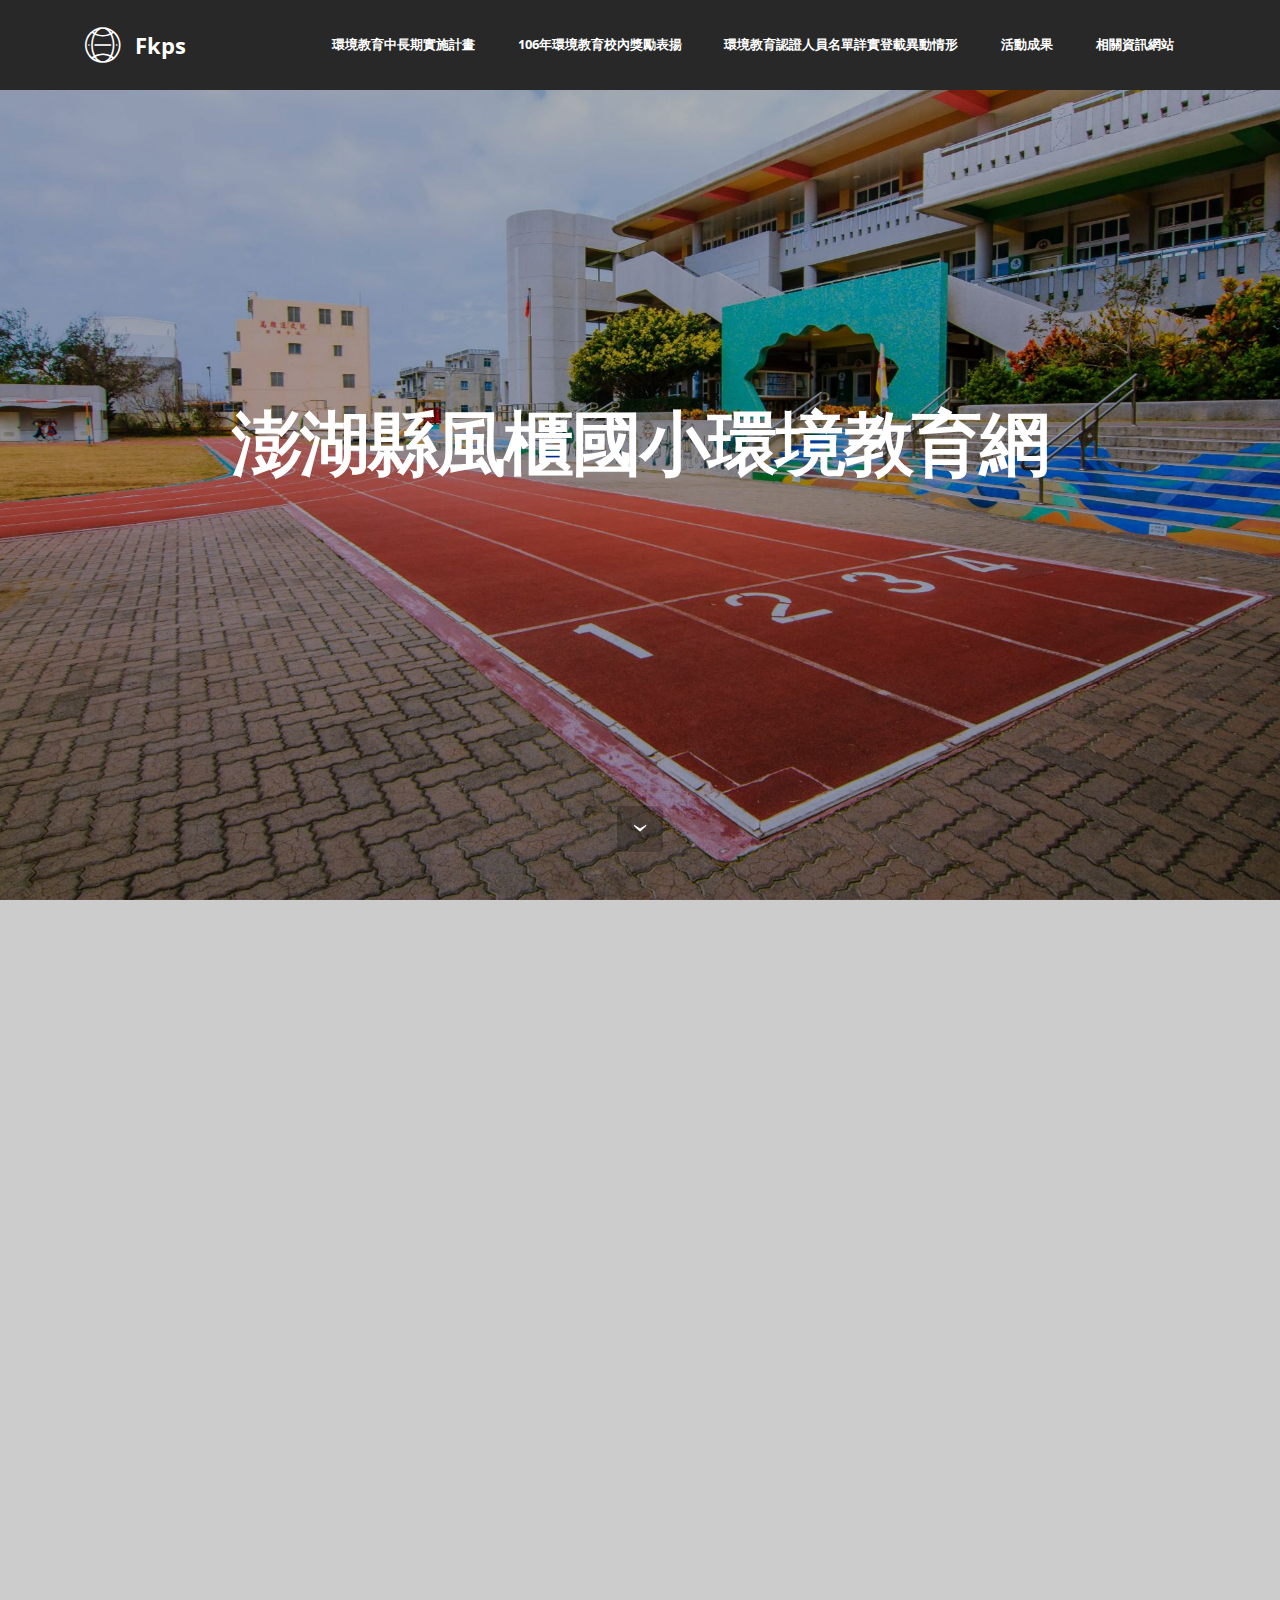
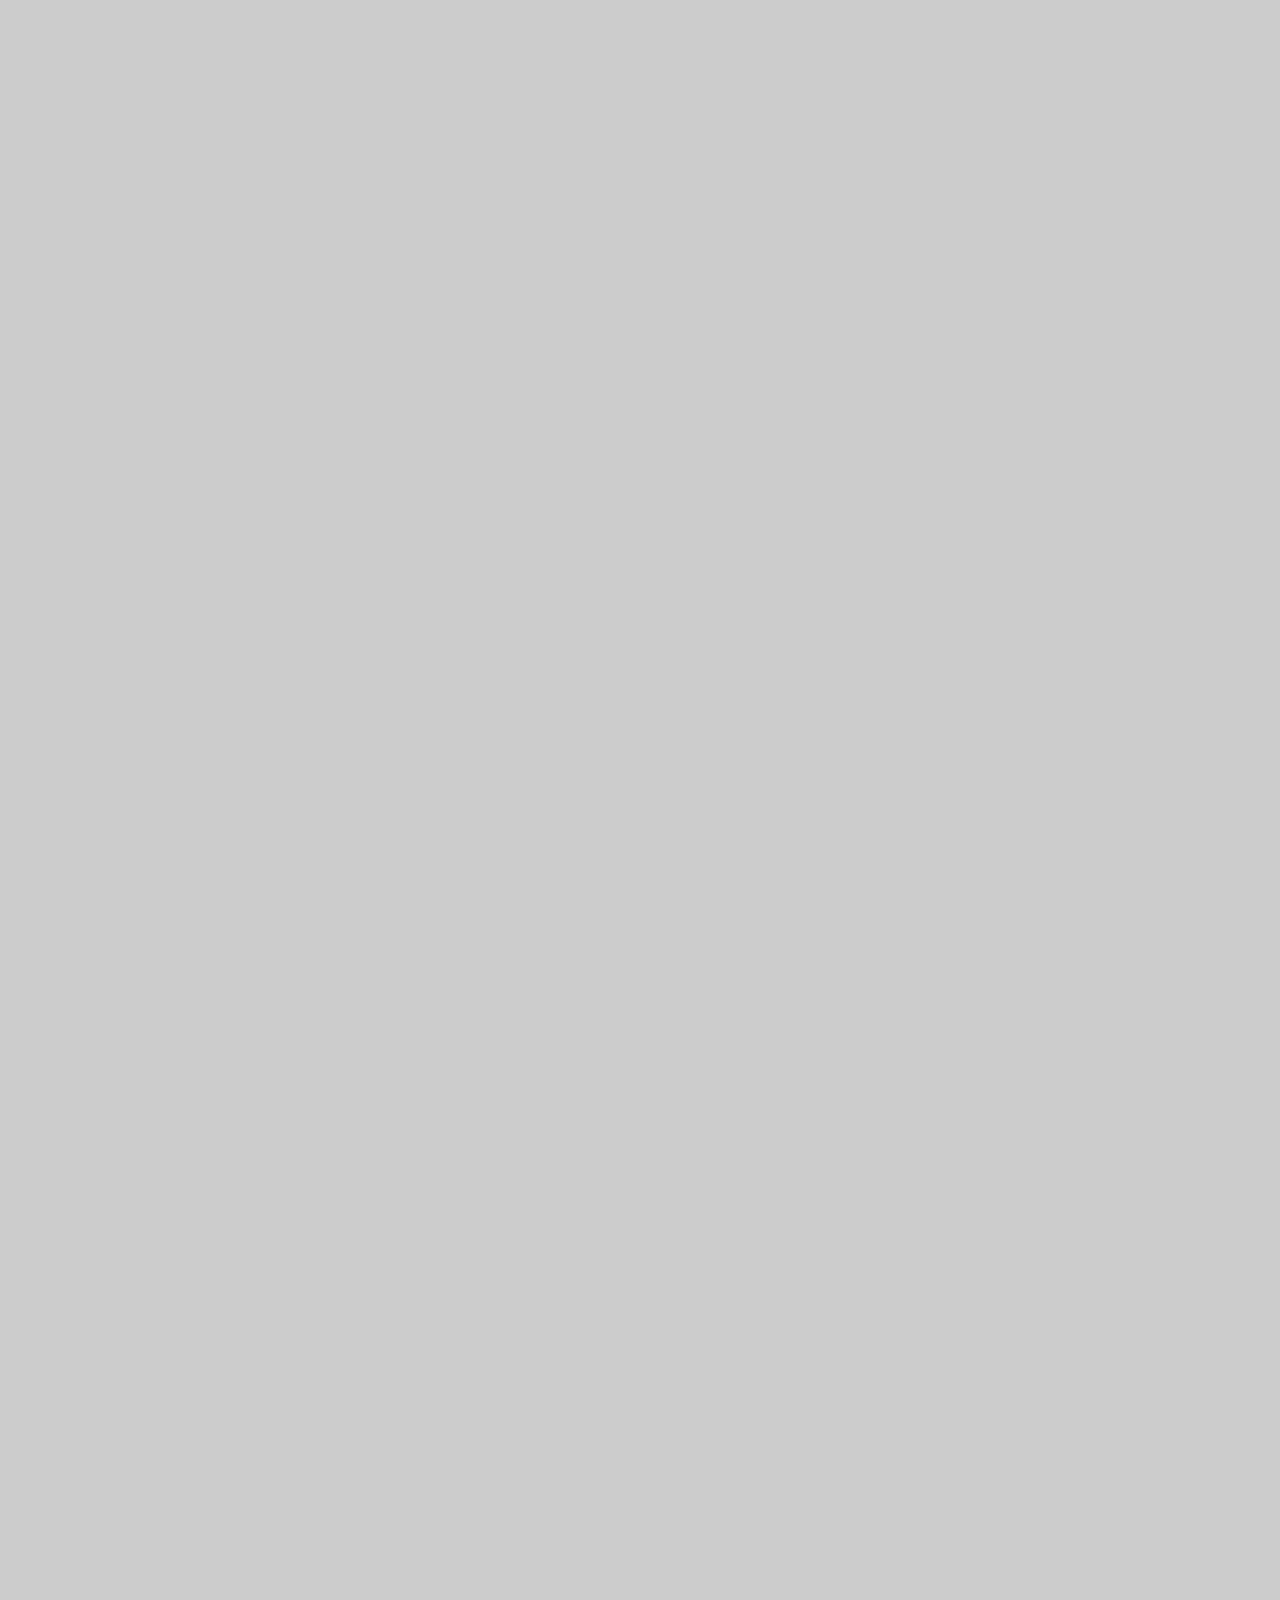
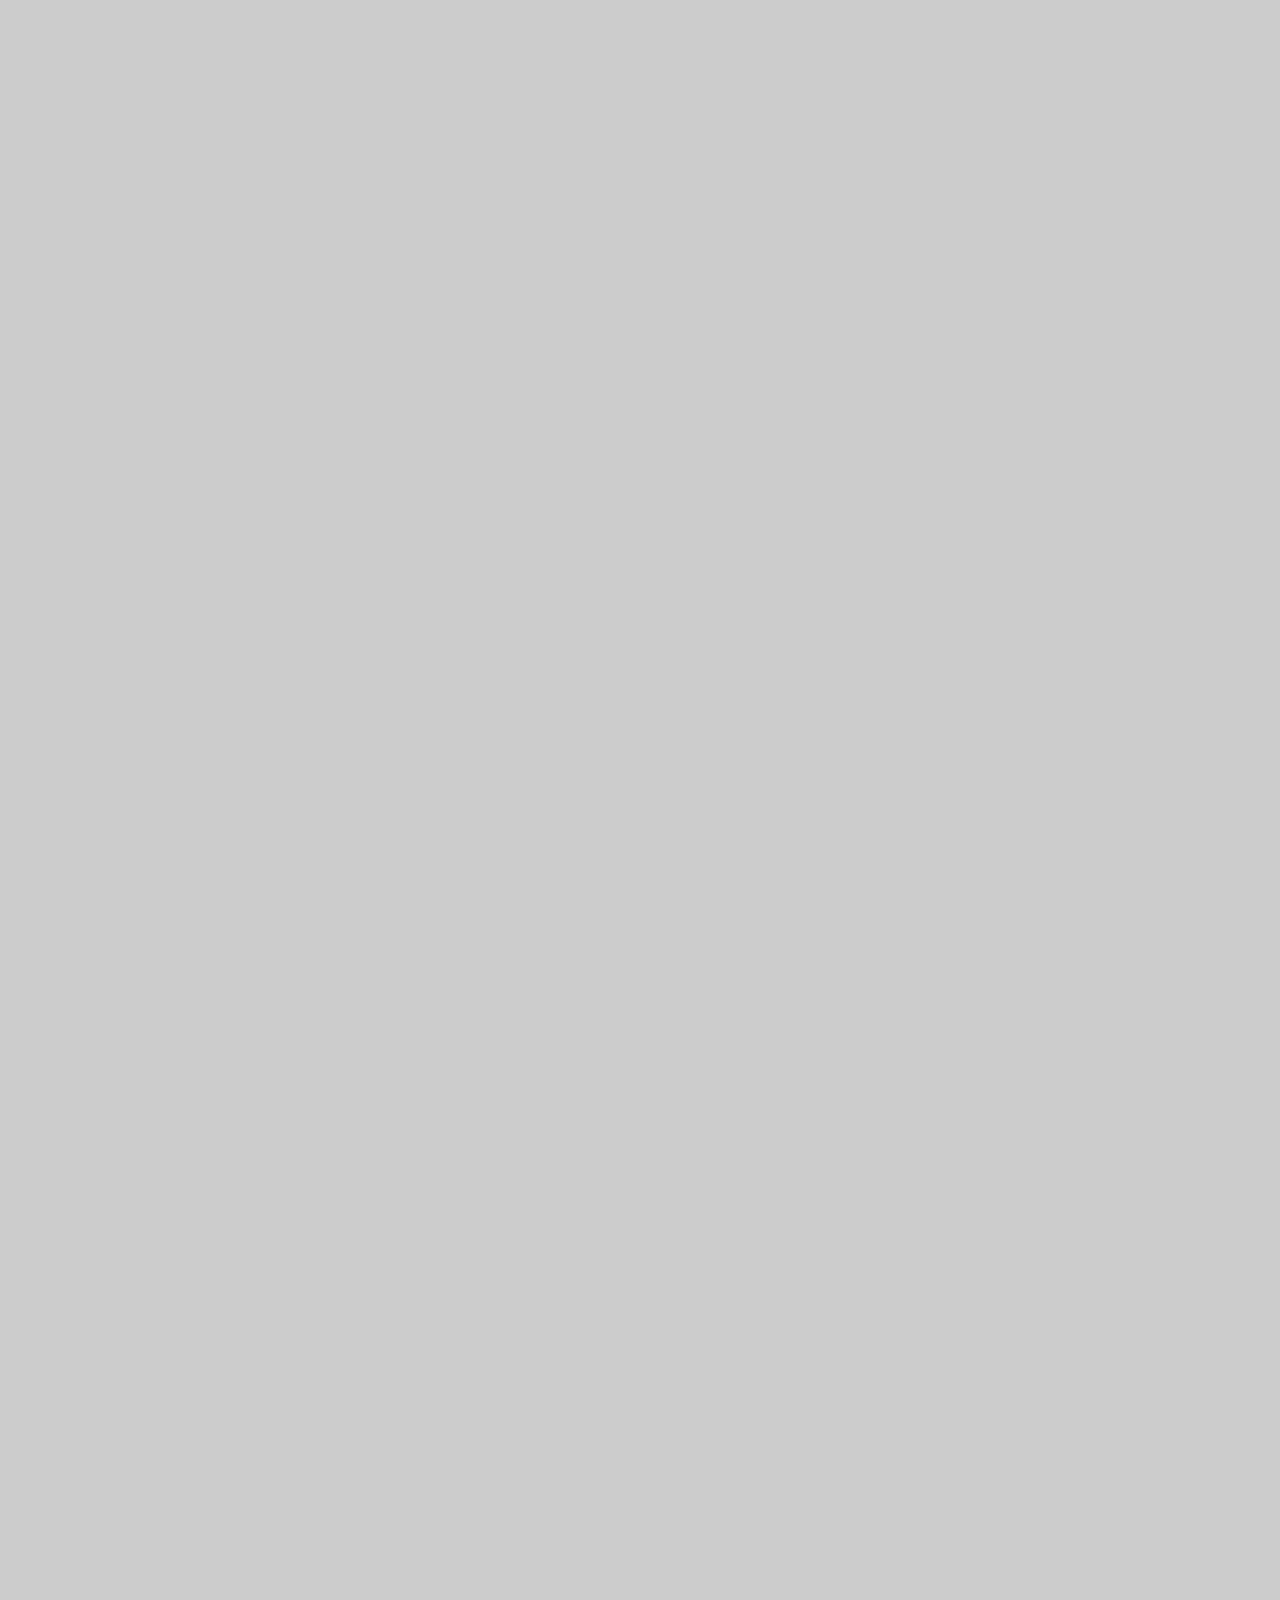
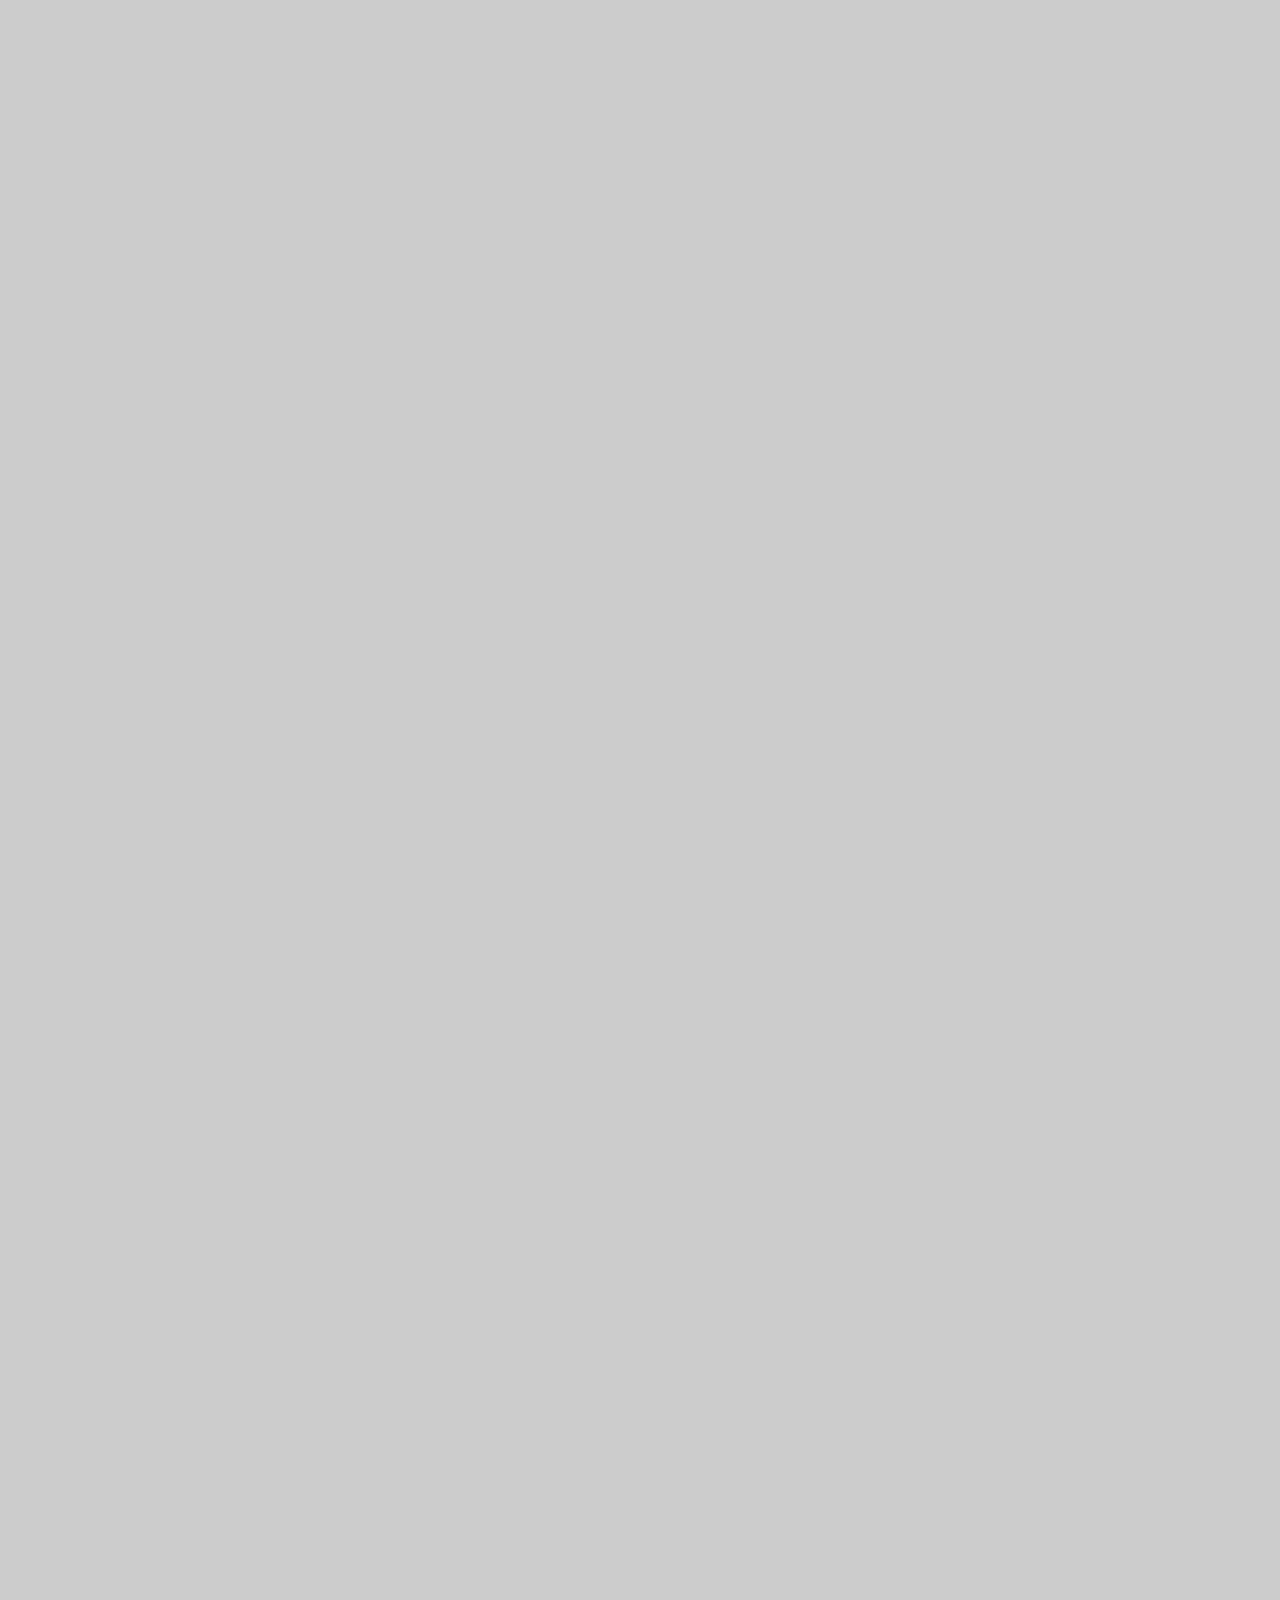
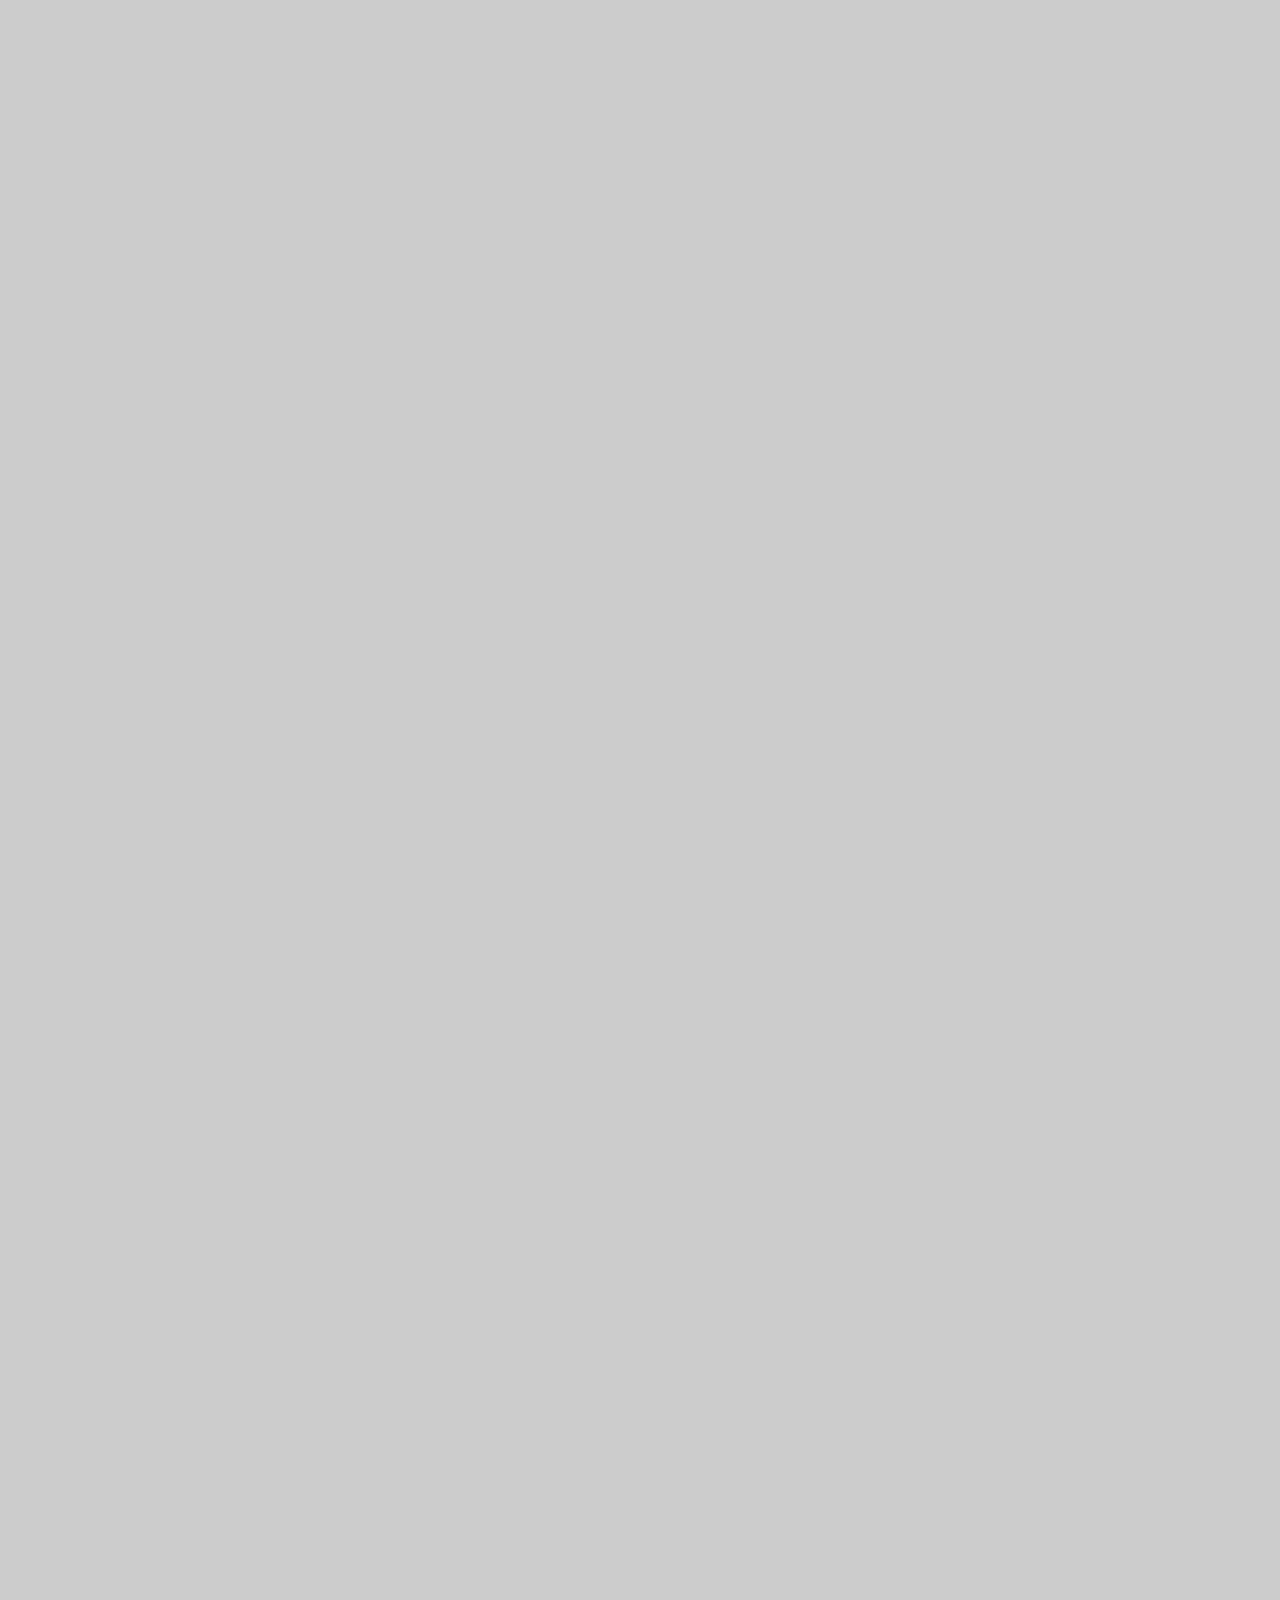
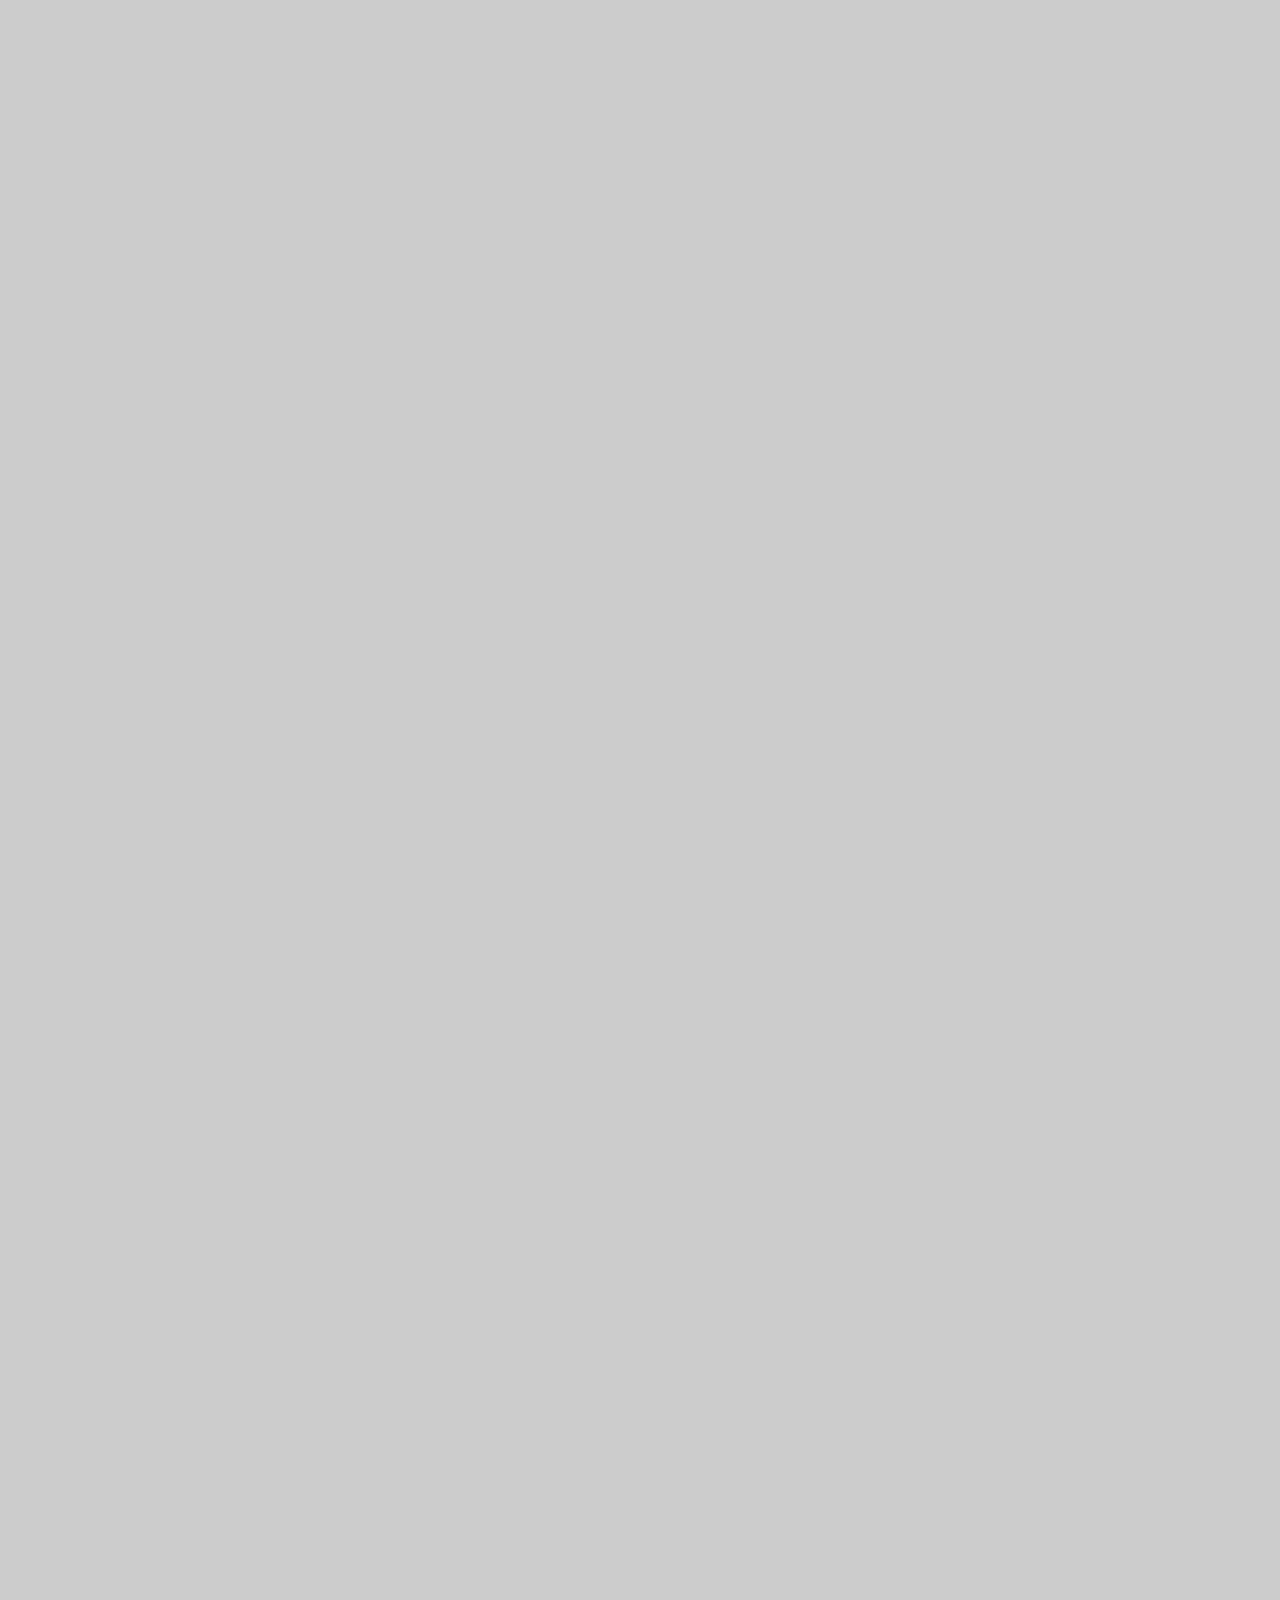
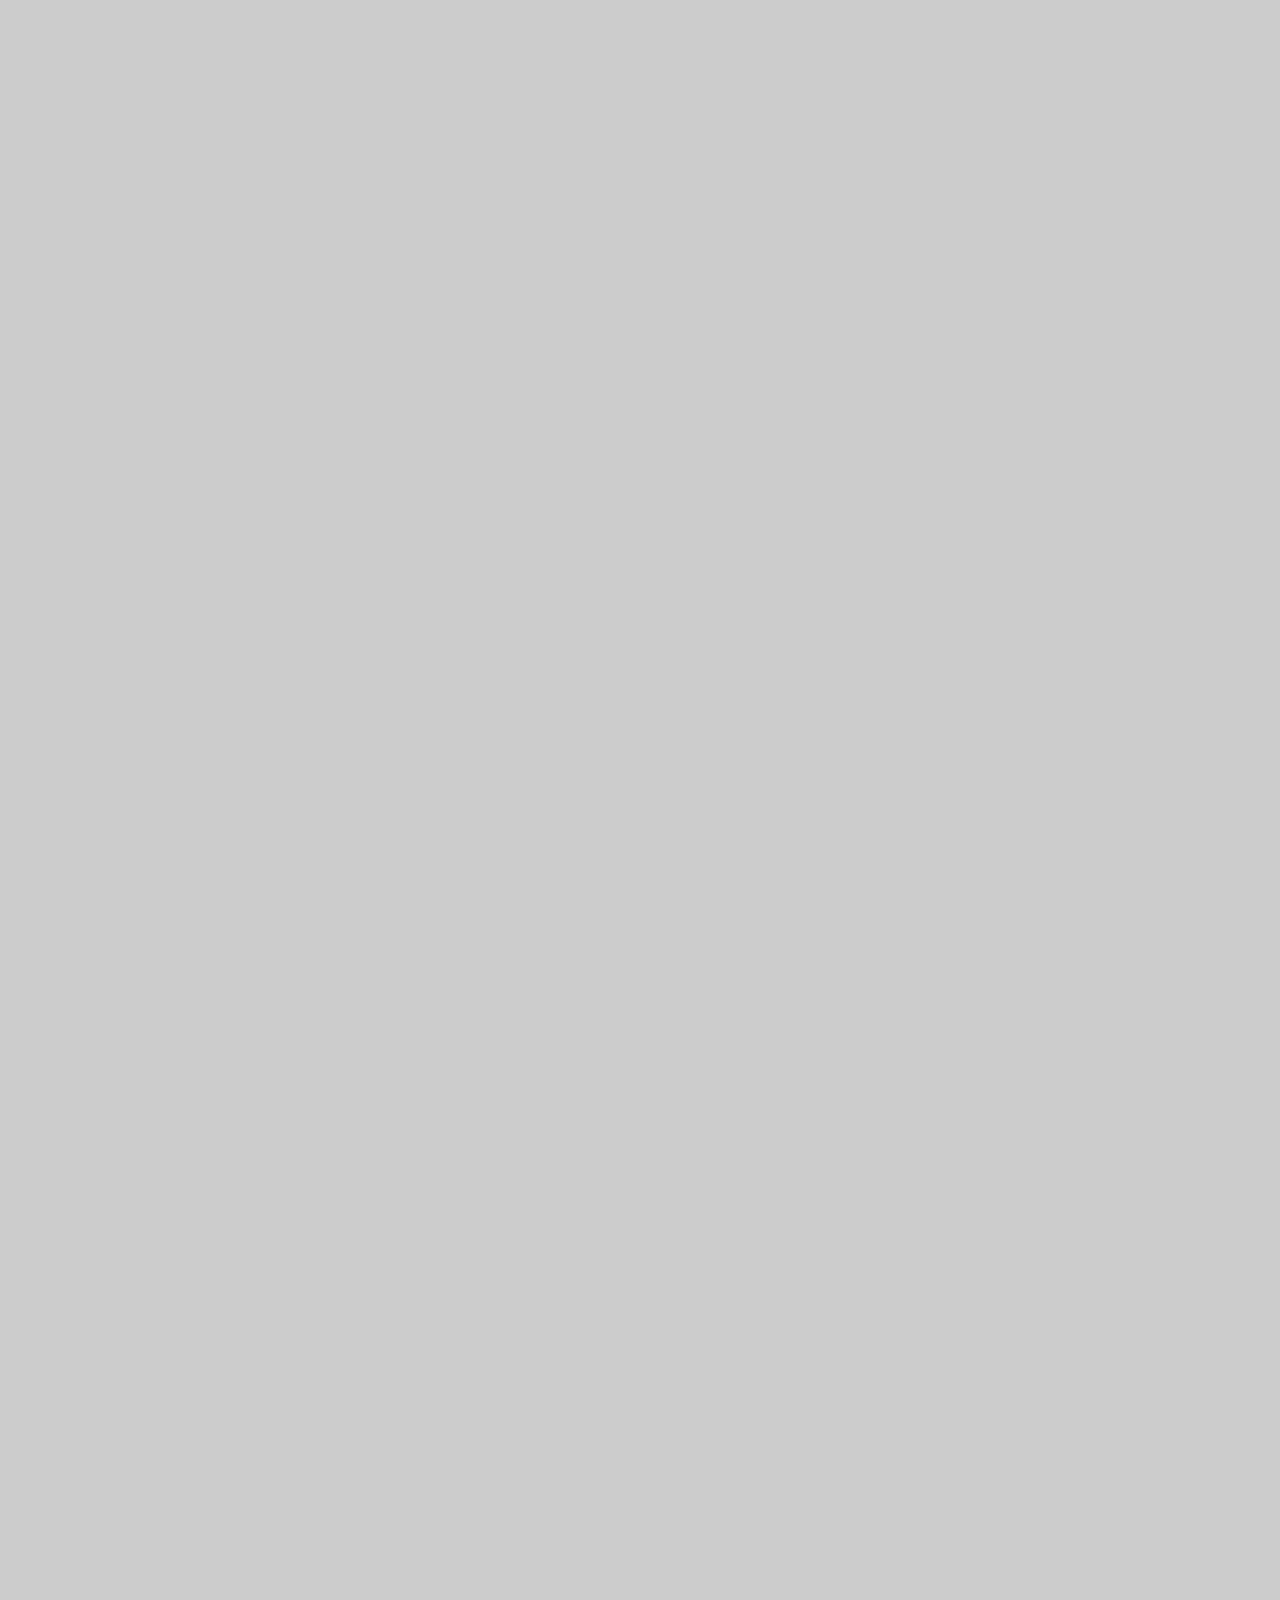
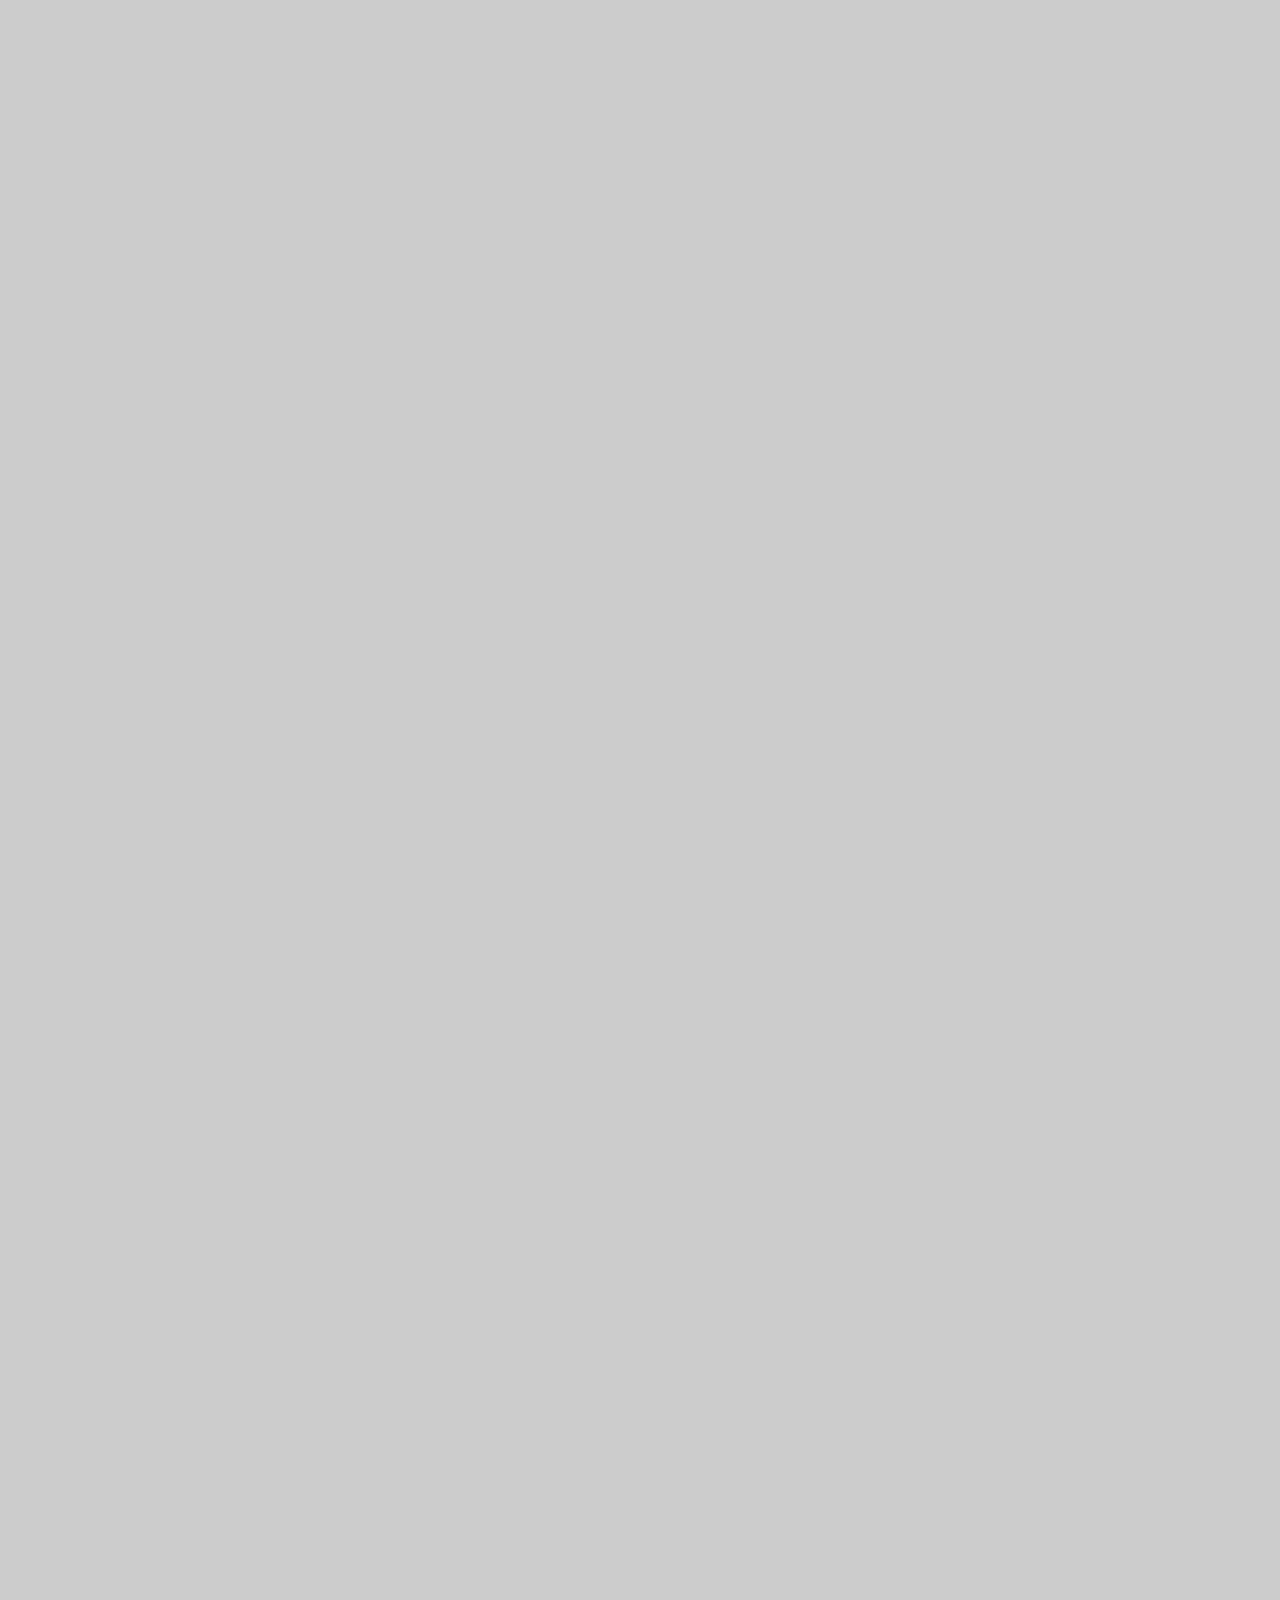
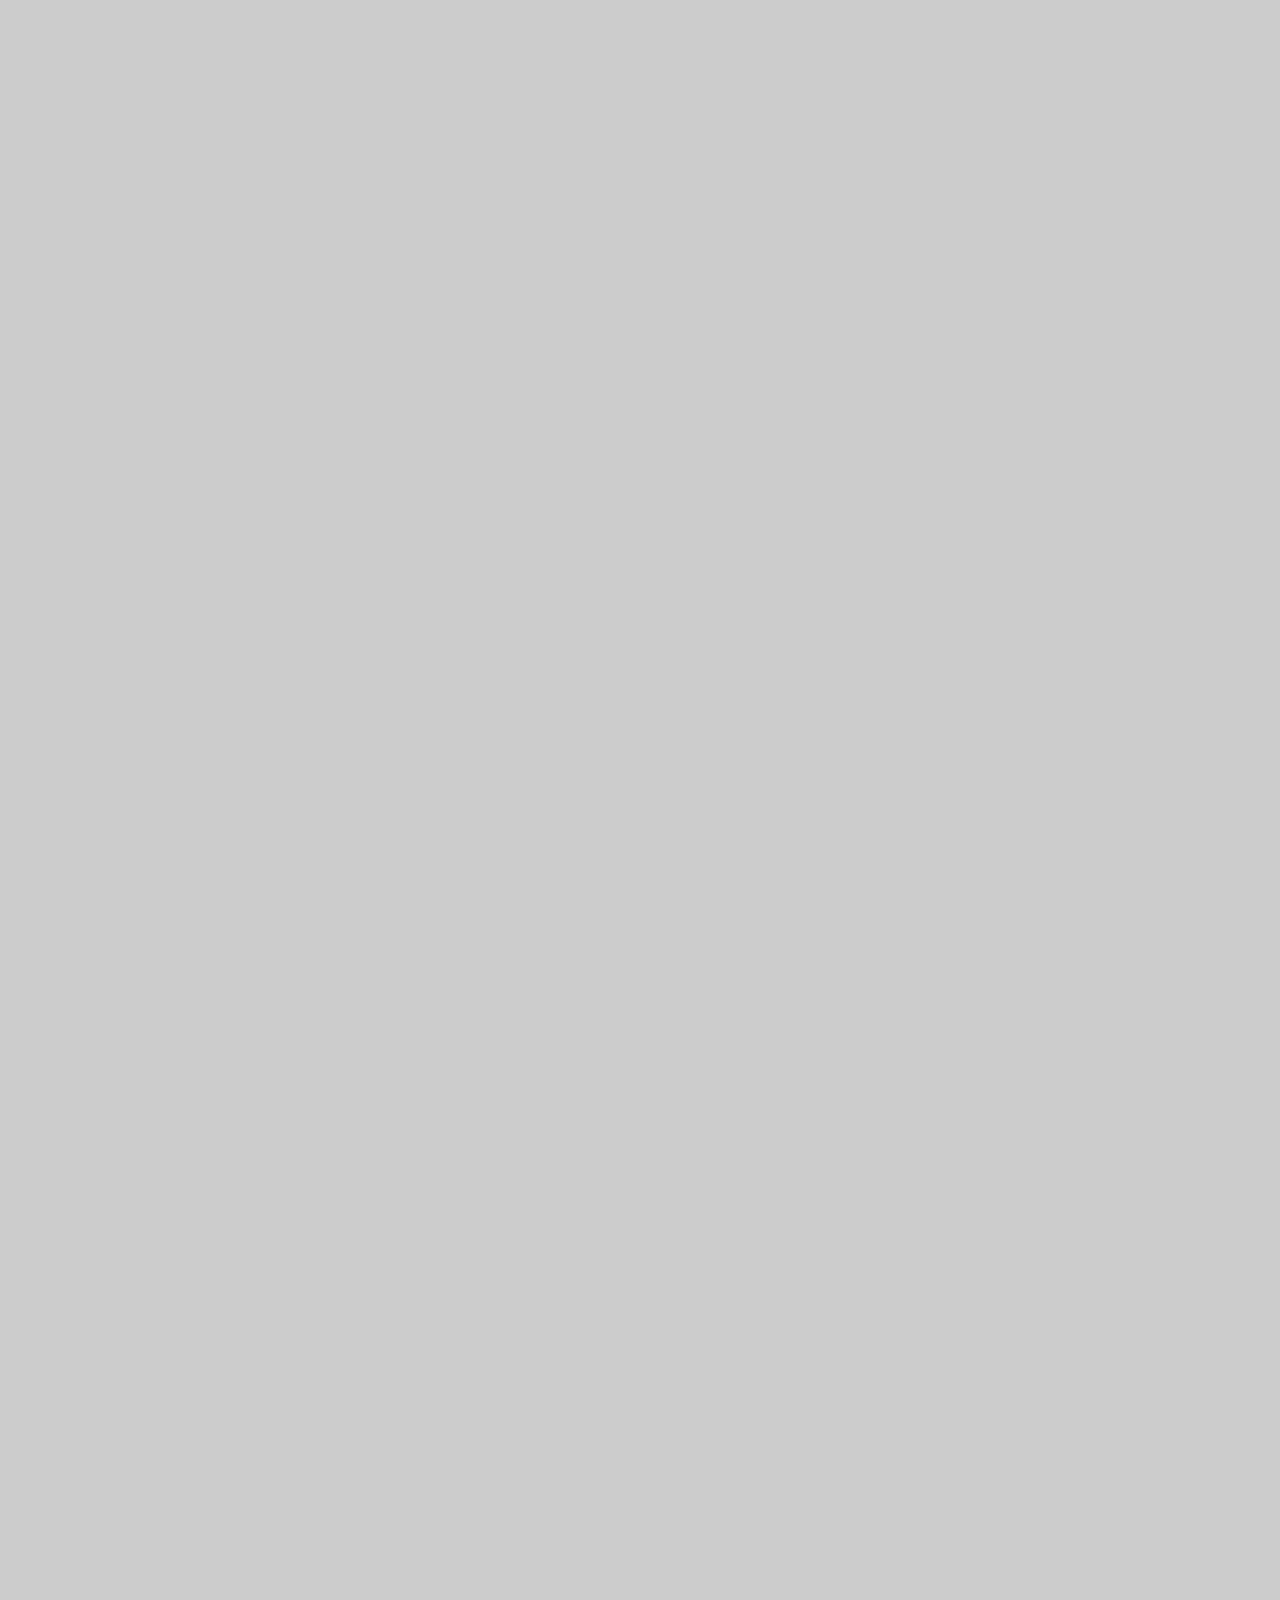
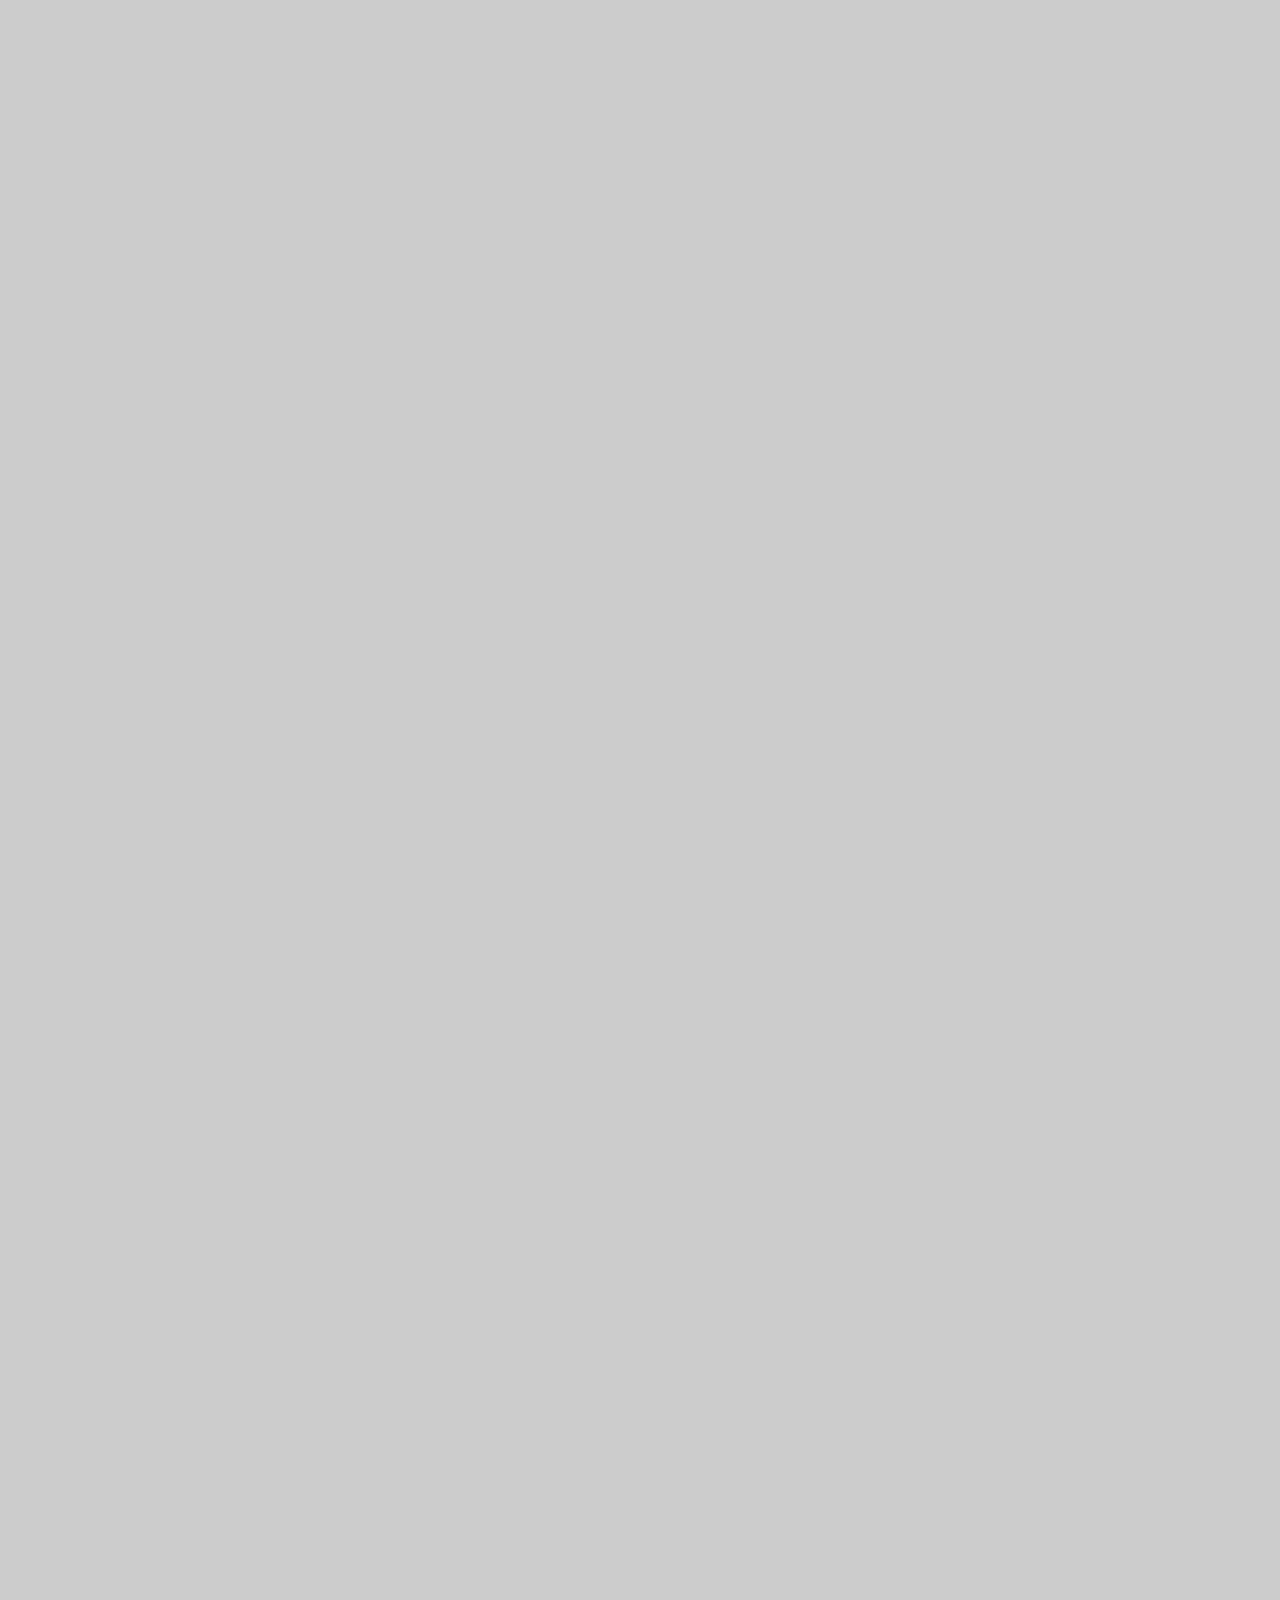
<file: index.html>
<!DOCTYPE html>
<html>
<head>
  <!-- Site made with Mobirise Website Builder v4.3.0, https://mobirise.com -->
  <meta charset="UTF-8">
  <meta http-equiv="X-UA-Compatible" content="IE=edge">
  <meta name="generator" content="Mobirise v4.3.0, mobirise.com">
  <meta name="viewport" content="width=device-width, initial-scale=1">
  <link rel="shortcut icon" href="assets/images/mbr-favicon.png" type="image/x-icon">
  <meta name="description" content="">
  <title>澎湖縣風櫃國小環境教育網</title>
  <link rel="stylesheet" href="assets/bootstrap-material-design-font/css/material.css">
  <link rel="stylesheet" href="assets/web/assets/mobirise-icons/mobirise-icons.css">
  <link rel="stylesheet" href="https://fonts.googleapis.com/css?family=Montserrat:400,700">
  <link rel="stylesheet" href="https://fonts.googleapis.com/css?family=Raleway:100,100i,200,200i,300,300i,400,400i,500,500i,600,600i,700,700i,800,800i,900,900i">
  <link rel="stylesheet" href="https://fonts.googleapis.com/css?family=Lora:400,700,400italic,700italic&subset=latin">
  <link rel="stylesheet" href="assets/tether/tether.min.css">
  <link rel="stylesheet" href="assets/bootstrap/css/bootstrap.min.css">
  <link rel="stylesheet" href="assets/dropdown/css/style.css">
  <link rel="stylesheet" href="assets/animate.css/animate.min.css">
  <link rel="stylesheet" href="assets/socicon/css/styles.css">
  <link rel="stylesheet" href="assets/theme/css/style.css">
  <link rel="stylesheet" href="assets/mobirise/css/mbr-additional.css" type="text/css">
  
  
  
</head>
<body>
<section id="menu-0" data-rv-view="0">

    <nav class="navbar navbar-dropdown navbar-fixed-top">
        <div class="container">

            <div class="mbr-table">
                <div class="mbr-table-cell">

                    <div class="navbar-brand">
                        <span class="navbar-logo"><span class="mbri-globe-2 mbr-iconfont mbr-iconfont-menu"></span></span>
                        <a class="navbar-caption" href="index.html">Fkps</a>
                    </div>

                </div>
                <div class="mbr-table-cell">

                    <button class="navbar-toggler pull-xs-right hidden-md-up" type="button" data-toggle="collapse" data-target="#exCollapsingNavbar">
                        <div class="hamburger-icon"></div>
                    </button>

                    <ul class="nav-dropdown collapse pull-xs-right nav navbar-nav navbar-toggleable-sm" id="exCollapsingNavbar"><li class="nav-item dropdown"><a class="nav-link link" href="page1.html" aria-expanded="false">環境教育中長期實施計畫</a></li><li class="nav-item"><a class="nav-link link" href="page3.html">106年環境教育校內獎勵表揚</a></li><li class="nav-item dropdown"><a class="nav-link link" href="page5.html" aria-expanded="false">環境教育認證人員名單詳實登載異動情形</a></li><li class="nav-item"><a class="nav-link link" href="page4.html">活動成果</a></li><li class="nav-item"><a class="nav-link link" href="page6.html">相關資訊網站</a></li></ul>
                    <button hidden="" class="navbar-toggler navbar-close" type="button" data-toggle="collapse" data-target="#exCollapsingNavbar">
                        <div class="close-icon"></div>
                    </button>

                </div>
            </div>

        </div>
    </nav>

</section>

<section class="engine"><a href="https://mobirise.co/d">website software</a></section><section class="mbr-section mbr-section-hero mbr-section-full mbr-section-with-arrow mbr-parallax-background mbr-after-navbar" id="header1-1" data-rv-view="6" style="background-image: url(assets/images/img-2750-2000x1333.jpg);">

    <div class="mbr-overlay" style="opacity: 0.3; background-color: rgb(0, 0, 0);"></div>

    <div class="mbr-table-cell">

        <div class="container">
            <div class="row">
                <div class="mbr-section col-md-10 col-md-offset-1 text-xs-center">

                    <h1 class="mbr-section-title display-1">澎湖縣風櫃國小環境教育網</h1>
                    <p class="mbr-section-lead lead"></p>
                    
                </div>
            </div>
        </div>
    </div>

    <div class="mbr-arrow mbr-arrow-floating" aria-hidden="true"><a href="#header5-4"><i class="mbr-arrow-icon"></i></a></div>

</section>

<section class="mbr-section mbr-section-hero mbr-section-full mbr-section-with-arrow" id="header5-4" data-rv-view="9" style="background-color: rgb(204, 204, 204);">

    

    <div class="mbr-table-cell">

        <div class="container">
            <div class="row">
                <div class="mbr-section col-md-10">

                    <h1 class="mbr-section-title display-1">澎湖縣風櫃國民小學環境教育中長期實施計畫&nbsp;</h1>
                    <p class="mbr-section-lead lead"><span style="font-style: normal;">壹、 計畫依據
<br>
<br>一、 行政院國家永續發展委會「永續發展行動計畫」。
<br>
<br>二、 教育部、環保署「加強學校環境教育三年實施計畫」。
<br>
<br>三、 本校校務會議決議。
<br>
<br>貳、 計畫目的
<br>
<br>一、以教育的方式促使師生與家長明瞭全球及台灣資源的有限性，體認到防災議題、永續發展與環境教育的急迫性和重要性。
<br>
<br>二、積極推動海洋環境教育，培養學生珍惜、保護及改善海洋環境所需知識、態度、技術及價值觀。  
<br>
<br>
<br>三、倡導珍惜資源、實踐節約能源、惜物愛物及減廢生活方式之知識與能力，並培養學生關懷環境的意識與行為。
<br>
<br>四、建立學生環境倫理觀念與人人參與環保的共識，促使學生產生珍愛生態思維與保護環境行動。
<br>
<br>
<br>五、將防災議題、永續發展與環境保育的理念融入於學校本位課程中，透過領域教學與研習進修活動，促進師生與家長了解人與環境之間的關係，增進其知識、態度、技能及價值觀，進而實踐於日常生活中。
<br>
<br>六、兼顧人文理念和科學方法，致力於合理運用環境資源及加強保育自然生態，並預防災害發生，改善校園的建築、設施、植裁、廢棄物處理方式，並配合學校課程規劃生態教學區域，以促進校園的永續發展。
<br>
<br>參、 實施原則
<br>
<br>一、成立推動組織：成立本校環境教育推行委員會，由校長擔任召集人主導學校永續規劃。
<br>
<br>二、長遠通盤規劃：以三年期程為目標，以循序漸進為原則，全面考量綠色海洋學校的四大面向。
<br>
<br>三、 處室協調合作：原則上，由校長主導，總務處統籌「校園環境總體計畫」；教導處主導「校園環境教學」、「生活環保實務」；總務處主導「校園空間建築與環境管理」。各處室間充分溝通，彼此支援。
<br>
<br>四、上下並行推廣：由行政部門策劃永續發展與環境教育的計畫與活動，同時鼓勵、推動老師們自發性的研究與教學，相互激盪出創意，協商出最具永續意義的教育活動與教學。
<br>
<br>肆、 推動環境教育委員會
<br>
<br>召集人	校 長
<br>
<br>綜理全校校園環境教育之督導與考核。
<br>
<br>副召集人	家長會長
<br>
<br>協助總理全校校園環境教育之督導與考核。
<br>
<br>副召集人	教導主任
<br>
<br>1.訂定推動環境教育實施計畫。
<br>
<br>2.負責環境教育融入課程及本位課程之策劃、教師之聘請，並督導教案之製作、觀摩與推行。
<br>
<br>3.規劃、辦理環境教育活動。
<br>
<br>4.辦理教師環境教育研習及聘請專家為全校師生做有關之專題演講。
<br>
<br>副召集人	總務主任
<br>
<br>1.推動「辦公室做環保」、「教室做環保」。
<br>
<br>2.定期進行環境稽核。
<br>
<br>3.負責節約能源計畫推動。
<br>
<br>4.校園美化綠化。
<br>
<br>5.協調並結合社區資源辦理環境教育活動。
<br>
<br>執行秘書	訓育組長
<br>
<br>1.執行推動學校環境教育工作。
<br>
<br>2.辦理垃圾分類資源回收。
<br>
<br>3.環境教育資訊網運作。
<br>
<br>4.聯繫相關機構提供諮詢服務等事宜。
<br>
<br>5.辦理環境教育相關宣導活動。
<br>
<br>6.提供教師有關的環境教育新資料。
<br>
<br>7.辦理環境教育戶外教學及課外活動。
<br>
<br>8.規劃環保小尖兵活動及環境教育獎勵工作。
<br>
<br>委員	教學組長
<br>
<br>1.舉辦各項相關學藝競賽。
<br>
<br>2.蒐集相關書刊、圖片、錄影帶、教學光碟，且由專人管理，鼓勵老師借用。
<br>
<br>3.負責永續校園與環境教育課程融入各科教學活動之推行。
<br>
<br>4.負責永續校園與環境教育教材教具之購置支援。
<br>
<br> 全體教師
<br>
<br>1.配合教導處實施垃圾分類資源回收等相關活動。
<br>
<br>2.多元教學，增加戶外教學機會。
<br>
<br>3.指導學生節約能源之知能及行為習慣之養成。
<br>
<br>4.隨時注意學生節約能源，隨時輔導矯正。
<br>
<br>5.配合教學，實施環境教育聯絡教學。
<br>
<br>6.身體力行，做為學生環境教育之表率。
<br>
<br>7.利用家庭訪視，向家長宣導環境教育工作，以促進其合作。
<br>
<br>伍、 年度推行重點
<br>
<br>年度	校園環境教學、生活環保實務	校園空間建築與環境管理
<br>
<br>104年	1.規畫檢討修訂本校海洋環境教育計畫及課程。
<br>
<br>2.舉辦教師環境教育增能研習。
<br>
<br>3.配合鄉土特色，規劃海洋環境教育課程，進行校外教學，認識社區環境。
<br>
<br>4.規畫檢討修訂本縣海洋自然人文生態環境遊學路線及遊學課程。
<br>
<br>5.推動海洋文學共讀。
<br>
<br>6.推動學生認養校園植物。
<br>
<br>7.持續推動資源回收及垃圾減量。
<br>
<br>8.加強節約能源、省水節電的宣導。
<br>
<br> 1.加強校園及班級綠化美化。
<br>
<br>2.強化廁所綠美化工作。
<br>
<br>3.每年加強防災演練。
<br>
<br>4.每年落實綠色採購。
<br>
<br>5.加強校園節約能源
<br>
<br>6.規劃節約用水用電設備
<br>
<br>105年	1.規畫檢討修訂本校海洋環境教育計畫及課程。
<br>
<br>2.舉辦教師環境教育增能研習。
<br>
<br>3.配合鄉土特色，規劃海洋環境教育課程，進行校外教學，認識社區環境。
<br>
<br>4.規畫檢討修訂本縣海洋自然人文生態環境遊學路線及遊學課程。
<br>
<br>5.推動海洋文學共讀。
<br>
<br>6.推動學生認養校園植物。
<br>
<br>7.持續推動資源回收及垃圾減量。
<br>
<br>8.加強節約能源、省水節電的宣導。
<br>
<br> 1.加強校園及班級綠化美化。
<br>
<br>2.強化廁所綠美化工作。
<br>
<br>3.每年加強防災演練。
<br>
<br>4.每年落實綠色採購。
<br>
<br>5.加強校園節約能源
<br>
<br>6.規劃節約用水用電設備
<br>
<br>106年
<br>
<br>1.規畫檢討修訂本校海洋環境教育計畫及課程。
<br>
<br>2.舉辦教師環境教育增能研習。
<br>
<br>3.配合鄉土特色，規劃海洋環境教育課程，進行校外教學，認識社區環境。
<br>
<br>4.配合臺美生態學校聯盟推廣計畫，建立生態行動團隊，連結生態環境，並融入各領域領域教學。
<br>
<br>5.推動海洋文學共讀。
<br>
<br>6.推動學生實施校園植栽。
<br>
<br>7.持續推動資源回收及垃圾減量。
<br>
<br>8.加強節約能源、省水節電的宣導。
<br>
<br> 1.加強校園及班級綠化美化。
<br>
<br>2.強化廁所綠美化工作。
<br>
<br>3.每年加強防災演練。
<br>
<br>4.每年落實綠色採購。
<br>
<br>5.加強校園節約能源
<br>
<br>6.規劃節約用水用電設備
<br>
<br>陸、 預期效果
<br>
<br>一、配合學校願景、課程目標，透過學校師生及家長的參與，共創符合永續發展、安全舒適的校園環境。
<br>
<br>二、透過學校執行環境創意教學，增進學生對環境覺知、技能、行動及價值觀。
<br>
<br>三、全校師生能主動積極推動校園環境清潔及保護工作，增進學校成員環保行動力。
<br>
<br>四、了解並關切資源與生活環境間之關係，進而成為維護生態平衡及環境品質之實踐者，以達到資源永續利用，並使世代享有安全與健康之生活環境。
<br>
<br>五、培養學生愛護環境、欣賞自然的情操，及珍惜資源、節約能源、惜福愛物的生活習慣 。
<br>
<br>六、輔導學生重視環保，將環保成為生活的一小部份，期能人人做環保、時時做環保、處處做環保，成為環保小尖兵，以影響家庭及社區。
<br>
<br>捌、 本計畫呈校長核示許可後實施，修正時亦同。
<br>
澎湖縣風櫃國民小學環境教育中長期實施計畫
<br>
<br>壹、 計畫依據
<br>
<br>一、 行政院國家永續發展委會「永續發展行動計畫」。
<br>
<br>二、 教育部、環保署「加強學校環境教育三年實施計畫」。
<br>
<br>三、 本校校務會議決議。
<br>
<br>貳、 計畫目的
<br>
<br>一、以教育的方式促使師生與家長明瞭全球及台灣資源的有限性，體認到防災議題、永續發展與環境教育的急迫性和重要性。
<br>
<br>二、積極推動海洋環境教育，培養學生珍惜、保護及改善海洋環境所需知識、態度、技術及價值觀。  
<br>
<br>
<br>三、倡導珍惜資源、實踐節約能源、惜物愛物及減廢生活方式之知識與能力，並培養學生關懷環境的意識與行為。
<br>
<br>四、建立學生環境倫理觀念與人人參與環保的共識，促使學生產生珍愛生態思維與保護環境行動。
<br>
<br>
<br>五、將防災議題、永續發展與環境保育的理念融入於學校本位課程中，透過領域教學與研習進修活動，促進師生與家長了解人與環境之間的關係，增進其知識、態度、技能及價值觀，進而實踐於日常生活中。
<br>
<br>六、兼顧人文理念和科學方法，致力於合理運用環境資源及加強保育自然生態，並預防災害發生，改善校園的建築、設施、植裁、廢棄物處理方式，並配合學校課程規劃生態教學區域，以促進校園的永續發展。
<br>
<br>參、 實施原則
<br>
<br>一、成立推動組織：成立本校環境教育推行委員會，由校長擔任召集人主導學校永續規劃。
<br>
<br>二、長遠通盤規劃：以三年期程為目標，以循序漸進為原則，全面考量綠色海洋學校的四大面向。
<br>
<br>三、 處室協調合作：原則上，由校長主導，總務處統籌「校園環境總體計畫」；教導處主導「校園環境教學」、「生活環保實務」；總務處主導「校園空間建築與環境管理」。各處室間充分溝通，彼此支援。
<br>
<br>四、上下並行推廣：由行政部門策劃永續發展與環境教育的計畫與活動，同時鼓勵、推動老師們自發性的研究與教學，相互激盪出創意，協商出最具永續意義的教育活動與教學。
<br>
<br>肆、 推動環境教育委員會
<br>
<br>召集人	校 長
<br>
<br>綜理全校校園環境教育之督導與考核。
<br>
<br>副召集人	家長會長
<br>
<br>協助總理全校校園環境教育之督導與考核。
<br>
<br>副召集人	教導主任
<br>
<br>1.訂定推動環境教育實施計畫。
<br>
<br>2.負責環境教育融入課程及本位課程之策劃、教師之聘請，並督導教案之製作、觀摩與推行。
<br>
<br>3.規劃、辦理環境教育活動。
<br>
<br>4.辦理教師環境教育研習及聘請專家為全校師生做有關之專題演講。
<br>
<br>副召集人	總務主任
<br>
<br>1.推動「辦公室做環保」、「教室做環保」。
<br>
<br>2.定期進行環境稽核。
<br>
<br>3.負責節約能源計畫推動。
<br>
<br>4.校園美化綠化。
<br>
<br>5.協調並結合社區資源辦理環境教育活動。
<br>
<br>執行秘書	訓育組長
<br>
<br>1.執行推動學校環境教育工作。
<br>
<br>2.辦理垃圾分類資源回收。
<br>
<br>3.環境教育資訊網運作。
<br>
<br>4.聯繫相關機構提供諮詢服務等事宜。
<br>
<br>5.辦理環境教育相關宣導活動。
<br>
<br>6.提供教師有關的環境教育新資料。
<br>
<br>7.辦理環境教育戶外教學及課外活動。
<br>
<br>8.規劃環保小尖兵活動及環境教育獎勵工作。
<br>
<br>委員	教學組長
<br>
<br>1.舉辦各項相關學藝競賽。
<br>
<br>2.蒐集相關書刊、圖片、錄影帶、教學光碟，且由專人管理，鼓勵老師借用。
<br>
<br>3.負責永續校園與環境教育課程融入各科教學活動之推行。
<br>
<br>4.負責永續校園與環境教育教材教具之購置支援。
<br>
<br> 全體教師
<br>
<br>1.配合教導處實施垃圾分類資源回收等相關活動。
<br>
<br>2.多元教學，增加戶外教學機會。
<br>
<br>3.指導學生節約能源之知能及行為習慣之養成。
<br>
<br>4.隨時注意學生節約能源，隨時輔導矯正。
<br>
<br>5.配合教學，實施環境教育聯絡教學。
<br>
<br>6.身體力行，做為學生環境教育之表率。
<br>
<br>7.利用家庭訪視，向家長宣導環境教育工作，以促進其合作。
<br>
<br>伍、 年度推行重點
<br>
<br>年度	校園環境教學、生活環保實務	校園空間建築與環境管理
<br>
<br>104年</span><span style="font-style: normal;">年度	</span><br><span style="font-style: normal;">校園環境教學</span><br><span style="font-style: normal;">	1.規畫檢討修訂本校海洋環境教育計畫及課程。
<br>
<br>2.舉辦教師環境教育增能研習。
<br>
<br>3.配合鄉土特色，規劃海洋環境教育課程，進行校外教學，認識社區環境。
<br>
<br>4.規畫檢討修訂本縣海洋自然人文生態環境遊學路線及遊學課程。
<br>
<br>5.推動海洋文學共讀。
<br>
<br>6.推動學生認養校園植物。
<br>
<br>7.持續推動資源回收及垃圾減量。
<br>
<br>8.加強節約能源、省水節電的宣導。</span><br><span style="font-style: normal;">
<br>
生活環保實務	校園空間建築與環境管理&nbsp;</span><br><span style="font-style: normal;">1.加強校園及班級綠化美化。
<br>
<br>2.強化廁所綠美化工作。
<br>
<br>3.每年加強防災演練。
<br>
<br>4.每年落實綠色採購。
<br>
<br>5.加強校園節約能源
<br>
<br>6.規劃節約用水用電設備
<br>
<br>105年</span><br>	<span style="font-style: normal;">校園環境教學</span><br><span style="font-style: normal;">1.規畫檢討修訂本校海洋環境教育計畫及課程。
<br>
<br>2.舉辦教師環境教育增能研習。
<br>
<br>3.配合鄉土特色，規劃海洋環境教育課程，進行校外教學，認識社區環境。
<br>
<br>4.規畫檢討修訂本縣海洋自然人文生態環境遊學路線及遊學課程。
<br>
<br>5.推動海洋文學共讀。
<br>
<br>6.推動學生認養校園植物。
<br>
<br>7.持續推動資源回收及垃圾減量。
<br>
<br>8.加強節約能源、省水節電的宣導。
</span><br><span style="font-style: normal;"><br>
生活環保實務	校園空間建築與環境管理</span>&nbsp;<span style="font-style: normal;"><br> 1.加強校園及班級綠化美化。
<br>
<br>2.強化廁所綠美化工作。
<br>
<br>3.每年加強防災演練。
<br>
<br>4.每年落實綠色採購。
<br>
<br>5.加強校園節約能源
<br>
<br>6.規劃節約用水用電設備
<br>
<br>106年
<br>
校園環境教學<br>1.規畫檢討修訂本校海洋環境教育計畫及課程。
<br>
<br>2.舉辦教師環境教育增能研習。
<br>
<br>3.配合鄉土特色，規劃海洋環境教育課程，進行校外教學，認識社區環境。
<br>
<br>4.配合臺美生態學校聯盟推廣計畫，建立生態行動團隊，連結生態環境，並融入各領域領域教學。
<br>
<br>5.推動海洋文學共讀。
<br>
<br>6.推動學生實施校園植栽。
<br>
<br>7.持續推動資源回收及垃圾減量。
<br>
<br>8.加強節約能源、省水節電的宣導。
<br>
</span><br><span style="font-style: normal;">生活環保實務	校園空間建築與環境管理<br> 1.加強校園及班級綠化美化。
<br>
<br>2.強化廁所綠美化工作。
<br>
<br>3.每年加強防災演練。
<br>
<br>4.每年落實綠色採購。
<br>
<br>5.加強校園節約能源
<br>
<br>6.規劃節約用水用電設備
<br>
<br>陸、 預期效果
<br>
<br>一、配合學校願景、課程目標，透過學校師生及家長的參與，共創符合永續發展、安全舒適的校園環境。
<br>
<br>二、透過學校執行環境創意教學，增進學生對環境覺知、技能、行動及價值觀。
<br>
<br>三、全校師生能主動積極推動校園環境清潔及保護工作，增進學校成員環保行動力。
<br>
<br>四、了解並關切資源與生活環境間之關係，進而成為維護生態平衡及環境品質之實踐者，以達到資源永續利用，並使世代享有安全與健康之生活環境。
<br>
<br>五、培養學生愛護環境、欣賞自然的情操，及珍惜資源、節約能源、惜福愛物的生活習慣 。
<br>
<br>六、輔導學生重視環保，將環保成為生活的一小部份，期能人人做環保、時時做環保、處處做環保，成為環保小尖兵，以影響家庭及社區。
<br>
<br>捌、 本計畫呈校長核示許可後實施，修正時亦同。
<br></span>
<br></p>
                    
                </div>
            </div>
        </div>
    </div>

    <div class="mbr-arrow mbr-arrow-floating" aria-hidden="true"><a href="#contacts2-3"><i class="mbr-arrow-icon"></i></a></div>

</section>

<section class="mbr-section mbr-section-md-padding mbr-footer footer2" id="contacts2-3" data-rv-view="2" style="background-color: rgb(38, 38, 38); padding-top: 90px; padding-bottom: 90px;">
    
    <div class="container">
        <div class="row">
            <div class="mbr-footer-content col-xs-12 col-md-3">
                <p><strong>Address</strong><br>澎湖縣馬公市風櫃里66號<br><br><br>
<strong>Contacts</strong><br>
Fb:https://www.facebook.com/penghufkps/<br>
Phone: (06) 9951280<br><br></p>
            </div>
            <div class="mbr-footer-content col-xs-12 col-md-3"></div>
            <div class="col-xs-12 col-md-6">
                <div class="mbr-map"><iframe frameborder="0" style="border:0" src="https://www.google.com/maps/embed/v1/place?key=AIzaSyA0Dx_boXQiwvdz8sJHoYeZNVTdoWONYkU&amp;q=place_id:ChIJjTkjMptQbDQRIsXgkbqrwTc" allowfullscreen=""></iframe></div>
            </div>
        </div>
    </div>
</section>

<section class="mbr-section mbr-section-md-padding" id="social-buttons4-o" data-rv-view="4" style="background-color: rgb(46, 46, 46); padding-top: 30px; padding-bottom: 30px;">
    
    <div class="container">
        <div class="row">
            <div class="col-md-8 col-md-offset-2 text-xs-center">
                <h3 class="mbr-section-title display-2">FOLLOW US</h3>
                <div> <a class="btn btn-social" title="Facebook" target="_blank" href="https://www.facebook.com/penghufkps/"><i class="socicon socicon-facebook"></i></a>  <a class="btn btn-social" title="YouTube" target="_blank" href="https://www.youtube.com/channel/UC69TV3DEhH7MbRbWVWJRkPA?view_as=subscriber"><i class="socicon socicon-youtube"></i></a>       </div>
            </div>
        </div>
    </div>
</section>


  <script src="assets/web/assets/jquery/jquery.min.js"></script>
  <script src="assets/tether/tether.min.js"></script>
  <script src="assets/bootstrap/js/bootstrap.min.js"></script>
  <script src="assets/smooth-scroll/smooth-scroll.js"></script>
  <script src="assets/dropdown/js/script.min.js"></script>
  <script src="assets/viewport-checker/jquery.viewportchecker.js"></script>
  <script src="assets/jarallax/jarallax.js"></script>
  <script src="assets/touch-swipe/jquery.touch-swipe.min.js"></script>
  <script src="assets/theme/js/script.js"></script>
  
  
  <input name="animation" type="hidden">
  </body>
</html>
</file>
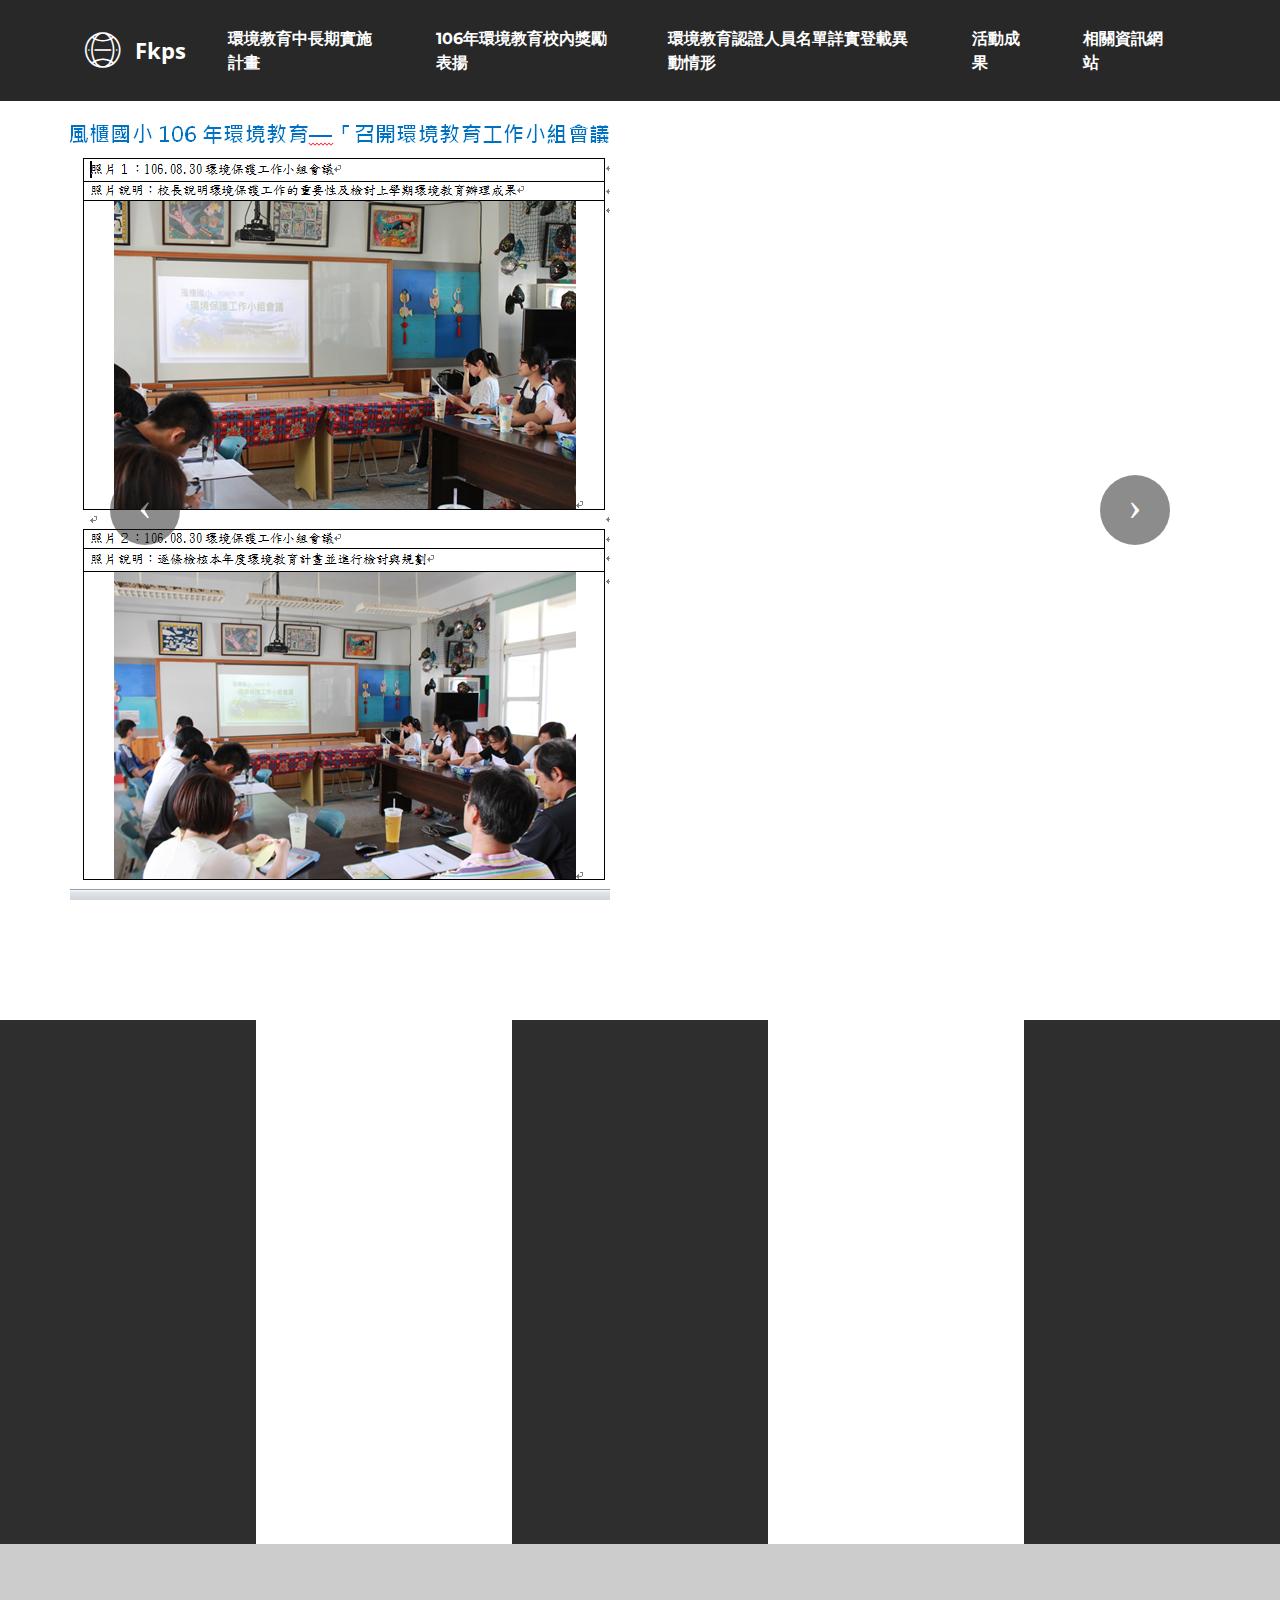
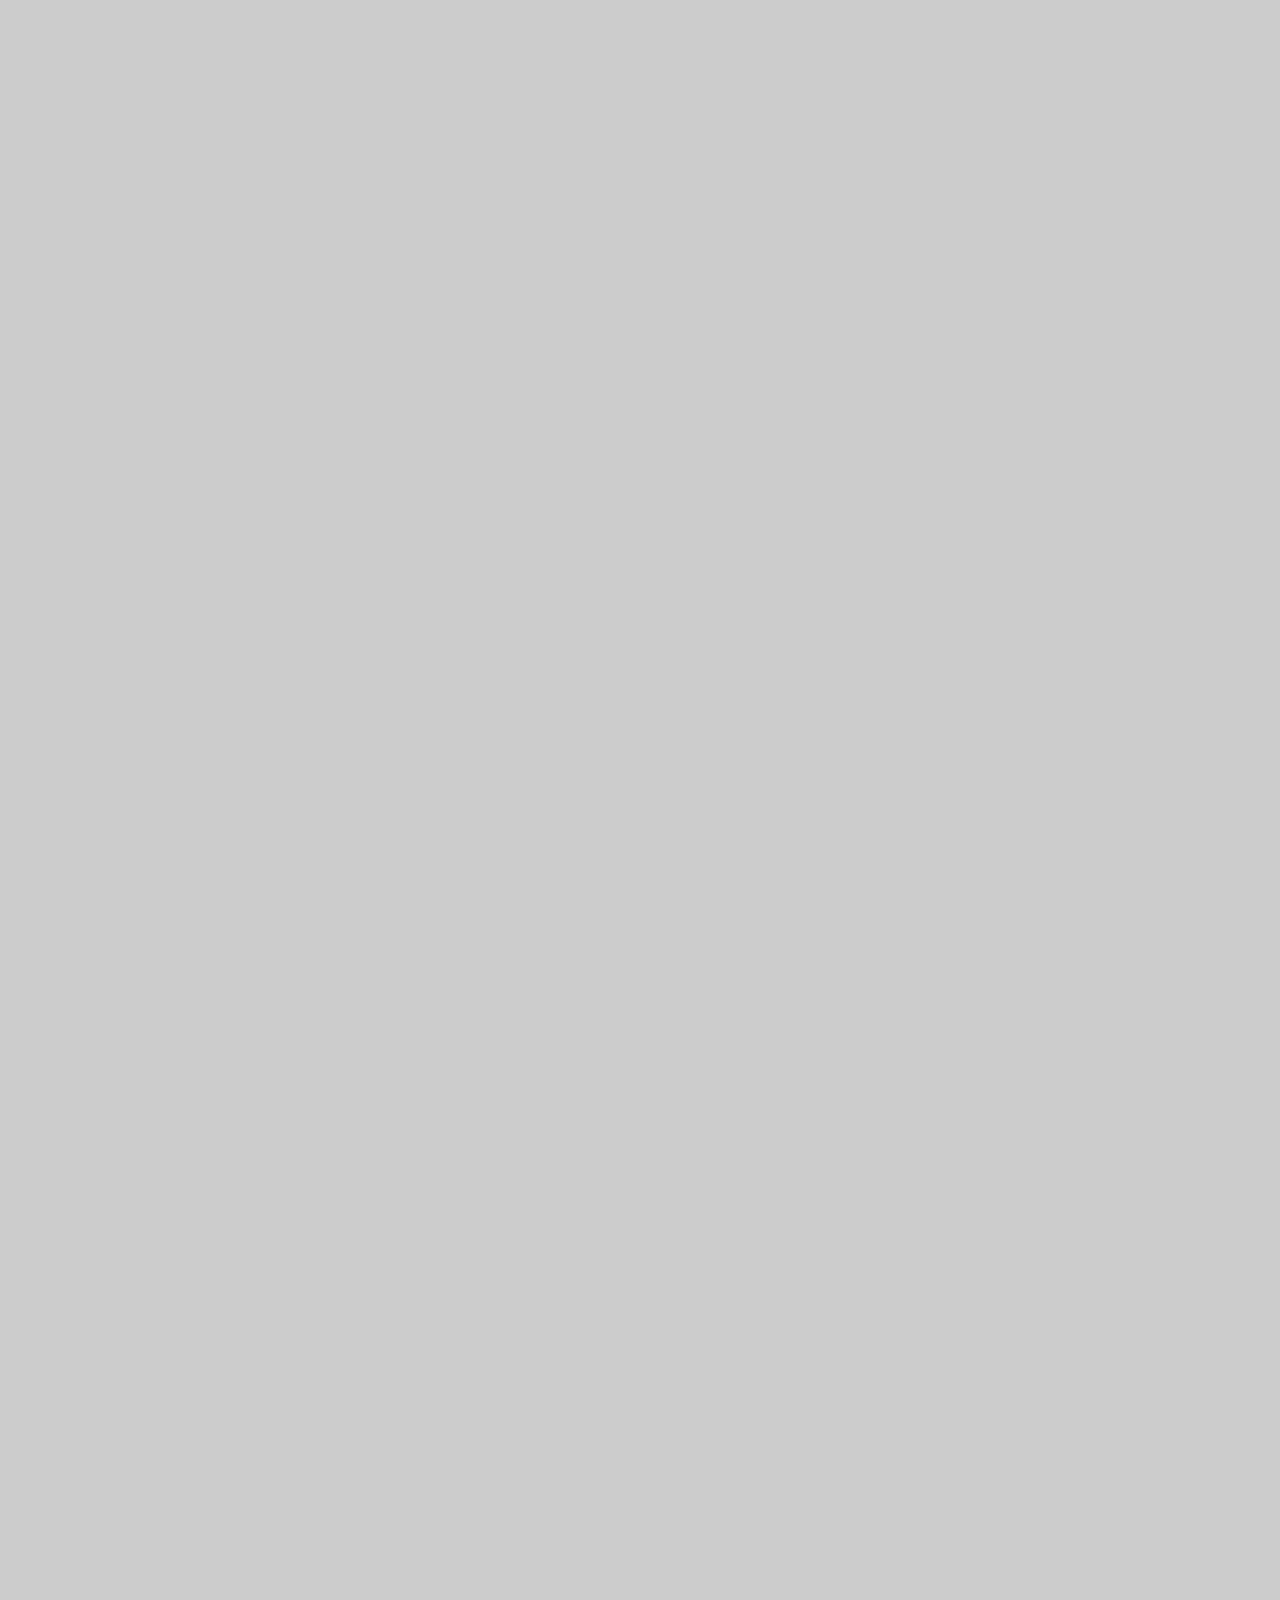
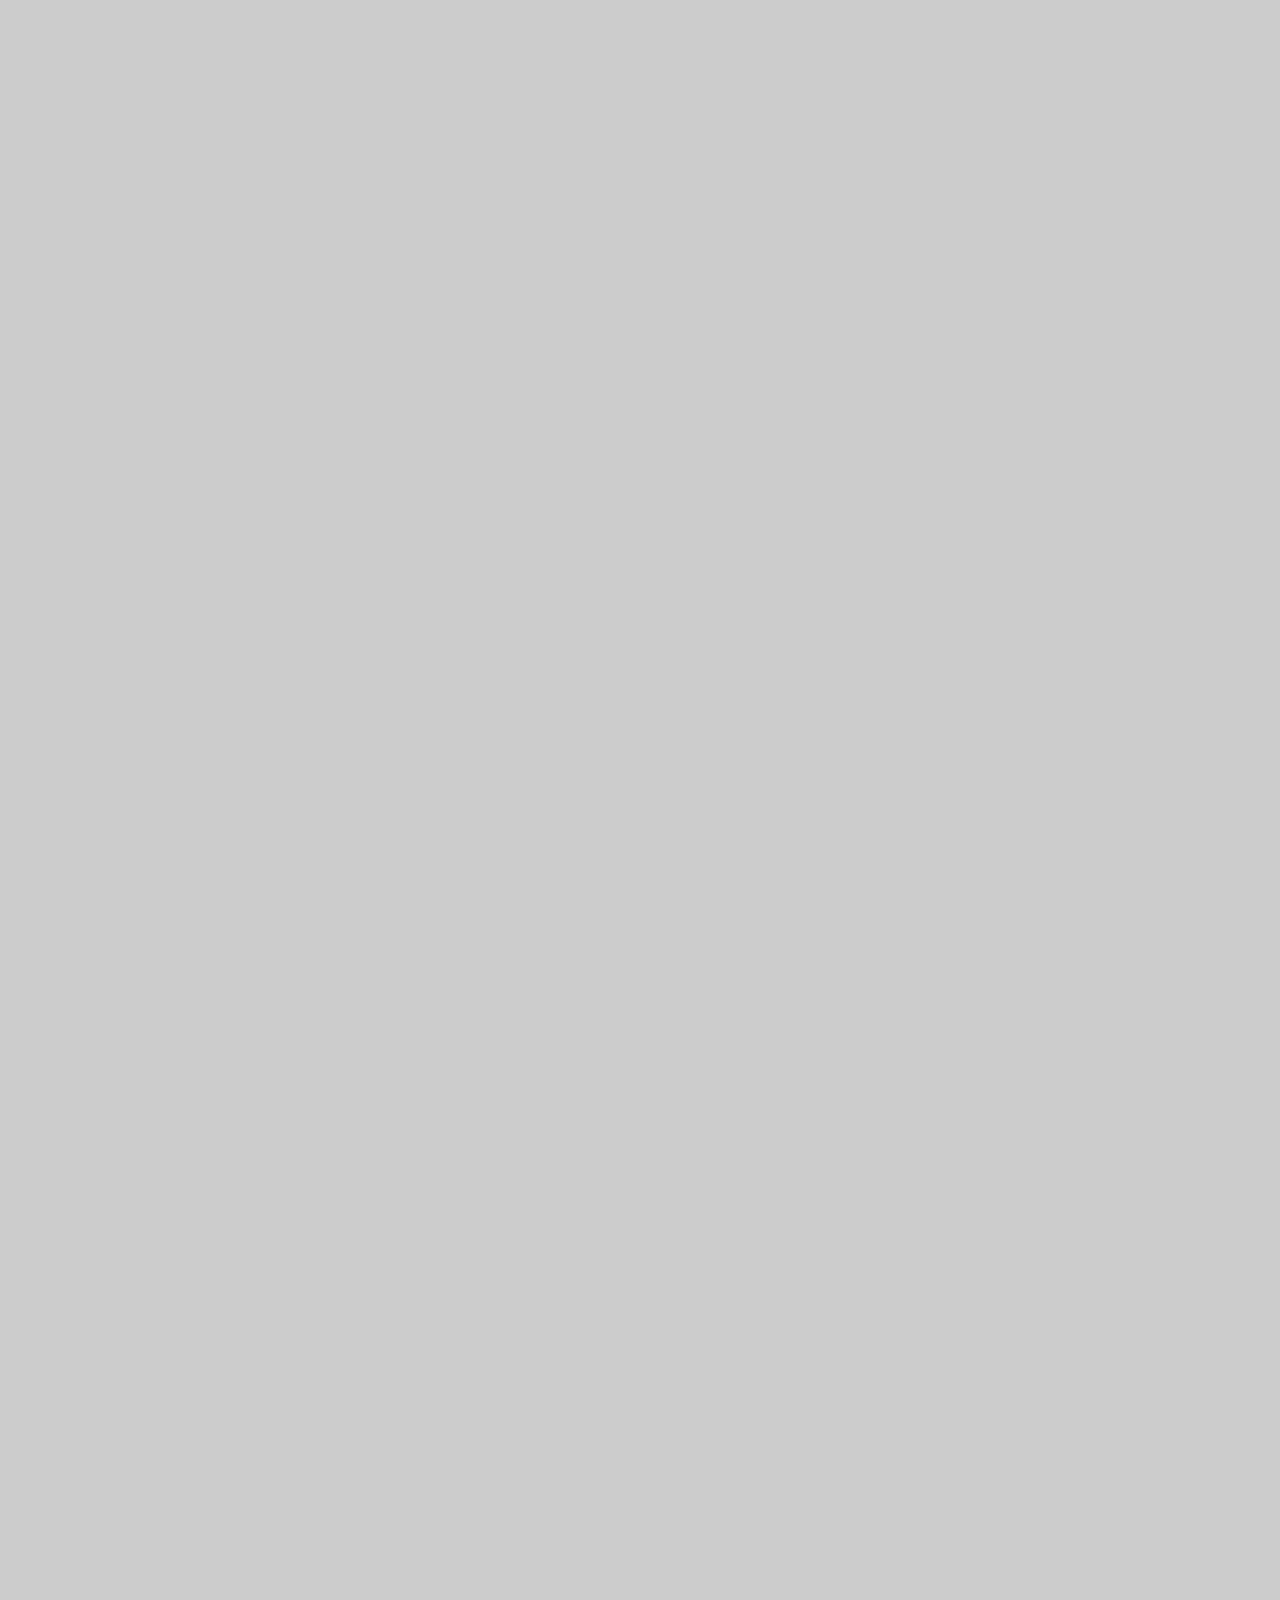
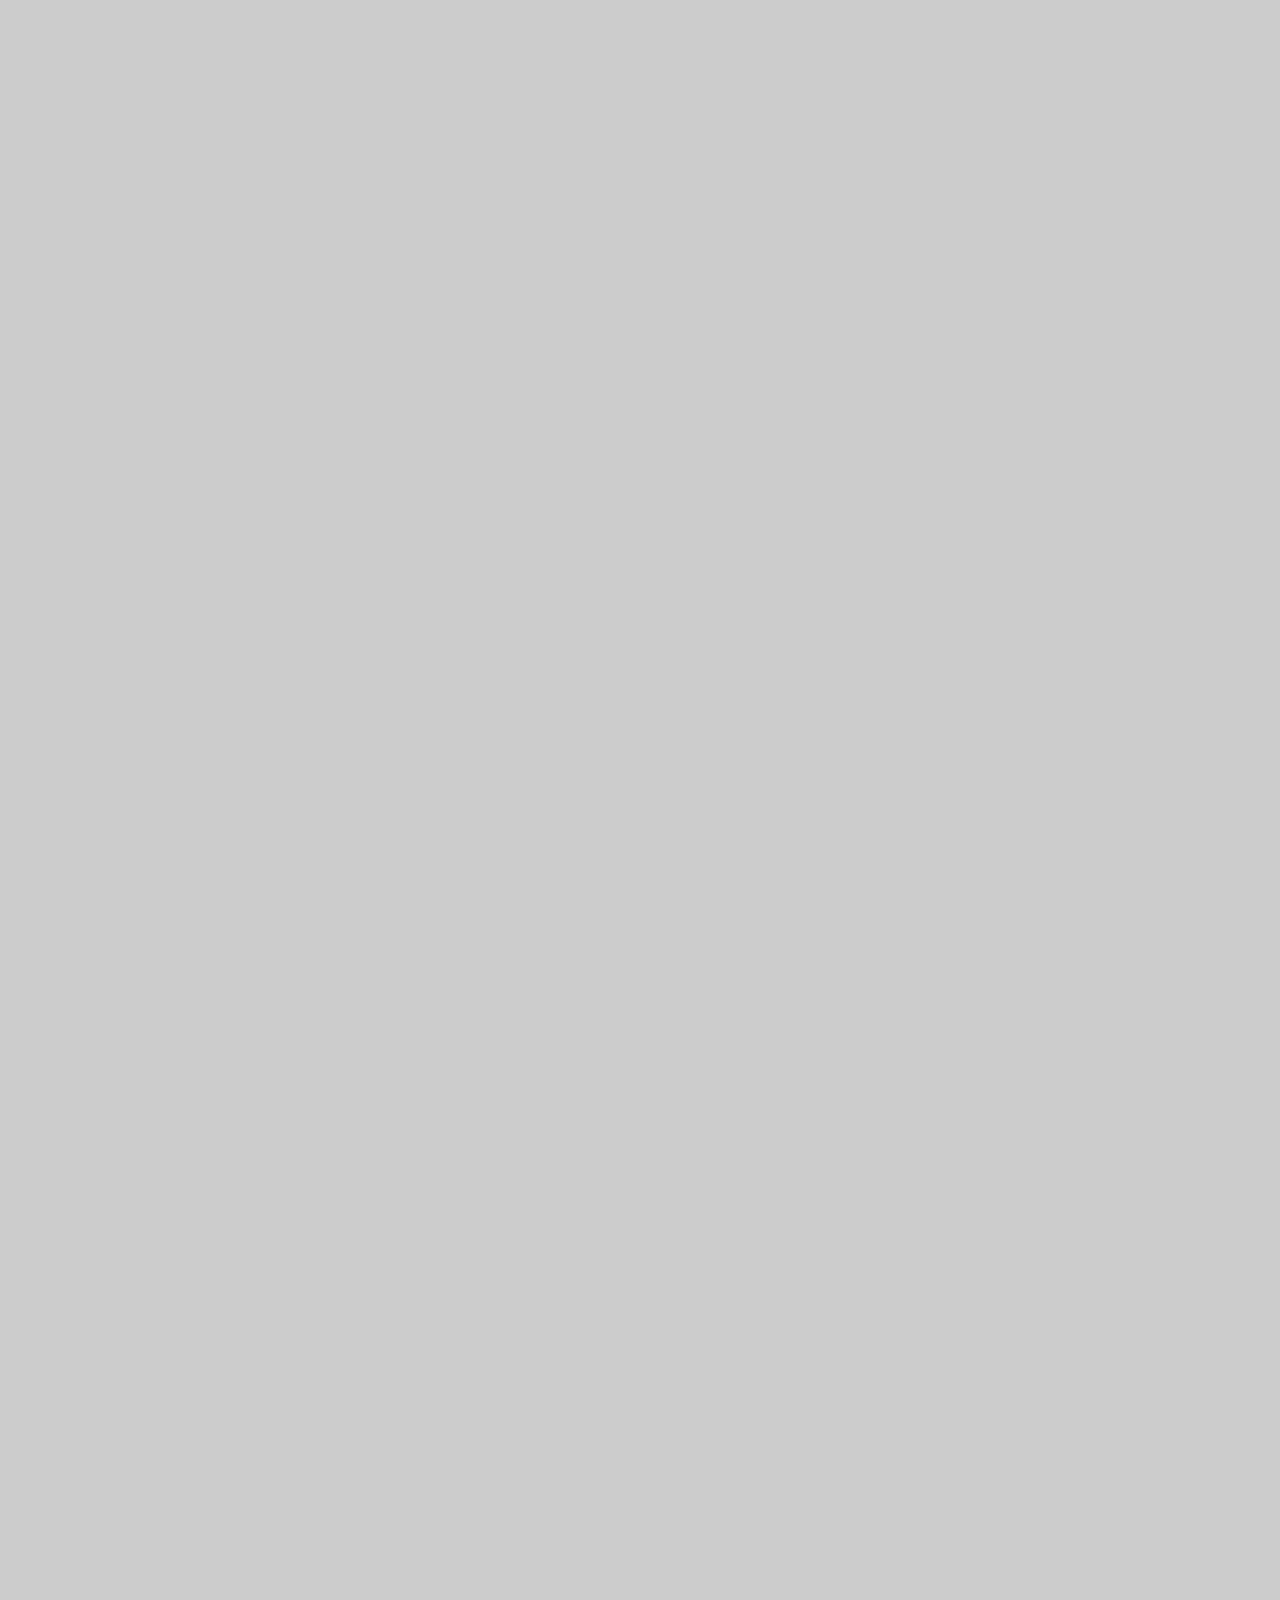
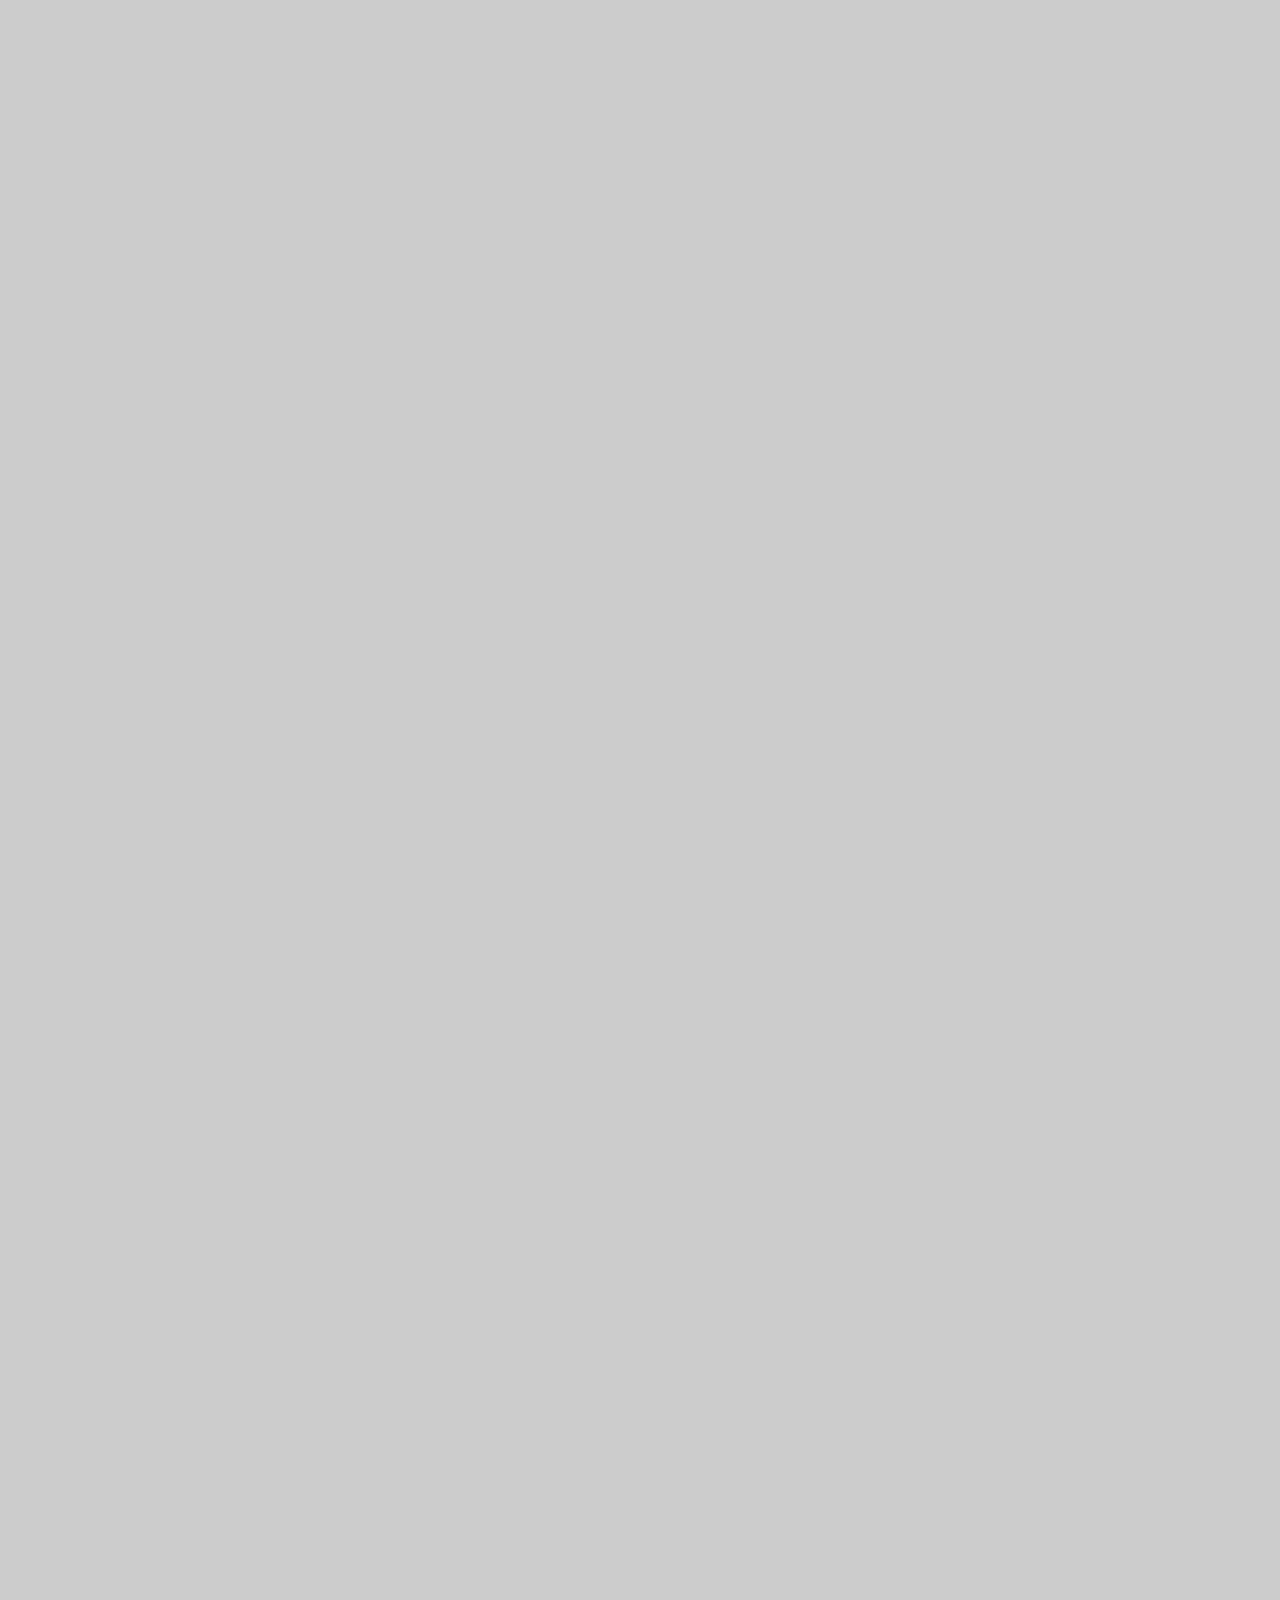
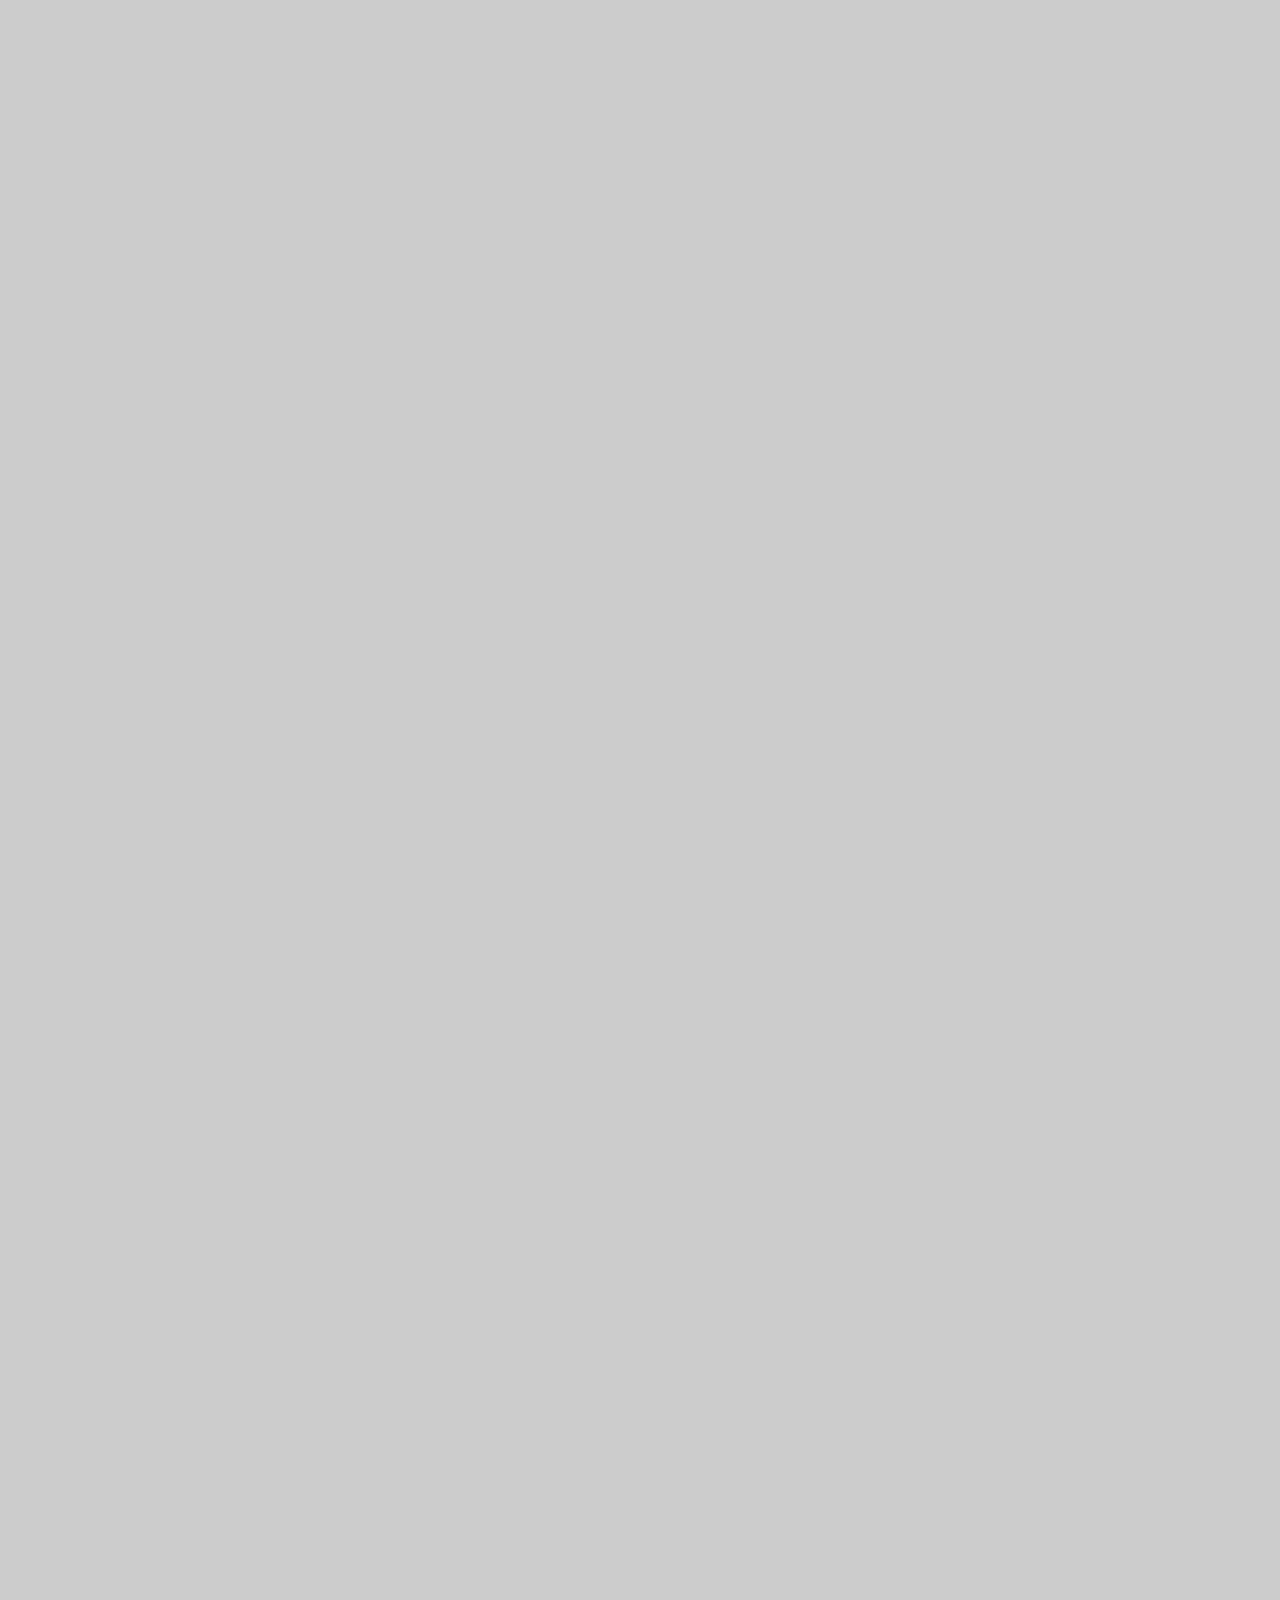
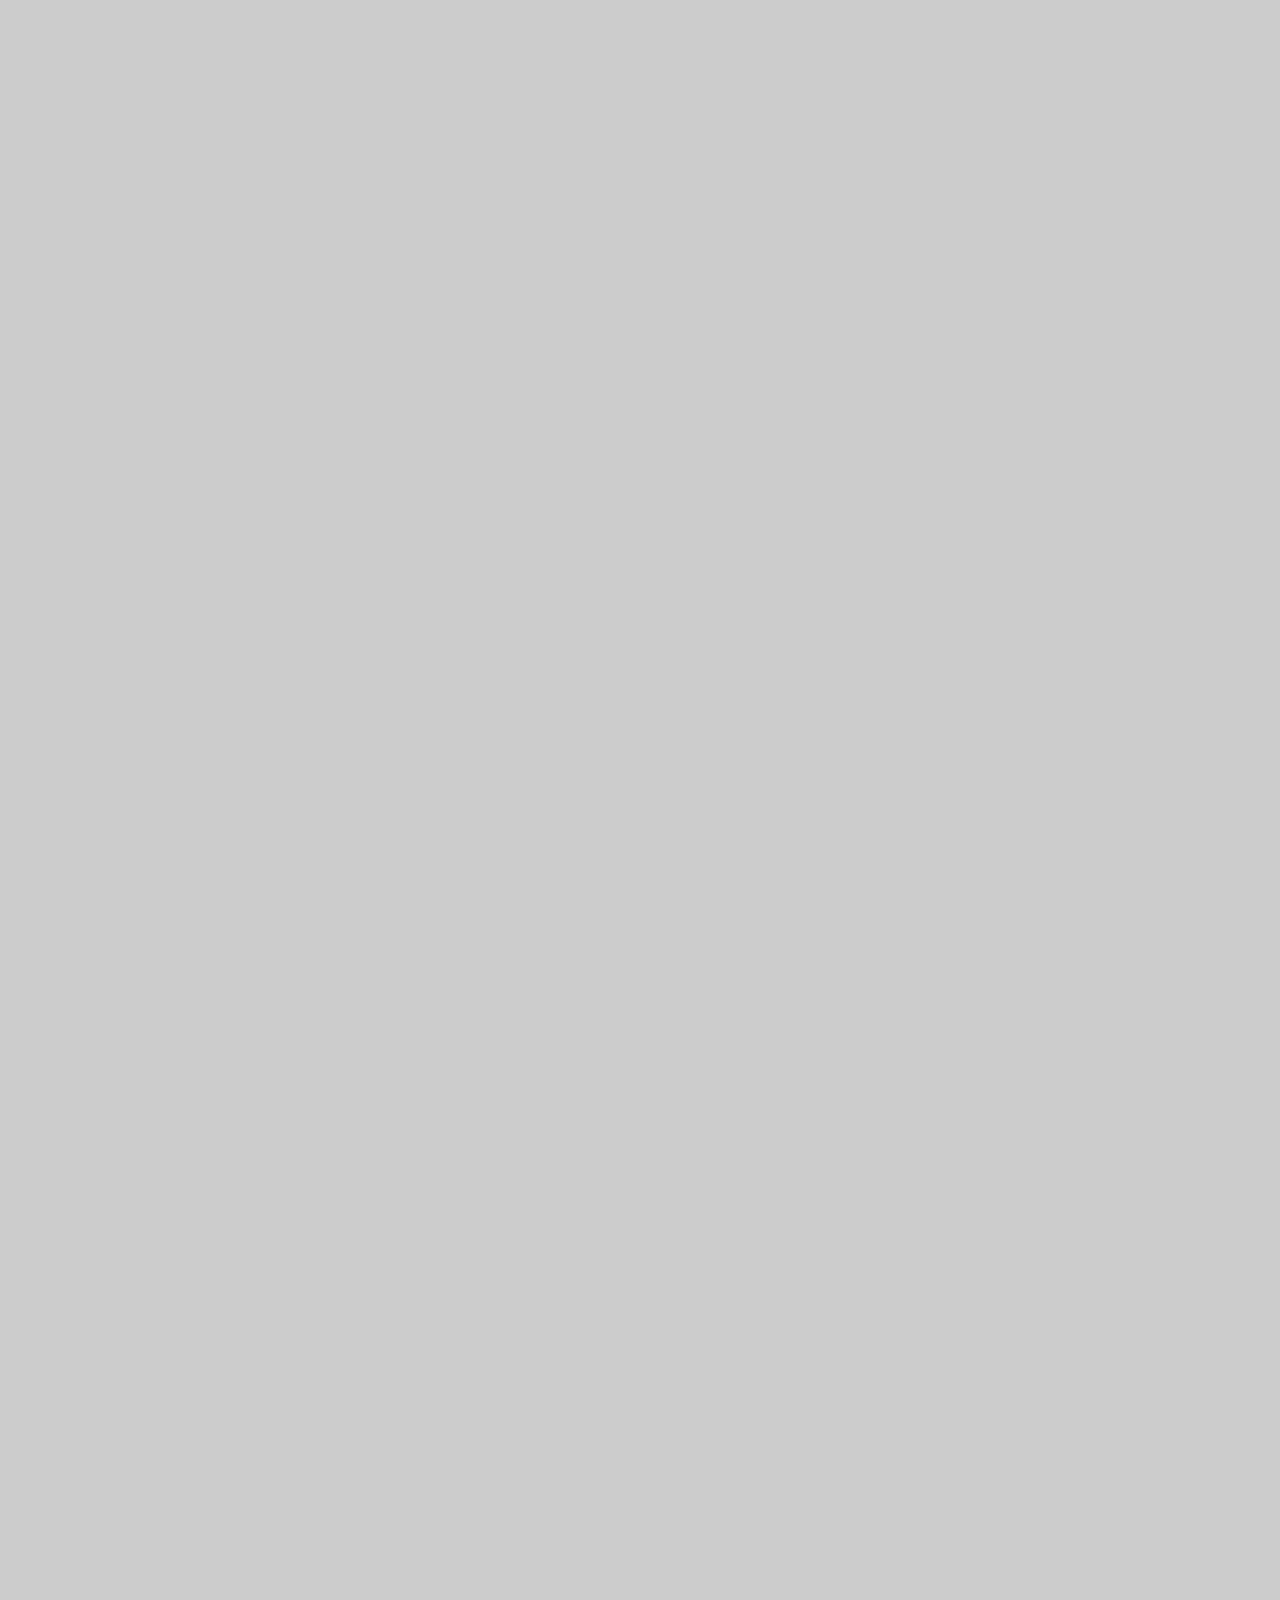
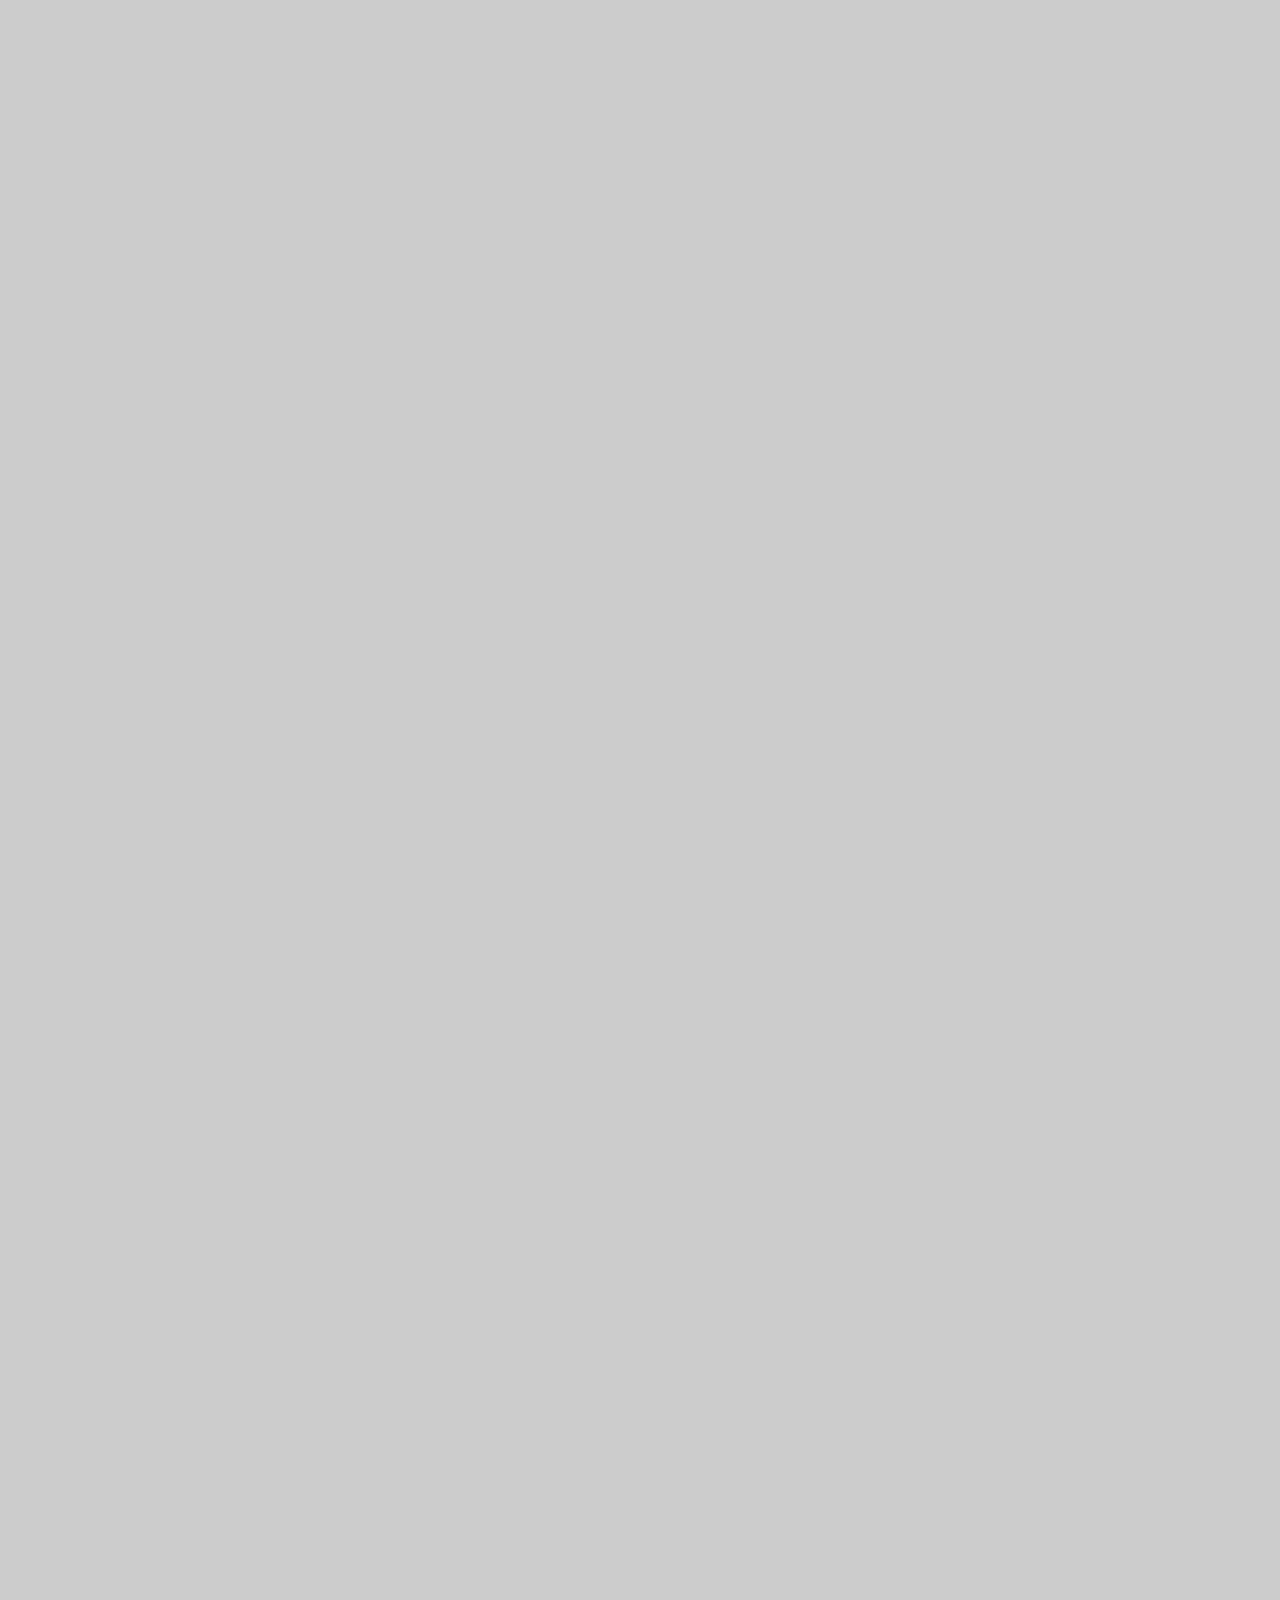
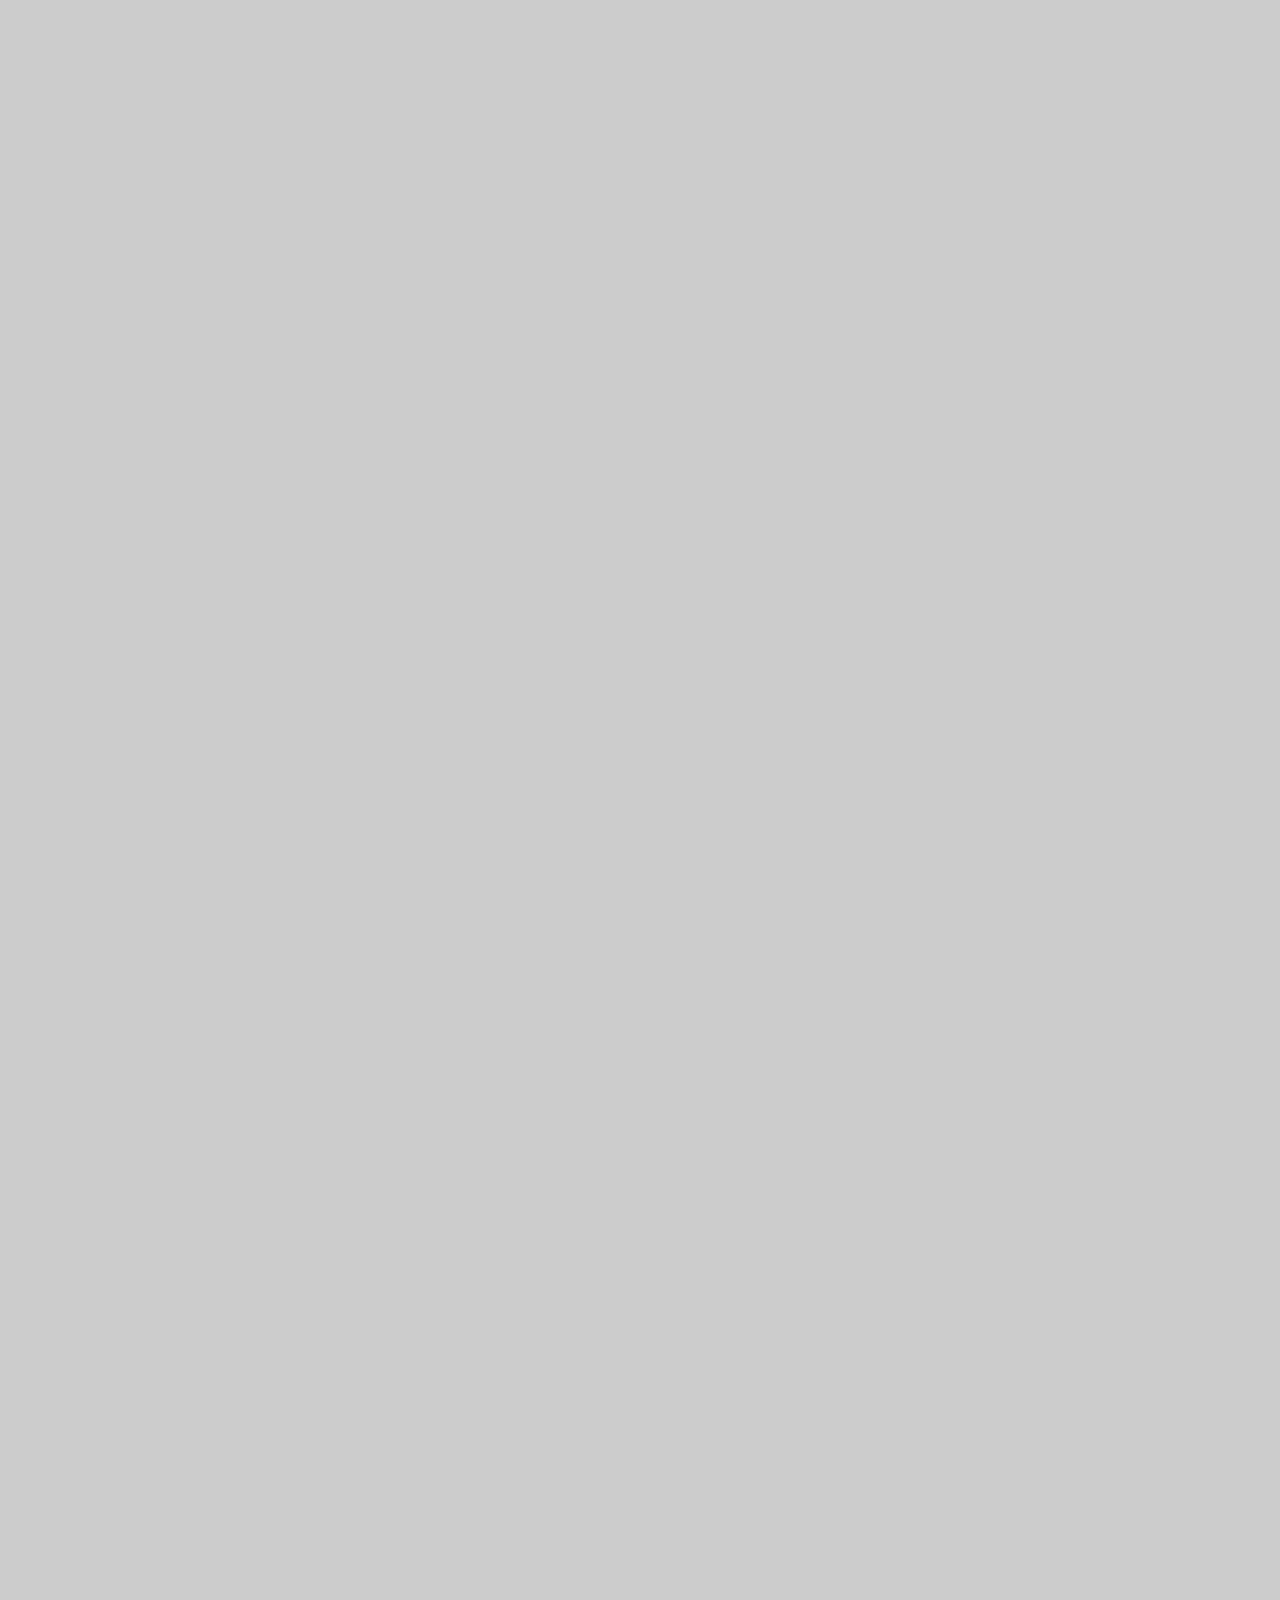
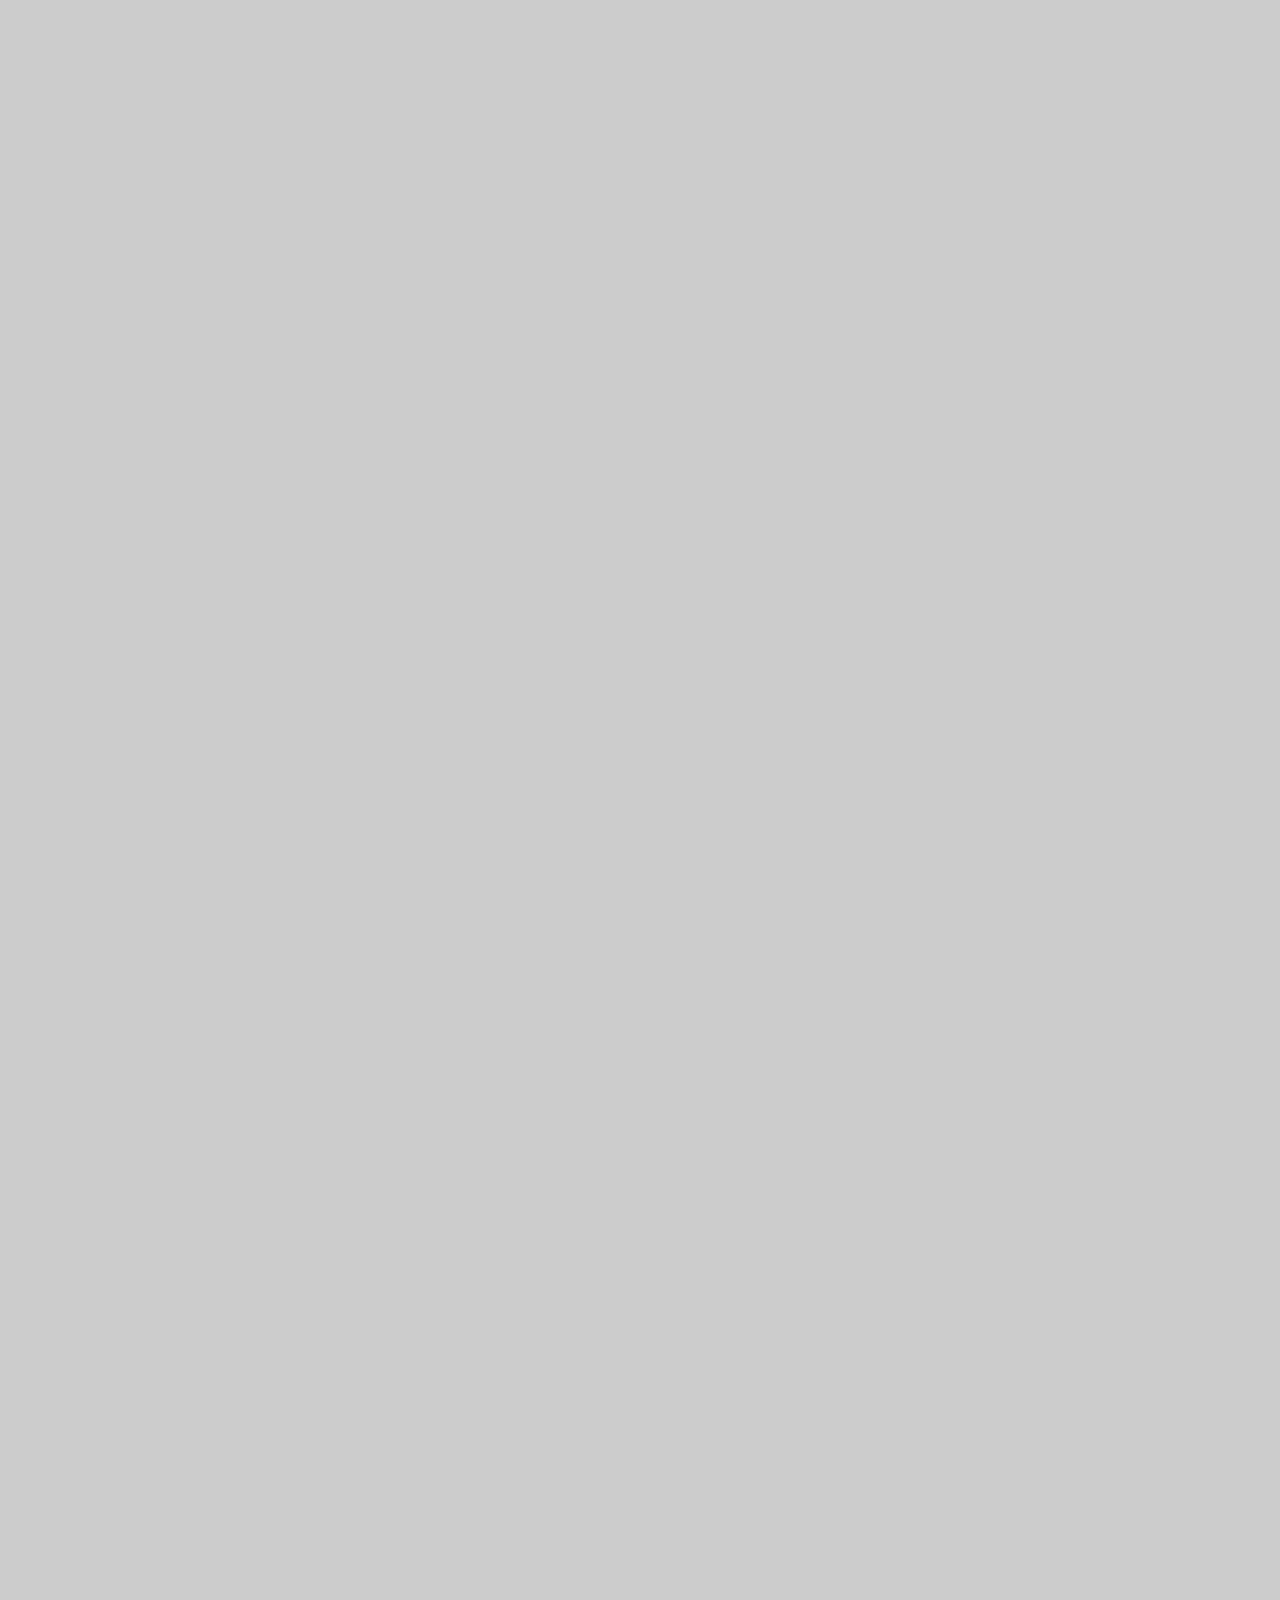
<file: page1.html>
<!DOCTYPE html>
<html>
<head>
  <!-- Site made with Mobirise Website Builder v4.3.0, https://mobirise.com -->
  <meta charset="UTF-8">
  <meta http-equiv="X-UA-Compatible" content="IE=edge">
  <meta name="generator" content="Mobirise v4.3.0, mobirise.com">
  <meta name="viewport" content="width=device-width, initial-scale=1">
  <link rel="shortcut icon" href="assets/images/mbr-favicon.png" type="image/x-icon">
  <meta name="description" content="">
  <title>環境教育中長期實施計畫</title>
  <link rel="stylesheet" href="assets/bootstrap-material-design-font/css/material.css">
  <link rel="stylesheet" href="assets/web/assets/mobirise-icons/mobirise-icons.css">
  <link rel="stylesheet" href="https://fonts.googleapis.com/css?family=Montserrat:400,700">
  <link rel="stylesheet" href="https://fonts.googleapis.com/css?family=Raleway:100,100i,200,200i,300,300i,400,400i,500,500i,600,600i,700,700i,800,800i,900,900i">
  <link rel="stylesheet" href="https://fonts.googleapis.com/css?family=Lora:400,700,400italic,700italic&subset=latin">
  <link rel="stylesheet" href="assets/tether/tether.min.css">
  <link rel="stylesheet" href="assets/bootstrap/css/bootstrap.min.css">
  <link rel="stylesheet" href="assets/dropdown/css/style.css">
  <link rel="stylesheet" href="assets/socicon/css/styles.css">
  <link rel="stylesheet" href="assets/animate.css/animate.min.css">
  <link rel="stylesheet" href="assets/theme/css/style.css">
  <link rel="stylesheet" href="assets/mobirise/css/mbr-additional.css" type="text/css">
  
  
  
</head>
<body>
<section id="menu-6" data-rv-view="898">

    <nav class="navbar navbar-dropdown navbar-fixed-top">
        <div class="container">

            <div class="mbr-table">
                <div class="mbr-table-cell">

                    <div class="navbar-brand">
                        <span class="navbar-logo"><span class="mbri-globe-2 mbr-iconfont mbr-iconfont-menu"></span></span>
                        <a class="navbar-caption" href="index.html">Fkps</a>
                    </div>

                </div>
                <div class="mbr-table-cell">

                    <button class="navbar-toggler pull-xs-right hidden-md-up" type="button" data-toggle="collapse" data-target="#exCollapsingNavbar">
                        <div class="hamburger-icon"></div>
                    </button>

                    <ul class="nav-dropdown collapse pull-xs-right nav navbar-nav navbar-toggleable-sm" id="exCollapsingNavbar"><li class="nav-item dropdown"><a class="nav-link link" href="page1.html" aria-expanded="false">環境教育中長期實施計畫</a></li><li class="nav-item"><a class="nav-link link" href="page3.html">106年環境教育校內獎勵表揚</a></li><li class="nav-item dropdown"><a class="nav-link link" href="page5.html" aria-expanded="false">環境教育認證人員名單詳實登載異動情形</a></li><li class="nav-item"><a class="nav-link link" href="page4.html">活動成果</a></li><li class="nav-item"><a class="nav-link link" href="page6.html">相關資訊網站</a></li></ul>
                    <button hidden="" class="navbar-toggler navbar-close" type="button" data-toggle="collapse" data-target="#exCollapsingNavbar">
                        <div class="close-icon"></div>
                    </button>

                </div>
            </div>

        </div>
    </nav>

</section>

<section class="engine"><a href="https://mobirise.co/n">bootstrap modal popup</a></section><section class="mbr-slider mbr-section mbr-section__container carousel slide mbr-section-nopadding mbr-after-navbar" data-ride="carousel" data-keyboard="false" data-wrap="true" data-pause="false" data-interval="false" id="slider3-m" data-rv-view="889" style="background-color: rgb(255, 255, 255);">
    <div class=" container boxed-slider" style="padding-top: 120px; padding-bottom: 120px;">
        <div>
            <div>
                
                <div class="carousel-inner" role="listbox">
                    <div class="mbr-section mbr-section-hero carousel-item dark center active" data-bg-video-slide="false">
                        <div class="mbr-table-cell">
                            
                            <div class="container-slide">
                                <img src="assets/images/1-540x780.png">
                                <div class="row">
                                    <div class="col-md-8 col-md-offset-1">
                                        
                                        

                                        
                                    </div>
                                </div>
                            </div>
                        </div>
                    </div><div class="mbr-section mbr-section-hero carousel-item dark center" data-bg-video-slide="false">
                        <div class="mbr-table-cell">
                            
                            <div class="container-slide">
                                <img src="assets/images/2-573x717.png">
                                <div class="row">
                                    <div class="col-md-8 col-md-offset-3 text-xs-right">
                                        
                                        

                                        
                                    </div>
                                </div>
                            </div>
                        </div>
                    </div>
                </div>

                <a data-app-prevent-settings="" class="left carousel-control" role="button" data-slide="prev" href="#slider3-m">
                    <span class="icon-prev" aria-hidden="true"></span>
                    <span class="sr-only">Previous</span>
                </a>
                <a data-app-prevent-settings="" class="right carousel-control" role="button" data-slide="next" href="#slider3-m">
                    <span class="icon-next" aria-hidden="true"></span>
                    <span class="sr-only">Next</span>
                </a>
            </div>
        </div>
    </div>
</section>

<section class="mbr-cards mbr-section mbr-section-nopadding" id="features1-a" data-rv-view="900" style="background-color: rgb(255, 255, 255);">

        

    <div class="mbr-cards-row row striped">

        <div class="mbr-cards-col col-xs-12 col-lg-2" style="padding-top: 160px; padding-bottom: 80px;">
            <div class="container">
                <div class="card cart-block">
                    <div class="card-img"><img src="assets/images/img-9893-600x400.jpg" class="card-img-top"></div>
                    <div class="card-block">
                        <h4 class="card-title">106年度風櫃國小環境教育計畫</h4>
                        
                        
                        <div class="card-btn"><a href="https://drive.google.com/file/d/11nPYcSjdlAlDy42r8BQzKzQMPse1AbEK/view?usp=sharing" class="btn btn-primary">MORE</a> </div>
                    </div>
                </div>
            </div>
        </div>
        <div class="mbr-cards-col col-xs-12 col-lg-2" style="padding-top: 160px; padding-bottom: 80px;">
            <div class="container">
                <div class="card cart-block">
                    <div class="card-img"><img src="assets/images/img-9915-600x400.jpg" class="card-img-top"></div>
                    <div class="card-block">
                        <h4 class="card-title">節能減碳執行計畫</h4>
                        
                        
                        <div class="card-btn"><a href="https://drive.google.com/file/d/1CSW3H3MBNFfnxibyb57CaxOnWPhwNbmt/view?usp=sharing" class="btn btn-primary">MORE</a></div>
                    </div>
                </div>
            </div>
        </div>
        <div class="mbr-cards-col col-xs-12 col-lg-2" style="padding-top: 160px; padding-bottom: 80px;">
            <div class="container">
                <div class="card cart-block">
                    <div class="card-img"><img src="assets/images/mbr-1200x800.jpg" class="card-img-top"></div>
                    <div class="card-block">
                        <h4 class="card-title">環保工作小組會議紀錄(2月)</h4>
                        
                        
                        <div class="card-btn"><a href="https://drive.google.com/file/d/1hq3fuFSAN38D8l5EInSOWYvhpftxSBtY/view?usp=sharing" class="btn btn-primary">MORE</a></div>
                    </div>
                </div>
            </div>
        </div>
        <div class="mbr-cards-col col-xs-12 col-lg-2" style="padding-top: 160px; padding-bottom: 80px;">
            <div class="container">
                <div class="card cart-block">
                    <div class="card-img"><img src="assets/images/code-man.jpg" class="card-img-top"></div>
                    <div class="card-block">
                        <h4 class="card-title">環保工作小組會議紀錄(8月)</h4>
                        
                        
                        <div class="card-btn"><a href="https://drive.google.com/open?id=1uqu0TgDWaX6XlkqxL5R7wmu1f7D9O53g" class="btn btn-primary">MORE</a></div>
                    </div>
                </div>
            </div>
        </div>
        <div class="mbr-cards-col col-xs-12 col-lg-2" style="padding-top: 160px; padding-bottom: 80px;">
            <div class="container">
                <div class="card cart-block">
                    <div class="card-img"><img src="assets/images/windows-books.jpg" class="card-img-top"></div>
                    <div class="card-block">
                        <h4 class="card-title">年度執行成果檢討紀錄</h4>
                        
                        
                        <div class="card-btn"><a href="https://drive.google.com/open?id=1CyKDZOV0NorJFrtrCRPxluc_1y7E-R51" class="btn btn-primary">MORE</a></div>
                    </div>
                </div>
            </div>
        </div>
        
    </div>
</section>

<section class="mbr-section mbr-section-hero mbr-section-full mbr-section-with-arrow" id="header5-8" data-rv-view="903" style="background-color: rgb(204, 204, 204);">

    

    <div class="mbr-table-cell">

        <div class="container">
            <div class="row">
                <div class="mbr-section col-md-10">

                    <h1 class="mbr-section-title display-1">澎湖縣風櫃國民小學環境教育中長期實施計畫&nbsp;</h1>
                    <p class="mbr-section-lead lead"><span style="font-style: normal;">壹、 計畫依據
<br>
<br>一、 行政院國家永續發展委會「永續發展行動計畫」。
<br>
<br>二、 教育部、環保署「加強學校環境教育三年實施計畫」。
<br>
<br>三、 本校校務會議決議。
<br>
<br>貳、 計畫目的
<br>
<br>一、以教育的方式促使師生與家長明瞭全球及台灣資源的有限性，體認到防災議題、永續發展與環境教育的急迫性和重要性。
<br>
<br>二、積極推動海洋環境教育，培養學生珍惜、保護及改善海洋環境所需知識、態度、技術及價值觀。  
<br>
<br>
<br>三、倡導珍惜資源、實踐節約能源、惜物愛物及減廢生活方式之知識與能力，並培養學生關懷環境的意識與行為。
<br>
<br>四、建立學生環境倫理觀念與人人參與環保的共識，促使學生產生珍愛生態思維與保護環境行動。
<br>
<br>
<br>五、將防災議題、永續發展與環境保育的理念融入於學校本位課程中，透過領域教學與研習進修活動，促進師生與家長了解人與環境之間的關係，增進其知識、態度、技能及價值觀，進而實踐於日常生活中。
<br>
<br>六、兼顧人文理念和科學方法，致力於合理運用環境資源及加強保育自然生態，並預防災害發生，改善校園的建築、設施、植裁、廢棄物處理方式，並配合學校課程規劃生態教學區域，以促進校園的永續發展。
<br>
<br>參、 實施原則
<br>
<br>一、成立推動組織：成立本校環境教育推行委員會，由校長擔任召集人主導學校永續規劃。
<br>
<br>二、長遠通盤規劃：以三年期程為目標，以循序漸進為原則，全面考量綠色海洋學校的四大面向。
<br>
<br>三、 處室協調合作：原則上，由校長主導，總務處統籌「校園環境總體計畫」；教導處主導「校園環境教學」、「生活環保實務」；總務處主導「校園空間建築與環境管理」。各處室間充分溝通，彼此支援。
<br>
<br>四、上下並行推廣：由行政部門策劃永續發展與環境教育的計畫與活動，同時鼓勵、推動老師們自發性的研究與教學，相互激盪出創意，協商出最具永續意義的教育活動與教學。
<br>
<br>肆、 推動環境教育委員會
<br>
<br>召集人	校 長
<br>
<br>綜理全校校園環境教育之督導與考核。
<br>
<br>副召集人	家長會長
<br>
<br>協助總理全校校園環境教育之督導與考核。
<br>
<br>副召集人	教導主任
<br>
<br>1.訂定推動環境教育實施計畫。
<br>
<br>2.負責環境教育融入課程及本位課程之策劃、教師之聘請，並督導教案之製作、觀摩與推行。
<br>
<br>3.規劃、辦理環境教育活動。
<br>
<br>4.辦理教師環境教育研習及聘請專家為全校師生做有關之專題演講。
<br>
<br>副召集人	總務主任
<br>
<br>1.推動「辦公室做環保」、「教室做環保」。
<br>
<br>2.定期進行環境稽核。
<br>
<br>3.負責節約能源計畫推動。
<br>
<br>4.校園美化綠化。
<br>
<br>5.協調並結合社區資源辦理環境教育活動。
<br>
<br>執行秘書	訓育組長
<br>
<br>1.執行推動學校環境教育工作。
<br>
<br>2.辦理垃圾分類資源回收。
<br>
<br>3.環境教育資訊網運作。
<br>
<br>4.聯繫相關機構提供諮詢服務等事宜。
<br>
<br>5.辦理環境教育相關宣導活動。
<br>
<br>6.提供教師有關的環境教育新資料。
<br>
<br>7.辦理環境教育戶外教學及課外活動。
<br>
<br>8.規劃環保小尖兵活動及環境教育獎勵工作。
<br>
<br>委員	教學組長
<br>
<br>1.舉辦各項相關學藝競賽。
<br>
<br>2.蒐集相關書刊、圖片、錄影帶、教學光碟，且由專人管理，鼓勵老師借用。
<br>
<br>3.負責永續校園與環境教育課程融入各科教學活動之推行。
<br>
<br>4.負責永續校園與環境教育教材教具之購置支援。
<br>
<br> 全體教師
<br>
<br>1.配合教導處實施垃圾分類資源回收等相關活動。
<br>
<br>2.多元教學，增加戶外教學機會。
<br>
<br>3.指導學生節約能源之知能及行為習慣之養成。
<br>
<br>4.隨時注意學生節約能源，隨時輔導矯正。
<br>
<br>5.配合教學，實施環境教育聯絡教學。
<br>
<br>6.身體力行，做為學生環境教育之表率。
<br>
<br>7.利用家庭訪視，向家長宣導環境教育工作，以促進其合作。
<br>
<br>伍、 年度推行重點
<br>
<br>年度	校園環境教學、生活環保實務	校園空間建築與環境管理
<br>
<br>104年	1.規畫檢討修訂本校海洋環境教育計畫及課程。
<br>
<br>2.舉辦教師環境教育增能研習。
<br>
<br>3.配合鄉土特色，規劃海洋環境教育課程，進行校外教學，認識社區環境。
<br>
<br>4.規畫檢討修訂本縣海洋自然人文生態環境遊學路線及遊學課程。
<br>
<br>5.推動海洋文學共讀。
<br>
<br>6.推動學生認養校園植物。
<br>
<br>7.持續推動資源回收及垃圾減量。
<br>
<br>8.加強節約能源、省水節電的宣導。
<br>
<br> 1.加強校園及班級綠化美化。
<br>
<br>2.強化廁所綠美化工作。
<br>
<br>3.每年加強防災演練。
<br>
<br>4.每年落實綠色採購。
<br>
<br>5.加強校園節約能源
<br>
<br>6.規劃節約用水用電設備
<br>
<br>105年	1.規畫檢討修訂本校海洋環境教育計畫及課程。
<br>
<br>2.舉辦教師環境教育增能研習。
<br>
<br>3.配合鄉土特色，規劃海洋環境教育課程，進行校外教學，認識社區環境。
<br>
<br>4.規畫檢討修訂本縣海洋自然人文生態環境遊學路線及遊學課程。
<br>
<br>5.推動海洋文學共讀。
<br>
<br>6.推動學生認養校園植物。
<br>
<br>7.持續推動資源回收及垃圾減量。
<br>
<br>8.加強節約能源、省水節電的宣導。
<br>
<br> 1.加強校園及班級綠化美化。
<br>
<br>2.強化廁所綠美化工作。
<br>
<br>3.每年加強防災演練。
<br>
<br>4.每年落實綠色採購。
<br>
<br>5.加強校園節約能源
<br>
<br>6.規劃節約用水用電設備
<br>
<br>106年
<br>
<br>1.規畫檢討修訂本校海洋環境教育計畫及課程。
<br>
<br>2.舉辦教師環境教育增能研習。
<br>
<br>3.配合鄉土特色，規劃海洋環境教育課程，進行校外教學，認識社區環境。
<br>
<br>4.配合臺美生態學校聯盟推廣計畫，建立生態行動團隊，連結生態環境，並融入各領域領域教學。
<br>
<br>5.推動海洋文學共讀。
<br>
<br>6.推動學生實施校園植栽。
<br>
<br>7.持續推動資源回收及垃圾減量。
<br>
<br>8.加強節約能源、省水節電的宣導。
<br>
<br> 1.加強校園及班級綠化美化。
<br>
<br>2.強化廁所綠美化工作。
<br>
<br>3.每年加強防災演練。
<br>
<br>4.每年落實綠色採購。
<br>
<br>5.加強校園節約能源
<br>
<br>6.規劃節約用水用電設備
<br>
<br>陸、 預期效果
<br>
<br>一、配合學校願景、課程目標，透過學校師生及家長的參與，共創符合永續發展、安全舒適的校園環境。
<br>
<br>二、透過學校執行環境創意教學，增進學生對環境覺知、技能、行動及價值觀。
<br>
<br>三、全校師生能主動積極推動校園環境清潔及保護工作，增進學校成員環保行動力。
<br>
<br>四、了解並關切資源與生活環境間之關係，進而成為維護生態平衡及環境品質之實踐者，以達到資源永續利用，並使世代享有安全與健康之生活環境。
<br>
<br>五、培養學生愛護環境、欣賞自然的情操，及珍惜資源、節約能源、惜福愛物的生活習慣 。
<br>
<br>六、輔導學生重視環保，將環保成為生活的一小部份，期能人人做環保、時時做環保、處處做環保，成為環保小尖兵，以影響家庭及社區。
<br>
<br>捌、 本計畫呈校長核示許可後實施，修正時亦同。
<br>
澎湖縣風櫃國民小學環境教育中長期實施計畫
<br>
<br>壹、 計畫依據
<br>
<br>一、 行政院國家永續發展委會「永續發展行動計畫」。
<br>
<br>二、 教育部、環保署「加強學校環境教育三年實施計畫」。
<br>
<br>三、 本校校務會議決議。
<br>
<br>貳、 計畫目的
<br>
<br>一、以教育的方式促使師生與家長明瞭全球及台灣資源的有限性，體認到防災議題、永續發展與環境教育的急迫性和重要性。
<br>
<br>二、積極推動海洋環境教育，培養學生珍惜、保護及改善海洋環境所需知識、態度、技術及價值觀。  
<br>
<br>
<br>三、倡導珍惜資源、實踐節約能源、惜物愛物及減廢生活方式之知識與能力，並培養學生關懷環境的意識與行為。
<br>
<br>四、建立學生環境倫理觀念與人人參與環保的共識，促使學生產生珍愛生態思維與保護環境行動。
<br>
<br>
<br>五、將防災議題、永續發展與環境保育的理念融入於學校本位課程中，透過領域教學與研習進修活動，促進師生與家長了解人與環境之間的關係，增進其知識、態度、技能及價值觀，進而實踐於日常生活中。
<br>
<br>六、兼顧人文理念和科學方法，致力於合理運用環境資源及加強保育自然生態，並預防災害發生，改善校園的建築、設施、植裁、廢棄物處理方式，並配合學校課程規劃生態教學區域，以促進校園的永續發展。
<br>
<br>參、 實施原則
<br>
<br>一、成立推動組織：成立本校環境教育推行委員會，由校長擔任召集人主導學校永續規劃。
<br>
<br>二、長遠通盤規劃：以三年期程為目標，以循序漸進為原則，全面考量綠色海洋學校的四大面向。
<br>
<br>三、 處室協調合作：原則上，由校長主導，總務處統籌「校園環境總體計畫」；教導處主導「校園環境教學」、「生活環保實務」；總務處主導「校園空間建築與環境管理」。各處室間充分溝通，彼此支援。
<br>
<br>四、上下並行推廣：由行政部門策劃永續發展與環境教育的計畫與活動，同時鼓勵、推動老師們自發性的研究與教學，相互激盪出創意，協商出最具永續意義的教育活動與教學。
<br>
<br>肆、 推動環境教育委員會
<br>
<br>召集人	校 長
<br>
<br>綜理全校校園環境教育之督導與考核。
<br>
<br>副召集人	家長會長
<br>
<br>協助總理全校校園環境教育之督導與考核。
<br>
<br>副召集人	教導主任
<br>
<br>1.訂定推動環境教育實施計畫。
<br>
<br>2.負責環境教育融入課程及本位課程之策劃、教師之聘請，並督導教案之製作、觀摩與推行。
<br>
<br>3.規劃、辦理環境教育活動。
<br>
<br>4.辦理教師環境教育研習及聘請專家為全校師生做有關之專題演講。
<br>
<br>副召集人	總務主任
<br>
<br>1.推動「辦公室做環保」、「教室做環保」。
<br>
<br>2.定期進行環境稽核。
<br>
<br>3.負責節約能源計畫推動。
<br>
<br>4.校園美化綠化。
<br>
<br>5.協調並結合社區資源辦理環境教育活動。
<br>
<br>執行秘書	訓育組長
<br>
<br>1.執行推動學校環境教育工作。
<br>
<br>2.辦理垃圾分類資源回收。
<br>
<br>3.環境教育資訊網運作。
<br>
<br>4.聯繫相關機構提供諮詢服務等事宜。
<br>
<br>5.辦理環境教育相關宣導活動。
<br>
<br>6.提供教師有關的環境教育新資料。
<br>
<br>7.辦理環境教育戶外教學及課外活動。
<br>
<br>8.規劃環保小尖兵活動及環境教育獎勵工作。
<br>
<br>委員	教學組長
<br>
<br>1.舉辦各項相關學藝競賽。
<br>
<br>2.蒐集相關書刊、圖片、錄影帶、教學光碟，且由專人管理，鼓勵老師借用。
<br>
<br>3.負責永續校園與環境教育課程融入各科教學活動之推行。
<br>
<br>4.負責永續校園與環境教育教材教具之購置支援。
<br>
<br> 全體教師
<br>
<br>1.配合教導處實施垃圾分類資源回收等相關活動。
<br>
<br>2.多元教學，增加戶外教學機會。
<br>
<br>3.指導學生節約能源之知能及行為習慣之養成。
<br>
<br>4.隨時注意學生節約能源，隨時輔導矯正。
<br>
<br>5.配合教學，實施環境教育聯絡教學。
<br>
<br>6.身體力行，做為學生環境教育之表率。
<br>
<br>7.利用家庭訪視，向家長宣導環境教育工作，以促進其合作。
<br>
<br>伍、 年度推行重點
<br>
<br>年度	校園環境教學、生活環保實務	校園空間建築與環境管理
<br>
<br>104年</span><span style="font-style: normal;">年度	</span><br><span style="font-style: normal;">校園環境教學</span><br><span style="font-style: normal;">	1.規畫檢討修訂本校海洋環境教育計畫及課程。
<br>
<br>2.舉辦教師環境教育增能研習。
<br>
<br>3.配合鄉土特色，規劃海洋環境教育課程，進行校外教學，認識社區環境。
<br>
<br>4.規畫檢討修訂本縣海洋自然人文生態環境遊學路線及遊學課程。
<br>
<br>5.推動海洋文學共讀。
<br>
<br>6.推動學生認養校園植物。
<br>
<br>7.持續推動資源回收及垃圾減量。
<br>
<br>8.加強節約能源、省水節電的宣導。</span><br><span style="font-style: normal;">
<br>
生活環保實務	校園空間建築與環境管理&nbsp;</span><br><span style="font-style: normal;">1.加強校園及班級綠化美化。
<br>
<br>2.強化廁所綠美化工作。
<br>
<br>3.每年加強防災演練。
<br>
<br>4.每年落實綠色採購。
<br>
<br>5.加強校園節約能源
<br>
<br>6.規劃節約用水用電設備
<br>
<br>105年</span><br>	<span style="font-style: normal;">校園環境教學</span><br><span style="font-style: normal;">1.規畫檢討修訂本校海洋環境教育計畫及課程。
<br>
<br>2.舉辦教師環境教育增能研習。
<br>
<br>3.配合鄉土特色，規劃海洋環境教育課程，進行校外教學，認識社區環境。
<br>
<br>4.規畫檢討修訂本縣海洋自然人文生態環境遊學路線及遊學課程。
<br>
<br>5.推動海洋文學共讀。
<br>
<br>6.推動學生認養校園植物。
<br>
<br>7.持續推動資源回收及垃圾減量。
<br>
<br>8.加強節約能源、省水節電的宣導。
</span><br><span style="font-style: normal;"><br>
生活環保實務	校園空間建築與環境管理</span>&nbsp;<span style="font-style: normal;"><br> 1.加強校園及班級綠化美化。
<br>
<br>2.強化廁所綠美化工作。
<br>
<br>3.每年加強防災演練。
<br>
<br>4.每年落實綠色採購。
<br>
<br>5.加強校園節約能源
<br>
<br>6.規劃節約用水用電設備
<br>
<br>106年
<br>
校園環境教學<br>1.規畫檢討修訂本校海洋環境教育計畫及課程。
<br>
<br>2.舉辦教師環境教育增能研習。
<br>
<br>3.配合鄉土特色，規劃海洋環境教育課程，進行校外教學，認識社區環境。
<br>
<br>4.配合臺美生態學校聯盟推廣計畫，建立生態行動團隊，連結生態環境，並融入各領域領域教學。
<br>
<br>5.推動海洋文學共讀。
<br>
<br>6.推動學生實施校園植栽。
<br>
<br>7.持續推動資源回收及垃圾減量。
<br>
<br>8.加強節約能源、省水節電的宣導。
<br>
</span><br><span style="font-style: normal;">生活環保實務	校園空間建築與環境管理<br> 1.加強校園及班級綠化美化。
<br>
<br>2.強化廁所綠美化工作。
<br>
<br>3.每年加強防災演練。
<br>
<br>4.每年落實綠色採購。
<br>
<br>5.加強校園節約能源
<br>
<br>6.規劃節約用水用電設備
<br>
<br>陸、 預期效果
<br>
<br>一、配合學校願景、課程目標，透過學校師生及家長的參與，共創符合永續發展、安全舒適的校園環境。
<br>
<br>二、透過學校執行環境創意教學，增進學生對環境覺知、技能、行動及價值觀。
<br>
<br>三、全校師生能主動積極推動校園環境清潔及保護工作，增進學校成員環保行動力。
<br>
<br>四、了解並關切資源與生活環境間之關係，進而成為維護生態平衡及環境品質之實踐者，以達到資源永續利用，並使世代享有安全與健康之生活環境。
<br>
<br>五、培養學生愛護環境、欣賞自然的情操，及珍惜資源、節約能源、惜福愛物的生活習慣 。
<br>
<br>六、輔導學生重視環保，將環保成為生活的一小部份，期能人人做環保、時時做環保、處處做環保，成為環保小尖兵，以影響家庭及社區。
<br>
<br>捌、 本計畫呈校長核示許可後實施，修正時亦同。
<br></span>
<br></p>
                    
                </div>
            </div>
        </div>
    </div>

    <div class="mbr-arrow mbr-arrow-floating" aria-hidden="true"><a href="#contacts2-9"><i class="mbr-arrow-icon"></i></a></div>

</section>

<section class="mbr-section mbr-section-md-padding mbr-footer footer2" id="contacts2-9" data-rv-view="906" style="background-color: rgb(38, 38, 38); padding-top: 90px; padding-bottom: 90px;">
    
    <div class="container">
        <div class="row">
            <div class="mbr-footer-content col-xs-12 col-md-3">
                <p><strong>Address</strong><br>澎湖縣馬公市風櫃里66號<br><br><br>
<strong>Contacts</strong><br>
Fb:https://www.facebook.com/penghufkps/<br>
Phone: (06) 9951280<br><br></p>
            </div>
            <div class="mbr-footer-content col-xs-12 col-md-3"></div>
            <div class="col-xs-12 col-md-6">
                <div class="mbr-map"><iframe frameborder="0" style="border:0" src="https://www.google.com/maps/embed/v1/place?key=AIzaSyA0Dx_boXQiwvdz8sJHoYeZNVTdoWONYkU&amp;q=place_id:ChIJjTkjMptQbDQRIsXgkbqrwTc" allowfullscreen=""></iframe></div>
            </div>
        </div>
    </div>
</section>

<section class="mbr-section mbr-section-md-padding" id="social-buttons4-n" data-rv-view="908" style="background-color: rgb(46, 46, 46); padding-top: 30px; padding-bottom: 30px;">
    
    <div class="container">
        <div class="row">
            <div class="col-md-8 col-md-offset-2 text-xs-center">
                <h3 class="mbr-section-title display-2">FOLLOW US</h3>
                <div> <a class="btn btn-social" title="Facebook" target="_blank" href="https://www.facebook.com/penghufkps/"><i class="socicon socicon-facebook"></i></a>  <a class="btn btn-social" title="YouTube" target="_blank" href="https://www.youtube.com/channel/UC69TV3DEhH7MbRbWVWJRkPA?view_as=subscriber"><i class="socicon socicon-youtube"></i></a>       </div>
            </div>
        </div>
    </div>
</section>


  <script src="assets/web/assets/jquery/jquery.min.js"></script>
  <script src="assets/tether/tether.min.js"></script>
  <script src="assets/bootstrap/js/bootstrap.min.js"></script>
  <script src="assets/smooth-scroll/smooth-scroll.js"></script>
  <script src="assets/bootstrap-carousel-swipe/bootstrap-carousel-swipe.js"></script>
  <script src="assets/viewport-checker/jquery.viewportchecker.js"></script>
  <script src="assets/dropdown/js/script.min.js"></script>
  <script src="assets/touch-swipe/jquery.touch-swipe.min.js"></script>
  <script src="assets/theme/js/script.js"></script>
  
  
  <input name="animation" type="hidden">
  </body>
</html>
</file>
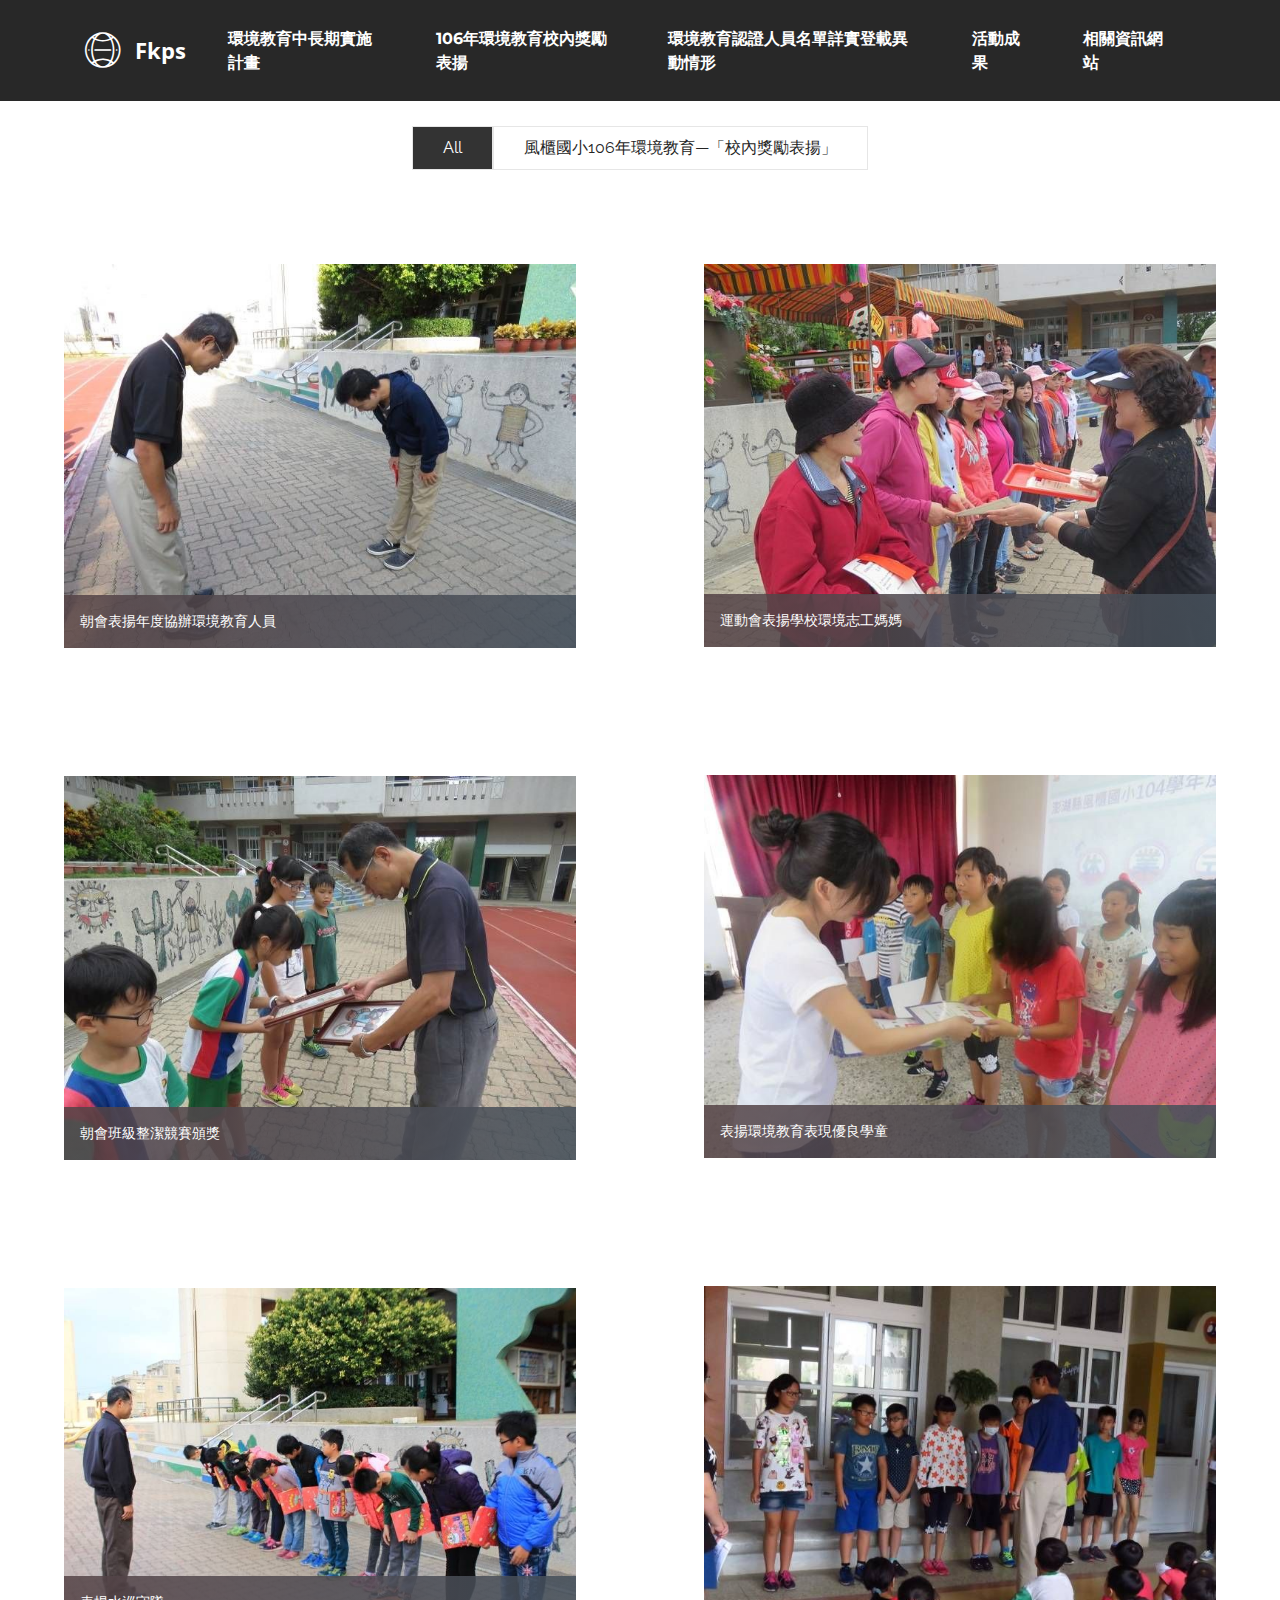
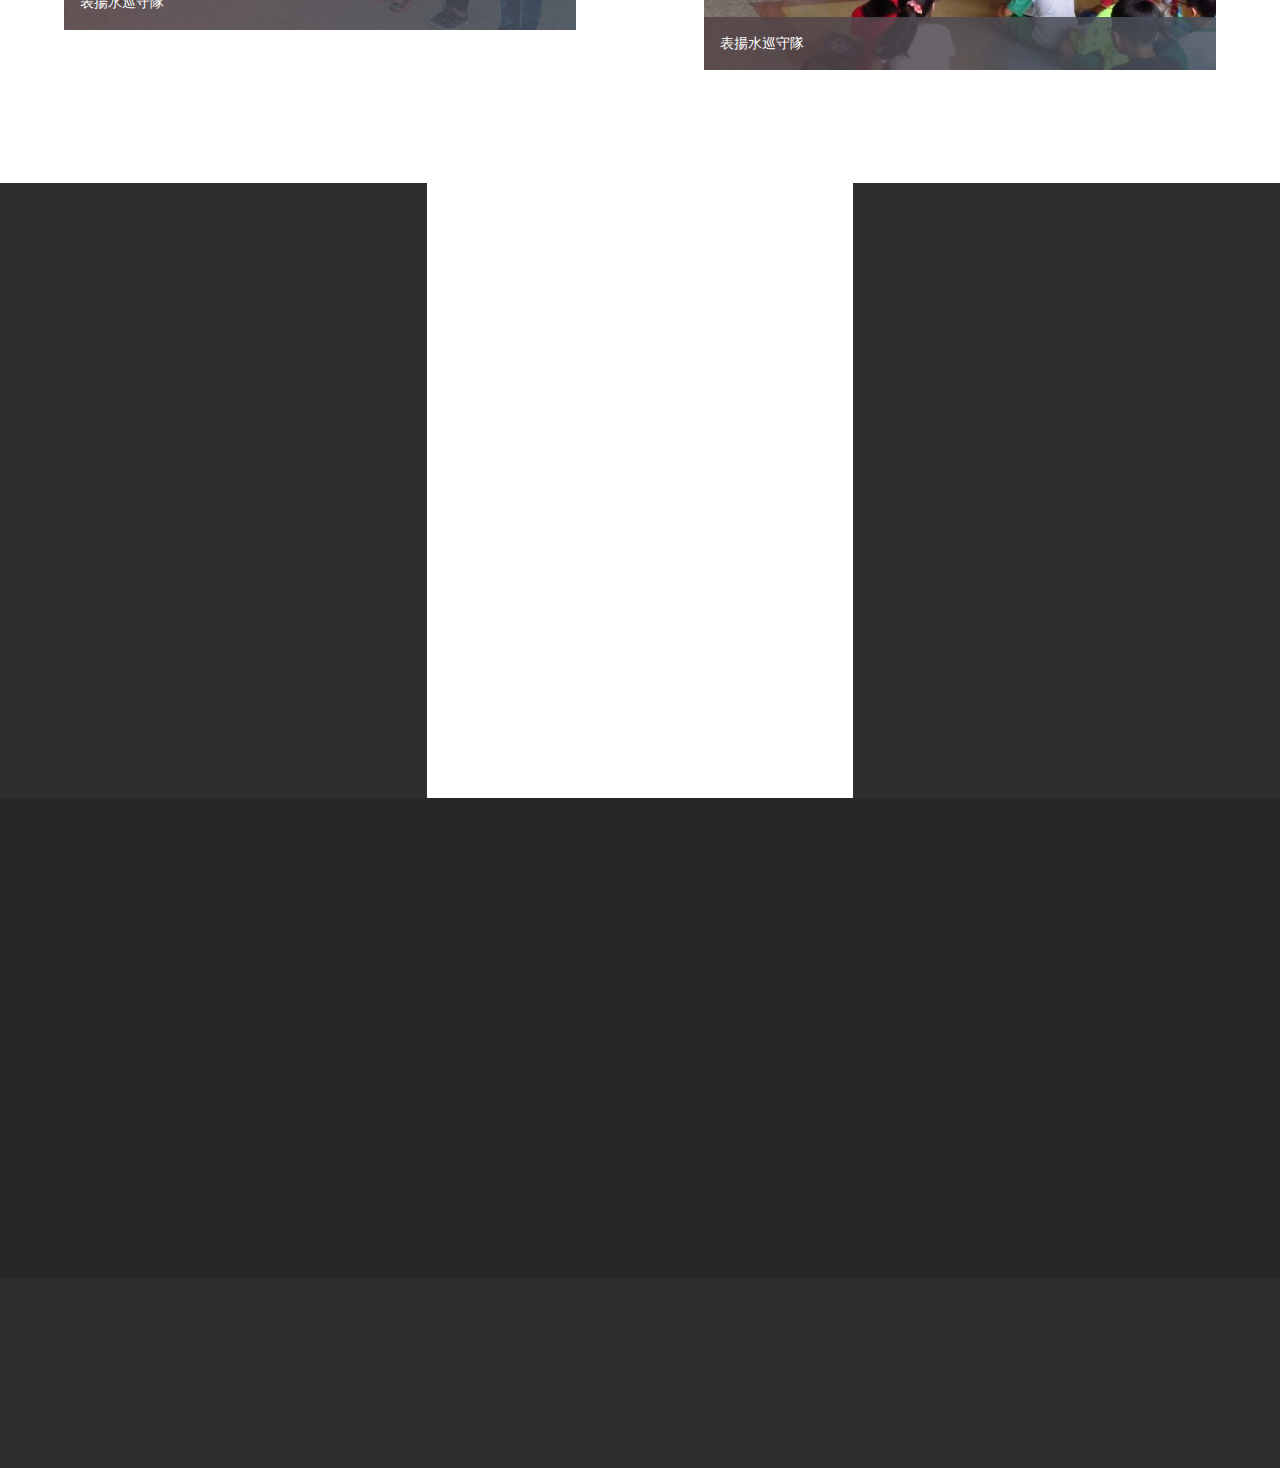
<file: page3.html>
<!DOCTYPE html>
<html>
<head>
  <!-- Site made with Mobirise Website Builder v4.3.0, https://mobirise.com -->
  <meta charset="UTF-8">
  <meta http-equiv="X-UA-Compatible" content="IE=edge">
  <meta name="generator" content="Mobirise v4.3.0, mobirise.com">
  <meta name="viewport" content="width=device-width, initial-scale=1">
  <link rel="shortcut icon" href="assets/images/mbr-favicon.png" type="image/x-icon">
  <meta name="description" content="">
  <title> 風櫃國小106年環境教育校內獎勵表揚</title>
  <link rel="stylesheet" href="assets/web/assets/mobirise-icons/mobirise-icons.css">
  <link rel="stylesheet" href="https://fonts.googleapis.com/css?family=Montserrat:400,700">
  <link rel="stylesheet" href="https://fonts.googleapis.com/css?family=Raleway:100,100i,200,200i,300,300i,400,400i,500,500i,600,600i,700,700i,800,800i,900,900i">
  <link rel="stylesheet" href="assets/et-line-font-plugin/style.css">
  <link rel="stylesheet" href="https://fonts.googleapis.com/css?family=Lora:400,700,400italic,700italic&subset=latin">
  <link rel="stylesheet" href="assets/bootstrap-material-design-font/css/material.css">
  <link rel="stylesheet" href="assets/tether/tether.min.css">
  <link rel="stylesheet" href="assets/bootstrap/css/bootstrap.min.css">
  <link rel="stylesheet" href="assets/animate.css/animate.min.css">
  <link rel="stylesheet" href="assets/socicon/css/styles.css">
  <link rel="stylesheet" href="assets/dropdown/css/style.css">
  <link rel="stylesheet" href="assets/theme/css/style.css">
  <link rel="stylesheet" href="assets/mobirise-gallery/style.css">
  <link rel="stylesheet" href="assets/mobirise/css/mbr-additional.css" type="text/css">
  
  
  
</head>
<body>
<section id="menu-r" data-rv-view="910">

    <nav class="navbar navbar-dropdown navbar-fixed-top">
        <div class="container">

            <div class="mbr-table">
                <div class="mbr-table-cell">

                    <div class="navbar-brand">
                        <span class="navbar-logo"><span class="mbri-globe-2 mbr-iconfont mbr-iconfont-menu"></span></span>
                        <a class="navbar-caption" href="index.html">Fkps</a>
                    </div>

                </div>
                <div class="mbr-table-cell">

                    <button class="navbar-toggler pull-xs-right hidden-md-up" type="button" data-toggle="collapse" data-target="#exCollapsingNavbar">
                        <div class="hamburger-icon"></div>
                    </button>

                    <ul class="nav-dropdown collapse pull-xs-right nav navbar-nav navbar-toggleable-sm" id="exCollapsingNavbar"><li class="nav-item dropdown"><a class="nav-link link" href="page1.html" aria-expanded="false">環境教育中長期實施計畫</a></li><li class="nav-item"><a class="nav-link link" href="page3.html">106年環境教育校內獎勵表揚</a></li><li class="nav-item dropdown"><a class="nav-link link" href="page5.html" aria-expanded="false">環境教育認證人員名單詳實登載異動情形</a></li><li class="nav-item"><a class="nav-link link" href="page4.html">活動成果</a></li><li class="nav-item"><a class="nav-link link" href="page6.html">相關資訊網站</a></li></ul>
                    <button hidden="" class="navbar-toggler navbar-close" type="button" data-toggle="collapse" data-target="#exCollapsingNavbar">
                        <div class="close-icon"></div>
                    </button>

                </div>
            </div>

        </div>
    </nav>

</section>

<section class="engine"><a href="https://mobirise.co/b">website creator</a></section><section class="mbr-gallery mbr-section mbr-section-nopadding mbr-slider-carousel mbr-after-navbar" data-filter="true" id="gallery4-18" data-rv-view="912" style="padding-top: 6rem; padding-bottom: 3rem;">
    <!-- Filter -->
    <div class="mbr-gallery-filter container gallery-filter-active">
        <ul>
            <li class="mbr-gallery-filter-all active">All</li>
        </ul>
    </div>

    <!-- Gallery -->
    <div class="mbr-gallery-row">
        <div class=" mbr-gallery-layout-default">
            <div>
                <div>
                    <div class="mbr-gallery-item mbr-gallery-item__mobirise3 mbr-gallery-item--p4" data-video-url="false" data-tags="風櫃國小106年環境教育—「校內獎勵表揚」">
                        <div href="#lb-gallery4-18" data-slide-to="0" data-toggle="modal">
                            
                            

                            <img src="assets/images/2-693x520-693x520.jpg" alt="">
                            
                            <span class="icon-focus"></span>
                            <span class="mbr-gallery-title">朝會表揚年度協辦環境教育人員</span>
                        </div>
                    </div><div class="mbr-gallery-item mbr-gallery-item__mobirise3 mbr-gallery-item--p4" data-video-url="false" data-tags="風櫃國小106年環境教育—「校內獎勵表揚」">
                        <div href="#lb-gallery4-18" data-slide-to="1" data-toggle="modal">
                            
                            

                            <img src="assets/images/3-693x519-693x519.jpg" alt="">
                            
                            <span class="icon-focus"></span>
                            <span class="mbr-gallery-title">運動會表揚學校環境志工媽媽</span>
                        </div>
                    </div><div class="mbr-gallery-item mbr-gallery-item__mobirise3 mbr-gallery-item--p4" data-video-url="false" data-tags="風櫃國小106年環境教育—「校內獎勵表揚」">
                        <div href="#lb-gallery4-18" data-slide-to="2" data-toggle="modal">
                            
                            

                            <img src="assets/images/4-693x519-693x519.jpg" alt="">
                            
                            <span class="icon-focus"></span>
                            <span class="mbr-gallery-title">表揚環境教育表現優良學童</span>
                        </div>
                    </div><div class="mbr-gallery-item mbr-gallery-item__mobirise3 mbr-gallery-item--p4" data-video-url="false" data-tags="風櫃國小106年環境教育—「校內獎勵表揚」">
                        <div href="#lb-gallery4-18" data-slide-to="3" data-toggle="modal">
                            
                            

                            <img src="assets/images/5-693x520-693x520.jpg" alt="">
                            
                            <span class="icon-focus"></span>
                            <span class="mbr-gallery-title">朝會班級整潔競賽頒獎</span>
                        </div>
                    </div><div class="mbr-gallery-item mbr-gallery-item__mobirise3 mbr-gallery-item--p4" data-video-url="false" data-tags="風櫃國小106年環境教育—「校內獎勵表揚」">
                        <div href="#lb-gallery4-18" data-slide-to="4" data-toggle="modal">
                            
                            

                            <img src="assets/images/6-693x520-693x520.jpg" alt="">
                            
                            <span class="icon-focus"></span>
                            <span class="mbr-gallery-title">表揚水巡守隊</span>
                        </div>
                    </div><div class="mbr-gallery-item mbr-gallery-item__mobirise3 mbr-gallery-item--p4" data-video-url="false" data-tags="風櫃國小106年環境教育—「校內獎勵表揚」">
                        <div href="#lb-gallery4-18" data-slide-to="5" data-toggle="modal">
                            
                            

                            <img src="assets/images/7-753x503-753x503.jpg" alt="">
                            
                            <span class="icon-focus"></span>
                            <span class="mbr-gallery-title">表揚水巡守隊</span>
                        </div>
                    </div>
                </div>
            </div>
            <div class="clearfix"></div>
        </div>
    </div>

    <!-- Lightbox -->
    <div data-app-prevent-settings="" class="mbr-slider modal fade carousel slide" tabindex="-1" data-keyboard="true" data-interval="false" id="lb-gallery4-18">
        <div class="modal-dialog">
            <div class="modal-content">
                <div class="modal-body">
                    <ol class="carousel-indicators">
                        <li data-app-prevent-settings="" data-target="#lb-gallery4-18" data-slide-to="0"></li><li data-app-prevent-settings="" data-target="#lb-gallery4-18" data-slide-to="1"></li><li data-app-prevent-settings="" data-target="#lb-gallery4-18" data-slide-to="2"></li><li data-app-prevent-settings="" data-target="#lb-gallery4-18" data-slide-to="3"></li><li data-app-prevent-settings="" data-target="#lb-gallery4-18" data-slide-to="4"></li><li data-app-prevent-settings="" data-target="#lb-gallery4-18" class=" active" data-slide-to="5"></li>
                    </ol>
                    <div class="carousel-inner">
                        <div class="carousel-item">
                            <img src="assets/images/2-693x520.jpg" alt="">
                        </div><div class="carousel-item">
                            <img src="assets/images/3-693x519.jpg" alt="">
                        </div><div class="carousel-item">
                            <img src="assets/images/4-693x519.jpg" alt="">
                        </div><div class="carousel-item">
                            <img src="assets/images/5-693x520.jpg" alt="">
                        </div><div class="carousel-item">
                            <img src="assets/images/6-693x520.jpg" alt="">
                        </div><div class="carousel-item active">
                            <img src="assets/images/7-753x503.jpg" alt="">
                        </div>
                    </div>
                    <a class="left carousel-control" role="button" data-slide="prev" href="#lb-gallery4-18">
                        <span class="icon-prev" aria-hidden="true"></span>
                        <span class="sr-only">Previous</span>
                    </a>
                    <a class="right carousel-control" role="button" data-slide="next" href="#lb-gallery4-18">
                        <span class="icon-next" aria-hidden="true"></span>
                        <span class="sr-only">Next</span>
                    </a>

                    <a class="close" href="#" role="button" data-dismiss="modal">
                        <span aria-hidden="true">×</span>
                        <span class="sr-only">Close</span>
                    </a>
                </div>
            </div>
        </div>
    </div>
</section>

<section class="mbr-cards mbr-section mbr-section-nopadding" id="features1-s" data-rv-view="939" style="background-color: rgb(255, 255, 255);">

        

    <div class="mbr-cards-row row striped">

        <div class="mbr-cards-col col-xs-12 col-lg-4" style="padding-top: 160px; padding-bottom: 80px;">
            <div class="container">
                <div class="card cart-block">
                    <div class="card-img"><img src="assets/images/table.jpg" class="card-img-top"></div>
                    <div class="card-block">
                        <h4 class="card-title">去年度環境教育成果具體改進措施落實執行</h4>
                        
                        
                        <div class="card-btn"><a href="https://drive.google.com/file/d/11cyWUfox_HcCEgwjZ-YYMxDVVO7FtDbQ/view?usp=sharing" class="btn btn-primary">MORE</a> </div>
                    </div>
                </div>
            </div>
        </div>
        <div class="mbr-cards-col col-xs-12 col-lg-4" style="padding-top: 160px; padding-bottom: 80px;">
            <div class="container">
                <div class="card cart-block">
                    <div class="card-img"><img src="assets/images/desktop.jpg" class="card-img-top"></div>
                    <div class="card-block">
                        <h4 class="card-title">&nbsp;檢討配合教育處辦理環境教育補助計畫是否依時完成</h4>
                        
                        
                        <div class="card-btn"><a href="https://drive.google.com/file/d/18GiH_s7Vd7tKdnMFxj78rN4jKQGmET9R/view?usp=sharing" class="btn btn-primary">MORE</a></div>
                    </div>
                </div>
            </div>
        </div>
        <div class="mbr-cards-col col-xs-12 col-lg-4" style="padding-top: 160px; padding-bottom: 80px;">
            <div class="container">
                <div class="card cart-block">
                    <div class="card-img"><img src="assets/images/coworkers.jpg" class="card-img-top"></div>
                    <div class="card-block">
                        <h4 class="card-title">相關成果檢討改進紀錄</h4>
                        
                        
                        <div class="card-btn"><a href="https://drive.google.com/open?id=1UrK8MgBURj2s0WbE2fSuWdaB0r6c4NOg" class="btn btn-primary">MORE</a></div>
                    </div>
                </div>
            </div>
        </div>
        
        
        
    </div>
</section>

<section class="mbr-section mbr-section-md-padding mbr-footer footer2" id="contacts2-u" data-rv-view="942" style="background-color: rgb(38, 38, 38); padding-top: 90px; padding-bottom: 90px;">
    
    <div class="container">
        <div class="row">
            <div class="mbr-footer-content col-xs-12 col-md-3">
                <p><strong>Address</strong><br>澎湖縣馬公市風櫃里66號<br><br><br>
<strong>Contacts</strong><br>
Fb:https://www.facebook.com/penghufkps/<br>
Phone: (06) 9951280<br><br></p>
            </div>
            <div class="mbr-footer-content col-xs-12 col-md-3"></div>
            <div class="col-xs-12 col-md-6">
                <div class="mbr-map"><iframe frameborder="0" style="border:0" src="https://www.google.com/maps/embed/v1/place?key=AIzaSyA0Dx_boXQiwvdz8sJHoYeZNVTdoWONYkU&amp;q=place_id:ChIJjTkjMptQbDQRIsXgkbqrwTc" allowfullscreen=""></iframe></div>
            </div>
        </div>
    </div>
</section>

<section class="mbr-section mbr-section-md-padding" id="social-buttons4-v" data-rv-view="944" style="background-color: rgb(46, 46, 46); padding-top: 30px; padding-bottom: 30px;">
    
    <div class="container">
        <div class="row">
            <div class="col-md-8 col-md-offset-2 text-xs-center">
                <h3 class="mbr-section-title display-2">FOLLOW US</h3>
                <div> <a class="btn btn-social" title="Facebook" target="_blank" href="https://www.facebook.com/penghufkps/"><i class="socicon socicon-facebook"></i></a>  <a class="btn btn-social" title="YouTube" target="_blank" href="https://www.youtube.com/channel/UC69TV3DEhH7MbRbWVWJRkPA?view_as=subscriber"><i class="socicon socicon-youtube"></i></a>       </div>
            </div>
        </div>
    </div>
</section>


  <script src="assets/web/assets/jquery/jquery.min.js"></script>
  <script src="assets/tether/tether.min.js"></script>
  <script src="assets/bootstrap/js/bootstrap.min.js"></script>
  <script src="assets/masonry/masonry.pkgd.min.js"></script>
  <script src="assets/imagesloaded/imagesloaded.pkgd.min.js"></script>
  <script src="assets/touch-swipe/jquery.touch-swipe.min.js"></script>
  <script src="assets/viewport-checker/jquery.viewportchecker.js"></script>
  <script src="assets/bootstrap-carousel-swipe/bootstrap-carousel-swipe.js"></script>
  <script src="assets/smooth-scroll/smooth-scroll.js"></script>
  <script src="assets/dropdown/js/script.min.js"></script>
  <script src="assets/theme/js/script.js"></script>
  <script src="assets/mobirise-gallery/player.min.js"></script>
  <script src="assets/mobirise-gallery/script.js"></script>
  
  
  <input name="animation" type="hidden">
  </body>
</html>
</file>
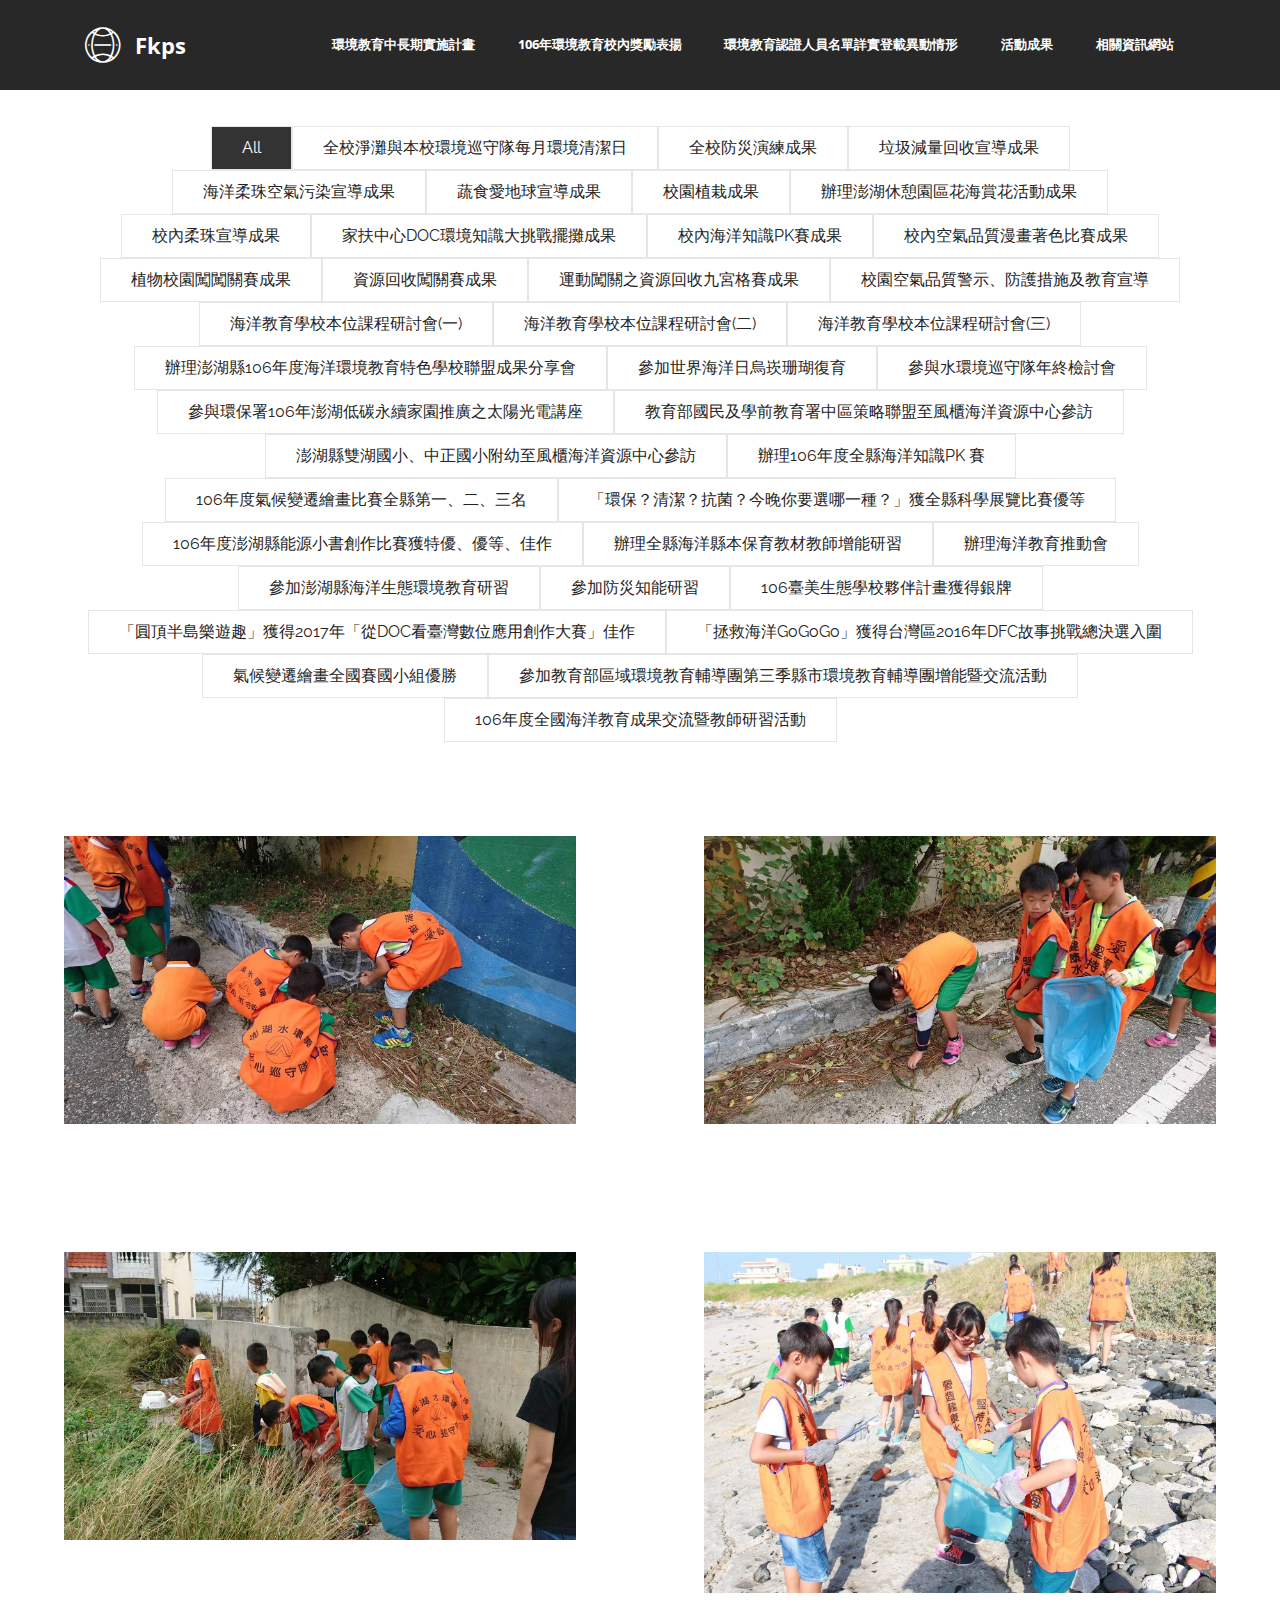
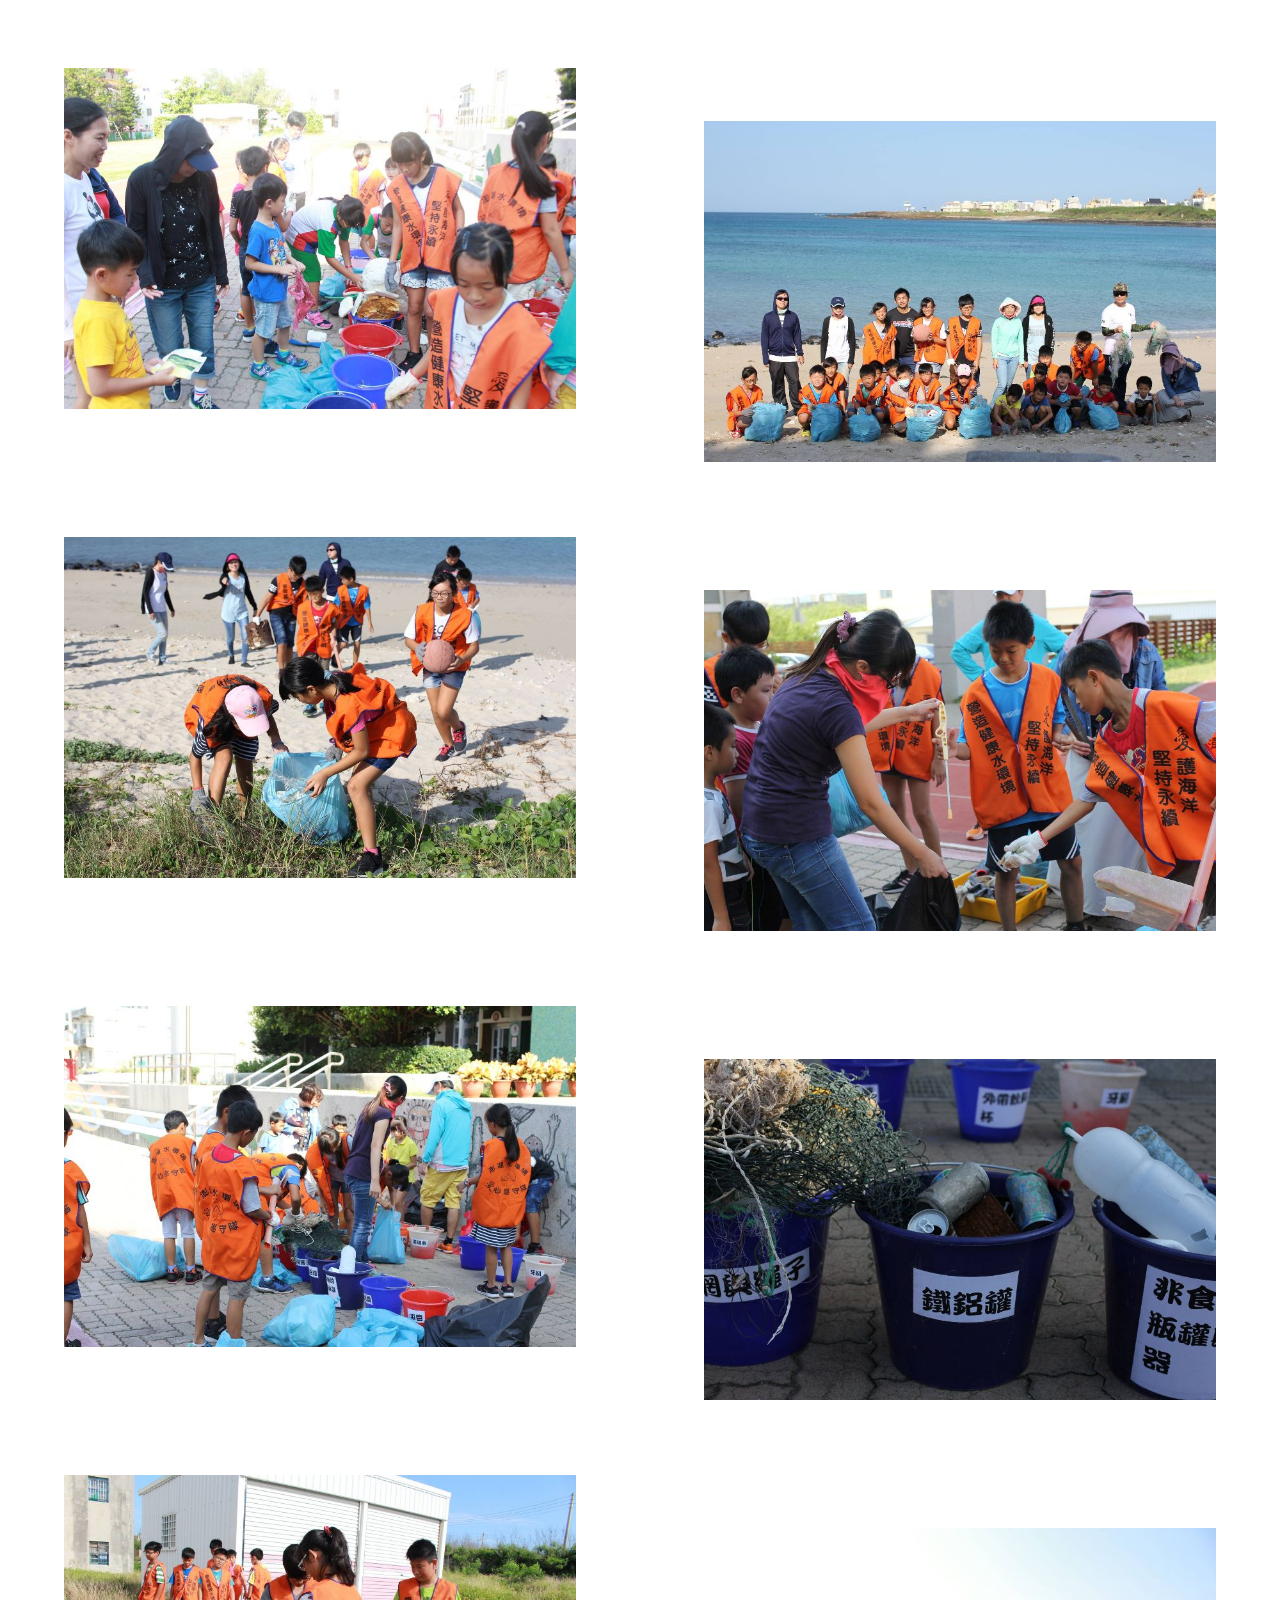
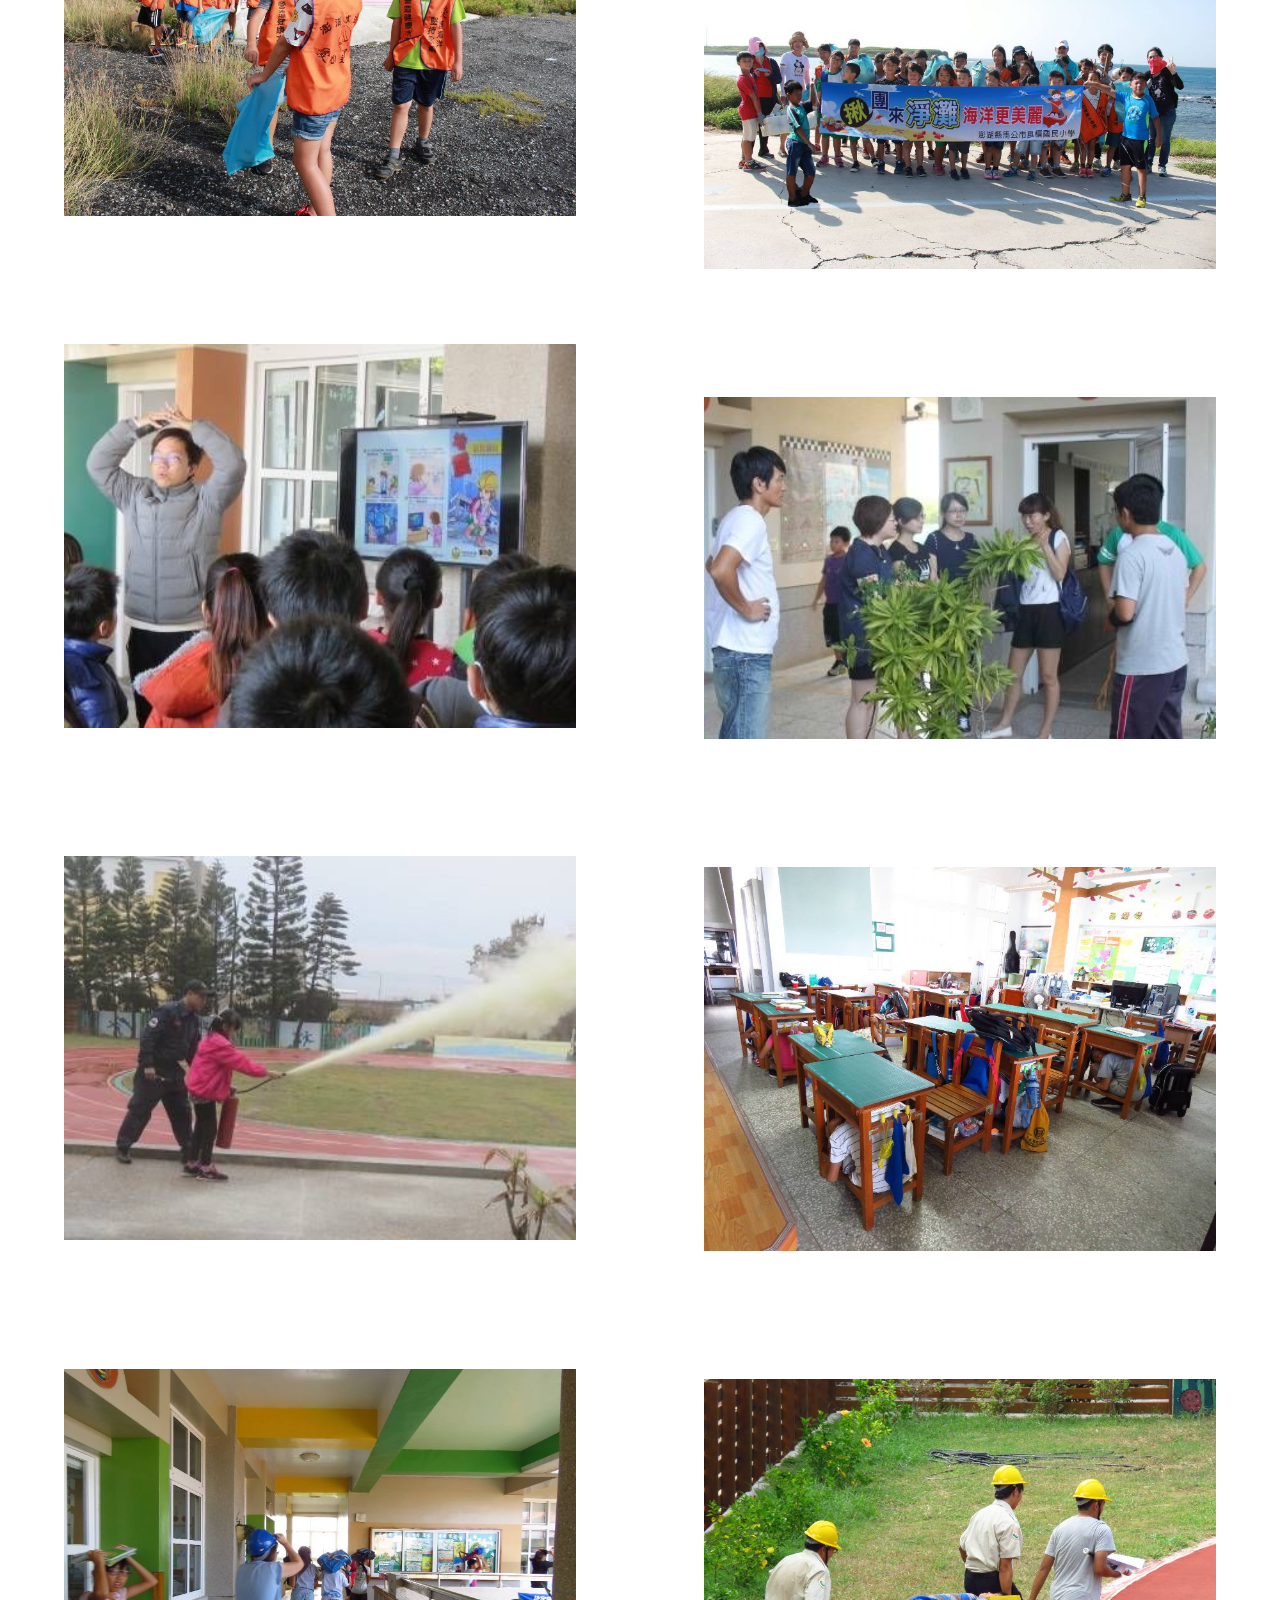
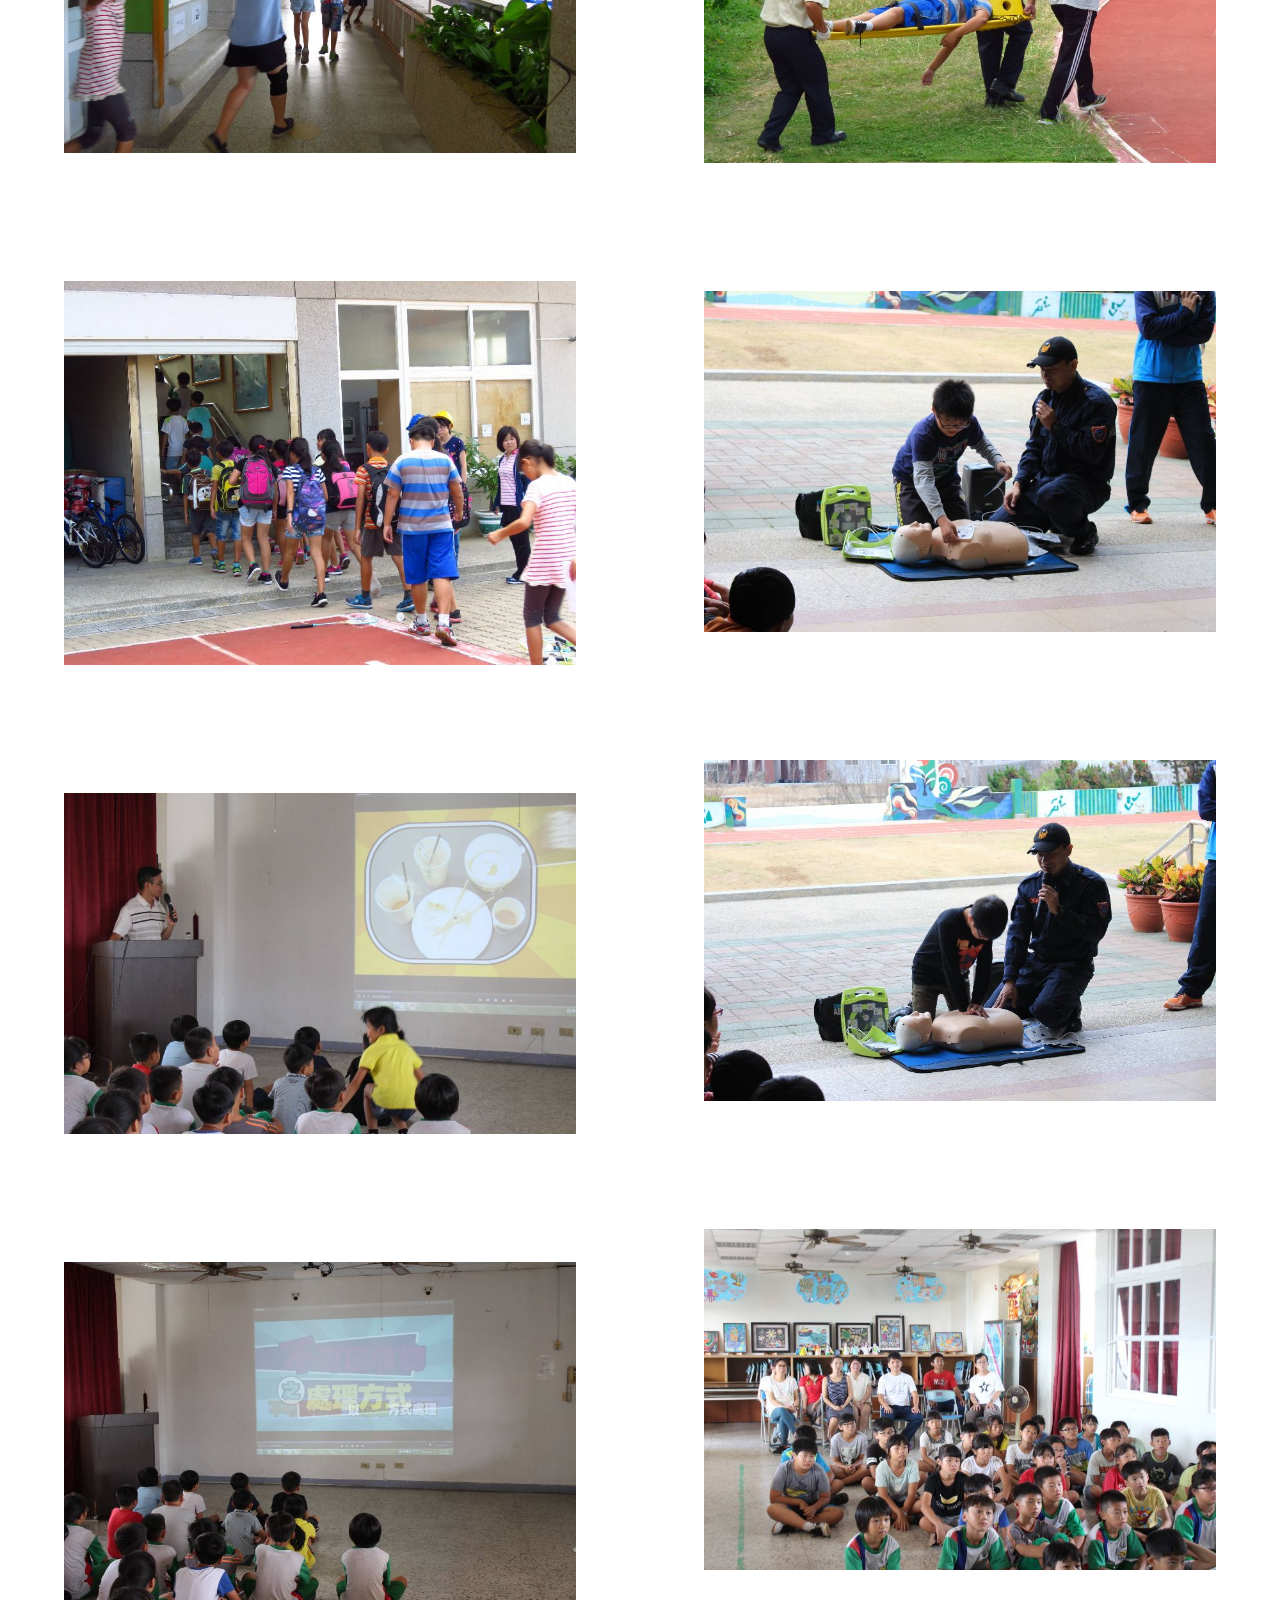
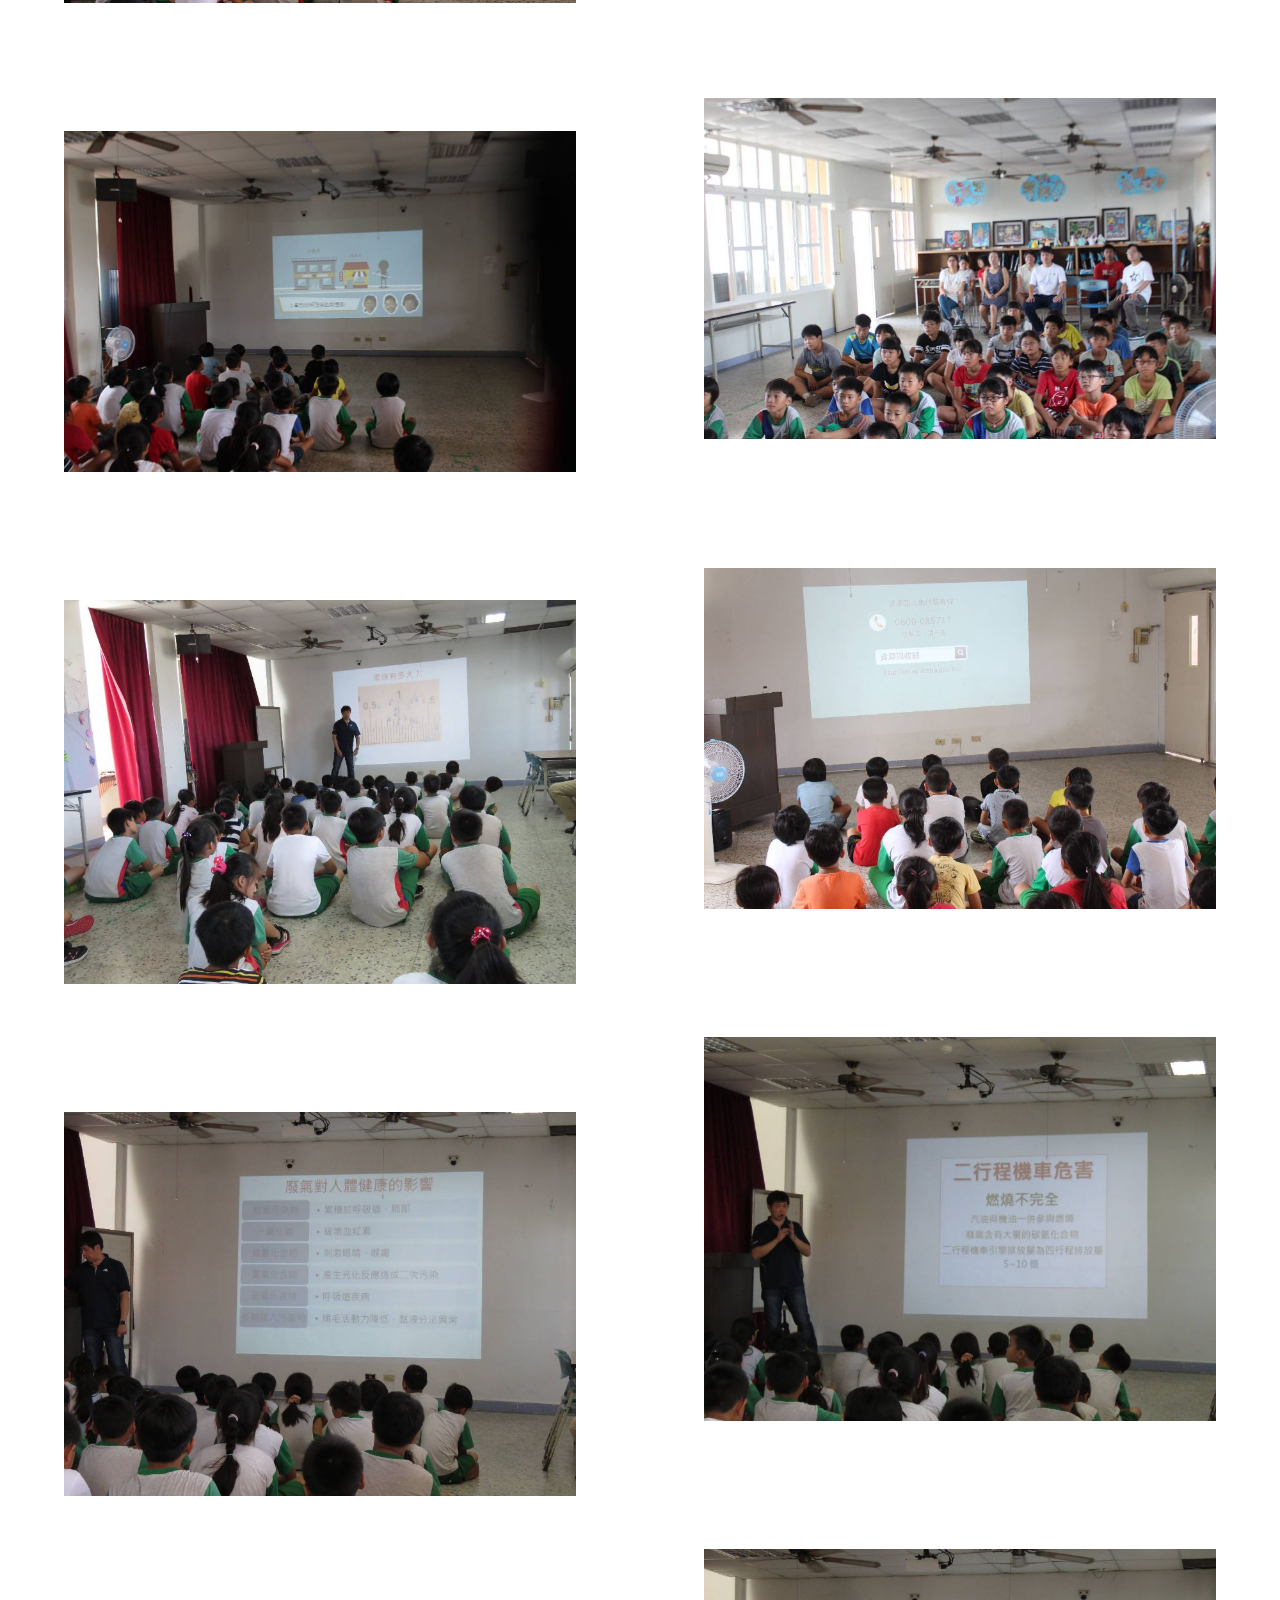
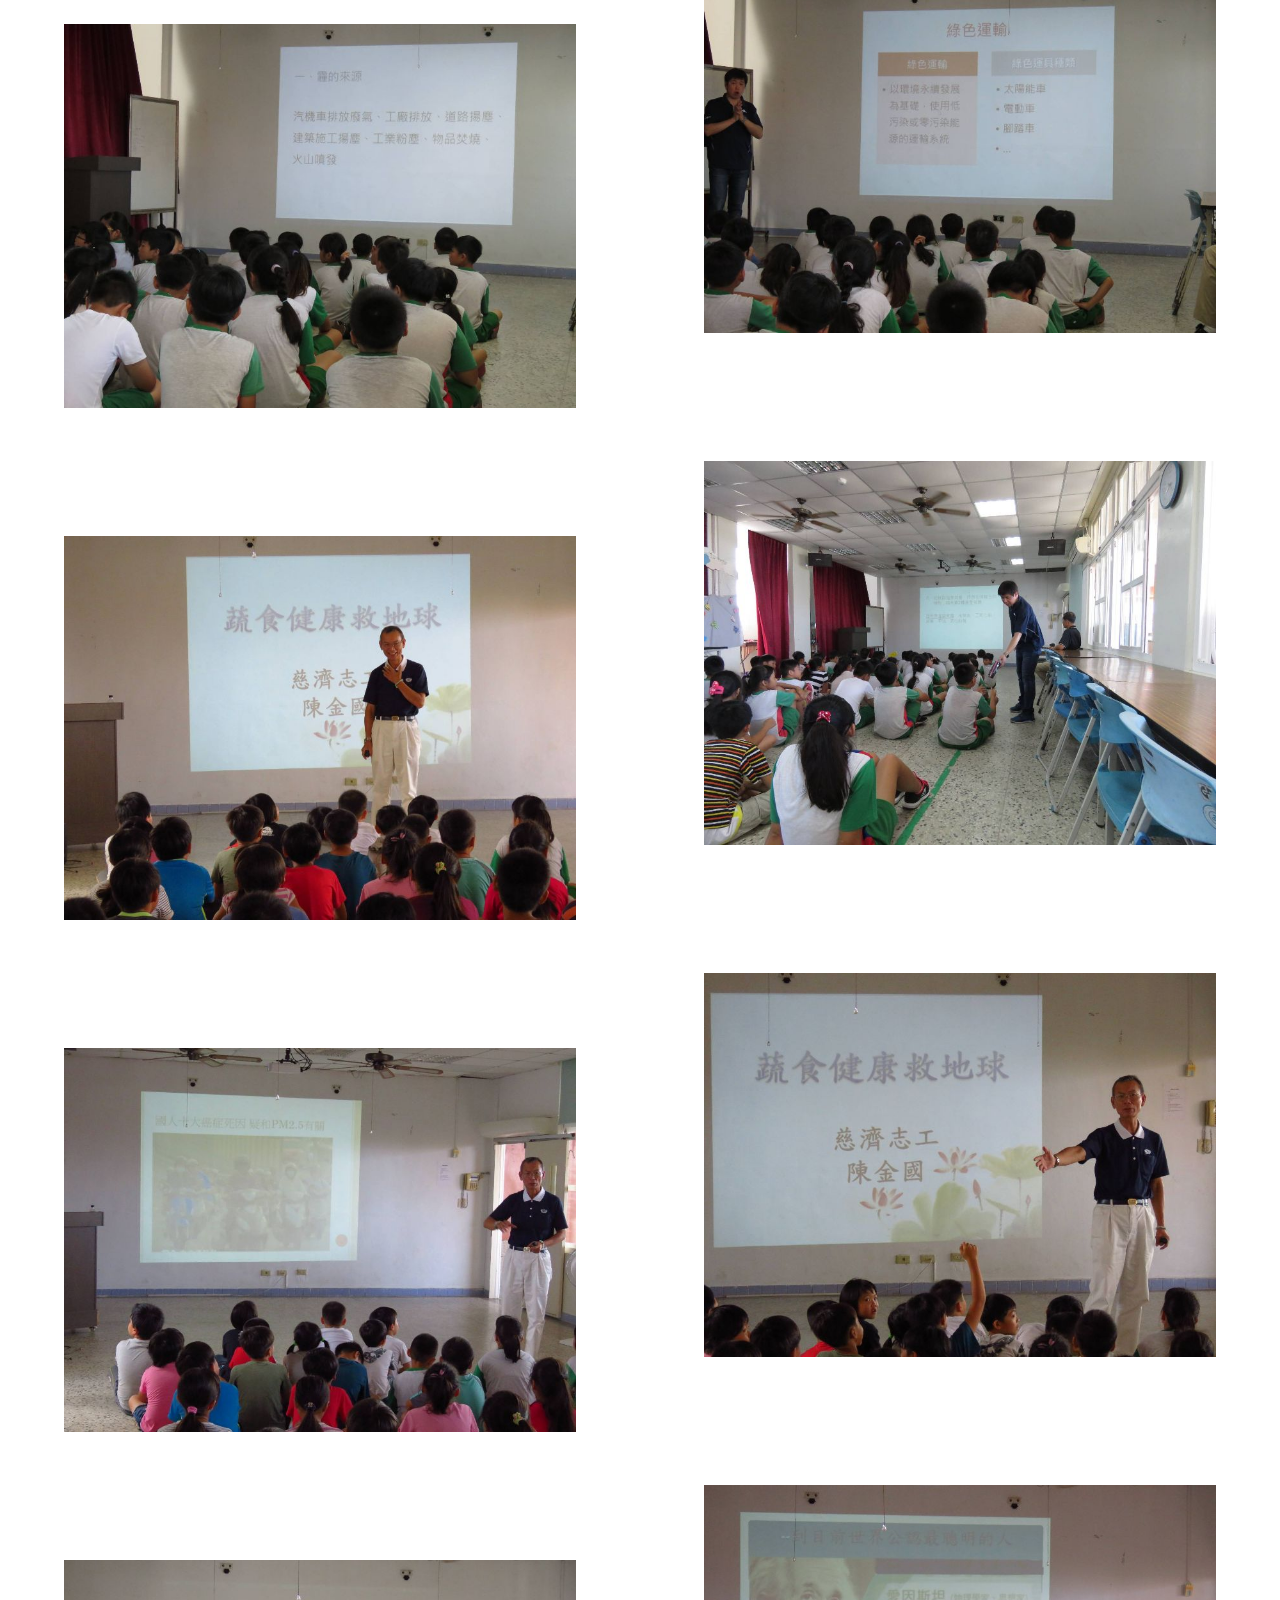
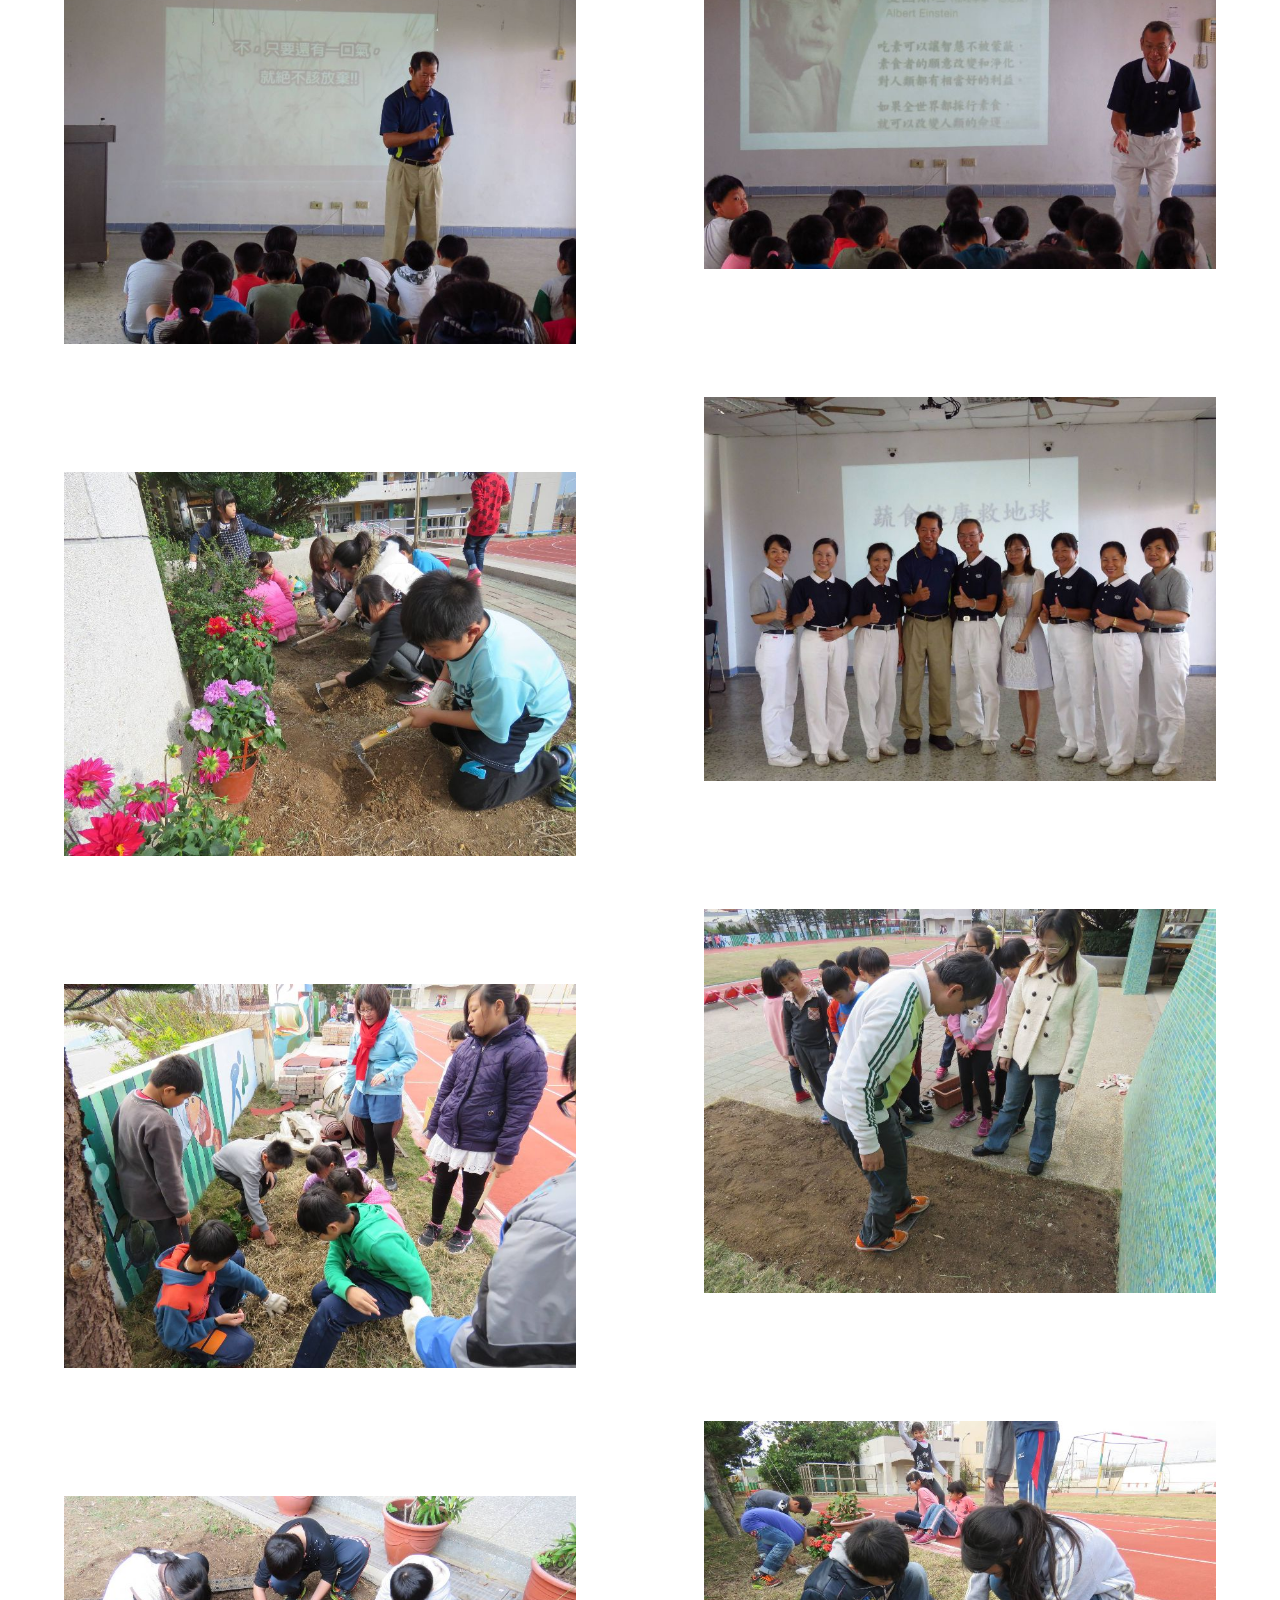
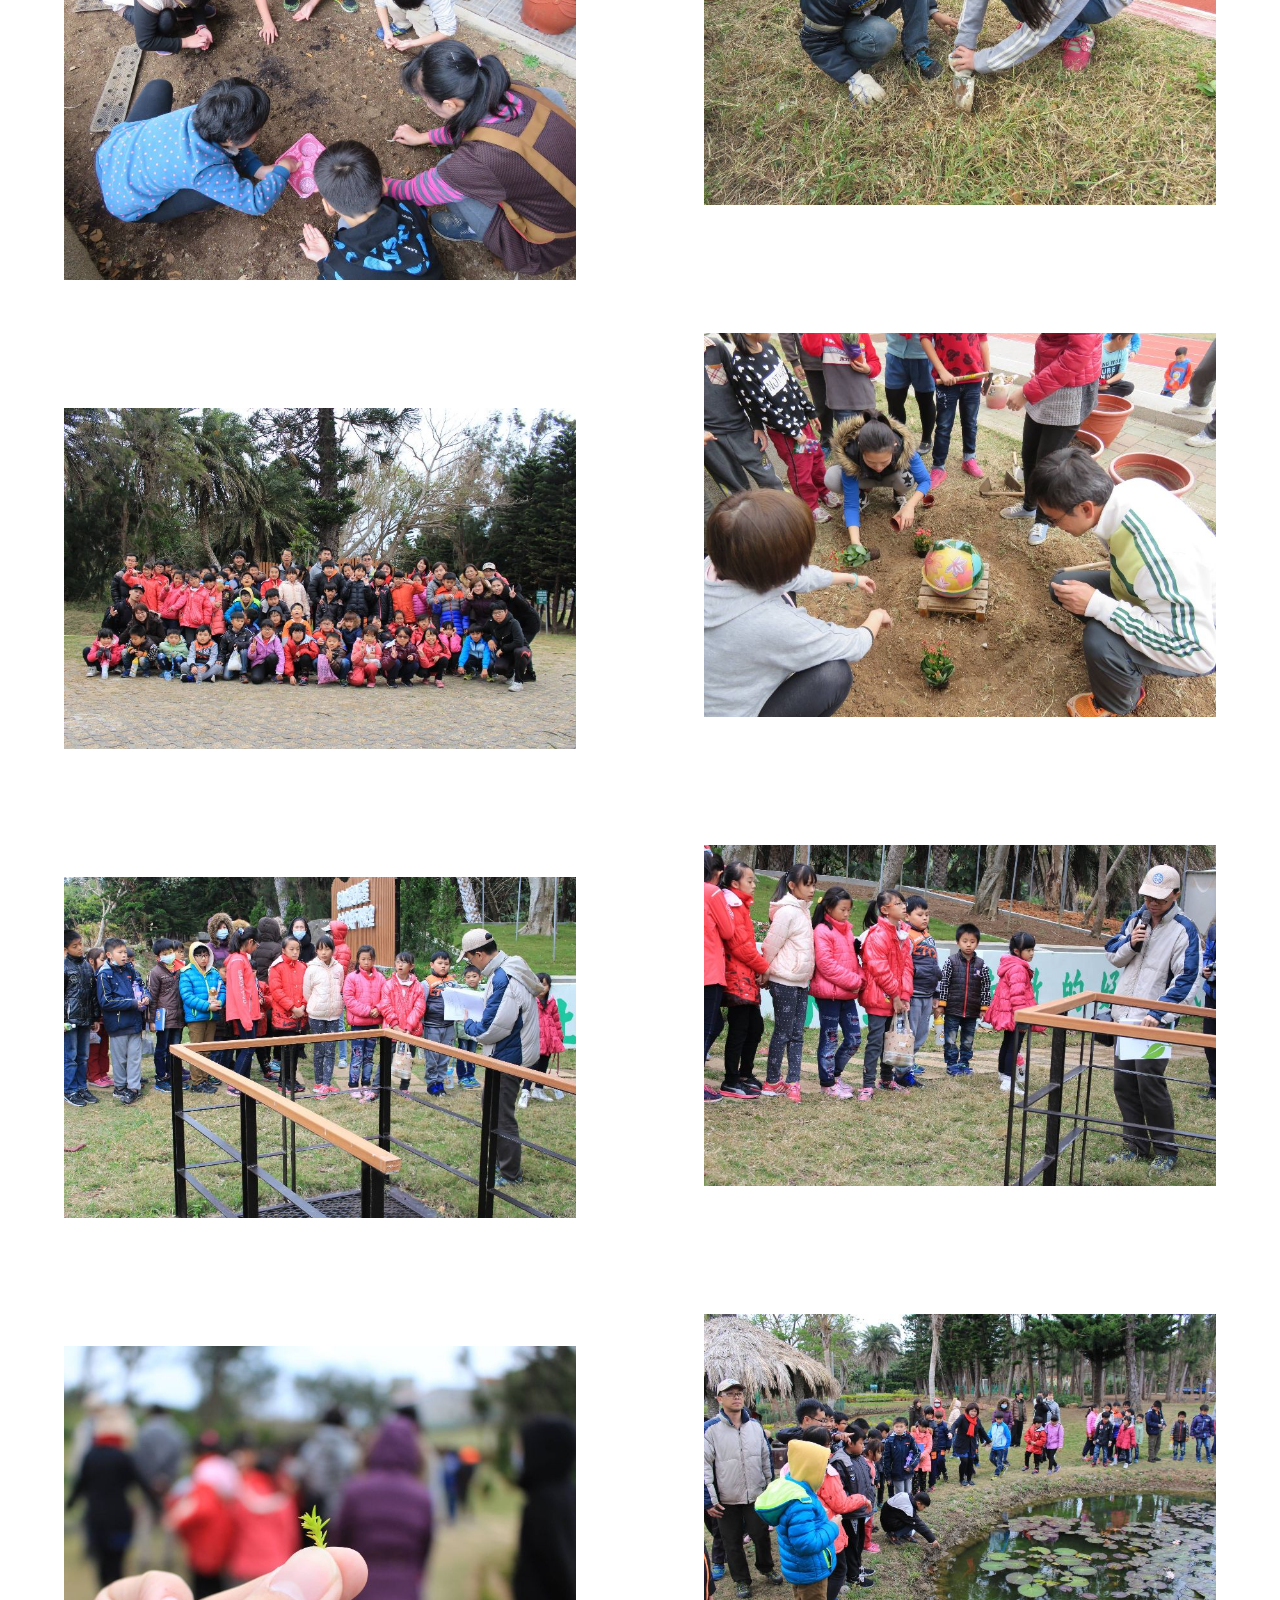
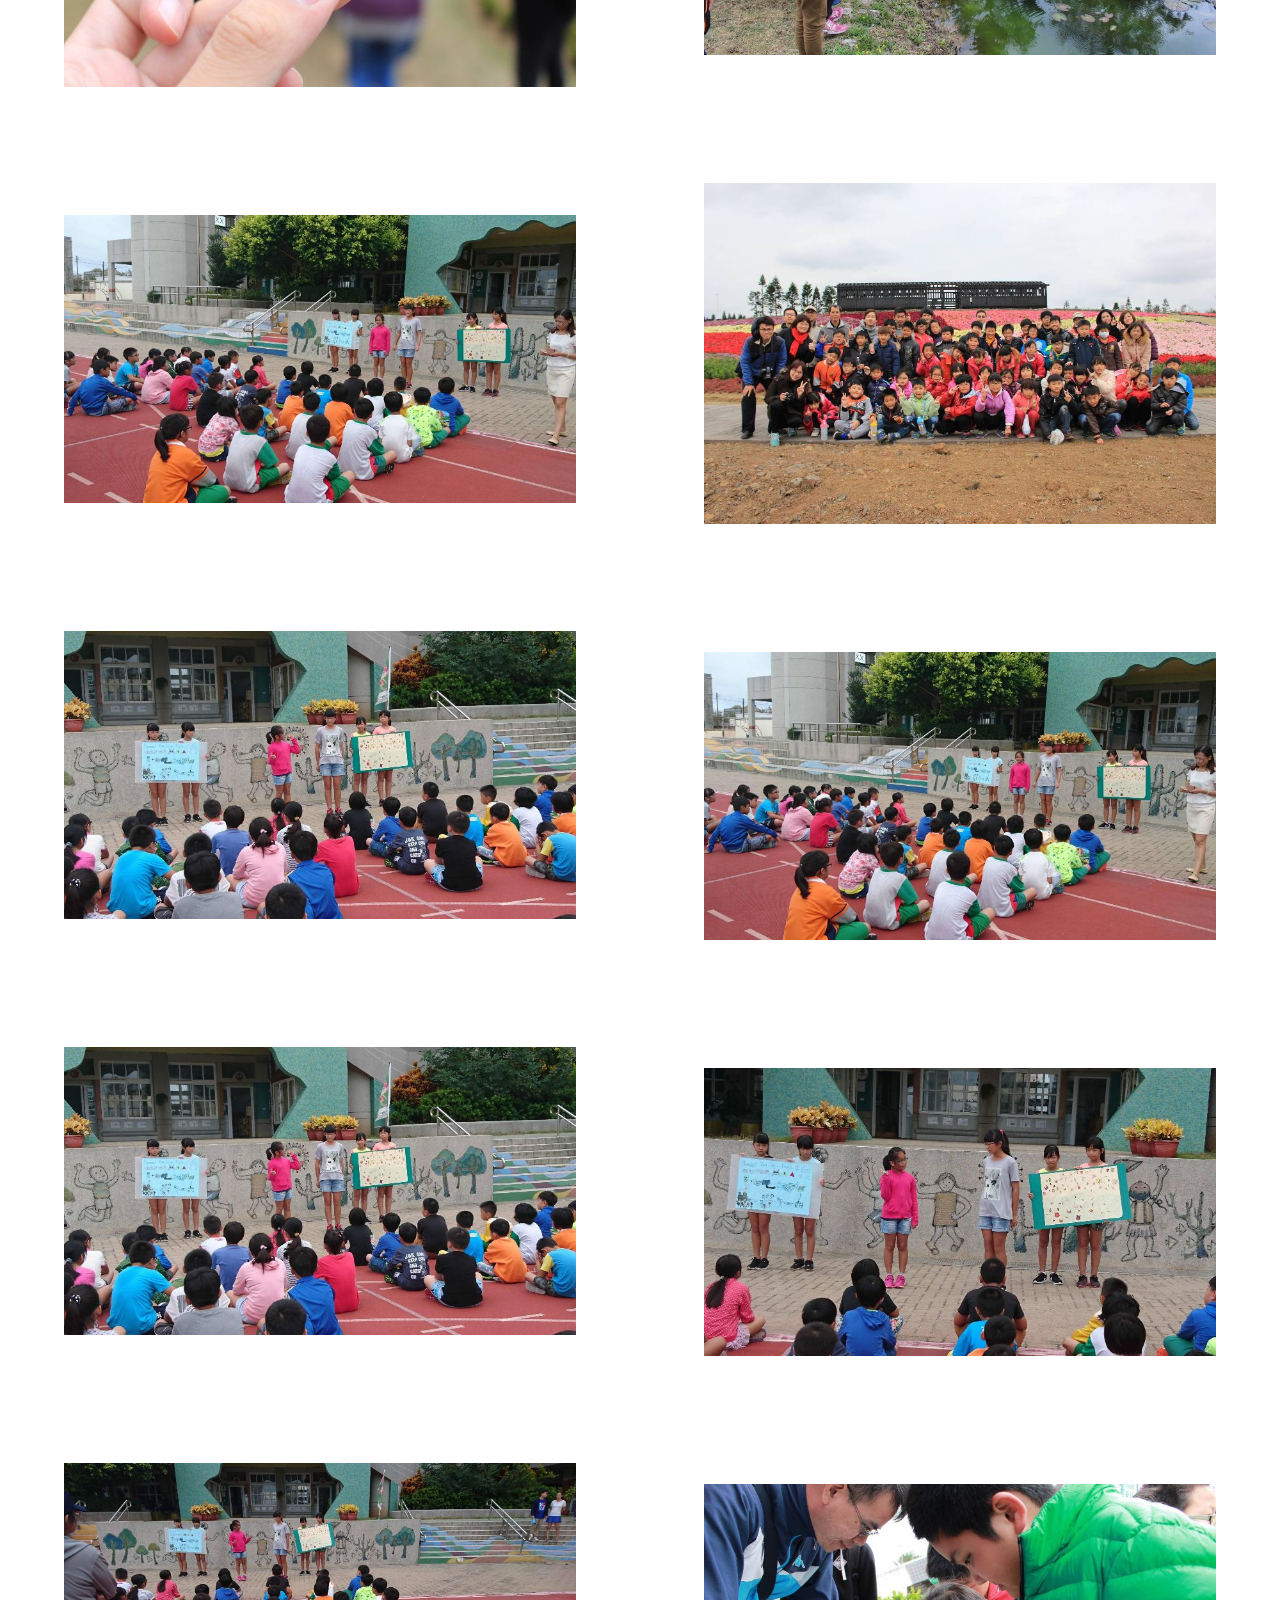
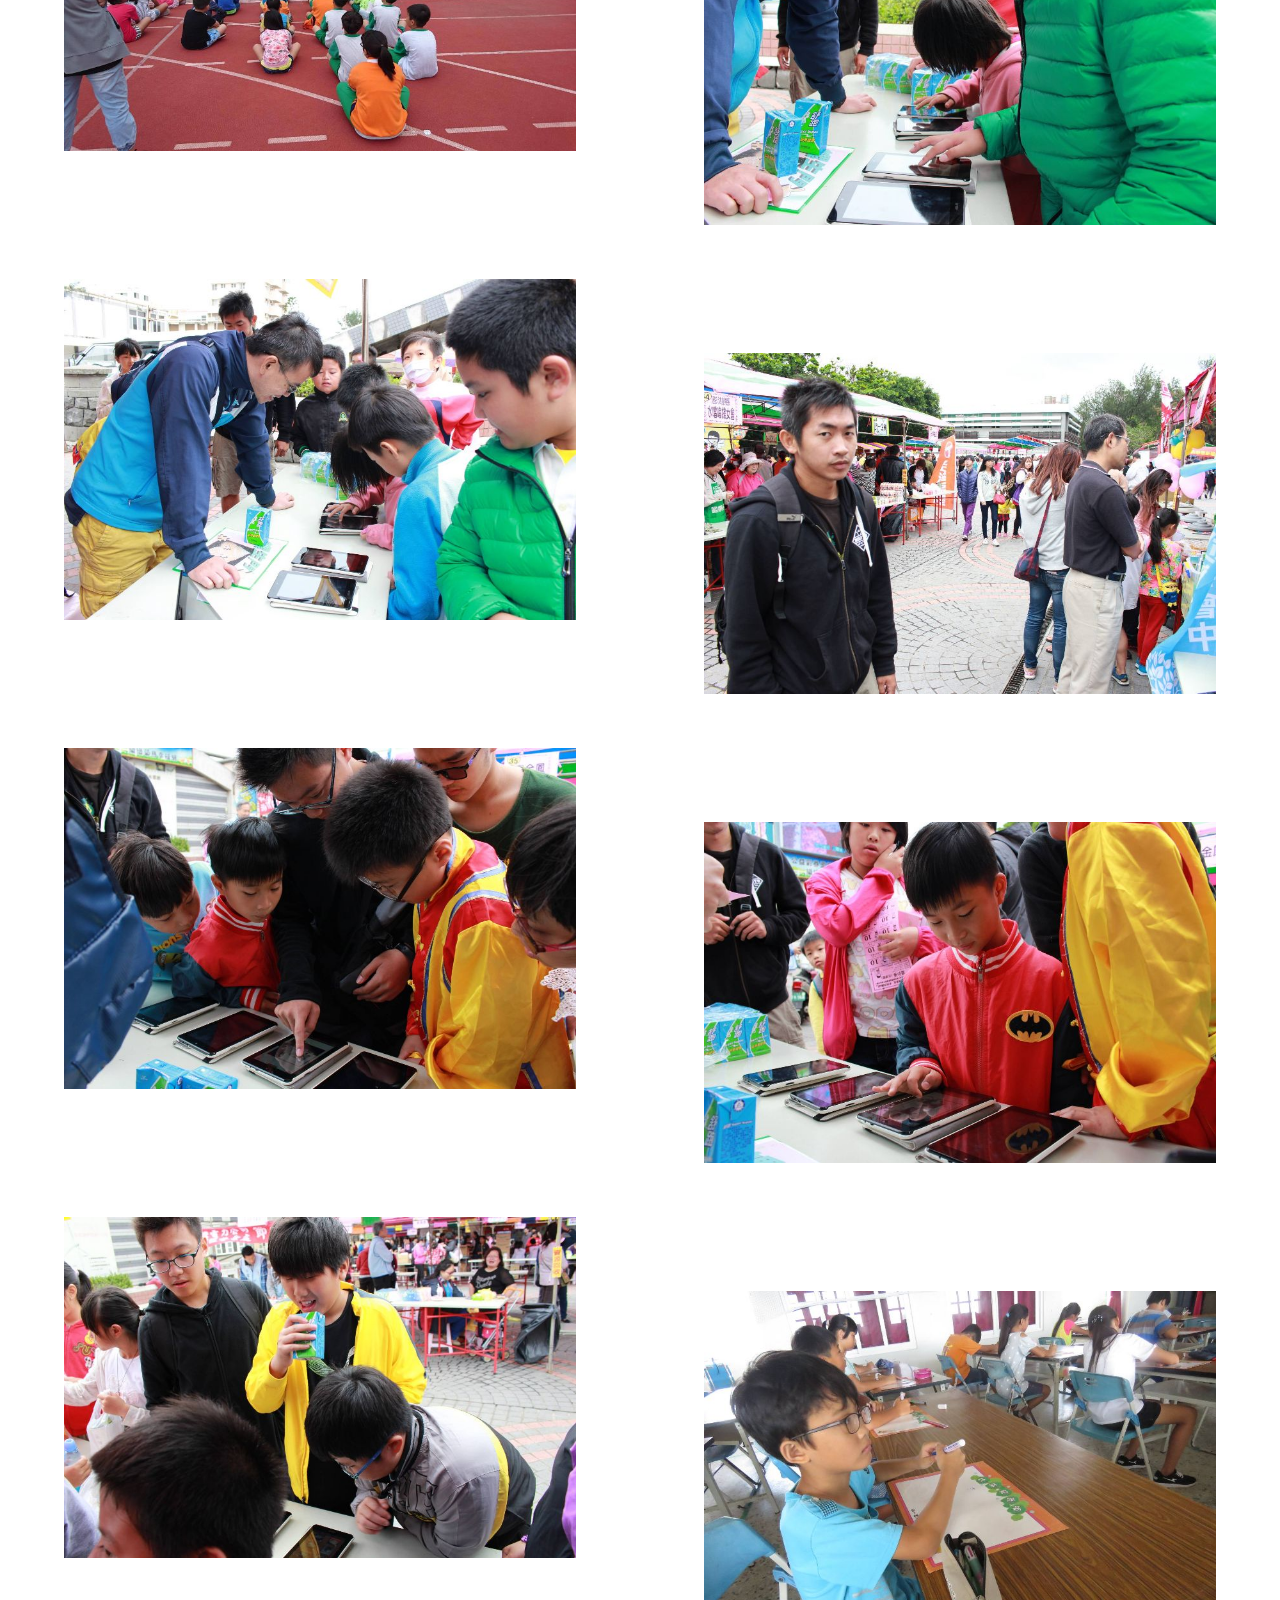
<file: page4.html>
<!DOCTYPE html>
<html>
<head>
  <!-- Site made with Mobirise Website Builder v4.3.0, https://mobirise.com -->
  <meta charset="UTF-8">
  <meta http-equiv="X-UA-Compatible" content="IE=edge">
  <meta name="generator" content="Mobirise v4.3.0, mobirise.com">
  <meta name="viewport" content="width=device-width, initial-scale=1">
  <link rel="shortcut icon" href="assets/images/mbr-favicon.png" type="image/x-icon">
  <meta name="description" content="">
  <title>活動成果</title>
  <link rel="stylesheet" href="assets/web/assets/mobirise-icons/mobirise-icons.css">
  <link rel="stylesheet" href="https://fonts.googleapis.com/css?family=Montserrat:400,700">
  <link rel="stylesheet" href="https://fonts.googleapis.com/css?family=Raleway:100,100i,200,200i,300,300i,400,400i,500,500i,600,600i,700,700i,800,800i,900,900i">
  <link rel="stylesheet" href="assets/et-line-font-plugin/style.css">
  <link rel="stylesheet" href="https://fonts.googleapis.com/css?family=Lora:400,700,400italic,700italic&subset=latin">
  <link rel="stylesheet" href="assets/bootstrap-material-design-font/css/material.css">
  <link rel="stylesheet" href="assets/tether/tether.min.css">
  <link rel="stylesheet" href="assets/bootstrap/css/bootstrap.min.css">
  <link rel="stylesheet" href="assets/animate.css/animate.min.css">
  <link rel="stylesheet" href="assets/socicon/css/styles.css">
  <link rel="stylesheet" href="assets/dropdown/css/style.css">
  <link rel="stylesheet" href="assets/theme/css/style.css">
  <link rel="stylesheet" href="assets/mobirise-gallery/style.css">
  <link rel="stylesheet" href="assets/mobirise/css/mbr-additional.css" type="text/css">
  
  
  
</head>
<body>
<section id="menu-z" data-rv-view="27">

    <nav class="navbar navbar-dropdown navbar-fixed-top">
        <div class="container">

            <div class="mbr-table">
                <div class="mbr-table-cell">

                    <div class="navbar-brand">
                        <span class="navbar-logo"><span class="mbri-globe-2 mbr-iconfont mbr-iconfont-menu"></span></span>
                        <a class="navbar-caption" href="index.html">Fkps</a>
                    </div>

                </div>
                <div class="mbr-table-cell">

                    <button class="navbar-toggler pull-xs-right hidden-md-up" type="button" data-toggle="collapse" data-target="#exCollapsingNavbar">
                        <div class="hamburger-icon"></div>
                    </button>

                    <ul class="nav-dropdown collapse pull-xs-right nav navbar-nav navbar-toggleable-sm" id="exCollapsingNavbar"><li class="nav-item dropdown"><a class="nav-link link" href="page1.html" aria-expanded="false">環境教育中長期實施計畫</a></li><li class="nav-item"><a class="nav-link link" href="page3.html">106年環境教育校內獎勵表揚</a></li><li class="nav-item dropdown"><a class="nav-link link" href="page5.html" aria-expanded="false">環境教育認證人員名單詳實登載異動情形</a></li><li class="nav-item"><a class="nav-link link" href="page4.html">活動成果</a></li><li class="nav-item"><a class="nav-link link" href="page6.html">相關資訊網站</a></li></ul>
                    <button hidden="" class="navbar-toggler navbar-close" type="button" data-toggle="collapse" data-target="#exCollapsingNavbar">
                        <div class="close-icon"></div>
                    </button>

                </div>
            </div>

        </div>
    </nav>

</section>

<section class="engine"><a href="https://mobirise.co/m">bootstrap table</a></section><section class="mbr-gallery mbr-section mbr-section-nopadding mbr-slider-carousel mbr-after-navbar" data-filter="true" id="gallery4-15" data-rv-view="29" style="padding-top: 6rem; padding-bottom: 0rem;">
    <!-- Filter -->
    <div class="mbr-gallery-filter container gallery-filter-active">
        <ul>
            <li class="mbr-gallery-filter-all active">All</li>
        </ul>
    </div>

    <!-- Gallery -->
    <div class="mbr-gallery-row">
        <div class=" mbr-gallery-layout-default">
            <div>
                <div>
                    <div class="mbr-gallery-item mbr-gallery-item__mobirise3 mbr-gallery-item--p4" data-video-url="false" data-tags="全校淨灘與本校環境巡守隊每月環境清潔日">
                        <div href="#lb-gallery4-15" data-slide-to="0" data-toggle="modal">
                            
                            

                            <img src="assets/images/dsc-1065-2000x1125-800x450.jpg" alt="">
                            
                            <span class="icon-focus"></span>
                            
                        </div>
                    </div><div class="mbr-gallery-item mbr-gallery-item__mobirise3 mbr-gallery-item--p4" data-video-url="false" data-tags="全校淨灘與本校環境巡守隊每月環境清潔日">
                        <div href="#lb-gallery4-15" data-slide-to="1" data-toggle="modal">
                            
                            

                            <img src="assets/images/dsc-1068-2000x1125-800x450.jpg" alt="">
                            
                            <span class="icon-focus"></span>
                            
                        </div>
                    </div><div class="mbr-gallery-item mbr-gallery-item__mobirise3 mbr-gallery-item--p4" data-video-url="false" data-tags="全校淨灘與本校環境巡守隊每月環境清潔日">
                        <div href="#lb-gallery4-15" data-slide-to="2" data-toggle="modal">
                            
                            

                            <img src="assets/images/dsc-1070-2000x1125-800x450.jpg" alt="">
                            
                            <span class="icon-focus"></span>
                            
                        </div>
                    </div><div class="mbr-gallery-item mbr-gallery-item__mobirise3 mbr-gallery-item--p4" data-video-url="false" data-tags="全校淨灘與本校環境巡守隊每月環境清潔日">
                        <div href="#lb-gallery4-15" data-slide-to="3" data-toggle="modal">
                            
                            

                            <img src="assets/images/img-3037-2000x1333-800x533.jpg" alt="">
                            
                            <span class="icon-focus"></span>
                            
                        </div>
                    </div><div class="mbr-gallery-item mbr-gallery-item__mobirise3 mbr-gallery-item--p4" data-video-url="false" data-tags="全校淨灘與本校環境巡守隊每月環境清潔日">
                        <div href="#lb-gallery4-15" data-slide-to="4" data-toggle="modal">
                            
                            

                            <img src="assets/images/img-3076-2000x1333-800x533.jpg" alt="">
                            
                            <span class="icon-focus"></span>
                            
                        </div>
                    </div><div class="mbr-gallery-item mbr-gallery-item__mobirise3 mbr-gallery-item--p4" data-video-url="false" data-tags="全校淨灘與本校環境巡守隊每月環境清潔日">
                        <div href="#lb-gallery4-15" data-slide-to="5" data-toggle="modal">
                            
                            

                            <img src="assets/images/img-7498-2000x1333-800x533.jpg" alt="">
                            
                            <span class="icon-focus"></span>
                            
                        </div>
                    </div><div class="mbr-gallery-item mbr-gallery-item__mobirise3 mbr-gallery-item--p4" data-video-url="false" data-tags="全校淨灘與本校環境巡守隊每月環境清潔日">
                        <div href="#lb-gallery4-15" data-slide-to="6" data-toggle="modal">
                            
                            

                            <img src="assets/images/img-7500-2000x1333-800x533.jpg" alt="">
                            
                            <span class="icon-focus"></span>
                            
                        </div>
                    </div><div class="mbr-gallery-item mbr-gallery-item__mobirise3 mbr-gallery-item--p4" data-video-url="false" data-tags="全校淨灘與本校環境巡守隊每月環境清潔日">
                        <div href="#lb-gallery4-15" data-slide-to="7" data-toggle="modal">
                            
                            

                            <img src="assets/images/img-7519-2000x1333-800x533.jpg" alt="">
                            
                            <span class="icon-focus"></span>
                            
                        </div>
                    </div><div class="mbr-gallery-item mbr-gallery-item__mobirise3 mbr-gallery-item--p4" data-video-url="false" data-tags="全校淨灘與本校環境巡守隊每月環境清潔日">
                        <div href="#lb-gallery4-15" data-slide-to="8" data-toggle="modal">
                            
                            

                            <img src="assets/images/img-7525-2000x1333-800x533.jpg" alt="">
                            
                            <span class="icon-focus"></span>
                            
                        </div>
                    </div><div class="mbr-gallery-item mbr-gallery-item__mobirise3 mbr-gallery-item--p4" data-video-url="false" data-tags="全校淨灘與本校環境巡守隊每月環境清潔日">
                        <div href="#lb-gallery4-15" data-slide-to="9" data-toggle="modal">
                            
                            

                            <img src="assets/images/img-7556-2000x1333-800x533.jpg" alt="">
                            
                            <span class="icon-focus"></span>
                            
                        </div>
                    </div><div class="mbr-gallery-item mbr-gallery-item__mobirise3 mbr-gallery-item--p4" data-video-url="false" data-tags="全校淨灘與本校環境巡守隊每月環境清潔日">
                        <div href="#lb-gallery4-15" data-slide-to="10" data-toggle="modal">
                            
                            

                            <img src="assets/images/img-9486-2000x1333-800x533.jpg" alt="">
                            
                            <span class="icon-focus"></span>
                            
                        </div>
                    </div><div class="mbr-gallery-item mbr-gallery-item__mobirise3 mbr-gallery-item--p4" data-video-url="false" data-tags="全校淨灘與本校環境巡守隊每月環境清潔日">
                        <div href="#lb-gallery4-15" data-slide-to="11" data-toggle="modal">
                            
                            

                            <img src="assets/images/img-305102-2000x1333-800x533.jpg" alt="">
                            
                            <span class="icon-focus"></span>
                            
                        </div>
                    </div><div class="mbr-gallery-item mbr-gallery-item__mobirise3 mbr-gallery-item--p4" data-video-url="false" data-tags="全校防災演練成果">
                        <div href="#lb-gallery4-15" data-slide-to="12" data-toggle="modal">
                            
                            

                            <img src="assets/images/1-405x304-405x304.jpg" alt="">
                            
                            <span class="icon-focus"></span>
                            
                        </div>
                    </div><div class="mbr-gallery-item mbr-gallery-item__mobirise3 mbr-gallery-item--p4" data-video-url="false" data-tags="全校防災演練成果">
                        <div href="#lb-gallery4-15" data-slide-to="13" data-toggle="modal">
                            
                            

                            <img src="assets/images/2-455x304-455x304.jpg" alt="">
                            
                            <span class="icon-focus"></span>
                            
                        </div>
                    </div><div class="mbr-gallery-item mbr-gallery-item__mobirise3 mbr-gallery-item--p4" data-video-url="false" data-tags="全校防災演練成果">
                        <div href="#lb-gallery4-15" data-slide-to="14" data-toggle="modal">
                            
                            

                            <img src="assets/images/3-405x304-405x304.jpg" alt="">
                            
                            <span class="icon-focus"></span>
                            
                        </div>
                    </div><div class="mbr-gallery-item mbr-gallery-item__mobirise3 mbr-gallery-item--p4" data-video-url="false" data-tags="全校防災演練成果">
                        <div href="#lb-gallery4-15" data-slide-to="15" data-toggle="modal">
                            
                            

                            <img src="assets/images/img-436-2000x1500-800x600.jpg" alt="">
                            
                            <span class="icon-focus"></span>
                            
                        </div>
                    </div><div class="mbr-gallery-item mbr-gallery-item__mobirise3 mbr-gallery-item--p4" data-video-url="false" data-tags="全校防災演練成果">
                        <div href="#lb-gallery4-15" data-slide-to="16" data-toggle="modal">
                            
                            

                            <img src="assets/images/img-440-2000x1500-800x600.jpg" alt="">
                            
                            <span class="icon-focus"></span>
                            
                        </div>
                    </div><div class="mbr-gallery-item mbr-gallery-item__mobirise3 mbr-gallery-item--p4" data-video-url="false" data-tags="全校防災演練成果">
                        <div href="#lb-gallery4-15" data-slide-to="17" data-toggle="modal">
                            
                            

                            <img src="assets/images/img-452-2000x1500-800x600.jpg" alt="">
                            
                            <span class="icon-focus"></span>
                            
                        </div>
                    </div><div class="mbr-gallery-item mbr-gallery-item__mobirise3 mbr-gallery-item--p4" data-video-url="false" data-tags="全校防災演練成果">
                        <div href="#lb-gallery4-15" data-slide-to="18" data-toggle="modal">
                            
                            

                            <img src="assets/images/img-469-2000x1500-800x600.jpg" alt="">
                            
                            <span class="icon-focus"></span>
                            
                        </div>
                    </div><div class="mbr-gallery-item mbr-gallery-item__mobirise3 mbr-gallery-item--p4" data-video-url="false" data-tags="全校防災演練成果">
                        <div href="#lb-gallery4-15" data-slide-to="19" data-toggle="modal">
                            
                            

                            <img src="assets/images/img-6211-2000x1333-800x533.jpg" alt="">
                            
                            <span class="icon-focus"></span>
                            
                        </div>
                    </div><div class="mbr-gallery-item mbr-gallery-item__mobirise3 mbr-gallery-item--p4" data-video-url="false" data-tags="全校防災演練成果">
                        <div href="#lb-gallery4-15" data-slide-to="20" data-toggle="modal">
                            
                            

                            <img src="assets/images/img-6230-2000x1333-800x533.jpg" alt="">
                            
                            <span class="icon-focus"></span>
                            
                        </div>
                    </div><div class="mbr-gallery-item mbr-gallery-item__mobirise3 mbr-gallery-item--p4" data-video-url="false" data-tags="垃圾減量回收宣導成果">
                        <div href="#lb-gallery4-15" data-slide-to="21" data-toggle="modal">
                            
                            

                            <img src="assets/images/img-8740-2000x1333-800x533.jpg" alt="">
                            
                            <span class="icon-focus"></span>
                            
                        </div>
                    </div><div class="mbr-gallery-item mbr-gallery-item__mobirise3 mbr-gallery-item--p4" data-video-url="false" data-tags="垃圾減量回收宣導成果">
                        <div href="#lb-gallery4-15" data-slide-to="22" data-toggle="modal">
                            
                            

                            <img src="assets/images/img-8741-2000x1333-800x533.jpg" alt="">
                            
                            <span class="icon-focus"></span>
                            
                        </div>
                    </div><div class="mbr-gallery-item mbr-gallery-item__mobirise3 mbr-gallery-item--p4" data-video-url="false" data-tags="垃圾減量回收宣導成果">
                        <div href="#lb-gallery4-15" data-slide-to="23" data-toggle="modal">
                            
                            

                            <img src="assets/images/img-8742-2000x1333-800x533.jpg" alt="">
                            
                            <span class="icon-focus"></span>
                            
                        </div>
                    </div><div class="mbr-gallery-item mbr-gallery-item__mobirise3 mbr-gallery-item--p4" data-video-url="false" data-tags="垃圾減量回收宣導成果">
                        <div href="#lb-gallery4-15" data-slide-to="24" data-toggle="modal">
                            
                            

                            <img src="assets/images/img-8743-2000x1333-800x533.jpg" alt="">
                            
                            <span class="icon-focus"></span>
                            
                        </div>
                    </div><div class="mbr-gallery-item mbr-gallery-item__mobirise3 mbr-gallery-item--p4" data-video-url="false" data-tags="垃圾減量回收宣導成果">
                        <div href="#lb-gallery4-15" data-slide-to="25" data-toggle="modal">
                            
                            

                            <img src="assets/images/img-8745-2000x1333-800x533.jpg" alt="">
                            
                            <span class="icon-focus"></span>
                            
                        </div>
                    </div><div class="mbr-gallery-item mbr-gallery-item__mobirise3 mbr-gallery-item--p4" data-video-url="false" data-tags="垃圾減量回收宣導成果">
                        <div href="#lb-gallery4-15" data-slide-to="26" data-toggle="modal">
                            
                            

                            <img src="assets/images/img-8746-2000x1333-800x533.jpg" alt="">
                            
                            <span class="icon-focus"></span>
                            
                        </div>
                    </div><div class="mbr-gallery-item mbr-gallery-item__mobirise3 mbr-gallery-item--p4" data-video-url="false" data-tags="海洋柔珠空氣污染宣導成果">
                        <div href="#lb-gallery4-15" data-slide-to="27" data-toggle="modal">
                            
                            

                            <img src="assets/images/img-9258-2000x1500-800x600.jpg" alt="">
                            
                            <span class="icon-focus"></span>
                            
                        </div>
                    </div><div class="mbr-gallery-item mbr-gallery-item__mobirise3 mbr-gallery-item--p4" data-video-url="false" data-tags="海洋柔珠空氣污染宣導成果">
                        <div href="#lb-gallery4-15" data-slide-to="28" data-toggle="modal">
                            
                            

                            <img src="assets/images/img-9268-2000x1500-800x600.jpg" alt="">
                            
                            <span class="icon-focus"></span>
                            
                        </div>
                    </div><div class="mbr-gallery-item mbr-gallery-item__mobirise3 mbr-gallery-item--p4" data-video-url="false" data-tags="海洋柔珠空氣污染宣導成果">
                        <div href="#lb-gallery4-15" data-slide-to="29" data-toggle="modal">
                            
                            

                            <img src="assets/images/img-9270-2000x1500-800x600.jpg" alt="">
                            
                            <span class="icon-focus"></span>
                            
                        </div>
                    </div><div class="mbr-gallery-item mbr-gallery-item__mobirise3 mbr-gallery-item--p4" data-video-url="false" data-tags="海洋柔珠空氣污染宣導成果">
                        <div href="#lb-gallery4-15" data-slide-to="30" data-toggle="modal">
                            
                            

                            <img src="assets/images/img-9275-2000x1500-800x600.jpg" alt="">
                            
                            <span class="icon-focus"></span>
                            
                        </div>
                    </div><div class="mbr-gallery-item mbr-gallery-item__mobirise3 mbr-gallery-item--p4" data-video-url="false" data-tags="海洋柔珠空氣污染宣導成果">
                        <div href="#lb-gallery4-15" data-slide-to="31" data-toggle="modal">
                            
                            

                            <img src="assets/images/img-9280-2000x1500-800x600.jpg" alt="">
                            
                            <span class="icon-focus"></span>
                            
                        </div>
                    </div><div class="mbr-gallery-item mbr-gallery-item__mobirise3 mbr-gallery-item--p4" data-video-url="false" data-tags="海洋柔珠空氣污染宣導成果">
                        <div href="#lb-gallery4-15" data-slide-to="32" data-toggle="modal">
                            
                            

                            <img src="assets/images/img-9285-2000x1500-800x600.jpg" alt="">
                            
                            <span class="icon-focus"></span>
                            
                        </div>
                    </div><div class="mbr-gallery-item mbr-gallery-item__mobirise3 mbr-gallery-item--p4" data-video-url="false" data-tags=" 蔬食愛地球宣導成果">
                        <div href="#lb-gallery4-15" data-slide-to="33" data-toggle="modal">
                            
                            

                            <img src="assets/images/img-8680-2000x1500-800x600.jpg" alt="">
                            
                            <span class="icon-focus"></span>
                            
                        </div>
                    </div><div class="mbr-gallery-item mbr-gallery-item__mobirise3 mbr-gallery-item--p4" data-video-url="false" data-tags=" 蔬食愛地球宣導成果">
                        <div href="#lb-gallery4-15" data-slide-to="34" data-toggle="modal">
                            
                            

                            <img src="assets/images/img-8688-2000x1500-800x600.jpg" alt="">
                            
                            <span class="icon-focus"></span>
                            
                        </div>
                    </div><div class="mbr-gallery-item mbr-gallery-item__mobirise3 mbr-gallery-item--p4" data-video-url="false" data-tags=" 蔬食愛地球宣導成果">
                        <div href="#lb-gallery4-15" data-slide-to="35" data-toggle="modal">
                            
                            

                            <img src="assets/images/img-8690-2000x1500-800x600.jpg" alt="">
                            
                            <span class="icon-focus"></span>
                            
                        </div>
                    </div><div class="mbr-gallery-item mbr-gallery-item__mobirise3 mbr-gallery-item--p4" data-video-url="false" data-tags=" 蔬食愛地球宣導成果">
                        <div href="#lb-gallery4-15" data-slide-to="36" data-toggle="modal">
                            
                            

                            <img src="assets/images/img-8694-2000x1500-800x600.jpg" alt="">
                            
                            <span class="icon-focus"></span>
                            
                        </div>
                    </div><div class="mbr-gallery-item mbr-gallery-item__mobirise3 mbr-gallery-item--p4" data-video-url="false" data-tags=" 蔬食愛地球宣導成果">
                        <div href="#lb-gallery4-15" data-slide-to="37" data-toggle="modal">
                            
                            

                            <img src="assets/images/img-8699-2000x1500-800x600.jpg" alt="">
                            
                            <span class="icon-focus"></span>
                            
                        </div>
                    </div><div class="mbr-gallery-item mbr-gallery-item__mobirise3 mbr-gallery-item--p4" data-video-url="false" data-tags=" 蔬食愛地球宣導成果">
                        <div href="#lb-gallery4-15" data-slide-to="38" data-toggle="modal">
                            
                            

                            <img src="assets/images/img-8703-2000x1500-800x600.jpg" alt="">
                            
                            <span class="icon-focus"></span>
                            
                        </div>
                    </div><div class="mbr-gallery-item mbr-gallery-item__mobirise3 mbr-gallery-item--p4" data-video-url="false" data-tags="校園植栽成果">
                        <div href="#lb-gallery4-15" data-slide-to="39" data-toggle="modal">
                            
                            

                            <img src="assets/images/img-1588-2000x1500-800x600.jpg" alt="">
                            
                            <span class="icon-focus"></span>
                            
                        </div>
                    </div><div class="mbr-gallery-item mbr-gallery-item__mobirise3 mbr-gallery-item--p4" data-video-url="false" data-tags="校園植栽成果">
                        <div href="#lb-gallery4-15" data-slide-to="40" data-toggle="modal">
                            
                            

                            <img src="assets/images/img-1589-2000x1500-800x600.jpg" alt="">
                            
                            <span class="icon-focus"></span>
                            
                        </div>
                    </div><div class="mbr-gallery-item mbr-gallery-item__mobirise3 mbr-gallery-item--p4" data-video-url="false" data-tags="校園植栽成果">
                        <div href="#lb-gallery4-15" data-slide-to="41" data-toggle="modal">
                            
                            

                            <img src="assets/images/img-1590-2000x1500-800x600.jpg" alt="">
                            
                            <span class="icon-focus"></span>
                            
                        </div>
                    </div><div class="mbr-gallery-item mbr-gallery-item__mobirise3 mbr-gallery-item--p4" data-video-url="false" data-tags="校園植栽成果">
                        <div href="#lb-gallery4-15" data-slide-to="42" data-toggle="modal">
                            
                            

                            <img src="assets/images/img-1593-2000x1500-800x600.jpg" alt="">
                            
                            <span class="icon-focus"></span>
                            
                        </div>
                    </div><div class="mbr-gallery-item mbr-gallery-item__mobirise3 mbr-gallery-item--p4" data-video-url="false" data-tags="校園植栽成果">
                        <div href="#lb-gallery4-15" data-slide-to="43" data-toggle="modal">
                            
                            

                            <img src="assets/images/img-1609-2000x1500-800x600.jpg" alt="">
                            
                            <span class="icon-focus"></span>
                            
                        </div>
                    </div><div class="mbr-gallery-item mbr-gallery-item__mobirise3 mbr-gallery-item--p4" data-video-url="false" data-tags="校園植栽成果">
                        <div href="#lb-gallery4-15" data-slide-to="44" data-toggle="modal">
                            
                            

                            <img src="assets/images/img-1638-2000x1500-800x600.jpg" alt="">
                            
                            <span class="icon-focus"></span>
                            
                        </div>
                    </div><div class="mbr-gallery-item mbr-gallery-item__mobirise3 mbr-gallery-item--p4" data-video-url="false" data-tags="辦理澎湖休憩園區花海賞花活動成果">
                        <div href="#lb-gallery4-15" data-slide-to="45" data-toggle="modal">
                            
                            

                            <img src="assets/images/img-5949-2000x1333-800x533.jpg" alt="">
                            
                            <span class="icon-focus"></span>
                            
                        </div>
                    </div><div class="mbr-gallery-item mbr-gallery-item__mobirise3 mbr-gallery-item--p4" data-video-url="false" data-tags="辦理澎湖休憩園區花海賞花活動成果">
                        <div href="#lb-gallery4-15" data-slide-to="46" data-toggle="modal">
                            
                            

                            <img src="assets/images/img-5967-2000x1333-800x533.jpg" alt="">
                            
                            <span class="icon-focus"></span>
                            
                        </div>
                    </div><div class="mbr-gallery-item mbr-gallery-item__mobirise3 mbr-gallery-item--p4" data-video-url="false" data-tags="辦理澎湖休憩園區花海賞花活動成果">
                        <div href="#lb-gallery4-15" data-slide-to="47" data-toggle="modal">
                            
                            

                            <img src="assets/images/img-5968-2000x1333-800x533.jpg" alt="">
                            
                            <span class="icon-focus"></span>
                            
                        </div>
                    </div><div class="mbr-gallery-item mbr-gallery-item__mobirise3 mbr-gallery-item--p4" data-video-url="false" data-tags="辦理澎湖休憩園區花海賞花活動成果">
                        <div href="#lb-gallery4-15" data-slide-to="48" data-toggle="modal">
                            
                            

                            <img src="assets/images/img-5986-2000x1333-800x533.jpg" alt="">
                            
                            <span class="icon-focus"></span>
                            
                        </div>
                    </div><div class="mbr-gallery-item mbr-gallery-item__mobirise3 mbr-gallery-item--p4" data-video-url="false" data-tags="辦理澎湖休憩園區花海賞花活動成果">
                        <div href="#lb-gallery4-15" data-slide-to="49" data-toggle="modal">
                            
                            

                            <img src="assets/images/img-5992-2000x1333-800x533.jpg" alt="">
                            
                            <span class="icon-focus"></span>
                            
                        </div>
                    </div><div class="mbr-gallery-item mbr-gallery-item__mobirise3 mbr-gallery-item--p4" data-video-url="false" data-tags="辦理澎湖休憩園區花海賞花活動成果">
                        <div href="#lb-gallery4-15" data-slide-to="50" data-toggle="modal">
                            
                            

                            <img src="assets/images/img-5996-2000x1333-800x533.jpg" alt="">
                            
                            <span class="icon-focus"></span>
                            
                        </div>
                    </div><div class="mbr-gallery-item mbr-gallery-item__mobirise3 mbr-gallery-item--p4" data-video-url="false" data-tags=" 校內柔珠宣導成果">
                        <div href="#lb-gallery4-15" data-slide-to="51" data-toggle="modal">
                            
                            

                            <img src="assets/images/dsc-1056-2000x1125-800x450.jpg" alt="">
                            
                            <span class="icon-focus"></span>
                            
                        </div>
                    </div><div class="mbr-gallery-item mbr-gallery-item__mobirise3 mbr-gallery-item--p4" data-video-url="false" data-tags=" 校內柔珠宣導成果">
                        <div href="#lb-gallery4-15" data-slide-to="52" data-toggle="modal">
                            
                            

                            <img src="assets/images/dsc-1057-2000x1125-800x450.jpg" alt="">
                            
                            <span class="icon-focus"></span>
                            
                        </div>
                    </div><div class="mbr-gallery-item mbr-gallery-item__mobirise3 mbr-gallery-item--p4" data-video-url="false" data-tags=" 校內柔珠宣導成果">
                        <div href="#lb-gallery4-15" data-slide-to="53" data-toggle="modal">
                            
                            

                            <img src="assets/images/dsc-1056-2000x1125-800x450.jpg" alt="">
                            
                            <span class="icon-focus"></span>
                            
                        </div>
                    </div><div class="mbr-gallery-item mbr-gallery-item__mobirise3 mbr-gallery-item--p4" data-video-url="false" data-tags=" 校內柔珠宣導成果">
                        <div href="#lb-gallery4-15" data-slide-to="54" data-toggle="modal">
                            
                            

                            <img src="assets/images/dsc-1057-2000x1125-800x450.jpg" alt="">
                            
                            <span class="icon-focus"></span>
                            
                        </div>
                    </div><div class="mbr-gallery-item mbr-gallery-item__mobirise3 mbr-gallery-item--p4" data-video-url="false" data-tags=" 校內柔珠宣導成果">
                        <div href="#lb-gallery4-15" data-slide-to="55" data-toggle="modal">
                            
                            

                            <img src="assets/images/dsc-1061-2000x1125-800x450.jpg" alt="">
                            
                            <span class="icon-focus"></span>
                            
                        </div>
                    </div><div class="mbr-gallery-item mbr-gallery-item__mobirise3 mbr-gallery-item--p4" data-video-url="false" data-tags=" 校內柔珠宣導成果">
                        <div href="#lb-gallery4-15" data-slide-to="56" data-toggle="modal">
                            
                            

                            <img src="assets/images/dsc-1062-2000x1125-800x450.jpg" alt="">
                            
                            <span class="icon-focus"></span>
                            
                        </div>
                    </div><div class="mbr-gallery-item mbr-gallery-item__mobirise3 mbr-gallery-item--p4" data-video-url="false" data-tags="家扶中心DOC環境知識大挑戰擺攤成果">
                        <div href="#lb-gallery4-15" data-slide-to="57" data-toggle="modal">
                            
                            

                            <img src="assets/images/img-7882-2000x1333-800x533.jpg" alt="">
                            
                            <span class="icon-focus"></span>
                            
                        </div>
                    </div><div class="mbr-gallery-item mbr-gallery-item__mobirise3 mbr-gallery-item--p4" data-video-url="false" data-tags="家扶中心DOC環境知識大挑戰擺攤成果">
                        <div href="#lb-gallery4-15" data-slide-to="58" data-toggle="modal">
                            
                            

                            <img src="assets/images/img-7883-2000x1333-800x533.jpg" alt="">
                            
                            <span class="icon-focus"></span>
                            
                        </div>
                    </div><div class="mbr-gallery-item mbr-gallery-item__mobirise3 mbr-gallery-item--p4" data-video-url="false" data-tags="家扶中心DOC環境知識大挑戰擺攤成果">
                        <div href="#lb-gallery4-15" data-slide-to="59" data-toggle="modal">
                            
                            

                            <img src="assets/images/img-7890-2000x1333-800x533.jpg" alt="">
                            
                            <span class="icon-focus"></span>
                            
                        </div>
                    </div><div class="mbr-gallery-item mbr-gallery-item__mobirise3 mbr-gallery-item--p4" data-video-url="false" data-tags="家扶中心DOC環境知識大挑戰擺攤成果">
                        <div href="#lb-gallery4-15" data-slide-to="60" data-toggle="modal">
                            
                            

                            <img src="assets/images/img-7895-2000x1333-800x533.jpg" alt="">
                            
                            <span class="icon-focus"></span>
                            
                        </div>
                    </div><div class="mbr-gallery-item mbr-gallery-item__mobirise3 mbr-gallery-item--p4" data-video-url="false" data-tags="家扶中心DOC環境知識大挑戰擺攤成果">
                        <div href="#lb-gallery4-15" data-slide-to="61" data-toggle="modal">
                            
                            

                            <img src="assets/images/img-7896-2000x1333-800x533.jpg" alt="">
                            
                            <span class="icon-focus"></span>
                            
                        </div>
                    </div><div class="mbr-gallery-item mbr-gallery-item__mobirise3 mbr-gallery-item--p4" data-video-url="false" data-tags="家扶中心DOC環境知識大挑戰擺攤成果">
                        <div href="#lb-gallery4-15" data-slide-to="62" data-toggle="modal">
                            
                            

                            <img src="assets/images/img-7898-2000x1333-800x533.jpg" alt="">
                            
                            <span class="icon-focus"></span>
                            
                        </div>
                    </div><div class="mbr-gallery-item mbr-gallery-item__mobirise3 mbr-gallery-item--p4" data-video-url="false" data-tags="校內海洋知識PK賽成果">
                        <div href="#lb-gallery4-15" data-slide-to="63" data-toggle="modal">
                            
                            

                            <img src="assets/images/img-37-2000x1500-800x600.jpg" alt="">
                            
                            <span class="icon-focus"></span>
                            
                        </div>
                    </div><div class="mbr-gallery-item mbr-gallery-item__mobirise3 mbr-gallery-item--p4" data-video-url="false" data-tags="校內海洋知識PK賽成果">
                        <div href="#lb-gallery4-15" data-slide-to="64" data-toggle="modal">
                            
                            

                            <img src="assets/images/img-44-2000x1500-800x600.jpg" alt="">
                            
                            <span class="icon-focus"></span>
                            
                        </div>
                    </div><div class="mbr-gallery-item mbr-gallery-item__mobirise3 mbr-gallery-item--p4" data-video-url="false" data-tags="校內海洋知識PK賽成果">
                        <div href="#lb-gallery4-15" data-slide-to="65" data-toggle="modal">
                            
                            

                            <img src="assets/images/img-45-2000x1500-800x600.jpg" alt="">
                            
                            <span class="icon-focus"></span>
                            
                        </div>
                    </div><div class="mbr-gallery-item mbr-gallery-item__mobirise3 mbr-gallery-item--p4" data-video-url="false" data-tags="校內海洋知識PK賽成果">
                        <div href="#lb-gallery4-15" data-slide-to="66" data-toggle="modal">
                            
                            

                            <img src="assets/images/img-46-2000x1500-800x600.jpg" alt="">
                            
                            <span class="icon-focus"></span>
                            
                        </div>
                    </div><div class="mbr-gallery-item mbr-gallery-item__mobirise3 mbr-gallery-item--p4" data-video-url="false" data-tags="校內海洋知識PK賽成果">
                        <div href="#lb-gallery4-15" data-slide-to="67" data-toggle="modal">
                            
                            

                            <img src="assets/images/img-2760-2000x1333-800x533.jpg" alt="">
                            
                            <span class="icon-focus"></span>
                            
                        </div>
                    </div><div class="mbr-gallery-item mbr-gallery-item__mobirise3 mbr-gallery-item--p4" data-video-url="false" data-tags="校內海洋知識PK賽成果">
                        <div href="#lb-gallery4-15" data-slide-to="68" data-toggle="modal">
                            
                            

                            <img src="assets/images/img-2767-2000x1333-800x533.jpg" alt="">
                            
                            <span class="icon-focus"></span>
                            
                        </div>
                    </div><div class="mbr-gallery-item mbr-gallery-item__mobirise3 mbr-gallery-item--p4" data-video-url="false" data-tags=" 校內空氣品質漫畫著色比賽成果">
                        <div href="#lb-gallery4-15" data-slide-to="69" data-toggle="modal">
                            
                            

                            <img src="assets/images/img-8578-2000x1333-800x533.jpg" alt="">
                            
                            <span class="icon-focus"></span>
                            
                        </div>
                    </div><div class="mbr-gallery-item mbr-gallery-item__mobirise3 mbr-gallery-item--p4" data-video-url="false" data-tags=" 校內空氣品質漫畫著色比賽成果">
                        <div href="#lb-gallery4-15" data-slide-to="70" data-toggle="modal">
                            
                            

                            <img src="assets/images/img-8579-2000x1333-800x533.jpg" alt="">
                            
                            <span class="icon-focus"></span>
                            
                        </div>
                    </div><div class="mbr-gallery-item mbr-gallery-item__mobirise3 mbr-gallery-item--p4" data-video-url="false" data-tags=" 校內空氣品質漫畫著色比賽成果">
                        <div href="#lb-gallery4-15" data-slide-to="71" data-toggle="modal">
                            
                            

                            <img src="assets/images/img-8580-2000x1333-800x533.jpg" alt="">
                            
                            <span class="icon-focus"></span>
                            
                        </div>
                    </div><div class="mbr-gallery-item mbr-gallery-item__mobirise3 mbr-gallery-item--p4" data-video-url="false" data-tags=" 校內空氣品質漫畫著色比賽成果">
                        <div href="#lb-gallery4-15" data-slide-to="72" data-toggle="modal">
                            
                            

                            <img src="assets/images/img-8587-2000x1333-800x533.jpg" alt="">
                            
                            <span class="icon-focus"></span>
                            
                        </div>
                    </div><div class="mbr-gallery-item mbr-gallery-item__mobirise3 mbr-gallery-item--p4" data-video-url="false" data-tags=" 校內空氣品質漫畫著色比賽成果">
                        <div href="#lb-gallery4-15" data-slide-to="73" data-toggle="modal">
                            
                            

                            <img src="assets/images/img-8604-2000x1333-800x533.jpg" alt="">
                            
                            <span class="icon-focus"></span>
                            
                        </div>
                    </div><div class="mbr-gallery-item mbr-gallery-item__mobirise3 mbr-gallery-item--p4" data-video-url="false" data-tags=" 校內空氣品質漫畫著色比賽成果">
                        <div href="#lb-gallery4-15" data-slide-to="74" data-toggle="modal">
                            
                            

                            <img src="assets/images/img-8612-2000x1333-800x533.jpg" alt="">
                            
                            <span class="icon-focus"></span>
                            
                        </div>
                    </div><div class="mbr-gallery-item mbr-gallery-item__mobirise3 mbr-gallery-item--p4" data-video-url="false" data-tags="  植物校園闖闖關賽成果">
                        <div href="#lb-gallery4-15" data-slide-to="75" data-toggle="modal">
                            
                            

                            <img src="assets/images/img-6-2000x1333-800x533.jpg" alt="">
                            
                            <span class="icon-focus"></span>
                            
                        </div>
                    </div><div class="mbr-gallery-item mbr-gallery-item__mobirise3 mbr-gallery-item--p4" data-video-url="false" data-tags="  植物校園闖闖關賽成果">
                        <div href="#lb-gallery4-15" data-slide-to="76" data-toggle="modal">
                            
                            

                            <img src="assets/images/img-11-2000x1333-800x533.jpg" alt="">
                            
                            <span class="icon-focus"></span>
                            
                        </div>
                    </div><div class="mbr-gallery-item mbr-gallery-item__mobirise3 mbr-gallery-item--p4" data-video-url="false" data-tags="  植物校園闖闖關賽成果">
                        <div href="#lb-gallery4-15" data-slide-to="77" data-toggle="modal">
                            
                            

                            <img src="assets/images/img-29-2000x1333-800x533.jpg" alt="">
                            
                            <span class="icon-focus"></span>
                            
                        </div>
                    </div><div class="mbr-gallery-item mbr-gallery-item__mobirise3 mbr-gallery-item--p4" data-video-url="false" data-tags="  植物校園闖闖關賽成果">
                        <div href="#lb-gallery4-15" data-slide-to="78" data-toggle="modal">
                            
                            

                            <img src="assets/images/img-51-2000x1333-800x533.jpg" alt="">
                            
                            <span class="icon-focus"></span>
                            
                        </div>
                    </div><div class="mbr-gallery-item mbr-gallery-item__mobirise3 mbr-gallery-item--p4" data-video-url="false" data-tags="  植物校園闖闖關賽成果">
                        <div href="#lb-gallery4-15" data-slide-to="79" data-toggle="modal">
                            
                            

                            <img src="assets/images/img-71-2000x1333-800x533.jpg" alt="">
                            
                            <span class="icon-focus"></span>
                            
                        </div>
                    </div><div class="mbr-gallery-item mbr-gallery-item__mobirise3 mbr-gallery-item--p4" data-video-url="false" data-tags="  植物校園闖闖關賽成果">
                        <div href="#lb-gallery4-15" data-slide-to="80" data-toggle="modal">
                            
                            

                            <img src="assets/images/img-9979-2000x1333-800x533.jpg" alt="">
                            
                            <span class="icon-focus"></span>
                            
                        </div>
                    </div><div class="mbr-gallery-item mbr-gallery-item__mobirise3 mbr-gallery-item--p4" data-video-url="false" data-tags="資源回收闖關賽成果">
                        <div href="#lb-gallery4-15" data-slide-to="81" data-toggle="modal">
                            
                            

                            <img src="assets/images/img-78-2000x1333-800x533.jpg" alt="">
                            
                            <span class="icon-focus"></span>
                            
                        </div>
                    </div><div class="mbr-gallery-item mbr-gallery-item__mobirise3 mbr-gallery-item--p4" data-video-url="false" data-tags="資源回收闖關賽成果">
                        <div href="#lb-gallery4-15" data-slide-to="82" data-toggle="modal">
                            
                            

                            <img src="assets/images/img-86-2000x1333-800x533.jpg" alt="">
                            
                            <span class="icon-focus"></span>
                            
                        </div>
                    </div><div class="mbr-gallery-item mbr-gallery-item__mobirise3 mbr-gallery-item--p4" data-video-url="false" data-tags="資源回收闖關賽成果">
                        <div href="#lb-gallery4-15" data-slide-to="83" data-toggle="modal">
                            
                            

                            <img src="assets/images/img-114-2000x1333-800x533.jpg" alt="">
                            
                            <span class="icon-focus"></span>
                            
                        </div>
                    </div><div class="mbr-gallery-item mbr-gallery-item__mobirise3 mbr-gallery-item--p4" data-video-url="false" data-tags="資源回收闖關賽成果">
                        <div href="#lb-gallery4-15" data-slide-to="84" data-toggle="modal">
                            
                            

                            <img src="assets/images/img-120-2000x1333-800x533.jpg" alt="">
                            
                            <span class="icon-focus"></span>
                            
                        </div>
                    </div><div class="mbr-gallery-item mbr-gallery-item__mobirise3 mbr-gallery-item--p4" data-video-url="false" data-tags="資源回收闖關賽成果">
                        <div href="#lb-gallery4-15" data-slide-to="85" data-toggle="modal">
                            
                            

                            <img src="assets/images/img-163-2000x1333-800x533.jpg" alt="">
                            
                            <span class="icon-focus"></span>
                            
                        </div>
                    </div><div class="mbr-gallery-item mbr-gallery-item__mobirise3 mbr-gallery-item--p4" data-video-url="false" data-tags="資源回收闖關賽成果">
                        <div href="#lb-gallery4-15" data-slide-to="86" data-toggle="modal">
                            
                            

                            <img src="assets/images/img-170-2000x1333-800x533.jpg" alt="">
                            
                            <span class="icon-focus"></span>
                            
                        </div>
                    </div><div class="mbr-gallery-item mbr-gallery-item__mobirise3 mbr-gallery-item--p4" data-video-url="false" data-tags=" 運動闖關之資源回收九宮格賽成果">
                        <div href="#lb-gallery4-15" data-slide-to="87" data-toggle="modal">
                            
                            

                            <img src="assets/images/img-127-2000x1333-800x533.jpg" alt="">
                            
                            <span class="icon-focus"></span>
                            
                        </div>
                    </div><div class="mbr-gallery-item mbr-gallery-item__mobirise3 mbr-gallery-item--p4" data-video-url="false" data-tags=" 運動闖關之資源回收九宮格賽成果">
                        <div href="#lb-gallery4-15" data-slide-to="88" data-toggle="modal">
                            
                            

                            <img src="assets/images/img-129-2000x1333-800x533.jpg" alt="">
                            
                            <span class="icon-focus"></span>
                            
                        </div>
                    </div><div class="mbr-gallery-item mbr-gallery-item__mobirise3 mbr-gallery-item--p4" data-video-url="false" data-tags=" 運動闖關之資源回收九宮格賽成果">
                        <div href="#lb-gallery4-15" data-slide-to="89" data-toggle="modal">
                            
                            

                            <img src="assets/images/img-131-2000x1333-800x533.jpg" alt="">
                            
                            <span class="icon-focus"></span>
                            
                        </div>
                    </div><div class="mbr-gallery-item mbr-gallery-item__mobirise3 mbr-gallery-item--p4" data-video-url="false" data-tags=" 運動闖關之資源回收九宮格賽成果">
                        <div href="#lb-gallery4-15" data-slide-to="90" data-toggle="modal">
                            
                            

                            <img src="assets/images/img-133-2000x1333-800x533.jpg" alt="">
                            
                            <span class="icon-focus"></span>
                            
                        </div>
                    </div><div class="mbr-gallery-item mbr-gallery-item__mobirise3 mbr-gallery-item--p4" data-video-url="false" data-tags=" 運動闖關之資源回收九宮格賽成果">
                        <div href="#lb-gallery4-15" data-slide-to="91" data-toggle="modal">
                            
                            

                            <img src="assets/images/img-136-2000x1333-800x533.jpg" alt="">
                            
                            <span class="icon-focus"></span>
                            
                        </div>
                    </div><div class="mbr-gallery-item mbr-gallery-item__mobirise3 mbr-gallery-item--p4" data-video-url="false" data-tags=" 運動闖關之資源回收九宮格賽成果">
                        <div href="#lb-gallery4-15" data-slide-to="92" data-toggle="modal">
                            
                            

                            <img src="assets/images/img-139-2000x1333-800x533.jpg" alt="">
                            
                            <span class="icon-focus"></span>
                            
                        </div>
                    </div><div class="mbr-gallery-item mbr-gallery-item__mobirise3 mbr-gallery-item--p4" data-video-url="false" data-tags="校園空氣品質警示、防護措施及教育宣導">
                        <div href="#lb-gallery4-15" data-slide-to="93" data-toggle="modal">
                            
                            

                            <img src="assets/images/img-8674-2000x1333-800x533.jpg" alt="">
                            
                            <span class="icon-focus"></span>
                            
                        </div>
                    </div><div class="mbr-gallery-item mbr-gallery-item__mobirise3 mbr-gallery-item--p4" data-video-url="false" data-tags="校園空氣品質警示、防護措施及教育宣導">
                        <div href="#lb-gallery4-15" data-slide-to="94" data-toggle="modal">
                            
                            

                            <img src="assets/images/img-8675-2000x1333-800x533.jpg" alt="">
                            
                            <span class="icon-focus"></span>
                            
                        </div>
                    </div><div class="mbr-gallery-item mbr-gallery-item__mobirise3 mbr-gallery-item--p4" data-video-url="false" data-tags="校園空氣品質警示、防護措施及教育宣導">
                        <div href="#lb-gallery4-15" data-slide-to="95" data-toggle="modal">
                            
                            

                            <img src="assets/images/img-8676-2000x1333-800x533.jpg" alt="">
                            
                            <span class="icon-focus"></span>
                            
                        </div>
                    </div><div class="mbr-gallery-item mbr-gallery-item__mobirise3 mbr-gallery-item--p4" data-video-url="false" data-tags="校園空氣品質警示、防護措施及教育宣導">
                        <div href="#lb-gallery4-15" data-slide-to="96" data-toggle="modal">
                            
                            

                            <img src="assets/images/img-8677-2000x1333-800x533.jpg" alt="">
                            
                            <span class="icon-focus"></span>
                            
                        </div>
                    </div><div class="mbr-gallery-item mbr-gallery-item__mobirise3 mbr-gallery-item--p4" data-video-url="false" data-tags="校園空氣品質警示、防護措施及教育宣導">
                        <div href="#lb-gallery4-15" data-slide-to="97" data-toggle="modal">
                            
                            

                            <img src="assets/images/img-8680-2000x1333-800x533.jpg" alt="">
                            
                            <span class="icon-focus"></span>
                            
                        </div>
                    </div><div class="mbr-gallery-item mbr-gallery-item__mobirise3 mbr-gallery-item--p4" data-video-url="false" data-tags="校園空氣品質警示、防護措施及教育宣導">
                        <div href="#lb-gallery4-15" data-slide-to="98" data-toggle="modal">
                            
                            

                            <img src="assets/images/img-8681-2000x1333-800x533.jpg" alt="">
                            
                            <span class="icon-focus"></span>
                            
                        </div>
                    </div><div class="mbr-gallery-item mbr-gallery-item__mobirise3 mbr-gallery-item--p4" data-video-url="false" data-tags="海洋教育學校本位課程研討會(一)">
                        <div href="#lb-gallery4-15" data-slide-to="99" data-toggle="modal">
                            
                            

                            <img src="assets/images/img-7375-2000x1500-800x600.jpg" alt="">
                            
                            <span class="icon-focus"></span>
                            
                        </div>
                    </div><div class="mbr-gallery-item mbr-gallery-item__mobirise3 mbr-gallery-item--p4" data-video-url="false" data-tags="海洋教育學校本位課程研討會(一)">
                        <div href="#lb-gallery4-15" data-slide-to="100" data-toggle="modal">
                            
                            

                            <img src="assets/images/img-7376-2000x1500-800x600.jpg" alt="">
                            
                            <span class="icon-focus"></span>
                            
                        </div>
                    </div><div class="mbr-gallery-item mbr-gallery-item__mobirise3 mbr-gallery-item--p4" data-video-url="false" data-tags="海洋教育學校本位課程研討會(一)">
                        <div href="#lb-gallery4-15" data-slide-to="101" data-toggle="modal">
                            
                            

                            <img src="assets/images/img-7381-2000x1500-800x600.jpg" alt="">
                            
                            <span class="icon-focus"></span>
                            
                        </div>
                    </div><div class="mbr-gallery-item mbr-gallery-item__mobirise3 mbr-gallery-item--p4" data-video-url="false" data-tags="海洋教育學校本位課程研討會(一)">
                        <div href="#lb-gallery4-15" data-slide-to="102" data-toggle="modal">
                            
                            

                            <img src="assets/images/img-7382-2000x1500-800x600.jpg" alt="">
                            
                            <span class="icon-focus"></span>
                            
                        </div>
                    </div><div class="mbr-gallery-item mbr-gallery-item__mobirise3 mbr-gallery-item--p4" data-video-url="false" data-tags="海洋教育學校本位課程研討會(一)">
                        <div href="#lb-gallery4-15" data-slide-to="103" data-toggle="modal">
                            
                            

                            <img src="assets/images/img-7384-2000x1500-800x600.jpg" alt="">
                            
                            <span class="icon-focus"></span>
                            
                        </div>
                    </div><div class="mbr-gallery-item mbr-gallery-item__mobirise3 mbr-gallery-item--p4" data-video-url="false" data-tags="海洋教育學校本位課程研討會(一)">
                        <div href="#lb-gallery4-15" data-slide-to="104" data-toggle="modal">
                            
                            

                            <img src="assets/images/img-7385-2000x1500-800x600.jpg" alt="">
                            
                            <span class="icon-focus"></span>
                            
                        </div>
                    </div><div class="mbr-gallery-item mbr-gallery-item__mobirise3 mbr-gallery-item--p4" data-video-url="false" data-tags="海洋教育學校本位課程研討會(二)">
                        <div href="#lb-gallery4-15" data-slide-to="105" data-toggle="modal">
                            
                            

                            <img src="assets/images/img-7372-2000x1500-800x600.jpg" alt="">
                            
                            <span class="icon-focus"></span>
                            
                        </div>
                    </div><div class="mbr-gallery-item mbr-gallery-item__mobirise3 mbr-gallery-item--p4" data-video-url="false" data-tags="海洋教育學校本位課程研討會(二)">
                        <div href="#lb-gallery4-15" data-slide-to="106" data-toggle="modal">
                            
                            

                            <img src="assets/images/img-7374-2000x1500-800x600.jpg" alt="">
                            
                            <span class="icon-focus"></span>
                            
                        </div>
                    </div><div class="mbr-gallery-item mbr-gallery-item__mobirise3 mbr-gallery-item--p4" data-video-url="false" data-tags="海洋教育學校本位課程研討會(二)">
                        <div href="#lb-gallery4-15" data-slide-to="107" data-toggle="modal">
                            
                            

                            <img src="assets/images/img-7386-2000x1500-800x600.jpg" alt="">
                            
                            <span class="icon-focus"></span>
                            
                        </div>
                    </div><div class="mbr-gallery-item mbr-gallery-item__mobirise3 mbr-gallery-item--p4" data-video-url="false" data-tags="海洋教育學校本位課程研討會(二)">
                        <div href="#lb-gallery4-15" data-slide-to="108" data-toggle="modal">
                            
                            

                            <img src="assets/images/img-7388-2000x1500-800x600.jpg" alt="">
                            
                            <span class="icon-focus"></span>
                            
                        </div>
                    </div><div class="mbr-gallery-item mbr-gallery-item__mobirise3 mbr-gallery-item--p4" data-video-url="false" data-tags="海洋教育學校本位課程研討會(二)">
                        <div href="#lb-gallery4-15" data-slide-to="109" data-toggle="modal">
                            
                            

                            <img src="assets/images/img-7389-2000x1500-800x600.jpg" alt="">
                            
                            <span class="icon-focus"></span>
                            
                        </div>
                    </div><div class="mbr-gallery-item mbr-gallery-item__mobirise3 mbr-gallery-item--p4" data-video-url="false" data-tags="海洋教育學校本位課程研討會(二)">
                        <div href="#lb-gallery4-15" data-slide-to="110" data-toggle="modal">
                            
                            

                            <img src="assets/images/img-7390-2000x1500-800x600.jpg" alt="">
                            
                            <span class="icon-focus"></span>
                            
                        </div>
                    </div><div class="mbr-gallery-item mbr-gallery-item__mobirise3 mbr-gallery-item--p4" data-video-url="false" data-tags="海洋教育學校本位課程研討會(三)">
                        <div href="#lb-gallery4-15" data-slide-to="111" data-toggle="modal">
                            
                            

                            <img src="assets/images/img-6542-2000x1500-800x600.jpg" alt="">
                            
                            <span class="icon-focus"></span>
                            
                        </div>
                    </div><div class="mbr-gallery-item mbr-gallery-item__mobirise3 mbr-gallery-item--p4" data-video-url="false" data-tags="海洋教育學校本位課程研討會(三)">
                        <div href="#lb-gallery4-15" data-slide-to="112" data-toggle="modal">
                            
                            

                            <img src="assets/images/img-6547-2000x1500-800x600.jpg" alt="">
                            
                            <span class="icon-focus"></span>
                            
                        </div>
                    </div><div class="mbr-gallery-item mbr-gallery-item__mobirise3 mbr-gallery-item--p4" data-video-url="false" data-tags="海洋教育學校本位課程研討會(三)">
                        <div href="#lb-gallery4-15" data-slide-to="113" data-toggle="modal">
                            
                            

                            <img src="assets/images/img-9139-2000x1500-800x600.jpg" alt="">
                            
                            <span class="icon-focus"></span>
                            
                        </div>
                    </div><div class="mbr-gallery-item mbr-gallery-item__mobirise3 mbr-gallery-item--p4" data-video-url="false" data-tags="海洋教育學校本位課程研討會(三)">
                        <div href="#lb-gallery4-15" data-slide-to="114" data-toggle="modal">
                            
                            

                            <img src="assets/images/img-9144-2000x1500-800x600.jpg" alt="">
                            
                            <span class="icon-focus"></span>
                            
                        </div>
                    </div><div class="mbr-gallery-item mbr-gallery-item__mobirise3 mbr-gallery-item--p4" data-video-url="false" data-tags="海洋教育學校本位課程研討會(三)">
                        <div href="#lb-gallery4-15" data-slide-to="115" data-toggle="modal">
                            
                            

                            <img src="assets/images/img-9151-2000x1500-800x600.jpg" alt="">
                            
                            <span class="icon-focus"></span>
                            
                        </div>
                    </div><div class="mbr-gallery-item mbr-gallery-item__mobirise3 mbr-gallery-item--p4" data-video-url="false" data-tags="海洋教育學校本位課程研討會(三)">
                        <div href="#lb-gallery4-15" data-slide-to="116" data-toggle="modal">
                            
                            

                            <img src="assets/images/img-9154-2000x1500-800x600.jpg" alt="">
                            
                            <span class="icon-focus"></span>
                            
                        </div>
                    </div><div class="mbr-gallery-item mbr-gallery-item__mobirise3 mbr-gallery-item--p4" data-video-url="false" data-tags="辦理澎湖縣106年度海洋環境教育特色學校聯盟成果分享會">
                        <div href="#lb-gallery4-15" data-slide-to="117" data-toggle="modal">
                            
                            

                            <img src="assets/images/img-162-2000x1500-800x600.jpg" alt="">
                            
                            <span class="icon-focus"></span>
                            
                        </div>
                    </div><div class="mbr-gallery-item mbr-gallery-item__mobirise3 mbr-gallery-item--p4" data-video-url="false" data-tags="辦理澎湖縣106年度海洋環境教育特色學校聯盟成果分享會">
                        <div href="#lb-gallery4-15" data-slide-to="118" data-toggle="modal">
                            
                            

                            <img src="assets/images/img-175-2000x1500-800x600.jpg" alt="">
                            
                            <span class="icon-focus"></span>
                            
                        </div>
                    </div><div class="mbr-gallery-item mbr-gallery-item__mobirise3 mbr-gallery-item--p4" data-video-url="false" data-tags="辦理澎湖縣106年度海洋環境教育特色學校聯盟成果分享會">
                        <div href="#lb-gallery4-15" data-slide-to="119" data-toggle="modal">
                            
                            

                            <img src="assets/images/img-185-2000x1500-800x600.jpg" alt="">
                            
                            <span class="icon-focus"></span>
                            
                        </div>
                    </div><div class="mbr-gallery-item mbr-gallery-item__mobirise3 mbr-gallery-item--p4" data-video-url="false" data-tags="辦理澎湖縣106年度海洋環境教育特色學校聯盟成果分享會">
                        <div href="#lb-gallery4-15" data-slide-to="120" data-toggle="modal">
                            
                            

                            <img src="assets/images/img-187-2000x1500-800x600.jpg" alt="">
                            
                            <span class="icon-focus"></span>
                            
                        </div>
                    </div><div class="mbr-gallery-item mbr-gallery-item__mobirise3 mbr-gallery-item--p4" data-video-url="false" data-tags="辦理澎湖縣106年度海洋環境教育特色學校聯盟成果分享會">
                        <div href="#lb-gallery4-15" data-slide-to="121" data-toggle="modal">
                            
                            

                            <img src="assets/images/img-200-2000x1500-800x600.jpg" alt="">
                            
                            <span class="icon-focus"></span>
                            
                        </div>
                    </div><div class="mbr-gallery-item mbr-gallery-item__mobirise3 mbr-gallery-item--p4" data-video-url="false" data-tags="辦理澎湖縣106年度海洋環境教育特色學校聯盟成果分享會">
                        <div href="#lb-gallery4-15" data-slide-to="122" data-toggle="modal">
                            
                            

                            <img src="assets/images/img-206-2000x1500-800x600.jpg" alt="">
                            
                            <span class="icon-focus"></span>
                            
                        </div>
                    </div><div class="mbr-gallery-item mbr-gallery-item__mobirise3 mbr-gallery-item--p4" data-video-url="false" data-tags="參加世界海洋日烏崁珊瑚復育">
                        <div href="#lb-gallery4-15" data-slide-to="123" data-toggle="modal">
                            
                            

                            <img src="assets/images/img-9289-2000x1500-800x600.jpg" alt="">
                            
                            <span class="icon-focus"></span>
                            
                        </div>
                    </div><div class="mbr-gallery-item mbr-gallery-item__mobirise3 mbr-gallery-item--p4" data-video-url="false" data-tags="參加世界海洋日烏崁珊瑚復育">
                        <div href="#lb-gallery4-15" data-slide-to="124" data-toggle="modal">
                            
                            

                            <img src="assets/images/img-9293-2000x1500-800x600.jpg" alt="">
                            
                            <span class="icon-focus"></span>
                            
                        </div>
                    </div><div class="mbr-gallery-item mbr-gallery-item__mobirise3 mbr-gallery-item--p4" data-video-url="false" data-tags="參加世界海洋日烏崁珊瑚復育">
                        <div href="#lb-gallery4-15" data-slide-to="125" data-toggle="modal">
                            
                            

                            <img src="assets/images/img-9300-2000x1500-800x600.jpg" alt="">
                            
                            <span class="icon-focus"></span>
                            
                        </div>
                    </div><div class="mbr-gallery-item mbr-gallery-item__mobirise3 mbr-gallery-item--p4" data-video-url="false" data-tags="參加世界海洋日烏崁珊瑚復育">
                        <div href="#lb-gallery4-15" data-slide-to="126" data-toggle="modal">
                            
                            

                            <img src="assets/images/img-9322-2000x1500-800x600.jpg" alt="">
                            
                            <span class="icon-focus"></span>
                            
                        </div>
                    </div><div class="mbr-gallery-item mbr-gallery-item__mobirise3 mbr-gallery-item--p4" data-video-url="false" data-tags="參加世界海洋日烏崁珊瑚復育">
                        <div href="#lb-gallery4-15" data-slide-to="127" data-toggle="modal">
                            
                            

                            <img src="assets/images/img-9329-2000x1500-800x600.jpg" alt="">
                            
                            <span class="icon-focus"></span>
                            
                        </div>
                    </div><div class="mbr-gallery-item mbr-gallery-item__mobirise3 mbr-gallery-item--p4" data-video-url="false" data-tags="參加世界海洋日烏崁珊瑚復育">
                        <div href="#lb-gallery4-15" data-slide-to="128" data-toggle="modal">
                            
                            

                            <img src="assets/images/img-9335-2000x1500-800x600.jpg" alt="">
                            
                            <span class="icon-focus"></span>
                            
                        </div>
                    </div><div class="mbr-gallery-item mbr-gallery-item__mobirise3 mbr-gallery-item--p4" data-video-url="false" data-tags=" 參與水環境巡守隊年終檢討會">
                        <div href="#lb-gallery4-15" data-slide-to="129" data-toggle="modal">
                            
                            

                            <img src="assets/images/s-23035914-1478x1108-800x599.jpg" alt="">
                            
                            <span class="icon-focus"></span>
                            
                        </div>
                    </div><div class="mbr-gallery-item mbr-gallery-item__mobirise3 mbr-gallery-item--p4" data-video-url="false" data-tags=" 參與水環境巡守隊年終檢討會">
                        <div href="#lb-gallery4-15" data-slide-to="130" data-toggle="modal">
                            
                            

                            <img src="assets/images/s-23035915-1478x1108-800x599.jpg" alt="">
                            
                            <span class="icon-focus"></span>
                            
                        </div>
                    </div><div class="mbr-gallery-item mbr-gallery-item__mobirise3 mbr-gallery-item--p4" data-video-url="false" data-tags=" 參與水環境巡守隊年終檢討會">
                        <div href="#lb-gallery4-15" data-slide-to="131" data-toggle="modal">
                            
                            

                            <img src="assets/images/s-23035916-1478x1108-800x599.jpg" alt="">
                            
                            <span class="icon-focus"></span>
                            
                        </div>
                    </div><div class="mbr-gallery-item mbr-gallery-item__mobirise3 mbr-gallery-item--p4" data-video-url="false" data-tags=" 參與水環境巡守隊年終檢討會">
                        <div href="#lb-gallery4-15" data-slide-to="132" data-toggle="modal">
                            
                            

                            <img src="assets/images/s-23035919-1478x1108-800x599.jpg" alt="">
                            
                            <span class="icon-focus"></span>
                            
                        </div>
                    </div><div class="mbr-gallery-item mbr-gallery-item__mobirise3 mbr-gallery-item--p4" data-video-url="false" data-tags="參與環保署106年澎湖低碳永續家園推廣之太陽光電講座">
                        <div href="#lb-gallery4-15" data-slide-to="133" data-toggle="modal">
                            
                            

                            <img src="assets/images/img-8950-2000x1500-800x600.jpg" alt="">
                            
                            <span class="icon-focus"></span>
                            
                        </div>
                    </div><div class="mbr-gallery-item mbr-gallery-item__mobirise3 mbr-gallery-item--p4" data-video-url="false" data-tags="參與環保署106年澎湖低碳永續家園推廣之太陽光電講座">
                        <div href="#lb-gallery4-15" data-slide-to="134" data-toggle="modal">
                            
                            

                            <img src="assets/images/img-8957-2000x1500-800x600.jpg" alt="">
                            
                            <span class="icon-focus"></span>
                            
                        </div>
                    </div><div class="mbr-gallery-item mbr-gallery-item__mobirise3 mbr-gallery-item--p4" data-video-url="false" data-tags="參與環保署106年澎湖低碳永續家園推廣之太陽光電講座">
                        <div href="#lb-gallery4-15" data-slide-to="135" data-toggle="modal">
                            
                            

                            <img src="assets/images/img-8978-2000x1500-800x600.jpg" alt="">
                            
                            <span class="icon-focus"></span>
                            
                        </div>
                    </div><div class="mbr-gallery-item mbr-gallery-item__mobirise3 mbr-gallery-item--p4" data-video-url="false" data-tags="參與環保署106年澎湖低碳永續家園推廣之太陽光電講座">
                        <div href="#lb-gallery4-15" data-slide-to="136" data-toggle="modal">
                            
                            

                            <img src="assets/images/img-8987-2000x1500-800x600.jpg" alt="">
                            
                            <span class="icon-focus"></span>
                            
                        </div>
                    </div><div class="mbr-gallery-item mbr-gallery-item__mobirise3 mbr-gallery-item--p4" data-video-url="false" data-tags="參與環保署106年澎湖低碳永續家園推廣之太陽光電講座">
                        <div href="#lb-gallery4-15" data-slide-to="137" data-toggle="modal">
                            
                            

                            <img src="assets/images/img-9006-2000x1500-800x600.jpg" alt="">
                            
                            <span class="icon-focus"></span>
                            
                        </div>
                    </div><div class="mbr-gallery-item mbr-gallery-item__mobirise3 mbr-gallery-item--p4" data-video-url="false" data-tags="參與環保署106年澎湖低碳永續家園推廣之太陽光電講座">
                        <div href="#lb-gallery4-15" data-slide-to="138" data-toggle="modal">
                            
                            

                            <img src="assets/images/img-9013-2000x1500-800x600.jpg" alt="">
                            
                            <span class="icon-focus"></span>
                            
                        </div>
                    </div><div class="mbr-gallery-item mbr-gallery-item__mobirise3 mbr-gallery-item--p4" data-video-url="false" data-tags="教育部國民及學前教育署中區策略聯盟至風櫃海洋資源中心參訪">
                        <div href="#lb-gallery4-15" data-slide-to="139" data-toggle="modal">
                            
                            

                            <img src="assets/images/img-9113-2000x1500-800x600.jpg" alt="教育部國民及學前教育署中區策略聯盟至風櫃海洋資源中心參訪">
                            
                            <span class="icon-focus"></span>
                            
                        </div>
                    </div><div class="mbr-gallery-item mbr-gallery-item__mobirise3 mbr-gallery-item--p4" data-video-url="false" data-tags="教育部國民及學前教育署中區策略聯盟至風櫃海洋資源中心參訪">
                        <div href="#lb-gallery4-15" data-slide-to="140" data-toggle="modal">
                            
                            

                            <img src="assets/images/img-9126-2000x1500-800x600.jpg" alt="教育部國民及學前教育署中區策略聯盟至風櫃海洋資源中心參訪">
                            
                            <span class="icon-focus"></span>
                            
                        </div>
                    </div><div class="mbr-gallery-item mbr-gallery-item__mobirise3 mbr-gallery-item--p4" data-video-url="false" data-tags="教育部國民及學前教育署中區策略聯盟至風櫃海洋資源中心參訪">
                        <div href="#lb-gallery4-15" data-slide-to="141" data-toggle="modal">
                            
                            

                            <img src="assets/images/img-9131-2000x1500-800x600.jpg" alt="教育部國民及學前教育署中區策略聯盟至風櫃海洋資源中心參訪">
                            
                            <span class="icon-focus"></span>
                            
                        </div>
                    </div><div class="mbr-gallery-item mbr-gallery-item__mobirise3 mbr-gallery-item--p4" data-video-url="false" data-tags="教育部國民及學前教育署中區策略聯盟至風櫃海洋資源中心參訪">
                        <div href="#lb-gallery4-15" data-slide-to="142" data-toggle="modal">
                            
                            

                            <img src="assets/images/img-9134-2000x1500-800x600.jpg" alt="教育部國民及學前教育署中區策略聯盟至風櫃海洋資源中心參訪">
                            
                            <span class="icon-focus"></span>
                            
                        </div>
                    </div><div class="mbr-gallery-item mbr-gallery-item__mobirise3 mbr-gallery-item--p4" data-video-url="false" data-tags="教育部國民及學前教育署中區策略聯盟至風櫃海洋資源中心參訪">
                        <div href="#lb-gallery4-15" data-slide-to="143" data-toggle="modal">
                            
                            

                            <img src="assets/images/img-9172-2000x1500-800x600.jpg" alt="教育部國民及學前教育署中區策略聯盟至風櫃海洋資源中心參訪">
                            
                            <span class="icon-focus"></span>
                            
                        </div>
                    </div><div class="mbr-gallery-item mbr-gallery-item__mobirise3 mbr-gallery-item--p4" data-video-url="false" data-tags="教育部國民及學前教育署中區策略聯盟至風櫃海洋資源中心參訪">
                        <div href="#lb-gallery4-15" data-slide-to="144" data-toggle="modal">
                            
                            

                            <img src="assets/images/img-9195-2000x1500-800x600.jpg" alt="教育部國民及學前教育署中區策略聯盟至風櫃海洋資源中心參訪">
                            
                            <span class="icon-focus"></span>
                            
                        </div>
                    </div><div class="mbr-gallery-item mbr-gallery-item__mobirise3 mbr-gallery-item--p4" data-video-url="false" data-tags="澎湖縣雙湖國小、中正國小附幼至風櫃海洋資源中心參訪">
                        <div href="#lb-gallery4-15" data-slide-to="145" data-toggle="modal">
                            
                            

                            <img src="assets/images/img-7594-2000x1333-800x533.jpg" alt="教育部國民及學前教育署中區策略聯盟至風櫃海洋資源中心參訪">
                            
                            <span class="icon-focus"></span>
                            
                        </div>
                    </div><div class="mbr-gallery-item mbr-gallery-item__mobirise3 mbr-gallery-item--p4" data-video-url="false" data-tags="澎湖縣雙湖國小、中正國小附幼至風櫃海洋資源中心參訪">
                        <div href="#lb-gallery4-15" data-slide-to="146" data-toggle="modal">
                            
                            

                            <img src="assets/images/img-7618-2000x1333-800x533.jpg" alt="教育部國民及學前教育署中區策略聯盟至風櫃海洋資源中心參訪">
                            
                            <span class="icon-focus"></span>
                            
                        </div>
                    </div><div class="mbr-gallery-item mbr-gallery-item__mobirise3 mbr-gallery-item--p4" data-video-url="false" data-tags="澎湖縣雙湖國小、中正國小附幼至風櫃海洋資源中心參訪">
                        <div href="#lb-gallery4-15" data-slide-to="147" data-toggle="modal">
                            
                            

                            <img src="assets/images/img-7632-2000x1333-800x533.jpg" alt="教育部國民及學前教育署中區策略聯盟至風櫃海洋資源中心參訪">
                            
                            <span class="icon-focus"></span>
                            
                        </div>
                    </div><div class="mbr-gallery-item mbr-gallery-item__mobirise3 mbr-gallery-item--p4" data-video-url="false" data-tags="澎湖縣雙湖國小、中正國小附幼至風櫃海洋資源中心參訪">
                        <div href="#lb-gallery4-15" data-slide-to="148" data-toggle="modal">
                            
                            

                            <img src="assets/images/img-7668-2000x1333-800x533.jpg" alt="教育部國民及學前教育署中區策略聯盟至風櫃海洋資源中心參訪">
                            
                            <span class="icon-focus"></span>
                            
                        </div>
                    </div><div class="mbr-gallery-item mbr-gallery-item__mobirise3 mbr-gallery-item--p4" data-video-url="false" data-tags="澎湖縣雙湖國小、中正國小附幼至風櫃海洋資源中心參訪">
                        <div href="#lb-gallery4-15" data-slide-to="149" data-toggle="modal">
                            
                            

                            <img src="assets/images/img-7702-2000x1333-800x533.jpg" alt="教育部國民及學前教育署中區策略聯盟至風櫃海洋資源中心參訪">
                            
                            <span class="icon-focus"></span>
                            
                        </div>
                    </div><div class="mbr-gallery-item mbr-gallery-item__mobirise3 mbr-gallery-item--p4" data-video-url="false" data-tags="澎湖縣雙湖國小、中正國小附幼至風櫃海洋資源中心參訪">
                        <div href="#lb-gallery4-15" data-slide-to="150" data-toggle="modal">
                            
                            

                            <img src="assets/images/img-7711-2000x1333-800x533.jpg" alt="教育部國民及學前教育署中區策略聯盟至風櫃海洋資源中心參訪">
                            
                            <span class="icon-focus"></span>
                            
                        </div>
                    </div><div class="mbr-gallery-item mbr-gallery-item__mobirise3 mbr-gallery-item--p4" data-video-url="false" data-tags="辦理106年度全縣海洋知識PK 賽">
                        <div href="#lb-gallery4-15" data-slide-to="151" data-toggle="modal">
                            
                            

                            <img src="assets/images/img-7569-1478x1108-800x599.jpg" alt="">
                            
                            <span class="icon-focus"></span>
                            
                        </div>
                    </div><div class="mbr-gallery-item mbr-gallery-item__mobirise3 mbr-gallery-item--p4" data-video-url="false" data-tags="辦理106年度全縣海洋知識PK 賽">
                        <div href="#lb-gallery4-15" data-slide-to="152" data-toggle="modal">
                            
                            

                            <img src="assets/images/img-8842-2000x1333-800x533.jpg" alt="">
                            
                            <span class="icon-focus"></span>
                            
                        </div>
                    </div><div class="mbr-gallery-item mbr-gallery-item__mobirise3 mbr-gallery-item--p4" data-video-url="false" data-tags="辦理106年度全縣海洋知識PK 賽">
                        <div href="#lb-gallery4-15" data-slide-to="153" data-toggle="modal">
                            
                            

                            <img src="assets/images/img-8857-2000x1333-800x533.jpg" alt="">
                            
                            <span class="icon-focus"></span>
                            
                        </div>
                    </div><div class="mbr-gallery-item mbr-gallery-item__mobirise3 mbr-gallery-item--p4" data-video-url="false" data-tags="辦理106年度全縣海洋知識PK 賽">
                        <div href="#lb-gallery4-15" data-slide-to="154" data-toggle="modal">
                            
                            

                            <img src="assets/images/img-8875-2000x1333-800x533.jpg" alt="">
                            
                            <span class="icon-focus"></span>
                            
                        </div>
                    </div><div class="mbr-gallery-item mbr-gallery-item__mobirise3 mbr-gallery-item--p4" data-video-url="false" data-tags="辦理106年度全縣海洋知識PK 賽">
                        <div href="#lb-gallery4-15" data-slide-to="155" data-toggle="modal">
                            
                            

                            <img src="assets/images/img-8903-2000x1333-800x533.jpg" alt="">
                            
                            <span class="icon-focus"></span>
                            
                        </div>
                    </div><div class="mbr-gallery-item mbr-gallery-item__mobirise3 mbr-gallery-item--p4" data-video-url="false" data-tags="辦理106年度全縣海洋知識PK 賽">
                        <div href="#lb-gallery4-15" data-slide-to="156" data-toggle="modal">
                            
                            

                            <img src="assets/images/img-8932-2000x1333-800x533.jpg" alt="">
                            
                            <span class="icon-focus"></span>
                            
                        </div>
                    </div><div class="mbr-gallery-item mbr-gallery-item__mobirise3 mbr-gallery-item--p4" data-video-url="false" data-tags="106年度氣候變遷繪畫比賽全縣第一、二、三名">
                        <div href="#lb-gallery4-15" data-slide-to="157" data-toggle="modal">
                            
                            

                            <img src="assets/images/img-6176-2000x1500-800x600.jpg" alt="">
                            
                            <span class="icon-focus"></span>
                            
                        </div>
                    </div><div class="mbr-gallery-item mbr-gallery-item__mobirise3 mbr-gallery-item--p4" data-video-url="false" data-tags="106年度氣候變遷繪畫比賽全縣第一、二、三名">
                        <div href="#lb-gallery4-15" data-slide-to="158" data-toggle="modal">
                            
                            

                            <img src="assets/images/img-6178-2000x1500-800x600.jpg" alt="">
                            
                            <span class="icon-focus"></span>
                            
                        </div>
                    </div><div class="mbr-gallery-item mbr-gallery-item__mobirise3 mbr-gallery-item--p4" data-video-url="false" data-tags="106年度氣候變遷繪畫比賽全縣第一、二、三名">
                        <div href="#lb-gallery4-15" data-slide-to="159" data-toggle="modal">
                            
                            

                            <img src="assets/images/img-6180-2000x1500-800x600.jpg" alt="">
                            
                            <span class="icon-focus"></span>
                            
                        </div>
                    </div><div class="mbr-gallery-item mbr-gallery-item__mobirise3 mbr-gallery-item--p4" data-video-url="false" data-tags="106年度氣候變遷繪畫比賽全縣第一、二、三名">
                        <div href="#lb-gallery4-15" data-slide-to="160" data-toggle="modal">
                            
                            

                            <img src="assets/images/img-6182-2000x1500-800x600.jpg" alt="">
                            
                            <span class="icon-focus"></span>
                            
                        </div>
                    </div><div class="mbr-gallery-item mbr-gallery-item__mobirise3 mbr-gallery-item--p4" data-video-url="false" data-tags="「環保？清潔？抗菌？今晚你要選哪一種？」獲全縣科學展覽比賽優等">
                        <div href="#lb-gallery4-15" data-slide-to="161" data-toggle="modal">
                            
                            

                            <img src="assets/images/2017-03-02-17.46.01-2000x1500-800x600.jpg" alt="">
                            
                            <span class="icon-focus"></span>
                            
                        </div>
                    </div><div class="mbr-gallery-item mbr-gallery-item__mobirise3 mbr-gallery-item--p4" data-video-url="false" data-tags="「環保？清潔？抗菌？今晚你要選哪一種？」獲全縣科學展覽比賽優等">
                        <div href="#lb-gallery4-15" data-slide-to="162" data-toggle="modal">
                            
                            

                            <img src="assets/images/img-5718-2000x1333-800x533.jpg" alt="">
                            
                            <span class="icon-focus"></span>
                            
                        </div>
                    </div><div class="mbr-gallery-item mbr-gallery-item__mobirise3 mbr-gallery-item--p4" data-video-url="false" data-tags="「環保？清潔？抗菌？今晚你要選哪一種？」獲全縣科學展覽比賽優等">
                        <div href="#lb-gallery4-15" data-slide-to="163" data-toggle="modal">
                            
                            

                            <img src="assets/images/img-5737-2000x1333-800x533.jpg" alt="">
                            
                            <span class="icon-focus"></span>
                            
                        </div>
                    </div><div class="mbr-gallery-item mbr-gallery-item__mobirise3 mbr-gallery-item--p4" data-video-url="false" data-tags="「環保？清潔？抗菌？今晚你要選哪一種？」獲全縣科學展覽比賽優等">
                        <div href="#lb-gallery4-15" data-slide-to="164" data-toggle="modal">
                            
                            

                            <img src="assets/images/img-6290-2000x1333-800x533.jpg" alt="">
                            
                            <span class="icon-focus"></span>
                            
                        </div>
                    </div><div class="mbr-gallery-item mbr-gallery-item__mobirise3 mbr-gallery-item--p4" data-video-url="false" data-tags="「環保？清潔？抗菌？今晚你要選哪一種？」獲全縣科學展覽比賽優等">
                        <div href="#lb-gallery4-15" data-slide-to="165" data-toggle="modal">
                            
                            

                            <img src="assets/images/img-6298-2000x1333-800x533.jpg" alt="">
                            
                            <span class="icon-focus"></span>
                            
                        </div>
                    </div><div class="mbr-gallery-item mbr-gallery-item__mobirise3 mbr-gallery-item--p4" data-video-url="false" data-tags="「環保？清潔？抗菌？今晚你要選哪一種？」獲全縣科學展覽比賽優等">
                        <div href="#lb-gallery4-15" data-slide-to="166" data-toggle="modal">
                            
                            

                            <img src="assets/images/img-9055-2000x1500-800x600.jpg" alt="">
                            
                            <span class="icon-focus"></span>
                            
                        </div>
                    </div><div class="mbr-gallery-item mbr-gallery-item__mobirise3 mbr-gallery-item--p4" data-video-url="false" data-tags="106年度澎湖縣能源小書創作比賽獲特優、優等、佳作">
                        <div href="#lb-gallery4-15" data-slide-to="167" data-toggle="modal">
                            
                            

                            <img src="assets/images/1-424x365-424x365.png" alt="">
                            
                            <span class="icon-focus"></span>
                            
                        </div>
                    </div><div class="mbr-gallery-item mbr-gallery-item__mobirise3 mbr-gallery-item--p4" data-video-url="false" data-tags="106年度澎湖縣能源小書創作比賽獲特優、優等、佳作">
                        <div href="#lb-gallery4-15" data-slide-to="168" data-toggle="modal">
                            
                            

                            <img src="assets/images/2-424x365-424x365.png" alt="">
                            
                            <span class="icon-focus"></span>
                            
                        </div>
                    </div><div class="mbr-gallery-item mbr-gallery-item__mobirise3 mbr-gallery-item--p4" data-video-url="false" data-tags="106年度澎湖縣能源小書創作比賽獲特優、優等、佳作">
                        <div href="#lb-gallery4-15" data-slide-to="169" data-toggle="modal">
                            
                            

                            <img src="assets/images/3-424x365-424x365.png" alt="">
                            
                            <span class="icon-focus"></span>
                            
                        </div>
                    </div><div class="mbr-gallery-item mbr-gallery-item__mobirise3 mbr-gallery-item--p4" data-video-url="false" data-tags="106年度澎湖縣能源小書創作比賽獲特優、優等、佳作">
                        <div href="#lb-gallery4-15" data-slide-to="170" data-toggle="modal">
                            
                            

                            <img src="assets/images/4-720x960-720x960.jpg" alt="">
                            
                            <span class="icon-focus"></span>
                            
                        </div>
                    </div><div class="mbr-gallery-item mbr-gallery-item__mobirise3 mbr-gallery-item--p4" data-video-url="false" data-tags="106年度澎湖縣能源小書創作比賽獲特優、優等、佳作">
                        <div href="#lb-gallery4-15" data-slide-to="171" data-toggle="modal">
                            
                            

                            <img src="assets/images/5-1031x696-800x540.png" alt="">
                            
                            <span class="icon-focus"></span>
                            
                        </div>
                    </div><div class="mbr-gallery-item mbr-gallery-item__mobirise3 mbr-gallery-item--p4" data-video-url="false" data-tags="106年度澎湖縣能源小書創作比賽獲特優、優等、佳作">
                        <div href="#lb-gallery4-15" data-slide-to="172" data-toggle="modal">
                            
                            

                            <img src="assets/images/6-1020x666-800x522.png" alt="">
                            
                            <span class="icon-focus"></span>
                            
                        </div>
                    </div><div class="mbr-gallery-item mbr-gallery-item__mobirise3 mbr-gallery-item--p4" data-video-url="false" data-tags="辦理全縣海洋縣本保育教材教師增能研習">
                        <div href="#lb-gallery4-15" data-slide-to="173" data-toggle="modal">
                            
                            

                            <img src="assets/images/img-628-2000x1333-800x533.jpg" alt="">
                            
                            <span class="icon-focus"></span>
                            
                        </div>
                    </div><div class="mbr-gallery-item mbr-gallery-item__mobirise3 mbr-gallery-item--p4" data-video-url="false" data-tags="辦理全縣海洋縣本保育教材教師增能研習">
                        <div href="#lb-gallery4-15" data-slide-to="174" data-toggle="modal">
                            
                            

                            <img src="assets/images/img-636-2000x1333-800x533.jpg" alt="">
                            
                            <span class="icon-focus"></span>
                            
                        </div>
                    </div><div class="mbr-gallery-item mbr-gallery-item__mobirise3 mbr-gallery-item--p4" data-video-url="false" data-tags="辦理全縣海洋縣本保育教材教師增能研習">
                        <div href="#lb-gallery4-15" data-slide-to="175" data-toggle="modal">
                            
                            

                            <img src="assets/images/img-651-2000x1333-800x533.jpg" alt="">
                            
                            <span class="icon-focus"></span>
                            
                        </div>
                    </div><div class="mbr-gallery-item mbr-gallery-item__mobirise3 mbr-gallery-item--p4" data-video-url="false" data-tags="辦理全縣海洋縣本保育教材教師增能研習">
                        <div href="#lb-gallery4-15" data-slide-to="176" data-toggle="modal">
                            
                            

                            <img src="assets/images/img-673-2000x1333-800x533.jpg" alt="">
                            
                            <span class="icon-focus"></span>
                            
                        </div>
                    </div><div class="mbr-gallery-item mbr-gallery-item__mobirise3 mbr-gallery-item--p4" data-video-url="false" data-tags="辦理全縣海洋縣本保育教材教師增能研習">
                        <div href="#lb-gallery4-15" data-slide-to="177" data-toggle="modal">
                            
                            

                            <img src="assets/images/img-674-2000x1333-800x533.jpg" alt="">
                            
                            <span class="icon-focus"></span>
                            
                        </div>
                    </div><div class="mbr-gallery-item mbr-gallery-item__mobirise3 mbr-gallery-item--p4" data-video-url="false" data-tags="辦理全縣海洋縣本保育教材教師增能研習">
                        <div href="#lb-gallery4-15" data-slide-to="178" data-toggle="modal">
                            
                            

                            <img src="assets/images/img-683-2000x1333-800x533.jpg" alt="">
                            
                            <span class="icon-focus"></span>
                            
                        </div>
                    </div><div class="mbr-gallery-item mbr-gallery-item__mobirise3 mbr-gallery-item--p4" data-video-url="false" data-tags=" 辦理海洋教育推動會">
                        <div href="#lb-gallery4-15" data-slide-to="179" data-toggle="modal">
                            
                            

                            <img src="assets/images/img-2176-2000x1333-800x533.jpg" alt="">
                            
                            <span class="icon-focus"></span>
                            
                        </div>
                    </div><div class="mbr-gallery-item mbr-gallery-item__mobirise3 mbr-gallery-item--p4" data-video-url="false" data-tags=" 辦理海洋教育推動會">
                        <div href="#lb-gallery4-15" data-slide-to="180" data-toggle="modal">
                            
                            

                            <img src="assets/images/img-2188-2000x1333-800x533.jpg" alt="">
                            
                            <span class="icon-focus"></span>
                            
                        </div>
                    </div><div class="mbr-gallery-item mbr-gallery-item__mobirise3 mbr-gallery-item--p4" data-video-url="false" data-tags=" 辦理海洋教育推動會">
                        <div href="#lb-gallery4-15" data-slide-to="181" data-toggle="modal">
                            
                            

                            <img src="assets/images/img-6793-2000x1500-800x600.jpg" alt="">
                            
                            <span class="icon-focus"></span>
                            
                        </div>
                    </div><div class="mbr-gallery-item mbr-gallery-item__mobirise3 mbr-gallery-item--p4" data-video-url="false" data-tags=" 辦理海洋教育推動會">
                        <div href="#lb-gallery4-15" data-slide-to="182" data-toggle="modal">
                            
                            

                            <img src="assets/images/img-6909-2000x1500-800x600.jpg" alt="">
                            
                            <span class="icon-focus"></span>
                            
                        </div>
                    </div><div class="mbr-gallery-item mbr-gallery-item__mobirise3 mbr-gallery-item--p4" data-video-url="false" data-tags=" 辦理海洋教育推動會">
                        <div href="#lb-gallery4-15" data-slide-to="183" data-toggle="modal">
                            
                            

                            <img src="assets/images/img-7350-2000x1333-800x533.jpg" alt="">
                            
                            <span class="icon-focus"></span>
                            
                        </div>
                    </div><div class="mbr-gallery-item mbr-gallery-item__mobirise3 mbr-gallery-item--p4" data-video-url="false" data-tags=" 辦理海洋教育推動會">
                        <div href="#lb-gallery4-15" data-slide-to="184" data-toggle="modal">
                            
                            

                            <img src="assets/images/img-7462-2000x1500-800x600.jpg" alt="">
                            
                            <span class="icon-focus"></span>
                            
                        </div>
                    </div><div class="mbr-gallery-item mbr-gallery-item__mobirise3 mbr-gallery-item--p4" data-video-url="false" data-tags=" 參加澎湖縣海洋生態環境教育研習">
                        <div href="#lb-gallery4-15" data-slide-to="185" data-toggle="modal">
                            
                            

                            <img src="assets/images/1110x658-800x474.png" alt="">
                            
                            <span class="icon-focus"></span>
                            
                        </div>
                    </div><div class="mbr-gallery-item mbr-gallery-item__mobirise3 mbr-gallery-item--p4" data-video-url="false" data-tags=" 參加防災知能研習">
                        <div href="#lb-gallery4-15" data-slide-to="186" data-toggle="modal">
                            
                            

                            <img src="assets/images/img-6635-2000x1500-800x600.jpg" alt="">
                            
                            <span class="icon-focus"></span>
                            
                        </div>
                    </div><div class="mbr-gallery-item mbr-gallery-item__mobirise3 mbr-gallery-item--p4" data-video-url="false" data-tags=" 參加防災知能研習">
                        <div href="#lb-gallery4-15" data-slide-to="187" data-toggle="modal">
                            
                            

                            <img src="assets/images/img-6637-2000x1500-800x600.jpg" alt="">
                            
                            <span class="icon-focus"></span>
                            
                        </div>
                    </div><div class="mbr-gallery-item mbr-gallery-item__mobirise3 mbr-gallery-item--p4" data-video-url="false" data-tags=" 參加防災知能研習">
                        <div href="#lb-gallery4-15" data-slide-to="188" data-toggle="modal">
                            
                            

                            <img src="assets/images/img-6640-2000x1500-800x600.jpg" alt="">
                            
                            <span class="icon-focus"></span>
                            
                        </div>
                    </div><div class="mbr-gallery-item mbr-gallery-item__mobirise3 mbr-gallery-item--p4" data-video-url="false" data-tags=" 參加防災知能研習">
                        <div href="#lb-gallery4-15" data-slide-to="189" data-toggle="modal">
                            
                            

                            <img src="assets/images/img-6642-2000x1500-800x600.jpg" alt="">
                            
                            <span class="icon-focus"></span>
                            
                        </div>
                    </div><div class="mbr-gallery-item mbr-gallery-item__mobirise3 mbr-gallery-item--p4" data-video-url="false" data-tags=" 參加防災知能研習">
                        <div href="#lb-gallery4-15" data-slide-to="190" data-toggle="modal">
                            
                            

                            <img src="assets/images/img-6645-2000x1500-800x600.jpg" alt="">
                            
                            <span class="icon-focus"></span>
                            
                        </div>
                    </div><div class="mbr-gallery-item mbr-gallery-item__mobirise3 mbr-gallery-item--p4" data-video-url="false" data-tags=" 參加防災知能研習">
                        <div href="#lb-gallery4-15" data-slide-to="191" data-toggle="modal">
                            
                            

                            <img src="assets/images/img-6646-2000x1500-800x600.jpg" alt="">
                            
                            <span class="icon-focus"></span>
                            
                        </div>
                    </div><div class="mbr-gallery-item mbr-gallery-item__mobirise3 mbr-gallery-item--p4" data-video-url="false" data-tags="106臺美生態學校夥伴計畫獲得銀牌">
                        <div href="#lb-gallery4-15" data-slide-to="192" data-toggle="modal">
                            
                            

                            <img src="assets/images/952x731-800x614.jpg" alt="">
                            
                            <span class="icon-focus"></span>
                            
                        </div>
                    </div><div class="mbr-gallery-item mbr-gallery-item__mobirise3 mbr-gallery-item--p4" data-video-url="false" data-tags="「圓頂半島樂遊趣」獲得2017年「從DOC看臺灣數位應用創作大賽」佳作">
                        <div href="#lb-gallery4-15" data-slide-to="193" data-toggle="modal">
                            
                            

                            <img src="assets/images/1265x577-800x364.jpg" alt="">
                            
                            <span class="icon-focus"></span>
                            
                        </div>
                    </div><div class="mbr-gallery-item mbr-gallery-item__mobirise3 mbr-gallery-item--p4" data-video-url="false" data-tags="「圓頂半島樂遊趣」獲得2017年「從DOC看臺灣數位應用創作大賽」佳作">
                        <div href="#lb-gallery4-15" data-slide-to="194" data-toggle="modal">
                            
                            

                            <img src="assets/images/2-1204x786-800x522.jpg" alt="">
                            
                            <span class="icon-focus"></span>
                            
                        </div>
                    </div><div class="mbr-gallery-item mbr-gallery-item__mobirise3 mbr-gallery-item--p4" data-video-url="false" data-tags="「圓頂半島樂遊趣」獲得2017年「從DOC看臺灣數位應用創作大賽」佳作">
                        <div href="#lb-gallery4-15" data-slide-to="195" data-toggle="modal">
                            
                            

                            <img src="assets/images/3-1208x790-800x523.jpg" alt="">
                            
                            <span class="icon-focus"></span>
                            
                        </div>
                    </div><div class="mbr-gallery-item mbr-gallery-item__mobirise3 mbr-gallery-item--p4" data-video-url="false" data-tags="「拯救海洋GoGoGo」獲得台灣區2016年DFC故事挑戰總決選入圍">
                        <div href="#lb-gallery4-15" data-slide-to="196" data-toggle="modal">
                            
                            

                            <img src="assets/images/1-682x734-682x734.jpg" alt="">
                            
                            <span class="icon-focus"></span>
                            
                        </div>
                    </div><div class="mbr-gallery-item mbr-gallery-item__mobirise3 mbr-gallery-item--p4" data-video-url="false" data-tags="氣候變遷繪畫全國賽國小組優勝">
                        <div href="#lb-gallery4-15" data-slide-to="197" data-toggle="modal">
                            
                            

                            <img src="assets/images/1-1222x794-800x519.png" alt="">
                            
                            <span class="icon-focus"></span>
                            
                        </div>
                    </div><div class="mbr-gallery-item mbr-gallery-item__mobirise3 mbr-gallery-item--p4" data-video-url="false" data-tags="氣候變遷繪畫全國賽國小組優勝">
                        <div href="#lb-gallery4-15" data-slide-to="198" data-toggle="modal">
                            
                            

                            <img src="assets/images/img-6180-2000x2666-800x1066.jpg" alt="">
                            
                            <span class="icon-focus"></span>
                            
                        </div>
                    </div><div class="mbr-gallery-item mbr-gallery-item__mobirise3 mbr-gallery-item--p4" data-video-url="false" data-tags=" 參加教育部區域環境教育輔導團第三季縣市環境教育輔導團增能暨交流活動">
                        <div href="#lb-gallery4-15" data-slide-to="199" data-toggle="modal">
                            
                            

                            <img src="assets/images/img-7513-2000x1500-800x600.jpg" alt="">
                            
                            <span class="icon-focus"></span>
                            
                        </div>
                    </div><div class="mbr-gallery-item mbr-gallery-item__mobirise3 mbr-gallery-item--p4" data-video-url="false" data-tags=" 參加教育部區域環境教育輔導團第三季縣市環境教育輔導團增能暨交流活動">
                        <div href="#lb-gallery4-15" data-slide-to="200" data-toggle="modal">
                            
                            

                            <img src="assets/images/img-7515-2000x1500-800x600.jpg" alt="">
                            
                            <span class="icon-focus"></span>
                            
                        </div>
                    </div><div class="mbr-gallery-item mbr-gallery-item__mobirise3 mbr-gallery-item--p4" data-video-url="false" data-tags=" 參加教育部區域環境教育輔導團第三季縣市環境教育輔導團增能暨交流活動">
                        <div href="#lb-gallery4-15" data-slide-to="201" data-toggle="modal">
                            
                            

                            <img src="assets/images/img-7519-2000x1500-800x600.jpg" alt="">
                            
                            <span class="icon-focus"></span>
                            
                        </div>
                    </div><div class="mbr-gallery-item mbr-gallery-item__mobirise3 mbr-gallery-item--p4" data-video-url="false" data-tags=" 參加教育部區域環境教育輔導團第三季縣市環境教育輔導團增能暨交流活動">
                        <div href="#lb-gallery4-15" data-slide-to="202" data-toggle="modal">
                            
                            

                            <img src="assets/images/img-7529-2000x1500-800x600.jpg" alt="">
                            
                            <span class="icon-focus"></span>
                            
                        </div>
                    </div><div class="mbr-gallery-item mbr-gallery-item__mobirise3 mbr-gallery-item--p4" data-video-url="false" data-tags=" 參加教育部區域環境教育輔導團第三季縣市環境教育輔導團增能暨交流活動">
                        <div href="#lb-gallery4-15" data-slide-to="203" data-toggle="modal">
                            
                            

                            <img src="assets/images/img-7533-2000x1500-800x600.jpg" alt="">
                            
                            <span class="icon-focus"></span>
                            
                        </div>
                    </div><div class="mbr-gallery-item mbr-gallery-item__mobirise3 mbr-gallery-item--p4" data-video-url="false" data-tags=" 參加教育部區域環境教育輔導團第三季縣市環境教育輔導團增能暨交流活動">
                        <div href="#lb-gallery4-15" data-slide-to="204" data-toggle="modal">
                            
                            

                            <img src="assets/images/img-7537-2000x1500-800x600.jpg" alt="">
                            
                            <span class="icon-focus"></span>
                            
                        </div>
                    </div><div class="mbr-gallery-item mbr-gallery-item__mobirise3 mbr-gallery-item--p4" data-video-url="false" data-tags=" 106年度全國海洋教育成果交流暨教師研習活動">
                        <div href="#lb-gallery4-15" data-slide-to="205" data-toggle="modal">
                            
                            

                            <img src="assets/images/s-35725314-1478x1108-800x599.jpg" alt="">
                            
                            <span class="icon-focus"></span>
                            
                        </div>
                    </div><div class="mbr-gallery-item mbr-gallery-item__mobirise3 mbr-gallery-item--p4" data-video-url="false" data-tags=" 106年度全國海洋教育成果交流暨教師研習活動">
                        <div href="#lb-gallery4-15" data-slide-to="206" data-toggle="modal">
                            
                            

                            <img src="assets/images/s-35725315-1478x1108-800x599.jpg" alt="">
                            
                            <span class="icon-focus"></span>
                            
                        </div>
                    </div><div class="mbr-gallery-item mbr-gallery-item__mobirise3 mbr-gallery-item--p4" data-video-url="false" data-tags=" 106年度全國海洋教育成果交流暨教師研習活動">
                        <div href="#lb-gallery4-15" data-slide-to="207" data-toggle="modal">
                            
                            

                            <img src="assets/images/s-35725317-1478x1108-800x599.jpg" alt="">
                            
                            <span class="icon-focus"></span>
                            
                        </div>
                    </div><div class="mbr-gallery-item mbr-gallery-item__mobirise3 mbr-gallery-item--p4" data-video-url="false" data-tags=" 106年度全國海洋教育成果交流暨教師研習活動">
                        <div href="#lb-gallery4-15" data-slide-to="208" data-toggle="modal">
                            
                            

                            <img src="assets/images/s-35725319-1478x1108-800x599.jpg" alt="">
                            
                            <span class="icon-focus"></span>
                            
                        </div>
                    </div><div class="mbr-gallery-item mbr-gallery-item__mobirise3 mbr-gallery-item--p4" data-video-url="false" data-tags=" 106年度全國海洋教育成果交流暨教師研習活動">
                        <div href="#lb-gallery4-15" data-slide-to="209" data-toggle="modal">
                            
                            

                            <img src="assets/images/s-35725320-1478x1108-800x599.jpg" alt="">
                            
                            <span class="icon-focus"></span>
                            
                        </div>
                    </div><div class="mbr-gallery-item mbr-gallery-item__mobirise3 mbr-gallery-item--p4" data-video-url="false" data-tags=" 106年度全國海洋教育成果交流暨教師研習活動">
                        <div href="#lb-gallery4-15" data-slide-to="210" data-toggle="modal">
                            
                            

                            <img src="assets/images/s-35725321-1478x1108-800x599.jpg" alt="">
                            
                            <span class="icon-focus"></span>
                            
                        </div>
                    </div>
                </div>
            </div>
            <div class="clearfix"></div>
        </div>
    </div>

    <!-- Lightbox -->
    <div data-app-prevent-settings="" class="mbr-slider modal fade carousel slide" tabindex="-1" data-keyboard="true" data-interval="false" id="lb-gallery4-15">
        <div class="modal-dialog">
            <div class="modal-content">
                <div class="modal-body">
                    <ol class="carousel-indicators">
                        <li data-app-prevent-settings="" data-target="#lb-gallery4-15" data-slide-to="0"></li><li data-app-prevent-settings="" data-target="#lb-gallery4-15" data-slide-to="1"></li><li data-app-prevent-settings="" data-target="#lb-gallery4-15" data-slide-to="2"></li><li data-app-prevent-settings="" data-target="#lb-gallery4-15" data-slide-to="3"></li><li data-app-prevent-settings="" data-target="#lb-gallery4-15" data-slide-to="4"></li><li data-app-prevent-settings="" data-target="#lb-gallery4-15" data-slide-to="5"></li><li data-app-prevent-settings="" data-target="#lb-gallery4-15" data-slide-to="6"></li><li data-app-prevent-settings="" data-target="#lb-gallery4-15" data-slide-to="7"></li><li data-app-prevent-settings="" data-target="#lb-gallery4-15" data-slide-to="8"></li><li data-app-prevent-settings="" data-target="#lb-gallery4-15" data-slide-to="9"></li><li data-app-prevent-settings="" data-target="#lb-gallery4-15" data-slide-to="10"></li><li data-app-prevent-settings="" data-target="#lb-gallery4-15" data-slide-to="11"></li><li data-app-prevent-settings="" data-target="#lb-gallery4-15" data-slide-to="12"></li><li data-app-prevent-settings="" data-target="#lb-gallery4-15" data-slide-to="13"></li><li data-app-prevent-settings="" data-target="#lb-gallery4-15" data-slide-to="14"></li><li data-app-prevent-settings="" data-target="#lb-gallery4-15" data-slide-to="15"></li><li data-app-prevent-settings="" data-target="#lb-gallery4-15" data-slide-to="16"></li><li data-app-prevent-settings="" data-target="#lb-gallery4-15" data-slide-to="17"></li><li data-app-prevent-settings="" data-target="#lb-gallery4-15" data-slide-to="18"></li><li data-app-prevent-settings="" data-target="#lb-gallery4-15" data-slide-to="19"></li><li data-app-prevent-settings="" data-target="#lb-gallery4-15" data-slide-to="20"></li><li data-app-prevent-settings="" data-target="#lb-gallery4-15" data-slide-to="21"></li><li data-app-prevent-settings="" data-target="#lb-gallery4-15" data-slide-to="22"></li><li data-app-prevent-settings="" data-target="#lb-gallery4-15" data-slide-to="23"></li><li data-app-prevent-settings="" data-target="#lb-gallery4-15" data-slide-to="24"></li><li data-app-prevent-settings="" data-target="#lb-gallery4-15" data-slide-to="25"></li><li data-app-prevent-settings="" data-target="#lb-gallery4-15" data-slide-to="26"></li><li data-app-prevent-settings="" data-target="#lb-gallery4-15" data-slide-to="27"></li><li data-app-prevent-settings="" data-target="#lb-gallery4-15" data-slide-to="28"></li><li data-app-prevent-settings="" data-target="#lb-gallery4-15" data-slide-to="29"></li><li data-app-prevent-settings="" data-target="#lb-gallery4-15" data-slide-to="30"></li><li data-app-prevent-settings="" data-target="#lb-gallery4-15" data-slide-to="31"></li><li data-app-prevent-settings="" data-target="#lb-gallery4-15" data-slide-to="32"></li><li data-app-prevent-settings="" data-target="#lb-gallery4-15" data-slide-to="33"></li><li data-app-prevent-settings="" data-target="#lb-gallery4-15" data-slide-to="34"></li><li data-app-prevent-settings="" data-target="#lb-gallery4-15" data-slide-to="35"></li><li data-app-prevent-settings="" data-target="#lb-gallery4-15" data-slide-to="36"></li><li data-app-prevent-settings="" data-target="#lb-gallery4-15" data-slide-to="37"></li><li data-app-prevent-settings="" data-target="#lb-gallery4-15" data-slide-to="38"></li><li data-app-prevent-settings="" data-target="#lb-gallery4-15" data-slide-to="39"></li><li data-app-prevent-settings="" data-target="#lb-gallery4-15" data-slide-to="40"></li><li data-app-prevent-settings="" data-target="#lb-gallery4-15" data-slide-to="41"></li><li data-app-prevent-settings="" data-target="#lb-gallery4-15" data-slide-to="42"></li><li data-app-prevent-settings="" data-target="#lb-gallery4-15" data-slide-to="43"></li><li data-app-prevent-settings="" data-target="#lb-gallery4-15" data-slide-to="44"></li><li data-app-prevent-settings="" data-target="#lb-gallery4-15" data-slide-to="45"></li><li data-app-prevent-settings="" data-target="#lb-gallery4-15" data-slide-to="46"></li><li data-app-prevent-settings="" data-target="#lb-gallery4-15" data-slide-to="47"></li><li data-app-prevent-settings="" data-target="#lb-gallery4-15" data-slide-to="48"></li><li data-app-prevent-settings="" data-target="#lb-gallery4-15" data-slide-to="49"></li><li data-app-prevent-settings="" data-target="#lb-gallery4-15" data-slide-to="50"></li><li data-app-prevent-settings="" data-target="#lb-gallery4-15" data-slide-to="51"></li><li data-app-prevent-settings="" data-target="#lb-gallery4-15" data-slide-to="52"></li><li data-app-prevent-settings="" data-target="#lb-gallery4-15" data-slide-to="53"></li><li data-app-prevent-settings="" data-target="#lb-gallery4-15" data-slide-to="54"></li><li data-app-prevent-settings="" data-target="#lb-gallery4-15" data-slide-to="55"></li><li data-app-prevent-settings="" data-target="#lb-gallery4-15" data-slide-to="56"></li><li data-app-prevent-settings="" data-target="#lb-gallery4-15" data-slide-to="57"></li><li data-app-prevent-settings="" data-target="#lb-gallery4-15" data-slide-to="58"></li><li data-app-prevent-settings="" data-target="#lb-gallery4-15" data-slide-to="59"></li><li data-app-prevent-settings="" data-target="#lb-gallery4-15" data-slide-to="60"></li><li data-app-prevent-settings="" data-target="#lb-gallery4-15" data-slide-to="61"></li><li data-app-prevent-settings="" data-target="#lb-gallery4-15" data-slide-to="62"></li><li data-app-prevent-settings="" data-target="#lb-gallery4-15" data-slide-to="63"></li><li data-app-prevent-settings="" data-target="#lb-gallery4-15" data-slide-to="64"></li><li data-app-prevent-settings="" data-target="#lb-gallery4-15" data-slide-to="65"></li><li data-app-prevent-settings="" data-target="#lb-gallery4-15" data-slide-to="66"></li><li data-app-prevent-settings="" data-target="#lb-gallery4-15" data-slide-to="67"></li><li data-app-prevent-settings="" data-target="#lb-gallery4-15" data-slide-to="68"></li><li data-app-prevent-settings="" data-target="#lb-gallery4-15" data-slide-to="69"></li><li data-app-prevent-settings="" data-target="#lb-gallery4-15" data-slide-to="70"></li><li data-app-prevent-settings="" data-target="#lb-gallery4-15" data-slide-to="71"></li><li data-app-prevent-settings="" data-target="#lb-gallery4-15" data-slide-to="72"></li><li data-app-prevent-settings="" data-target="#lb-gallery4-15" data-slide-to="73"></li><li data-app-prevent-settings="" data-target="#lb-gallery4-15" data-slide-to="74"></li><li data-app-prevent-settings="" data-target="#lb-gallery4-15" data-slide-to="75"></li><li data-app-prevent-settings="" data-target="#lb-gallery4-15" data-slide-to="76"></li><li data-app-prevent-settings="" data-target="#lb-gallery4-15" data-slide-to="77"></li><li data-app-prevent-settings="" data-target="#lb-gallery4-15" data-slide-to="78"></li><li data-app-prevent-settings="" data-target="#lb-gallery4-15" data-slide-to="79"></li><li data-app-prevent-settings="" data-target="#lb-gallery4-15" data-slide-to="80"></li><li data-app-prevent-settings="" data-target="#lb-gallery4-15" data-slide-to="81"></li><li data-app-prevent-settings="" data-target="#lb-gallery4-15" data-slide-to="82"></li><li data-app-prevent-settings="" data-target="#lb-gallery4-15" data-slide-to="83"></li><li data-app-prevent-settings="" data-target="#lb-gallery4-15" data-slide-to="84"></li><li data-app-prevent-settings="" data-target="#lb-gallery4-15" data-slide-to="85"></li><li data-app-prevent-settings="" data-target="#lb-gallery4-15" data-slide-to="86"></li><li data-app-prevent-settings="" data-target="#lb-gallery4-15" data-slide-to="87"></li><li data-app-prevent-settings="" data-target="#lb-gallery4-15" data-slide-to="88"></li><li data-app-prevent-settings="" data-target="#lb-gallery4-15" data-slide-to="89"></li><li data-app-prevent-settings="" data-target="#lb-gallery4-15" data-slide-to="90"></li><li data-app-prevent-settings="" data-target="#lb-gallery4-15" data-slide-to="91"></li><li data-app-prevent-settings="" data-target="#lb-gallery4-15" data-slide-to="92"></li><li data-app-prevent-settings="" data-target="#lb-gallery4-15" data-slide-to="93"></li><li data-app-prevent-settings="" data-target="#lb-gallery4-15" data-slide-to="94"></li><li data-app-prevent-settings="" data-target="#lb-gallery4-15" data-slide-to="95"></li><li data-app-prevent-settings="" data-target="#lb-gallery4-15" data-slide-to="96"></li><li data-app-prevent-settings="" data-target="#lb-gallery4-15" data-slide-to="97"></li><li data-app-prevent-settings="" data-target="#lb-gallery4-15" data-slide-to="98"></li><li data-app-prevent-settings="" data-target="#lb-gallery4-15" data-slide-to="99"></li><li data-app-prevent-settings="" data-target="#lb-gallery4-15" data-slide-to="100"></li><li data-app-prevent-settings="" data-target="#lb-gallery4-15" data-slide-to="101"></li><li data-app-prevent-settings="" data-target="#lb-gallery4-15" data-slide-to="102"></li><li data-app-prevent-settings="" data-target="#lb-gallery4-15" data-slide-to="103"></li><li data-app-prevent-settings="" data-target="#lb-gallery4-15" data-slide-to="104"></li><li data-app-prevent-settings="" data-target="#lb-gallery4-15" data-slide-to="105"></li><li data-app-prevent-settings="" data-target="#lb-gallery4-15" data-slide-to="106"></li><li data-app-prevent-settings="" data-target="#lb-gallery4-15" data-slide-to="107"></li><li data-app-prevent-settings="" data-target="#lb-gallery4-15" data-slide-to="108"></li><li data-app-prevent-settings="" data-target="#lb-gallery4-15" data-slide-to="109"></li><li data-app-prevent-settings="" data-target="#lb-gallery4-15" data-slide-to="110"></li><li data-app-prevent-settings="" data-target="#lb-gallery4-15" data-slide-to="111"></li><li data-app-prevent-settings="" data-target="#lb-gallery4-15" data-slide-to="112"></li><li data-app-prevent-settings="" data-target="#lb-gallery4-15" data-slide-to="113"></li><li data-app-prevent-settings="" data-target="#lb-gallery4-15" data-slide-to="114"></li><li data-app-prevent-settings="" data-target="#lb-gallery4-15" data-slide-to="115"></li><li data-app-prevent-settings="" data-target="#lb-gallery4-15" data-slide-to="116"></li><li data-app-prevent-settings="" data-target="#lb-gallery4-15" data-slide-to="117"></li><li data-app-prevent-settings="" data-target="#lb-gallery4-15" data-slide-to="118"></li><li data-app-prevent-settings="" data-target="#lb-gallery4-15" data-slide-to="119"></li><li data-app-prevent-settings="" data-target="#lb-gallery4-15" data-slide-to="120"></li><li data-app-prevent-settings="" data-target="#lb-gallery4-15" data-slide-to="121"></li><li data-app-prevent-settings="" data-target="#lb-gallery4-15" data-slide-to="122"></li><li data-app-prevent-settings="" data-target="#lb-gallery4-15" data-slide-to="123"></li><li data-app-prevent-settings="" data-target="#lb-gallery4-15" data-slide-to="124"></li><li data-app-prevent-settings="" data-target="#lb-gallery4-15" data-slide-to="125"></li><li data-app-prevent-settings="" data-target="#lb-gallery4-15" data-slide-to="126"></li><li data-app-prevent-settings="" data-target="#lb-gallery4-15" data-slide-to="127"></li><li data-app-prevent-settings="" data-target="#lb-gallery4-15" data-slide-to="128"></li><li data-app-prevent-settings="" data-target="#lb-gallery4-15" data-slide-to="129"></li><li data-app-prevent-settings="" data-target="#lb-gallery4-15" data-slide-to="130"></li><li data-app-prevent-settings="" data-target="#lb-gallery4-15" data-slide-to="131"></li><li data-app-prevent-settings="" data-target="#lb-gallery4-15" data-slide-to="132"></li><li data-app-prevent-settings="" data-target="#lb-gallery4-15" data-slide-to="133"></li><li data-app-prevent-settings="" data-target="#lb-gallery4-15" data-slide-to="134"></li><li data-app-prevent-settings="" data-target="#lb-gallery4-15" data-slide-to="135"></li><li data-app-prevent-settings="" data-target="#lb-gallery4-15" data-slide-to="136"></li><li data-app-prevent-settings="" data-target="#lb-gallery4-15" data-slide-to="137"></li><li data-app-prevent-settings="" data-target="#lb-gallery4-15" data-slide-to="138"></li><li data-app-prevent-settings="" data-target="#lb-gallery4-15" data-slide-to="139"></li><li data-app-prevent-settings="" data-target="#lb-gallery4-15" data-slide-to="140"></li><li data-app-prevent-settings="" data-target="#lb-gallery4-15" data-slide-to="141"></li><li data-app-prevent-settings="" data-target="#lb-gallery4-15" data-slide-to="142"></li><li data-app-prevent-settings="" data-target="#lb-gallery4-15" data-slide-to="143"></li><li data-app-prevent-settings="" data-target="#lb-gallery4-15" data-slide-to="144"></li><li data-app-prevent-settings="" data-target="#lb-gallery4-15" data-slide-to="145"></li><li data-app-prevent-settings="" data-target="#lb-gallery4-15" data-slide-to="146"></li><li data-app-prevent-settings="" data-target="#lb-gallery4-15" data-slide-to="147"></li><li data-app-prevent-settings="" data-target="#lb-gallery4-15" data-slide-to="148"></li><li data-app-prevent-settings="" data-target="#lb-gallery4-15" data-slide-to="149"></li><li data-app-prevent-settings="" data-target="#lb-gallery4-15" data-slide-to="150"></li><li data-app-prevent-settings="" data-target="#lb-gallery4-15" data-slide-to="151"></li><li data-app-prevent-settings="" data-target="#lb-gallery4-15" data-slide-to="152"></li><li data-app-prevent-settings="" data-target="#lb-gallery4-15" data-slide-to="153"></li><li data-app-prevent-settings="" data-target="#lb-gallery4-15" data-slide-to="154"></li><li data-app-prevent-settings="" data-target="#lb-gallery4-15" data-slide-to="155"></li><li data-app-prevent-settings="" data-target="#lb-gallery4-15" data-slide-to="156"></li><li data-app-prevent-settings="" data-target="#lb-gallery4-15" data-slide-to="157"></li><li data-app-prevent-settings="" data-target="#lb-gallery4-15" data-slide-to="158"></li><li data-app-prevent-settings="" data-target="#lb-gallery4-15" data-slide-to="159"></li><li data-app-prevent-settings="" data-target="#lb-gallery4-15" data-slide-to="160"></li><li data-app-prevent-settings="" data-target="#lb-gallery4-15" data-slide-to="161"></li><li data-app-prevent-settings="" data-target="#lb-gallery4-15" data-slide-to="162"></li><li data-app-prevent-settings="" data-target="#lb-gallery4-15" data-slide-to="163"></li><li data-app-prevent-settings="" data-target="#lb-gallery4-15" data-slide-to="164"></li><li data-app-prevent-settings="" data-target="#lb-gallery4-15" data-slide-to="165"></li><li data-app-prevent-settings="" data-target="#lb-gallery4-15" data-slide-to="166"></li><li data-app-prevent-settings="" data-target="#lb-gallery4-15" data-slide-to="167"></li><li data-app-prevent-settings="" data-target="#lb-gallery4-15" data-slide-to="168"></li><li data-app-prevent-settings="" data-target="#lb-gallery4-15" data-slide-to="169"></li><li data-app-prevent-settings="" data-target="#lb-gallery4-15" data-slide-to="170"></li><li data-app-prevent-settings="" data-target="#lb-gallery4-15" data-slide-to="171"></li><li data-app-prevent-settings="" data-target="#lb-gallery4-15" data-slide-to="172"></li><li data-app-prevent-settings="" data-target="#lb-gallery4-15" data-slide-to="173"></li><li data-app-prevent-settings="" data-target="#lb-gallery4-15" data-slide-to="174"></li><li data-app-prevent-settings="" data-target="#lb-gallery4-15" data-slide-to="175"></li><li data-app-prevent-settings="" data-target="#lb-gallery4-15" data-slide-to="176"></li><li data-app-prevent-settings="" data-target="#lb-gallery4-15" data-slide-to="177"></li><li data-app-prevent-settings="" data-target="#lb-gallery4-15" data-slide-to="178"></li><li data-app-prevent-settings="" data-target="#lb-gallery4-15" data-slide-to="179"></li><li data-app-prevent-settings="" data-target="#lb-gallery4-15" data-slide-to="180"></li><li data-app-prevent-settings="" data-target="#lb-gallery4-15" data-slide-to="181"></li><li data-app-prevent-settings="" data-target="#lb-gallery4-15" data-slide-to="182"></li><li data-app-prevent-settings="" data-target="#lb-gallery4-15" data-slide-to="183"></li><li data-app-prevent-settings="" data-target="#lb-gallery4-15" data-slide-to="184"></li><li data-app-prevent-settings="" data-target="#lb-gallery4-15" data-slide-to="185"></li><li data-app-prevent-settings="" data-target="#lb-gallery4-15" data-slide-to="186"></li><li data-app-prevent-settings="" data-target="#lb-gallery4-15" data-slide-to="187"></li><li data-app-prevent-settings="" data-target="#lb-gallery4-15" data-slide-to="188"></li><li data-app-prevent-settings="" data-target="#lb-gallery4-15" data-slide-to="189"></li><li data-app-prevent-settings="" data-target="#lb-gallery4-15" data-slide-to="190"></li><li data-app-prevent-settings="" data-target="#lb-gallery4-15" data-slide-to="191"></li><li data-app-prevent-settings="" data-target="#lb-gallery4-15" data-slide-to="192"></li><li data-app-prevent-settings="" data-target="#lb-gallery4-15" data-slide-to="193"></li><li data-app-prevent-settings="" data-target="#lb-gallery4-15" data-slide-to="194"></li><li data-app-prevent-settings="" data-target="#lb-gallery4-15" data-slide-to="195"></li><li data-app-prevent-settings="" data-target="#lb-gallery4-15" data-slide-to="196"></li><li data-app-prevent-settings="" data-target="#lb-gallery4-15" data-slide-to="197"></li><li data-app-prevent-settings="" data-target="#lb-gallery4-15" data-slide-to="198"></li><li data-app-prevent-settings="" data-target="#lb-gallery4-15" data-slide-to="199"></li><li data-app-prevent-settings="" data-target="#lb-gallery4-15" data-slide-to="200"></li><li data-app-prevent-settings="" data-target="#lb-gallery4-15" data-slide-to="201"></li><li data-app-prevent-settings="" data-target="#lb-gallery4-15" data-slide-to="202"></li><li data-app-prevent-settings="" data-target="#lb-gallery4-15" data-slide-to="203"></li><li data-app-prevent-settings="" data-target="#lb-gallery4-15" data-slide-to="204"></li><li data-app-prevent-settings="" data-target="#lb-gallery4-15" data-slide-to="205"></li><li data-app-prevent-settings="" data-target="#lb-gallery4-15" data-slide-to="206"></li><li data-app-prevent-settings="" data-target="#lb-gallery4-15" data-slide-to="207"></li><li data-app-prevent-settings="" data-target="#lb-gallery4-15" data-slide-to="208"></li><li data-app-prevent-settings="" data-target="#lb-gallery4-15" data-slide-to="209"></li><li data-app-prevent-settings="" data-target="#lb-gallery4-15" class=" active" data-slide-to="210"></li>
                    </ol>
                    <div class="carousel-inner">
                        <div class="carousel-item">
                            <img src="assets/images/dsc-1065-2000x1125.jpg" alt="">
                        </div><div class="carousel-item">
                            <img src="assets/images/dsc-1068-2000x1125.jpg" alt="">
                        </div><div class="carousel-item">
                            <img src="assets/images/dsc-1070-2000x1125.jpg" alt="">
                        </div><div class="carousel-item">
                            <img src="assets/images/img-3037-2000x1333.jpg" alt="">
                        </div><div class="carousel-item">
                            <img src="assets/images/img-3076-2000x1333.jpg" alt="">
                        </div><div class="carousel-item">
                            <img src="assets/images/img-7498-2000x1333.jpg" alt="">
                        </div><div class="carousel-item">
                            <img src="assets/images/img-7500-2000x1333.jpg" alt="">
                        </div><div class="carousel-item">
                            <img src="assets/images/img-7519-2000x1333.jpg" alt="">
                        </div><div class="carousel-item">
                            <img src="assets/images/img-7525-2000x1333.jpg" alt="">
                        </div><div class="carousel-item">
                            <img src="assets/images/img-7556-2000x1333.jpg" alt="">
                        </div><div class="carousel-item">
                            <img src="assets/images/img-9486-2000x1333.jpg" alt="">
                        </div><div class="carousel-item">
                            <img src="assets/images/img-305102-2000x1333.jpg" alt="">
                        </div><div class="carousel-item">
                            <img src="assets/images/1-405x304.jpg" alt="">
                        </div><div class="carousel-item">
                            <img src="assets/images/2-455x304.jpg" alt="">
                        </div><div class="carousel-item">
                            <img src="assets/images/3-405x304.jpg" alt="">
                        </div><div class="carousel-item">
                            <img src="assets/images/img-436-2000x1500.jpg" alt="">
                        </div><div class="carousel-item">
                            <img src="assets/images/img-440-2000x1500.jpg" alt="">
                        </div><div class="carousel-item">
                            <img src="assets/images/img-452-2000x1500.jpg" alt="">
                        </div><div class="carousel-item">
                            <img src="assets/images/img-469-2000x1500.jpg" alt="">
                        </div><div class="carousel-item">
                            <img src="assets/images/img-6211-2000x1333.jpg" alt="">
                        </div><div class="carousel-item">
                            <img src="assets/images/img-6230-2000x1333.jpg" alt="">
                        </div><div class="carousel-item">
                            <img src="assets/images/img-8740-2000x1333.jpg" alt="">
                        </div><div class="carousel-item">
                            <img src="assets/images/img-8741-2000x1333.jpg" alt="">
                        </div><div class="carousel-item">
                            <img src="assets/images/img-8742-2000x1333.jpg" alt="">
                        </div><div class="carousel-item">
                            <img src="assets/images/img-8743-2000x1333.jpg" alt="">
                        </div><div class="carousel-item">
                            <img src="assets/images/img-8745-2000x1333.jpg" alt="">
                        </div><div class="carousel-item">
                            <img src="assets/images/img-8746-2000x1333.jpg" alt="">
                        </div><div class="carousel-item">
                            <img src="assets/images/img-9258-2000x1500.jpg" alt="">
                        </div><div class="carousel-item">
                            <img src="assets/images/img-9268-2000x1500.jpg" alt="">
                        </div><div class="carousel-item">
                            <img src="assets/images/img-9270-2000x1500.jpg" alt="">
                        </div><div class="carousel-item">
                            <img src="assets/images/img-9275-2000x1500.jpg" alt="">
                        </div><div class="carousel-item">
                            <img src="assets/images/img-9280-2000x1500.jpg" alt="">
                        </div><div class="carousel-item">
                            <img src="assets/images/img-9285-2000x1500.jpg" alt="">
                        </div><div class="carousel-item">
                            <img src="assets/images/img-8680-2000x1500.jpg" alt="">
                        </div><div class="carousel-item">
                            <img src="assets/images/img-8688-2000x1500.jpg" alt="">
                        </div><div class="carousel-item">
                            <img src="assets/images/img-8690-2000x1500.jpg" alt="">
                        </div><div class="carousel-item">
                            <img src="assets/images/img-8694-2000x1500.jpg" alt="">
                        </div><div class="carousel-item">
                            <img src="assets/images/img-8699-2000x1500.jpg" alt="">
                        </div><div class="carousel-item">
                            <img src="assets/images/img-8703-2000x1500.jpg" alt="">
                        </div><div class="carousel-item">
                            <img src="assets/images/img-1588-2000x1500.jpg" alt="">
                        </div><div class="carousel-item">
                            <img src="assets/images/img-1589-2000x1500.jpg" alt="">
                        </div><div class="carousel-item">
                            <img src="assets/images/img-1590-2000x1500.jpg" alt="">
                        </div><div class="carousel-item">
                            <img src="assets/images/img-1593-2000x1500.jpg" alt="">
                        </div><div class="carousel-item">
                            <img src="assets/images/img-1609-2000x1500.jpg" alt="">
                        </div><div class="carousel-item">
                            <img src="assets/images/img-1638-2000x1500.jpg" alt="">
                        </div><div class="carousel-item">
                            <img src="assets/images/img-5949-2000x1333.jpg" alt="">
                        </div><div class="carousel-item">
                            <img src="assets/images/img-5967-2000x1333.jpg" alt="">
                        </div><div class="carousel-item">
                            <img src="assets/images/img-5968-2000x1333.jpg" alt="">
                        </div><div class="carousel-item">
                            <img src="assets/images/img-5986-2000x1333.jpg" alt="">
                        </div><div class="carousel-item">
                            <img src="assets/images/img-5992-2000x1333.jpg" alt="">
                        </div><div class="carousel-item">
                            <img src="assets/images/img-5996-2000x1333.jpg" alt="">
                        </div><div class="carousel-item">
                            <img src="assets/images/dsc-1056-2000x1125.jpg" alt="">
                        </div><div class="carousel-item">
                            <img src="assets/images/dsc-1057-2000x1125.jpg" alt="">
                        </div><div class="carousel-item">
                            <img src="assets/images/dsc-1056-2000x1125.jpg" alt="">
                        </div><div class="carousel-item">
                            <img src="assets/images/dsc-1057-2000x1125.jpg" alt="">
                        </div><div class="carousel-item">
                            <img src="assets/images/dsc-1061-2000x1125.jpg" alt="">
                        </div><div class="carousel-item">
                            <img src="assets/images/dsc-1062-2000x1125.jpg" alt="">
                        </div><div class="carousel-item">
                            <img src="assets/images/img-7882-2000x1333.jpg" alt="">
                        </div><div class="carousel-item">
                            <img src="assets/images/img-7883-2000x1333.jpg" alt="">
                        </div><div class="carousel-item">
                            <img src="assets/images/img-7890-2000x1333.jpg" alt="">
                        </div><div class="carousel-item">
                            <img src="assets/images/img-7895-2000x1333.jpg" alt="">
                        </div><div class="carousel-item">
                            <img src="assets/images/img-7896-2000x1333.jpg" alt="">
                        </div><div class="carousel-item">
                            <img src="assets/images/img-7898-2000x1333.jpg" alt="">
                        </div><div class="carousel-item">
                            <img src="assets/images/img-37-2000x1500.jpg" alt="">
                        </div><div class="carousel-item">
                            <img src="assets/images/img-44-2000x1500.jpg" alt="">
                        </div><div class="carousel-item">
                            <img src="assets/images/img-45-2000x1500.jpg" alt="">
                        </div><div class="carousel-item">
                            <img src="assets/images/img-46-2000x1500.jpg" alt="">
                        </div><div class="carousel-item">
                            <img src="assets/images/img-2760-2000x1333.jpg" alt="">
                        </div><div class="carousel-item">
                            <img src="assets/images/img-2767-2000x1333.jpg" alt="">
                        </div><div class="carousel-item">
                            <img src="assets/images/img-8578-2000x1333.jpg" alt="">
                        </div><div class="carousel-item">
                            <img src="assets/images/img-8579-2000x1333.jpg" alt="">
                        </div><div class="carousel-item">
                            <img src="assets/images/img-8580-2000x1333.jpg" alt="">
                        </div><div class="carousel-item">
                            <img src="assets/images/img-8587-2000x1333.jpg" alt="">
                        </div><div class="carousel-item">
                            <img src="assets/images/img-8604-2000x1333.jpg" alt="">
                        </div><div class="carousel-item">
                            <img src="assets/images/img-8612-2000x1333.jpg" alt="">
                        </div><div class="carousel-item">
                            <img src="assets/images/img-6-2000x1333.jpg" alt="">
                        </div><div class="carousel-item">
                            <img src="assets/images/img-11-2000x1333.jpg" alt="">
                        </div><div class="carousel-item">
                            <img src="assets/images/img-29-2000x1333.jpg" alt="">
                        </div><div class="carousel-item">
                            <img src="assets/images/img-51-2000x1333.jpg" alt="">
                        </div><div class="carousel-item">
                            <img src="assets/images/img-71-2000x1333.jpg" alt="">
                        </div><div class="carousel-item">
                            <img src="assets/images/img-9979-2000x1333.jpg" alt="">
                        </div><div class="carousel-item">
                            <img src="assets/images/img-78-2000x1333.jpg" alt="">
                        </div><div class="carousel-item">
                            <img src="assets/images/img-86-2000x1333.jpg" alt="">
                        </div><div class="carousel-item">
                            <img src="assets/images/img-114-2000x1333.jpg" alt="">
                        </div><div class="carousel-item">
                            <img src="assets/images/img-120-2000x1333.jpg" alt="">
                        </div><div class="carousel-item">
                            <img src="assets/images/img-163-2000x1333.jpg" alt="">
                        </div><div class="carousel-item">
                            <img src="assets/images/img-170-2000x1333.jpg" alt="">
                        </div><div class="carousel-item">
                            <img src="assets/images/img-127-2000x1333.jpg" alt="">
                        </div><div class="carousel-item">
                            <img src="assets/images/img-129-2000x1333.jpg" alt="">
                        </div><div class="carousel-item">
                            <img src="assets/images/img-131-2000x1333.jpg" alt="">
                        </div><div class="carousel-item">
                            <img src="assets/images/img-133-2000x1333.jpg" alt="">
                        </div><div class="carousel-item">
                            <img src="assets/images/img-136-2000x1333.jpg" alt="">
                        </div><div class="carousel-item">
                            <img src="assets/images/img-139-2000x1333.jpg" alt="">
                        </div><div class="carousel-item">
                            <img src="assets/images/img-8674-2000x1333.jpg" alt="">
                        </div><div class="carousel-item">
                            <img src="assets/images/img-8675-2000x1333.jpg" alt="">
                        </div><div class="carousel-item">
                            <img src="assets/images/img-8676-2000x1333.jpg" alt="">
                        </div><div class="carousel-item">
                            <img src="assets/images/img-8677-2000x1333.jpg" alt="">
                        </div><div class="carousel-item">
                            <img src="assets/images/img-8680-2000x1333.jpg" alt="">
                        </div><div class="carousel-item">
                            <img src="assets/images/img-8681-2000x1333.jpg" alt="">
                        </div><div class="carousel-item">
                            <img src="assets/images/img-7375-2000x1500.jpg" alt="">
                        </div><div class="carousel-item">
                            <img src="assets/images/img-7376-2000x1500.jpg" alt="">
                        </div><div class="carousel-item">
                            <img src="assets/images/img-7381-2000x1500.jpg" alt="">
                        </div><div class="carousel-item">
                            <img src="assets/images/img-7382-2000x1500.jpg" alt="">
                        </div><div class="carousel-item">
                            <img src="assets/images/img-7384-2000x1500.jpg" alt="">
                        </div><div class="carousel-item">
                            <img src="assets/images/img-7385-2000x1500.jpg" alt="">
                        </div><div class="carousel-item">
                            <img src="assets/images/img-7372-2000x1500.jpg" alt="">
                        </div><div class="carousel-item">
                            <img src="assets/images/img-7374-2000x1500.jpg" alt="">
                        </div><div class="carousel-item">
                            <img src="assets/images/img-7386-2000x1500.jpg" alt="">
                        </div><div class="carousel-item">
                            <img src="assets/images/img-7388-2000x1500.jpg" alt="">
                        </div><div class="carousel-item">
                            <img src="assets/images/img-7389-2000x1500.jpg" alt="">
                        </div><div class="carousel-item">
                            <img src="assets/images/img-7390-2000x1500.jpg" alt="">
                        </div><div class="carousel-item">
                            <img src="assets/images/img-6542-2000x1500.jpg" alt="">
                        </div><div class="carousel-item">
                            <img src="assets/images/img-6547-2000x1500.jpg" alt="">
                        </div><div class="carousel-item">
                            <img src="assets/images/img-9139-2000x1500.jpg" alt="">
                        </div><div class="carousel-item">
                            <img src="assets/images/img-9144-2000x1500.jpg" alt="">
                        </div><div class="carousel-item">
                            <img src="assets/images/img-9151-2000x1500.jpg" alt="">
                        </div><div class="carousel-item">
                            <img src="assets/images/img-9154-2000x1500.jpg" alt="">
                        </div><div class="carousel-item">
                            <img src="assets/images/img-162-2000x1500.jpg" alt="">
                        </div><div class="carousel-item">
                            <img src="assets/images/img-175-2000x1500.jpg" alt="">
                        </div><div class="carousel-item">
                            <img src="assets/images/img-185-2000x1500.jpg" alt="">
                        </div><div class="carousel-item">
                            <img src="assets/images/img-187-2000x1500.jpg" alt="">
                        </div><div class="carousel-item">
                            <img src="assets/images/img-200-2000x1500.jpg" alt="">
                        </div><div class="carousel-item">
                            <img src="assets/images/img-206-2000x1500.jpg" alt="">
                        </div><div class="carousel-item">
                            <img src="assets/images/img-9289-2000x1500.jpg" alt="">
                        </div><div class="carousel-item">
                            <img src="assets/images/img-9293-2000x1500.jpg" alt="">
                        </div><div class="carousel-item">
                            <img src="assets/images/img-9300-2000x1500.jpg" alt="">
                        </div><div class="carousel-item">
                            <img src="assets/images/img-9322-2000x1500.jpg" alt="">
                        </div><div class="carousel-item">
                            <img src="assets/images/img-9329-2000x1500.jpg" alt="">
                        </div><div class="carousel-item">
                            <img src="assets/images/img-9335-2000x1500.jpg" alt="">
                        </div><div class="carousel-item">
                            <img src="assets/images/s-23035914-1478x1108.jpg" alt="">
                        </div><div class="carousel-item">
                            <img src="assets/images/s-23035915-1478x1108.jpg" alt="">
                        </div><div class="carousel-item">
                            <img src="assets/images/s-23035916-1478x1108.jpg" alt="">
                        </div><div class="carousel-item">
                            <img src="assets/images/s-23035919-1478x1108.jpg" alt="">
                        </div><div class="carousel-item">
                            <img src="assets/images/img-8950-2000x1500.jpg" alt="">
                        </div><div class="carousel-item">
                            <img src="assets/images/img-8957-2000x1500.jpg" alt="">
                        </div><div class="carousel-item">
                            <img src="assets/images/img-8978-2000x1500.jpg" alt="">
                        </div><div class="carousel-item">
                            <img src="assets/images/img-8987-2000x1500.jpg" alt="">
                        </div><div class="carousel-item">
                            <img src="assets/images/img-9006-2000x1500.jpg" alt="">
                        </div><div class="carousel-item">
                            <img src="assets/images/img-9013-2000x1500.jpg" alt="">
                        </div><div class="carousel-item">
                            <img src="assets/images/img-9113-2000x1500.jpg" alt="教育部國民及學前教育署中區策略聯盟至風櫃海洋資源中心參訪">
                        </div><div class="carousel-item">
                            <img src="assets/images/img-9126-2000x1500.jpg" alt="教育部國民及學前教育署中區策略聯盟至風櫃海洋資源中心參訪">
                        </div><div class="carousel-item">
                            <img src="assets/images/img-9131-2000x1500.jpg" alt="教育部國民及學前教育署中區策略聯盟至風櫃海洋資源中心參訪">
                        </div><div class="carousel-item">
                            <img src="assets/images/img-9134-2000x1500.jpg" alt="教育部國民及學前教育署中區策略聯盟至風櫃海洋資源中心參訪">
                        </div><div class="carousel-item">
                            <img src="assets/images/img-9172-2000x1500.jpg" alt="教育部國民及學前教育署中區策略聯盟至風櫃海洋資源中心參訪">
                        </div><div class="carousel-item">
                            <img src="assets/images/img-9195-2000x1500.jpg" alt="教育部國民及學前教育署中區策略聯盟至風櫃海洋資源中心參訪">
                        </div><div class="carousel-item">
                            <img src="assets/images/img-7594-2000x1333.jpg" alt="教育部國民及學前教育署中區策略聯盟至風櫃海洋資源中心參訪">
                        </div><div class="carousel-item">
                            <img src="assets/images/img-7618-2000x1333.jpg" alt="教育部國民及學前教育署中區策略聯盟至風櫃海洋資源中心參訪">
                        </div><div class="carousel-item">
                            <img src="assets/images/img-7632-2000x1333.jpg" alt="教育部國民及學前教育署中區策略聯盟至風櫃海洋資源中心參訪">
                        </div><div class="carousel-item">
                            <img src="assets/images/img-7668-2000x1333.jpg" alt="教育部國民及學前教育署中區策略聯盟至風櫃海洋資源中心參訪">
                        </div><div class="carousel-item">
                            <img src="assets/images/img-7702-2000x1333.jpg" alt="教育部國民及學前教育署中區策略聯盟至風櫃海洋資源中心參訪">
                        </div><div class="carousel-item">
                            <img src="assets/images/img-7711-2000x1333.jpg" alt="教育部國民及學前教育署中區策略聯盟至風櫃海洋資源中心參訪">
                        </div><div class="carousel-item">
                            <img src="assets/images/img-7569-1478x1108.jpg" alt="">
                        </div><div class="carousel-item">
                            <img src="assets/images/img-8842-2000x1333.jpg" alt="">
                        </div><div class="carousel-item">
                            <img src="assets/images/img-8857-2000x1333.jpg" alt="">
                        </div><div class="carousel-item">
                            <img src="assets/images/img-8875-2000x1333.jpg" alt="">
                        </div><div class="carousel-item">
                            <img src="assets/images/img-8903-2000x1333.jpg" alt="">
                        </div><div class="carousel-item">
                            <img src="assets/images/img-8932-2000x1333.jpg" alt="">
                        </div><div class="carousel-item">
                            <img src="assets/images/img-6176-2000x1500.jpg" alt="">
                        </div><div class="carousel-item">
                            <img src="assets/images/img-6178-2000x1500.jpg" alt="">
                        </div><div class="carousel-item">
                            <img src="assets/images/img-6180-2000x1500.jpg" alt="">
                        </div><div class="carousel-item">
                            <img src="assets/images/img-6182-2000x1500.jpg" alt="">
                        </div><div class="carousel-item">
                            <img src="assets/images/2017-03-02-17.46.01-2000x1500.jpg" alt="">
                        </div><div class="carousel-item">
                            <img src="assets/images/img-5718-2000x1333.jpg" alt="">
                        </div><div class="carousel-item">
                            <img src="assets/images/img-5737-2000x1333.jpg" alt="">
                        </div><div class="carousel-item">
                            <img src="assets/images/img-6290-2000x1333.jpg" alt="">
                        </div><div class="carousel-item">
                            <img src="assets/images/img-6298-2000x1333.jpg" alt="">
                        </div><div class="carousel-item">
                            <img src="assets/images/img-9055-2000x1500.jpg" alt="">
                        </div><div class="carousel-item">
                            <img src="assets/images/1-424x365.png" alt="">
                        </div><div class="carousel-item">
                            <img src="assets/images/2-424x365.png" alt="">
                        </div><div class="carousel-item">
                            <img src="assets/images/3-424x365.png" alt="">
                        </div><div class="carousel-item">
                            <img src="assets/images/4-720x960.jpg" alt="">
                        </div><div class="carousel-item">
                            <img src="assets/images/5-1031x696.png" alt="">
                        </div><div class="carousel-item">
                            <img src="assets/images/6-1020x666.png" alt="">
                        </div><div class="carousel-item">
                            <img src="assets/images/img-628-2000x1333.jpg" alt="">
                        </div><div class="carousel-item">
                            <img src="assets/images/img-636-2000x1333.jpg" alt="">
                        </div><div class="carousel-item">
                            <img src="assets/images/img-651-2000x1333.jpg" alt="">
                        </div><div class="carousel-item">
                            <img src="assets/images/img-673-2000x1333.jpg" alt="">
                        </div><div class="carousel-item">
                            <img src="assets/images/img-674-2000x1333.jpg" alt="">
                        </div><div class="carousel-item">
                            <img src="assets/images/img-683-2000x1333.jpg" alt="">
                        </div><div class="carousel-item">
                            <img src="assets/images/img-2176-2000x1333.jpg" alt="">
                        </div><div class="carousel-item">
                            <img src="assets/images/img-2188-2000x1333.jpg" alt="">
                        </div><div class="carousel-item">
                            <img src="assets/images/img-6793-2000x1500.jpg" alt="">
                        </div><div class="carousel-item">
                            <img src="assets/images/img-6909-2000x1500.jpg" alt="">
                        </div><div class="carousel-item">
                            <img src="assets/images/img-7350-2000x1333.jpg" alt="">
                        </div><div class="carousel-item">
                            <img src="assets/images/img-7462-2000x1500.jpg" alt="">
                        </div><div class="carousel-item">
                            <img src="assets/images/-1110x658.png" alt="">
                        </div><div class="carousel-item">
                            <img src="assets/images/img-6635-2000x1500.jpg" alt="">
                        </div><div class="carousel-item">
                            <img src="assets/images/img-6637-2000x1500.jpg" alt="">
                        </div><div class="carousel-item">
                            <img src="assets/images/img-6640-2000x1500.jpg" alt="">
                        </div><div class="carousel-item">
                            <img src="assets/images/img-6642-2000x1500.jpg" alt="">
                        </div><div class="carousel-item">
                            <img src="assets/images/img-6645-2000x1500.jpg" alt="">
                        </div><div class="carousel-item">
                            <img src="assets/images/img-6646-2000x1500.jpg" alt="">
                        </div><div class="carousel-item">
                            <img src="assets/images/-952x731.jpg" alt="">
                        </div><div class="carousel-item">
                            <img src="assets/images/-1265x577.jpg" alt="">
                        </div><div class="carousel-item">
                            <img src="assets/images/2-1204x786.jpg" alt="">
                        </div><div class="carousel-item">
                            <img src="assets/images/3-1208x790.jpg" alt="">
                        </div><div class="carousel-item">
                            <img src="assets/images/1-682x734.jpg" alt="">
                        </div><div class="carousel-item">
                            <img src="assets/images/1-1222x794.png" alt="">
                        </div><div class="carousel-item">
                            <img src="assets/images/img-6180-2000x2666.jpg" alt="">
                        </div><div class="carousel-item">
                            <img src="assets/images/img-7513-2000x1500.jpg" alt="">
                        </div><div class="carousel-item">
                            <img src="assets/images/img-7515-2000x1500.jpg" alt="">
                        </div><div class="carousel-item">
                            <img src="assets/images/img-7519-2000x1500.jpg" alt="">
                        </div><div class="carousel-item">
                            <img src="assets/images/img-7529-2000x1500.jpg" alt="">
                        </div><div class="carousel-item">
                            <img src="assets/images/img-7533-2000x1500.jpg" alt="">
                        </div><div class="carousel-item">
                            <img src="assets/images/img-7537-2000x1500.jpg" alt="">
                        </div><div class="carousel-item">
                            <img src="assets/images/s-35725314-1478x1108.jpg" alt="">
                        </div><div class="carousel-item">
                            <img src="assets/images/s-35725315-1478x1108.jpg" alt="">
                        </div><div class="carousel-item">
                            <img src="assets/images/s-35725317-1478x1108.jpg" alt="">
                        </div><div class="carousel-item">
                            <img src="assets/images/s-35725319-1478x1108.jpg" alt="">
                        </div><div class="carousel-item">
                            <img src="assets/images/s-35725320-1478x1108.jpg" alt="">
                        </div><div class="carousel-item active">
                            <img src="assets/images/s-35725321-1478x1108.jpg" alt="">
                        </div>
                    </div>
                    <a class="left carousel-control" role="button" data-slide="prev" href="#lb-gallery4-15">
                        <span class="icon-prev" aria-hidden="true"></span>
                        <span class="sr-only">Previous</span>
                    </a>
                    <a class="right carousel-control" role="button" data-slide="next" href="#lb-gallery4-15">
                        <span class="icon-next" aria-hidden="true"></span>
                        <span class="sr-only">Next</span>
                    </a>

                    <a class="close" href="#" role="button" data-dismiss="modal">
                        <span aria-hidden="true">×</span>
                        <span class="sr-only">Close</span>
                    </a>
                </div>
            </div>
        </div>
    </div>
</section>

<section class="mbr-cards mbr-section mbr-section-nopadding" id="features1-11" data-rv-view="784" style="background-color: rgb(255, 255, 255);">

        

    <div class="mbr-cards-row row striped">

        <div class="mbr-cards-col col-xs-12 col-lg-4" style="padding-top: 160px; padding-bottom: 80px;">
            <div class="container">
                <div class="card cart-block">
                    <div class="card-img"><img src="assets/images/20170712day3-170719-7-600x399.jpg" class="card-img-top"></div>
                    <div class="card-block">
                        <h4 class="card-title">&nbsp;風櫃國小三年級學校本位海洋教育課程計畫</h4>
                        
                        
                        <div class="card-btn"><a href="https://drive.google.com/file/d/1hh58GcH9Q5XtkLWEGfrStQ_dvGVs1hoZ/view?usp=sharing" class="btn btn-primary">MORE</a> </div>
                    </div>
                </div>
            </div>
        </div>
        <div class="mbr-cards-col col-xs-12 col-lg-4" style="padding-top: 160px; padding-bottom: 80px;">
            <div class="container">
                <div class="card cart-block">
                    <div class="card-img"><img src="assets/images/20170710day1-170719-481-600x399.jpg" class="card-img-top"></div>
                    <div class="card-block">
                        <h4 class="card-title">風櫃國小四年級學校本位海洋教育課程計畫</h4>
                        
                        
                        <div class="card-btn"><a href="https://drive.google.com/open?id=19so7IS5ntmWPV41G1LdUawJqMjLyWJYx" class="btn btn-primary">MORE</a></div>
                    </div>
                </div>
            </div>
        </div>
        <div class="mbr-cards-col col-xs-12 col-lg-4" style="padding-top: 160px; padding-bottom: 80px;">
            <div class="container">
                <div class="card cart-block">
                    <div class="card-img"><img src="assets/images/20170712day3-170719-98-600x399.jpg" class="card-img-top"></div>
                    <div class="card-block">
                        <h4 class="card-title">風櫃國小五年級學校本位海洋教育課程計畫</h4>
                        
                        
                        <div class="card-btn"><a href="https://drive.google.com/open?id=1neTvge7us6clJtIiiVf-L7b_4sjVZLH-" class="btn btn-primary">MORE</a></div>
                    </div>
                </div>
            </div>
        </div>
        
        
        
    </div>
</section>

<section class="mbr-cards mbr-section mbr-section-nopadding" id="features1-16" data-rv-view="787" style="background-color: rgb(41, 35, 33);">

        

    <div class="mbr-cards-row row striped">

        <div class="mbr-cards-col col-xs-12 col-lg-4" style="padding-top: 160px; padding-bottom: 80px;">
            <div class="container">
                <div class="card cart-block">
                    <div class="card-img"><img src="assets/images/img-9442-600x400.jpg" class="card-img-top"></div>
                    <div class="card-block">
                        <h4 class="card-title">風櫃國小六年級學校本位海洋教育課程計畫─小小解說員培訓</h4>
                        
                        
                        <div class="card-btn"><a href="https://drive.google.com/file/d/1_B4aFXYRjcOkbJrY1SjKBFqhilOrWvPh/view?usp=sharing" class="btn btn-primary">MORE</a> </div>
                    </div>
                </div>
            </div>
        </div>
        <div class="mbr-cards-col col-xs-12 col-lg-4" style="padding-top: 160px; padding-bottom: 80px;">
            <div class="container">
                <div class="card cart-block">
                    <div class="card-img"><img src="assets/images/img-9430-600x400.jpg" class="card-img-top"></div>
                    <div class="card-block">
                        <h4 class="card-title">&nbsp; 風櫃國小四、五、六年級學校本位海洋教育課程計畫(一)</h4>
                        
                        
                        <div class="card-btn"><a href="https://drive.google.com/file/d/1Kf9aYFv4iBapOCq0hsq78tPZi83oBlQn/view?usp=sharing" class="btn btn-primary">MORE</a></div>
                    </div>
                </div>
            </div>
        </div>
        <div class="mbr-cards-col col-xs-12 col-lg-4" style="padding-top: 160px; padding-bottom: 80px;">
            <div class="container">
                <div class="card cart-block">
                    <div class="card-img"><img src="assets/images/img-9437-600x400.jpg" class="card-img-top"></div>
                    <div class="card-block">
                        <h4 class="card-title">風櫃國小四、五、六年級學校本位海洋教育課程計畫(二)</h4>
                        
                        
                        <div class="card-btn"><a href="https://drive.google.com/file/d/13MiMh-gba9ArbSo5BxSDeOrngFgK0Tqf/view?usp=sharing" class="btn btn-primary">MORE</a></div>
                    </div>
                </div>
            </div>
        </div>
        
        
        
    </div>
</section>

<section class="mbr-cards mbr-section mbr-section-nopadding" id="features1-17" data-rv-view="790" style="background-color: rgb(255, 255, 255);">

        

    <div class="mbr-cards-row row striped">

        <div class="mbr-cards-col col-xs-12 col-lg-4" style="padding-top: 160px; padding-bottom: 80px;">
            <div class="container">
                <div class="card cart-block">
                    <div class="card-img"><img src="assets/images/20170711-day2-170719-55-600x399.jpg" class="card-img-top"></div>
                    <div class="card-block">
                        <h4 class="card-title">風櫃國小四、五、六年級學校本位海洋教育課程計畫(三)</h4>
                        
                        
                        <div class="card-btn"><a href="https://drive.google.com/file/d/1ZVsMNGk7CO-B5FHWvm3g29zGK3cBP1id/view?usp=sharing" class="btn btn-primary">MORE</a> </div>
                    </div>
                </div>
            </div>
        </div>
        <div class="mbr-cards-col col-xs-12 col-lg-4" style="padding-top: 160px; padding-bottom: 80px;">
            <div class="container">
                <div class="card cart-block">
                    <div class="card-img"><img src="assets/images/img-1772-600x400.jpg" class="card-img-top"></div>
                    <div class="card-block">
                        <h4 class="card-title">&nbsp;海洋教育融入綜合領域課程教案</h4>
                        
                        
                        <div class="card-btn"><a href="https://drive.google.com/file/d/1TgE47O4LZVramQiFYodK-lJ5WK37ke5-/view?usp=sharing" class="btn btn-primary">MORE</a></div>
                    </div>
                </div>
            </div>
        </div>
        <div class="mbr-cards-col col-xs-12 col-lg-4" style="padding-top: 160px; padding-bottom: 80px;">
            <div class="container">
                <div class="card cart-block">
                    <div class="card-img"><img src="assets/images/img-1768-600x400.jpg" class="card-img-top"></div>
                    <div class="card-block">
                        <h4 class="card-title">環境教育融入社會領域課程教案</h4>
                        
                        
                        <div class="card-btn"><a href="https://drive.google.com/file/d/1r_Q2TsUPtqOfDeh7q_n7MYe1BzAlzqxV/view?usp=sharing" class="btn btn-primary">MORE</a></div>
                    </div>
                </div>
            </div>
        </div>
        
        
        
    </div>
</section>

<section class="mbr-section mbr-section-md-padding mbr-footer footer2" id="contacts2-12" data-rv-view="793" style="background-color: rgb(38, 38, 38); padding-top: 90px; padding-bottom: 90px;">
    
    <div class="container">
        <div class="row">
            <div class="mbr-footer-content col-xs-12 col-md-3">
                <p><strong>Address</strong><br>澎湖縣馬公市風櫃里66號<br><br><br>
<strong>Contacts</strong><br>
Fb:https://www.facebook.com/penghufkps/<br>
Phone: (06) 9951280<br><br></p>
            </div>
            <div class="mbr-footer-content col-xs-12 col-md-3"></div>
            <div class="col-xs-12 col-md-6">
                <div class="mbr-map"><iframe frameborder="0" style="border:0" src="https://www.google.com/maps/embed/v1/place?key=AIzaSyA0Dx_boXQiwvdz8sJHoYeZNVTdoWONYkU&amp;q=place_id:ChIJjTkjMptQbDQRIsXgkbqrwTc" allowfullscreen=""></iframe></div>
            </div>
        </div>
    </div>
</section>

<section class="mbr-section mbr-section-md-padding" id="social-buttons4-13" data-rv-view="795" style="background-color: rgb(46, 46, 46); padding-top: 30px; padding-bottom: 30px;">
    
    <div class="container">
        <div class="row">
            <div class="col-md-8 col-md-offset-2 text-xs-center">
                <h3 class="mbr-section-title display-2">FOLLOW US</h3>
                <div> <a class="btn btn-social" title="Facebook" target="_blank" href="https://www.facebook.com/penghufkps/"><i class="socicon socicon-facebook"></i></a>  <a class="btn btn-social" title="YouTube" target="_blank" href="https://www.youtube.com/channel/UC69TV3DEhH7MbRbWVWJRkPA?view_as=subscriber"><i class="socicon socicon-youtube"></i></a>       </div>
            </div>
        </div>
    </div>
</section>


  <script src="assets/web/assets/jquery/jquery.min.js"></script>
  <script src="assets/tether/tether.min.js"></script>
  <script src="assets/bootstrap/js/bootstrap.min.js"></script>
  <script src="assets/masonry/masonry.pkgd.min.js"></script>
  <script src="assets/imagesloaded/imagesloaded.pkgd.min.js"></script>
  <script src="assets/touch-swipe/jquery.touch-swipe.min.js"></script>
  <script src="assets/viewport-checker/jquery.viewportchecker.js"></script>
  <script src="assets/bootstrap-carousel-swipe/bootstrap-carousel-swipe.js"></script>
  <script src="assets/smooth-scroll/smooth-scroll.js"></script>
  <script src="assets/dropdown/js/script.min.js"></script>
  <script src="assets/theme/js/script.js"></script>
  <script src="assets/mobirise-gallery/player.min.js"></script>
  <script src="assets/mobirise-gallery/script.js"></script>
  
  
  <input name="animation" type="hidden">
  </body>
</html>
</file>
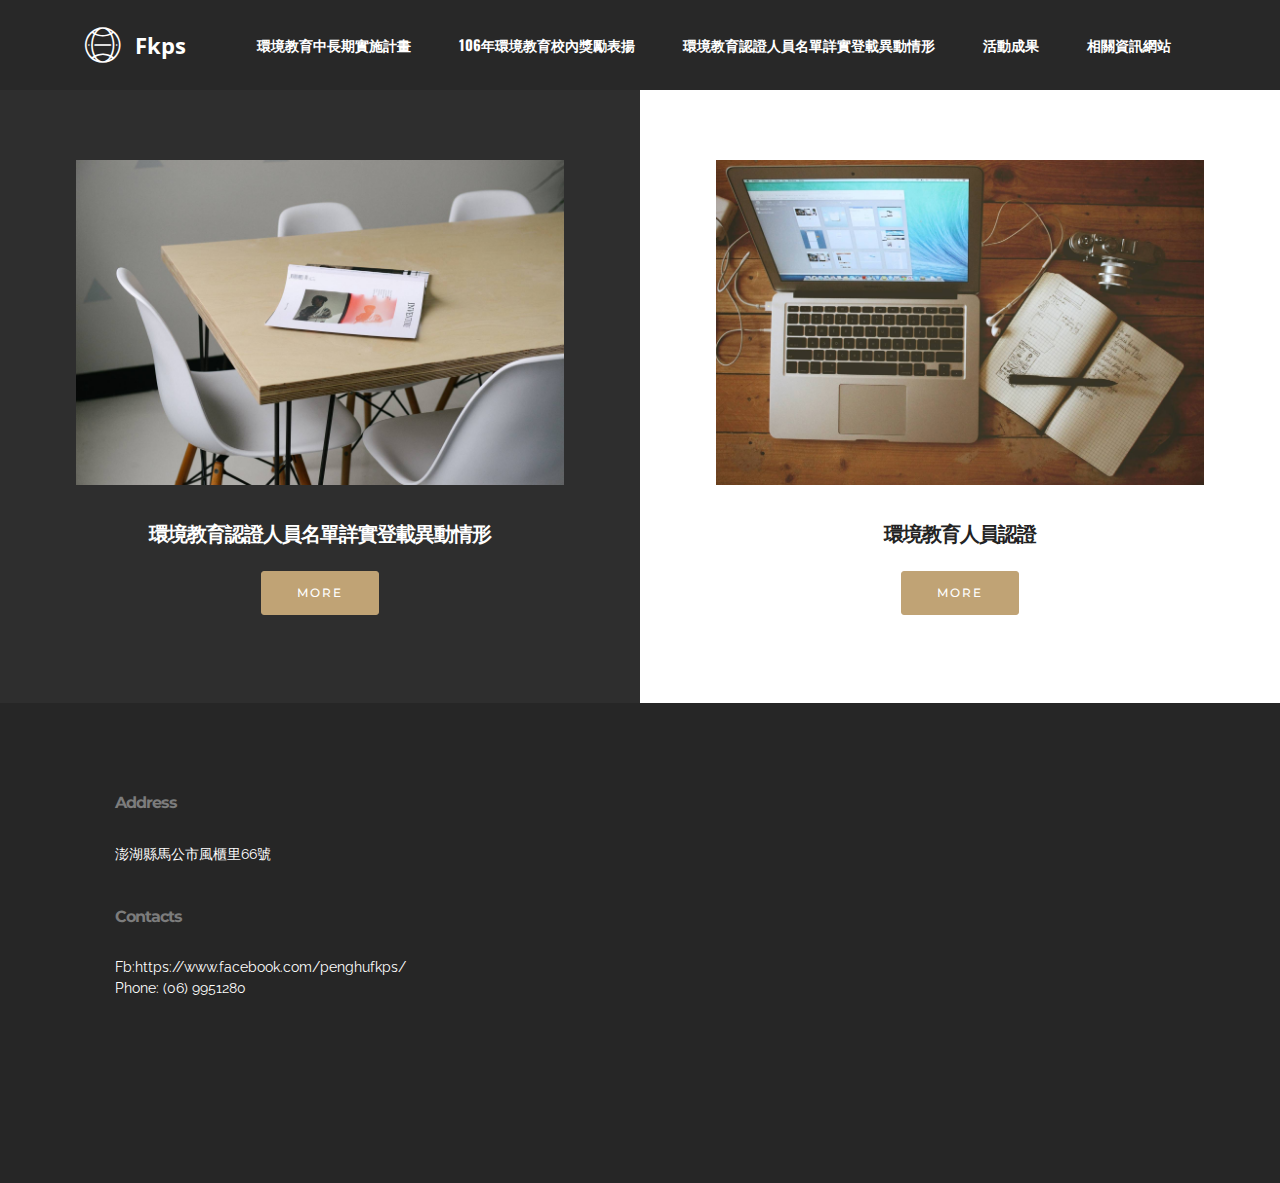
<file: page5.html>
<!DOCTYPE html>
<html>
<head>
  <!-- Site made with Mobirise Website Builder v4.3.0, https://mobirise.com -->
  <meta charset="UTF-8">
  <meta http-equiv="X-UA-Compatible" content="IE=edge">
  <meta name="generator" content="Mobirise v4.3.0, mobirise.com">
  <meta name="viewport" content="width=device-width, initial-scale=1">
  <link rel="shortcut icon" href="assets/images/mbr-favicon.png" type="image/x-icon">
  <meta name="description" content="Web Builder Description">
  <title>環境教育認證人員名單詳實登載異動情形</title>
  <link rel="stylesheet" href="assets/web/assets/mobirise-icons/mobirise-icons.css">
  <link rel="stylesheet" href="https://fonts.googleapis.com/css?family=Montserrat:400,700">
  <link rel="stylesheet" href="https://fonts.googleapis.com/css?family=Raleway:100,100i,200,200i,300,300i,400,400i,500,500i,600,600i,700,700i,800,800i,900,900i">
  <link rel="stylesheet" href="assets/bootstrap-material-design-font/css/material.css">
  <link rel="stylesheet" href="https://fonts.googleapis.com/css?family=Lora:400,700,400italic,700italic&subset=latin">
  <link rel="stylesheet" href="assets/tether/tether.min.css">
  <link rel="stylesheet" href="assets/bootstrap/css/bootstrap.min.css">
  <link rel="stylesheet" href="assets/dropdown/css/style.css">
  <link rel="stylesheet" href="assets/animate.css/animate.min.css">
  <link rel="stylesheet" href="assets/theme/css/style.css">
  <link rel="stylesheet" href="assets/mobirise/css/mbr-additional.css" type="text/css">
  
  
  
</head>
<body>
<section id="menu-19" data-rv-view="1579">

    <nav class="navbar navbar-dropdown navbar-fixed-top">
        <div class="container">

            <div class="mbr-table">
                <div class="mbr-table-cell">

                    <div class="navbar-brand">
                        <span class="navbar-logo"><span class="mbri-globe-2 mbr-iconfont mbr-iconfont-menu"></span></span>
                        <a class="navbar-caption" href="index.html">Fkps</a>
                    </div>

                </div>
                <div class="mbr-table-cell">

                    <button class="navbar-toggler pull-xs-right hidden-md-up" type="button" data-toggle="collapse" data-target="#exCollapsingNavbar">
                        <div class="hamburger-icon"></div>
                    </button>

                    <ul class="nav-dropdown collapse pull-xs-right nav navbar-nav navbar-toggleable-sm" id="exCollapsingNavbar"><li class="nav-item dropdown"><a class="nav-link link" href="page1.html" aria-expanded="false">環境教育中長期實施計畫</a></li><li class="nav-item"><a class="nav-link link" href="page3.html">106年環境教育校內獎勵表揚</a></li><li class="nav-item dropdown"><a class="nav-link link" href="page5.html" aria-expanded="false">環境教育認證人員名單詳實登載異動情形</a></li><li class="nav-item"><a class="nav-link link" href="page4.html">活動成果</a></li><li class="nav-item"><a class="nav-link link" href="page6.html">相關資訊網站</a></li></ul>
                    <button hidden="" class="navbar-toggler navbar-close" type="button" data-toggle="collapse" data-target="#exCollapsingNavbar">
                        <div class="close-icon"></div>
                    </button>

                </div>
            </div>

        </div>
    </nav>

</section>

<section class="engine"><a href="https://mobirise.co/h">how to make your own website for free</a></section><section class="mbr-cards mbr-section mbr-section-nopadding mbr-after-navbar" id="features1-1b" data-rv-view="1581" style="background-color: rgb(255, 255, 255);">

        

    <div class="mbr-cards-row row striped">

        <div class="mbr-cards-col col-xs-12 col-lg-6" style="padding-top: 160px; padding-bottom: 80px;">
            <div class="container">
                <div class="card cart-block">
                    <div class="card-img"><img src="assets/images/table0.jpg" class="card-img-top"></div>
                    <div class="card-block">
                        <h4 class="card-title">環境教育認證人員名單詳實登載異動情形</h4>
                        
                        
                        <div class="card-btn"><a href="https://drive.google.com/file/d/1F9CJ6pzr_aXAfP1fzkatdebWQSosMwKE/view?usp=sharing" class="btn btn-primary" target="_blank">MORE</a></div>
                    </div>
                </div>
            </div>
        </div>
        <div class="mbr-cards-col col-xs-12 col-lg-6" style="padding-top: 160px; padding-bottom: 80px;">
            <div class="container">
                <div class="card cart-block">
                    <div class="card-img"><img src="assets/images/desktop.jpg" class="card-img-top"></div>
                    <div class="card-block">
                        <h4 class="card-title">環境教育人員認證</h4>
                        
                        
                        <div class="card-btn"><a href="https://drive.google.com/file/d/1iKTO5DOyH2c-6vhb55rK3Yvxj9d8TQb-/view?usp=sharing" class="btn btn-primary" target="_blank">MORE</a></div>
                    </div>
                </div>
            </div>
        </div>
        
        
        
        
    </div>
</section>

<section class="mbr-section mbr-section-md-padding mbr-footer footer2" id="contacts2-1a" data-rv-view="1584" style="background-color: rgb(38, 38, 38); padding-top: 90px; padding-bottom: 90px;">
    
    <div class="container">
        <div class="row">
            <div class="mbr-footer-content col-xs-12 col-md-3">
                <p><strong>Address</strong><br>澎湖縣馬公市風櫃里66號<br><br><br>
<strong>Contacts</strong><br>
Fb:https://www.facebook.com/penghufkps/<br>
Phone: (06) 9951280<br><br></p>
            </div>
            <div class="mbr-footer-content col-xs-12 col-md-3"></div>
            <div class="col-xs-12 col-md-6">
                <div class="mbr-map"><iframe frameborder="0" style="border:0" src="https://www.google.com/maps/embed/v1/place?key=AIzaSyA0Dx_boXQiwvdz8sJHoYeZNVTdoWONYkU&amp;q=place_id:ChIJjTkjMptQbDQRIsXgkbqrwTc" allowfullscreen=""></iframe></div>
            </div>
        </div>
    </div>
</section>


  <script src="assets/web/assets/jquery/jquery.min.js"></script>
  <script src="assets/tether/tether.min.js"></script>
  <script src="assets/bootstrap/js/bootstrap.min.js"></script>
  <script src="assets/dropdown/js/script.min.js"></script>
  <script src="assets/touch-swipe/jquery.touch-swipe.min.js"></script>
  <script src="assets/viewport-checker/jquery.viewportchecker.js"></script>
  <script src="assets/smooth-scroll/smooth-scroll.js"></script>
  <script src="assets/theme/js/script.js"></script>
  
  
  <input name="animation" type="hidden">
  </body>
</html>
</file>
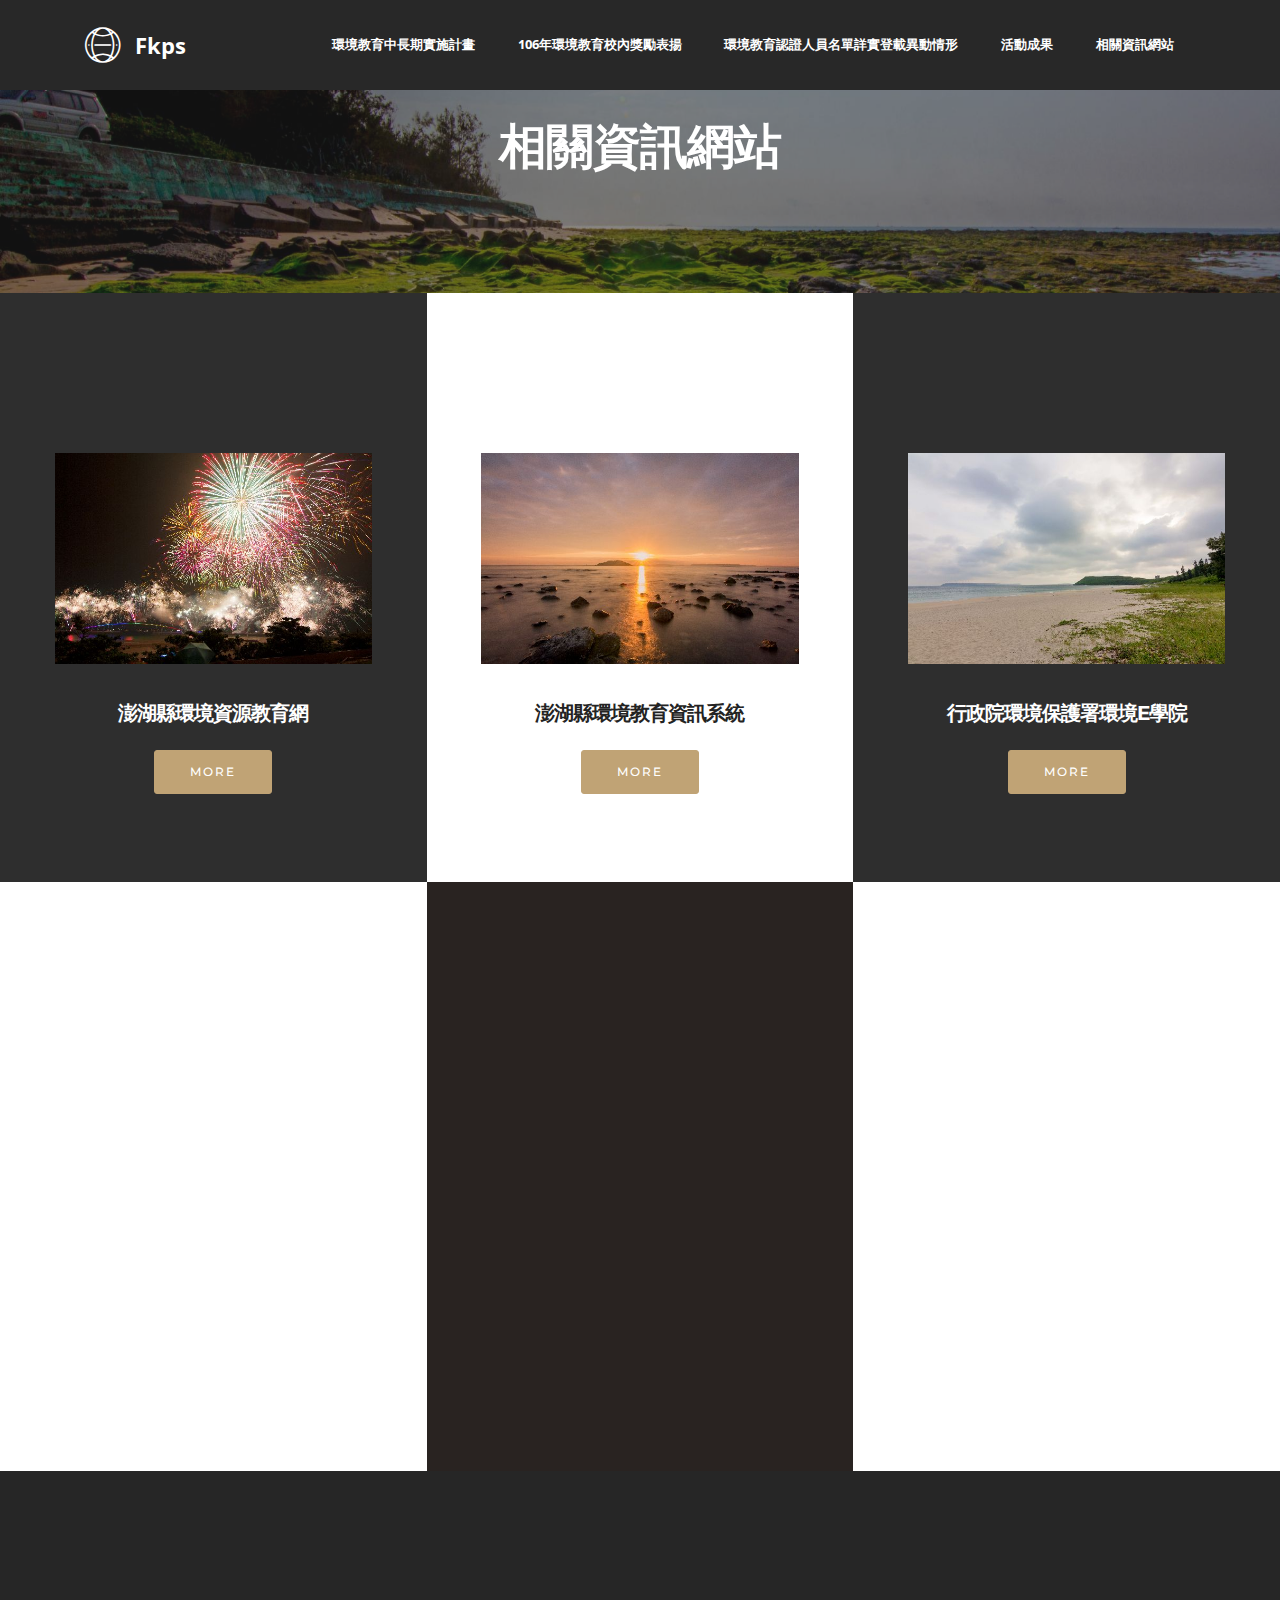
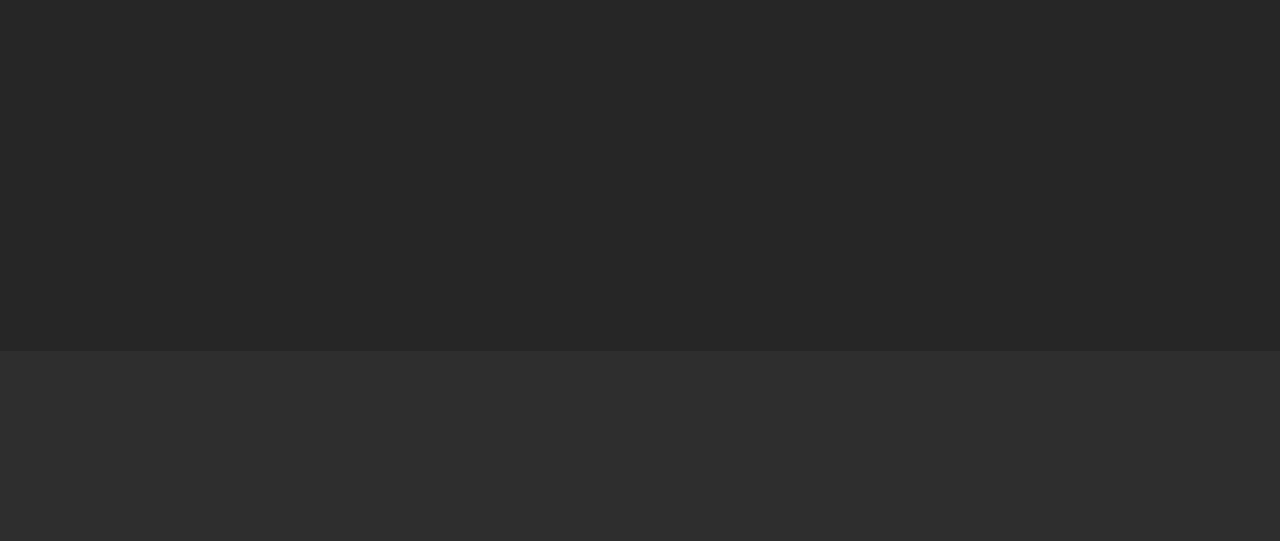
<file: page6.html>
<!DOCTYPE html>
<html>
<head>
  <!-- Site made with Mobirise Website Builder v4.3.0, https://mobirise.com -->
  <meta charset="UTF-8">
  <meta http-equiv="X-UA-Compatible" content="IE=edge">
  <meta name="generator" content="Mobirise v4.3.0, mobirise.com">
  <meta name="viewport" content="width=device-width, initial-scale=1">
  <link rel="shortcut icon" href="assets/images/mbr-favicon.png" type="image/x-icon">
  <meta name="description" content="">
  <title>Page 6</title>
  <link rel="stylesheet" href="assets/bootstrap-material-design-font/css/material.css">
  <link rel="stylesheet" href="assets/web/assets/mobirise-icons/mobirise-icons.css">
  <link rel="stylesheet" href="https://fonts.googleapis.com/css?family=Montserrat:400,700">
  <link rel="stylesheet" href="https://fonts.googleapis.com/css?family=Raleway:100,100i,200,200i,300,300i,400,400i,500,500i,600,600i,700,700i,800,800i,900,900i">
  <link rel="stylesheet" href="https://fonts.googleapis.com/css?family=Lora:400,700,400italic,700italic&subset=latin">
  <link rel="stylesheet" href="assets/tether/tether.min.css">
  <link rel="stylesheet" href="assets/bootstrap/css/bootstrap.min.css">
  <link rel="stylesheet" href="assets/dropdown/css/style.css">
  <link rel="stylesheet" href="assets/animate.css/animate.min.css">
  <link rel="stylesheet" href="assets/socicon/css/styles.css">
  <link rel="stylesheet" href="assets/theme/css/style.css">
  <link rel="stylesheet" href="assets/mobirise/css/mbr-additional.css" type="text/css">
  
  
  
</head>
<body>
<section id="menu-1c" data-rv-view="12">

    <nav class="navbar navbar-dropdown navbar-fixed-top">
        <div class="container">

            <div class="mbr-table">
                <div class="mbr-table-cell">

                    <div class="navbar-brand">
                        <span class="navbar-logo"><span class="mbri-globe-2 mbr-iconfont mbr-iconfont-menu"></span></span>
                        <a class="navbar-caption" href="index.html">Fkps</a>
                    </div>

                </div>
                <div class="mbr-table-cell">

                    <button class="navbar-toggler pull-xs-right hidden-md-up" type="button" data-toggle="collapse" data-target="#exCollapsingNavbar">
                        <div class="hamburger-icon"></div>
                    </button>

                    <ul class="nav-dropdown collapse pull-xs-right nav navbar-nav navbar-toggleable-sm" id="exCollapsingNavbar"><li class="nav-item dropdown"><a class="nav-link link" href="page1.html" aria-expanded="false">環境教育中長期實施計畫</a></li><li class="nav-item"><a class="nav-link link" href="page3.html">106年環境教育校內獎勵表揚</a></li><li class="nav-item dropdown"><a class="nav-link link" href="page5.html" aria-expanded="false">環境教育認證人員名單詳實登載異動情形</a></li><li class="nav-item"><a class="nav-link link" href="page4.html">活動成果</a></li><li class="nav-item"><a class="nav-link link" href="page6.html">相關資訊網站</a></li></ul>
                    <button hidden="" class="navbar-toggler navbar-close" type="button" data-toggle="collapse" data-target="#exCollapsingNavbar">
                        <div class="close-icon"></div>
                    </button>

                </div>
            </div>

        </div>
    </nav>

</section>

<section class="engine"><a href="https://mobirise.co/h">make a website</a></section><section class="mbr-section article mbr-parallax-background mbr-after-navbar" id="msg-box8-1j" data-rv-view="14" style="background-image: url(assets/images/img-3241-2000x1333.jpg); padding-top: 120px; padding-bottom: 120px;">

    <div class="mbr-overlay" style="opacity: 0.5; background-color: rgb(34, 34, 34);">
    </div>
    <div class="container">
        <div class="row">
            <div class="col-md-8 col-md-offset-2 text-xs-center">
                <h3 class="mbr-section-title display-2">相關資訊網站</h3>
                <div class="lead"></div>
                
            </div>
        </div>
    </div>

</section>

<section class="mbr-cards mbr-section mbr-section-nopadding" id="features1-1e" data-rv-view="17" style="background-color: rgb(255, 255, 255);">

        

    <div class="mbr-cards-row row striped">

        <div class="mbr-cards-col col-xs-12 col-lg-4" style="padding-top: 160px; padding-bottom: 80px;">
            <div class="container">
                <div class="card cart-block">
                    <div class="card-img"><img src="assets/images/img-1720-600x400.jpg" class="card-img-top"></div>
                    <div class="card-block">
                        <h4 class="card-title">澎湖縣環境資源教育網</h4>
                        
                        
                        <div class="card-btn"><a href="http://env.phc.edu.tw/" class="btn btn-primary">MORE</a> </div>
                    </div>
                </div>
            </div>
        </div>
        <div class="mbr-cards-col col-xs-12 col-lg-4" style="padding-top: 160px; padding-bottom: 80px;">
            <div class="container">
                <div class="card cart-block">
                    <div class="card-img"><img src="assets/images/img-2435-600x400.jpg" class="card-img-top"></div>
                    <div class="card-block">
                        <h4 class="card-title">澎湖縣環境教育資訊系統</h4>
                        
                        
                        <div class="card-btn"><a href="https://eeis.epa.gov.tw/front/" class="btn btn-primary">MORE</a></div>
                    </div>
                </div>
            </div>
        </div>
        <div class="mbr-cards-col col-xs-12 col-lg-4" style="padding-top: 160px; padding-bottom: 80px;">
            <div class="container">
                <div class="card cart-block">
                    <div class="card-img"><img src="assets/images/img-2211-600x400.jpg" class="card-img-top"></div>
                    <div class="card-block">
                        <h4 class="card-title">行政院環境保護署環境E學院</h4>
                        
                        
                        <div class="card-btn"><a href="https://eeis.epa.gov.tw/e-school/Index.aspx" class="btn btn-primary">MORE</a></div>
                    </div>
                </div>
            </div>
        </div>
        
        
        
    </div>
</section>

<section class="mbr-cards mbr-section mbr-section-nopadding" id="features1-1f" data-rv-view="20" style="background-color: rgb(41, 35, 33);">

        

    <div class="mbr-cards-row row striped">

        <div class="mbr-cards-col col-xs-12 col-lg-4" style="padding-top: 160px; padding-bottom: 80px;">
            <div class="container">
                <div class="card cart-block">
                    <div class="card-img"><img src="assets/images/img-3180-600x400.jpg" class="card-img-top"></div>
                    <div class="card-block">
                        <h4 class="card-title">行政院環境保護署</h4>
                        
                        
                        <div class="card-btn"><a href="https://www.epa.gov.tw/mp.asp?mp=epa" class="btn btn-primary">MORE</a> </div>
                    </div>
                </div>
            </div>
        </div>
        <div class="mbr-cards-col col-xs-12 col-lg-4" style="padding-top: 160px; padding-bottom: 80px;">
            <div class="container">
                <div class="card cart-block">
                    <div class="card-img"><img src="assets/images/img-9430-600x400.jpg" class="card-img-top"></div>
                    <div class="card-block">
                        <h4 class="card-title">&nbsp;教育部永續校園全球資訊網</h4>
                        
                        
                        <div class="card-btn"><a href="http://www.esdtaiwan.edu.tw/" class="btn btn-primary">MORE</a></div>
                    </div>
                </div>
            </div>
        </div>
        <div class="mbr-cards-col col-xs-12 col-lg-4" style="padding-top: 160px; padding-bottom: 80px;">
            <div class="container">
                <div class="card cart-block">
                    <div class="card-img"><img src="assets/images/img-8493-600x400.jpg" class="card-img-top"></div>
                    <div class="card-block">
                        <h4 class="card-title">台灣健康促進學校</h4>
                        
                        
                        <div class="card-btn"><a href="http://hpshome.hphe.ntnu.edu.tw/" class="btn btn-primary">MORE</a></div>
                    </div>
                </div>
            </div>
        </div>
        
        
        
    </div>
</section>

<section class="mbr-section mbr-section-md-padding mbr-footer footer2" id="contacts2-1h" data-rv-view="23" style="background-color: rgb(38, 38, 38); padding-top: 90px; padding-bottom: 90px;">
    
    <div class="container">
        <div class="row">
            <div class="mbr-footer-content col-xs-12 col-md-3">
                <p><strong>Address</strong><br>澎湖縣馬公市風櫃里66號<br><br><br>
<strong>Contacts</strong><br>
Fb:https://www.facebook.com/penghufkps/<br>
Phone: (06) 9951280<br><br></p>
            </div>
            <div class="mbr-footer-content col-xs-12 col-md-3"></div>
            <div class="col-xs-12 col-md-6">
                <div class="mbr-map"><iframe frameborder="0" style="border:0" src="https://www.google.com/maps/embed/v1/place?key=AIzaSyA0Dx_boXQiwvdz8sJHoYeZNVTdoWONYkU&amp;q=place_id:ChIJjTkjMptQbDQRIsXgkbqrwTc" allowfullscreen=""></iframe></div>
            </div>
        </div>
    </div>
</section>

<section class="mbr-section mbr-section-md-padding" id="social-buttons4-1i" data-rv-view="25" style="background-color: rgb(46, 46, 46); padding-top: 30px; padding-bottom: 30px;">
    
    <div class="container">
        <div class="row">
            <div class="col-md-8 col-md-offset-2 text-xs-center">
                <h3 class="mbr-section-title display-2">FOLLOW US</h3>
                <div> <a class="btn btn-social" title="Facebook" target="_blank" href="https://www.facebook.com/penghufkps/"><i class="socicon socicon-facebook"></i></a>  <a class="btn btn-social" title="YouTube" target="_blank" href="https://www.youtube.com/channel/UC69TV3DEhH7MbRbWVWJRkPA?view_as=subscriber"><i class="socicon socicon-youtube"></i></a>       </div>
            </div>
        </div>
    </div>
</section>


  <script src="assets/web/assets/jquery/jquery.min.js"></script>
  <script src="assets/tether/tether.min.js"></script>
  <script src="assets/bootstrap/js/bootstrap.min.js"></script>
  <script src="assets/smooth-scroll/smooth-scroll.js"></script>
  <script src="assets/dropdown/js/script.min.js"></script>
  <script src="assets/viewport-checker/jquery.viewportchecker.js"></script>
  <script src="assets/jarallax/jarallax.js"></script>
  <script src="assets/touch-swipe/jquery.touch-swipe.min.js"></script>
  <script src="assets/theme/js/script.js"></script>
  
  
  <input name="animation" type="hidden">
  </body>
</html>
</file>
<file: assets/bootstrap-material-design-font/css/material.css>
@font-face {
  font-family: 'Material-Design-Icons';
  src: url('../fonts/Material-Design-Icons.eot?3ocs8m');
  src: url('../fonts/Material-Design-Icons.eot?#iefix3ocs8m') format('embedded-opentype'), url('../fonts/Material-Design-Icons.woff?3ocs8m') format('woff'), url('../fonts/Material-Design-Icons.ttf?3ocs8m') format('truetype'), url('../fonts/Material-Design-Icons.svg?3ocs8m#Material-Design-Icons') format('svg');
  font-weight: normal;
  font-style: normal;
}
[class^="mdi-"],
[class*="mdi-"] {
  speak: none;
  display: inline-block;
  font-style: normal;
  font-variant:normal;
  font-weight:normal;
  /*font-size:24px;*/
  line-height:1;
  font-family:'Material-Design-Icons' !important;
  text-rendering: auto;
  
  -webkit-font-smoothing: antialiased;
  -moz-osx-font-smoothing: grayscale;
  -webkit-transform: translate(0, 0);
      -ms-transform: translate(0, 0);
          transform: translate(0, 0);
}
[class^="mdi-"]:before,
[class*="mdi-"]:before {
  display: inline-block;
  speak: none;
  text-decoration: inherit;
}
[class^="mdi-"].pull-left,
[class*="mdi-"].pull-left {
  margin-right: .3em;
}
[class^="mdi-"].pull-right,
[class*="mdi-"].pull-right {
  margin-left: .3em;
}
[class^="mdi-"].mdi-lg:before,
[class*="mdi-"].mdi-lg:before,
[class^="mdi-"].mdi-lg:after,
[class*="mdi-"].mdi-lg:after {
  font-size: 1.33333333em;
  line-height: 0.75em;
  vertical-align: -15%;
}
[class^="mdi-"].mdi-2x:before,
[class*="mdi-"].mdi-2x:before,
[class^="mdi-"].mdi-2x:after,
[class*="mdi-"].mdi-2x:after {
  font-size: 2em;
}
[class^="mdi-"].mdi-3x:before,
[class*="mdi-"].mdi-3x:before,
[class^="mdi-"].mdi-3x:after,
[class*="mdi-"].mdi-3x:after {
  font-size: 3em;
}
[class^="mdi-"].mdi-4x:before,
[class*="mdi-"].mdi-4x:before,
[class^="mdi-"].mdi-4x:after,
[class*="mdi-"].mdi-4x:after {
  font-size: 4em;
}
[class^="mdi-"].mdi-5x:before,
[class*="mdi-"].mdi-5x:before,
[class^="mdi-"].mdi-5x:after,
[class*="mdi-"].mdi-5x:after {
  font-size: 5em;
}
[class^="mdi-device-signal-cellular-"]:after,
[class^="mdi-device-battery-"]:after,
[class^="mdi-device-battery-charging-"]:after,
[class^="mdi-device-signal-cellular-connected-no-internet-"]:after,
[class^="mdi-device-signal-wifi-"]:after,
[class^="mdi-device-signal-wifi-statusbar-not-connected"]:after,
.mdi-device-network-wifi:after {
  opacity: .3;
  position: absolute;
  left: 0;
  top: 0;
  z-index: 1;
  display: inline-block;
  speak: none;
  text-decoration: inherit;
}
[class^="mdi-device-signal-cellular-"]:after {
  content: "\e758";
}
[class^="mdi-device-battery-"]:after {
  content: "\e735";
}
[class^="mdi-device-battery-charging-"]:after {
  content: "\e733";
}
[class^="mdi-device-signal-cellular-connected-no-internet-"]:after {
  content: "\e75d";
}
[class^="mdi-device-signal-wifi-"]:after,
.mdi-device-network-wifi:after {
  content: "\e765";
}
[class^="mdi-device-signal-wifi-statusbasr-not-connected"]:after {
  content: "\e8f7";
}
.mdi-device-signal-cellular-off:after,
.mdi-device-signal-cellular-null:after,
.mdi-device-signal-cellular-no-sim:after,
.mdi-device-signal-wifi-off:after,
.mdi-device-signal-wifi-4-bar:after,
.mdi-device-signal-cellular-4-bar:after,
.mdi-device-battery-alert:after,
.mdi-device-signal-cellular-connected-no-internet-4-bar:after,
.mdi-device-battery-std:after,
.mdi-device-battery-full .mdi-device-battery-unknown:after {
  content: "";
}
.mdi-fw {
  width: 1.28571429em;
  text-align: center;
}
.mdi-ul {
  padding-left: 0;
  margin-left: 2.14285714em;
  list-style-type: none;
}
.mdi-ul > li {
  position: relative;
}
.mdi-li {
  position: absolute;
  left: -2.14285714em;
  width: 2.14285714em;
  top: 0.14285714em;
  text-align: center;
}
.mdi-li.mdi-lg {
  left: -1.85714286em;
}
.mdi-border {
  padding: .2em .25em .15em;
  border: solid 0.08em #eeeeee;
  border-radius: .1em;
}
.mdi-spin {
  -webkit-animation: mdi-spin 2s infinite linear;
  animation: mdi-spin 2s infinite linear;
  -webkit-transform-origin: 50% 50%;
  -ms-transform-origin: 50% 50%;
      transform-origin: 50% 50%;
}
.mdi-pulse {
  -webkit-animation: mdi-spin 1s steps(8) infinite;
  animation: mdi-spin 1s steps(8) infinite;
  -webkit-transform-origin: 50% 50%;
  -ms-transform-origin: 50% 50%;
      transform-origin: 50% 50%;
}
@-webkit-keyframes mdi-spin {
  0% {
    -webkit-transform: rotate(0deg);
    transform: rotate(0deg);
  }
  100% {
    -webkit-transform: rotate(359deg);
    transform: rotate(359deg);
  }
}
@keyframes mdi-spin {
  0% {
    -webkit-transform: rotate(0deg);
    transform: rotate(0deg);
  }
  100% {
    -webkit-transform: rotate(359deg);
    transform: rotate(359deg);
  }
}
.mdi-rotate-90 {
  filter: progid:DXImageTransform.Microsoft.BasicImage(rotation=1);
  -webkit-transform: rotate(90deg);
  -ms-transform: rotate(90deg);
  transform: rotate(90deg);
}
.mdi-rotate-180 {
  filter: progid:DXImageTransform.Microsoft.BasicImage(rotation=2);
  -webkit-transform: rotate(180deg);
  -ms-transform: rotate(180deg);
  transform: rotate(180deg);
}
.mdi-rotate-270 {
  filter: progid:DXImageTransform.Microsoft.BasicImage(rotation=3);
  -webkit-transform: rotate(270deg);
  -ms-transform: rotate(270deg);
  transform: rotate(270deg);
}
.mdi-flip-horizontal {
  filter: progid:DXImageTransform.Microsoft.BasicImage(rotation=0, mirror=1);
  -webkit-transform: scale(-1, 1);
  -ms-transform: scale(-1, 1);
  transform: scale(-1, 1);
}
.mdi-flip-vertical {
  filter: progid:DXImageTransform.Microsoft.BasicImage(rotation=2, mirror=1);
  -webkit-transform: scale(1, -1);
  -ms-transform: scale(1, -1);
  transform: scale(1, -1);
}
:root .mdi-rotate-90,
:root .mdi-rotate-180,
:root .mdi-rotate-270,
:root .mdi-flip-horizontal,
:root .mdi-flip-vertical {
  -webkit-filter: none;
          filter: none;
}
.mdi-stack {
  position: relative;
  display: inline-block;
  width: 2em;
  height: 2em;
  line-height: 2em;
  vertical-align: middle;
}
.mdi-stack-1x,
.mdi-stack-2x {
  position: absolute;
  left: 0;
  width: 100%;
  text-align: center;
}
.mdi-stack-1x {
  line-height: inherit;
}
.mdi-stack-2x {
  font-size: 2em;
}
.mdi-inverse {
  color: #ffffff;
}
/* Start Icons */
.mdi-action-3d-rotation:before {
  content: "\e600";
}
.mdi-action-accessibility:before {
  content: "\e601";
}
.mdi-action-account-balance-wallet:before {
  content: "\e602";
}
.mdi-action-account-balance:before {
  content: "\e603";
}
.mdi-action-account-box:before {
  content: "\e604";
}
.mdi-action-account-child:before {
  content: "\e605";
}
.mdi-action-account-circle:before {
  content: "\e606";
}
.mdi-action-add-shopping-cart:before {
  content: "\e607";
}
.mdi-action-alarm-add:before {
  content: "\e608";
}
.mdi-action-alarm-off:before {
  content: "\e609";
}
.mdi-action-alarm-on:before {
  content: "\e60a";
}
.mdi-action-alarm:before {
  content: "\e60b";
}
.mdi-action-android:before {
  content: "\e60c";
}
.mdi-action-announcement:before {
  content: "\e60d";
}
.mdi-action-aspect-ratio:before {
  content: "\e60e";
}
.mdi-action-assessment:before {
  content: "\e60f";
}
.mdi-action-assignment-ind:before {
  content: "\e610";
}
.mdi-action-assignment-late:before {
  content: "\e611";
}
.mdi-action-assignment-return:before {
  content: "\e612";
}
.mdi-action-assignment-returned:before {
  content: "\e613";
}
.mdi-action-assignment-turned-in:before {
  content: "\e614";
}
.mdi-action-assignment:before {
  content: "\e615";
}
.mdi-action-autorenew:before {
  content: "\e616";
}
.mdi-action-backup:before {
  content: "\e617";
}
.mdi-action-book:before {
  content: "\e618";
}
.mdi-action-bookmark-outline:before {
  content: "\e619";
}
.mdi-action-bookmark:before {
  content: "\e61a";
}
.mdi-action-bug-report:before {
  content: "\e61b";
}
.mdi-action-cached:before {
  content: "\e61c";
}
.mdi-action-check-circle:before {
  content: "\e61d";
}
.mdi-action-class:before {
  content: "\e61e";
}
.mdi-action-credit-card:before {
  content: "\e61f";
}
.mdi-action-dashboard:before {
  content: "\e620";
}
.mdi-action-delete:before {
  content: "\e621";
}
.mdi-action-description:before {
  content: "\e622";
}
.mdi-action-dns:before {
  content: "\e623";
}
.mdi-action-done-all:before {
  content: "\e624";
}
.mdi-action-done:before {
  content: "\e625";
}
.mdi-action-event:before {
  content: "\e626";
}
.mdi-action-exit-to-app:before {
  content: "\e627";
}
.mdi-action-explore:before {
  content: "\e628";
}
.mdi-action-extension:before {
  content: "\e629";
}
.mdi-action-face-unlock:before {
  content: "\e62a";
}
.mdi-action-favorite-outline:before {
  content: "\e62b";
}
.mdi-action-favorite:before {
  content: "\e62c";
}
.mdi-action-find-in-page:before {
  content: "\e62d";
}
.mdi-action-find-replace:before {
  content: "\e62e";
}
.mdi-action-flip-to-back:before {
  content: "\e62f";
}
.mdi-action-flip-to-front:before {
  content: "\e630";
}
.mdi-action-get-app:before {
  content: "\e631";
}
.mdi-action-grade:before {
  content: "\e632";
}
.mdi-action-group-work:before {
  content: "\e633";
}
.mdi-action-help:before {
  content: "\e634";
}
.mdi-action-highlight-remove:before {
  content: "\e635";
}
.mdi-action-history:before {
  content: "\e636";
}
.mdi-action-home:before {
  content: "\e637";
}
.mdi-action-https:before {
  content: "\e638";
}
.mdi-action-info-outline:before {
  content: "\e639";
}
.mdi-action-info:before {
  content: "\e63a";
}
.mdi-action-input:before {
  content: "\e63b";
}
.mdi-action-invert-colors:before {
  content: "\e63c";
}
.mdi-action-label-outline:before {
  content: "\e63d";
}
.mdi-action-label:before {
  content: "\e63e";
}
.mdi-action-language:before {
  content: "\e63f";
}
.mdi-action-launch:before {
  content: "\e640";
}
.mdi-action-list:before {
  content: "\e641";
}
.mdi-action-lock-open:before {
  content: "\e642";
}
.mdi-action-lock-outline:before {
  content: "\e643";
}
.mdi-action-lock:before {
  content: "\e644";
}
.mdi-action-loyalty:before {
  content: "\e645";
}
.mdi-action-markunread-mailbox:before {
  content: "\e646";
}
.mdi-action-note-add:before {
  content: "\e647";
}
.mdi-action-open-in-browser:before {
  content: "\e648";
}
.mdi-action-open-in-new:before {
  content: "\e649";
}
.mdi-action-open-with:before {
  content: "\e64a";
}
.mdi-action-pageview:before {
  content: "\e64b";
}
.mdi-action-payment:before {
  content: "\e64c";
}
.mdi-action-perm-camera-mic:before {
  content: "\e64d";
}
.mdi-action-perm-contact-cal:before {
  content: "\e64e";
}
.mdi-action-perm-data-setting:before {
  content: "\e64f";
}
.mdi-action-perm-device-info:before {
  content: "\e650";
}
.mdi-action-perm-identity:before {
  content: "\e651";
}
.mdi-action-perm-media:before {
  content: "\e652";
}
.mdi-action-perm-phone-msg:before {
  content: "\e653";
}
.mdi-action-perm-scan-wifi:before {
  content: "\e654";
}
.mdi-action-picture-in-picture:before {
  content: "\e655";
}
.mdi-action-polymer:before {
  content: "\e656";
}
.mdi-action-print:before {
  content: "\e657";
}
.mdi-action-query-builder:before {
  content: "\e658";
}
.mdi-action-question-answer:before {
  content: "\e659";
}
.mdi-action-receipt:before {
  content: "\e65a";
}
.mdi-action-redeem:before {
  content: "\e65b";
}
.mdi-action-reorder:before {
  content: "\e65c";
}
.mdi-action-report-problem:before {
  content: "\e65d";
}
.mdi-action-restore:before {
  content: "\e65e";
}
.mdi-action-room:before {
  content: "\e65f";
}
.mdi-action-schedule:before {
  content: "\e660";
}
.mdi-action-search:before {
  content: "\e661";
}
.mdi-action-settings-applications:before {
  content: "\e662";
}
.mdi-action-settings-backup-restore:before {
  content: "\e663";
}
.mdi-action-settings-bluetooth:before {
  content: "\e664";
}
.mdi-action-settings-cell:before {
  content: "\e665";
}
.mdi-action-settings-display:before {
  content: "\e666";
}
.mdi-action-settings-ethernet:before {
  content: "\e667";
}
.mdi-action-settings-input-antenna:before {
  content: "\e668";
}
.mdi-action-settings-input-component:before {
  content: "\e669";
}
.mdi-action-settings-input-composite:before {
  content: "\e66a";
}
.mdi-action-settings-input-hdmi:before {
  content: "\e66b";
}
.mdi-action-settings-input-svideo:before {
  content: "\e66c";
}
.mdi-action-settings-overscan:before {
  content: "\e66d";
}
.mdi-action-settings-phone:before {
  content: "\e66e";
}
.mdi-action-settings-power:before {
  content: "\e66f";
}
.mdi-action-settings-remote:before {
  content: "\e670";
}
.mdi-action-settings-voice:before {
  content: "\e671";
}
.mdi-action-settings:before {
  content: "\e672";
}
.mdi-action-shop-two:before {
  content: "\e673";
}
.mdi-action-shop:before {
  content: "\e674";
}
.mdi-action-shopping-basket:before {
  content: "\e675";
}
.mdi-action-shopping-cart:before {
  content: "\e676";
}
.mdi-action-speaker-notes:before {
  content: "\e677";
}
.mdi-action-spellcheck:before {
  content: "\e678";
}
.mdi-action-star-rate:before {
  content: "\e679";
}
.mdi-action-stars:before {
  content: "\e67a";
}
.mdi-action-store:before {
  content: "\e67b";
}
.mdi-action-subject:before {
  content: "\e67c";
}
.mdi-action-supervisor-account:before {
  content: "\e67d";
}
.mdi-action-swap-horiz:before {
  content: "\e67e";
}
.mdi-action-swap-vert-circle:before {
  content: "\e67f";
}
.mdi-action-swap-vert:before {
  content: "\e680";
}
.mdi-action-system-update-tv:before {
  content: "\e681";
}
.mdi-action-tab-unselected:before {
  content: "\e682";
}
.mdi-action-tab:before {
  content: "\e683";
}
.mdi-action-theaters:before {
  content: "\e684";
}
.mdi-action-thumb-down:before {
  content: "\e685";
}
.mdi-action-thumb-up:before {
  content: "\e686";
}
.mdi-action-thumbs-up-down:before {
  content: "\e687";
}
.mdi-action-toc:before {
  content: "\e688";
}
.mdi-action-today:before {
  content: "\e689";
}
.mdi-action-track-changes:before {
  content: "\e68a";
}
.mdi-action-translate:before {
  content: "\e68b";
}
.mdi-action-trending-down:before {
  content: "\e68c";
}
.mdi-action-trending-neutral:before {
  content: "\e68d";
}
.mdi-action-trending-up:before {
  content: "\e68e";
}
.mdi-action-turned-in-not:before {
  content: "\e68f";
}
.mdi-action-turned-in:before {
  content: "\e690";
}
.mdi-action-verified-user:before {
  content: "\e691";
}
.mdi-action-view-agenda:before {
  content: "\e692";
}
.mdi-action-view-array:before {
  content: "\e693";
}
.mdi-action-view-carousel:before {
  content: "\e694";
}
.mdi-action-view-column:before {
  content: "\e695";
}
.mdi-action-view-day:before {
  content: "\e696";
}
.mdi-action-view-headline:before {
  content: "\e697";
}
.mdi-action-view-list:before {
  content: "\e698";
}
.mdi-action-view-module:before {
  content: "\e699";
}
.mdi-action-view-quilt:before {
  content: "\e69a";
}
.mdi-action-view-stream:before {
  content: "\e69b";
}
.mdi-action-view-week:before {
  content: "\e69c";
}
.mdi-action-visibility-off:before {
  content: "\e69d";
}
.mdi-action-visibility:before {
  content: "\e69e";
}
.mdi-action-wallet-giftcard:before {
  content: "\e69f";
}
.mdi-action-wallet-membership:before {
  content: "\e6a0";
}
.mdi-action-wallet-travel:before {
  content: "\e6a1";
}
.mdi-action-work:before {
  content: "\e6a2";
}
.mdi-alert-error:before {
  content: "\e6a3";
}
.mdi-alert-warning:before {
  content: "\e6a4";
}
.mdi-av-album:before {
  content: "\e6a5";
}
.mdi-av-closed-caption:before {
  content: "\e6a6";
}
.mdi-av-equalizer:before {
  content: "\e6a7";
}
.mdi-av-explicit:before {
  content: "\e6a8";
}
.mdi-av-fast-forward:before {
  content: "\e6a9";
}
.mdi-av-fast-rewind:before {
  content: "\e6aa";
}
.mdi-av-games:before {
  content: "\e6ab";
}
.mdi-av-hearing:before {
  content: "\e6ac";
}
.mdi-av-high-quality:before {
  content: "\e6ad";
}
.mdi-av-loop:before {
  content: "\e6ae";
}
.mdi-av-mic-none:before {
  content: "\e6af";
}
.mdi-av-mic-off:before {
  content: "\e6b0";
}
.mdi-av-mic:before {
  content: "\e6b1";
}
.mdi-av-movie:before {
  content: "\e6b2";
}
.mdi-av-my-library-add:before {
  content: "\e6b3";
}
.mdi-av-my-library-books:before {
  content: "\e6b4";
}
.mdi-av-my-library-music:before {
  content: "\e6b5";
}
.mdi-av-new-releases:before {
  content: "\e6b6";
}
.mdi-av-not-interested:before {
  content: "\e6b7";
}
.mdi-av-pause-circle-fill:before {
  content: "\e6b8";
}
.mdi-av-pause-circle-outline:before {
  content: "\e6b9";
}
.mdi-av-pause:before {
  content: "\e6ba";
}
.mdi-av-play-arrow:before {
  content: "\e6bb";
}
.mdi-av-play-circle-fill:before {
  content: "\e6bc";
}
.mdi-av-play-circle-outline:before {
  content: "\e6bd";
}
.mdi-av-play-shopping-bag:before {
  content: "\e6be";
}
.mdi-av-playlist-add:before {
  content: "\e6bf";
}
.mdi-av-queue-music:before {
  content: "\e6c0";
}
.mdi-av-queue:before {
  content: "\e6c1";
}
.mdi-av-radio:before {
  content: "\e6c2";
}
.mdi-av-recent-actors:before {
  content: "\e6c3";
}
.mdi-av-repeat-one:before {
  content: "\e6c4";
}
.mdi-av-repeat:before {
  content: "\e6c5";
}
.mdi-av-replay:before {
  content: "\e6c6";
}
.mdi-av-shuffle:before {
  content: "\e6c7";
}
.mdi-av-skip-next:before {
  content: "\e6c8";
}
.mdi-av-skip-previous:before {
  content: "\e6c9";
}
.mdi-av-snooze:before {
  content: "\e6ca";
}
.mdi-av-stop:before {
  content: "\e6cb";
}
.mdi-av-subtitles:before {
  content: "\e6cc";
}
.mdi-av-surround-sound:before {
  content: "\e6cd";
}
.mdi-av-timer:before {
  content: "\e6ce";
}
.mdi-av-video-collection:before {
  content: "\e6cf";
}
.mdi-av-videocam-off:before {
  content: "\e6d0";
}
.mdi-av-videocam:before {
  content: "\e6d1";
}
.mdi-av-volume-down:before {
  content: "\e6d2";
}
.mdi-av-volume-mute:before {
  content: "\e6d3";
}
.mdi-av-volume-off:before {
  content: "\e6d4";
}
.mdi-av-volume-up:before {
  content: "\e6d5";
}
.mdi-av-web:before {
  content: "\e6d6";
}
.mdi-communication-business:before {
  content: "\e6d7";
}
.mdi-communication-call-end:before {
  content: "\e6d8";
}
.mdi-communication-call-made:before {
  content: "\e6d9";
}
.mdi-communication-call-merge:before {
  content: "\e6da";
}
.mdi-communication-call-missed:before {
  content: "\e6db";
}
.mdi-communication-call-received:before {
  content: "\e6dc";
}
.mdi-communication-call-split:before {
  content: "\e6dd";
}
.mdi-communication-call:before {
  content: "\e6de";
}
.mdi-communication-chat:before {
  content: "\e6df";
}
.mdi-communication-clear-all:before {
  content: "\e6e0";
}
.mdi-communication-comment:before {
  content: "\e6e1";
}
.mdi-communication-contacts:before {
  content: "\e6e2";
}
.mdi-communication-dialer-sip:before {
  content: "\e6e3";
}
.mdi-communication-dialpad:before {
  content: "\e6e4";
}
.mdi-communication-dnd-on:before {
  content: "\e6e5";
}
.mdi-communication-email:before {
  content: "\e6e6";
}
.mdi-communication-forum:before {
  content: "\e6e7";
}
.mdi-communication-import-export:before {
  content: "\e6e8";
}
.mdi-communication-invert-colors-off:before {
  content: "\e6e9";
}
.mdi-communication-invert-colors-on:before {
  content: "\e6ea";
}
.mdi-communication-live-help:before {
  content: "\e6eb";
}
.mdi-communication-location-off:before {
  content: "\e6ec";
}
.mdi-communication-location-on:before {
  content: "\e6ed";
}
.mdi-communication-message:before {
  content: "\e6ee";
}
.mdi-communication-messenger:before {
  content: "\e6ef";
}
.mdi-communication-no-sim:before {
  content: "\e6f0";
}
.mdi-communication-phone:before {
  content: "\e6f1";
}
.mdi-communication-portable-wifi-off:before {
  content: "\e6f2";
}
.mdi-communication-quick-contacts-dialer:before {
  content: "\e6f3";
}
.mdi-communication-quick-contacts-mail:before {
  content: "\e6f4";
}
.mdi-communication-ring-volume:before {
  content: "\e6f5";
}
.mdi-communication-stay-current-landscape:before {
  content: "\e6f6";
}
.mdi-communication-stay-current-portrait:before {
  content: "\e6f7";
}
.mdi-communication-stay-primary-landscape:before {
  content: "\e6f8";
}
.mdi-communication-stay-primary-portrait:before {
  content: "\e6f9";
}
.mdi-communication-swap-calls:before {
  content: "\e6fa";
}
.mdi-communication-textsms:before {
  content: "\e6fb";
}
.mdi-communication-voicemail:before {
  content: "\e6fc";
}
.mdi-communication-vpn-key:before {
  content: "\e6fd";
}
.mdi-content-add-box:before {
  content: "\e6fe";
}
.mdi-content-add-circle-outline:before {
  content: "\e6ff";
}
.mdi-content-add-circle:before {
  content: "\e700";
}
.mdi-content-add:before {
  content: "\e701";
}
.mdi-content-archive:before {
  content: "\e702";
}
.mdi-content-backspace:before {
  content: "\e703";
}
.mdi-content-block:before {
  content: "\e704";
}
.mdi-content-clear:before {
  content: "\e705";
}
.mdi-content-content-copy:before {
  content: "\e706";
}
.mdi-content-content-cut:before {
  content: "\e707";
}
.mdi-content-content-paste:before {
  content: "\e708";
}
.mdi-content-create:before {
  content: "\e709";
}
.mdi-content-drafts:before {
  content: "\e70a";
}
.mdi-content-filter-list:before {
  content: "\e70b";
}
.mdi-content-flag:before {
  content: "\e70c";
}
.mdi-content-forward:before {
  content: "\e70d";
}
.mdi-content-gesture:before {
  content: "\e70e";
}
.mdi-content-inbox:before {
  content: "\e70f";
}
.mdi-content-link:before {
  content: "\e710";
}
.mdi-content-mail:before {
  content: "\e711";
}
.mdi-content-markunread:before {
  content: "\e712";
}
.mdi-content-redo:before {
  content: "\e713";
}
.mdi-content-remove-circle-outline:before {
  content: "\e714";
}
.mdi-content-remove-circle:before {
  content: "\e715";
}
.mdi-content-remove:before {
  content: "\e716";
}
.mdi-content-reply-all:before {
  content: "\e717";
}
.mdi-content-reply:before {
  content: "\e718";
}
.mdi-content-report:before {
  content: "\e719";
}
.mdi-content-save:before {
  content: "\e71a";
}
.mdi-content-select-all:before {
  content: "\e71b";
}
.mdi-content-send:before {
  content: "\e71c";
}
.mdi-content-sort:before {
  content: "\e71d";
}
.mdi-content-text-format:before {
  content: "\e71e";
}
.mdi-content-undo:before {
  content: "\e71f";
}
.mdi-editor-attach-file:before {
  content: "\e776";
}
.mdi-editor-attach-money:before {
  content: "\e777";
}
.mdi-editor-border-all:before {
  content: "\e778";
}
.mdi-editor-border-bottom:before {
  content: "\e779";
}
.mdi-editor-border-clear:before {
  content: "\e77a";
}
.mdi-editor-border-color:before {
  content: "\e77b";
}
.mdi-editor-border-horizontal:before {
  content: "\e77c";
}
.mdi-editor-border-inner:before {
  content: "\e77d";
}
.mdi-editor-border-left:before {
  content: "\e77e";
}
.mdi-editor-border-outer:before {
  content: "\e77f";
}
.mdi-editor-border-right:before {
  content: "\e780";
}
.mdi-editor-border-style:before {
  content: "\e781";
}
.mdi-editor-border-top:before {
  content: "\e782";
}
.mdi-editor-border-vertical:before {
  content: "\e783";
}
.mdi-editor-format-align-center:before {
  content: "\e784";
}
.mdi-editor-format-align-justify:before {
  content: "\e785";
}
.mdi-editor-format-align-left:before {
  content: "\e786";
}
.mdi-editor-format-align-right:before {
  content: "\e787";
}
.mdi-editor-format-bold:before {
  content: "\e788";
}
.mdi-editor-format-clear:before {
  content: "\e789";
}
.mdi-editor-format-color-fill:before {
  content: "\e78a";
}
.mdi-editor-format-color-reset:before {
  content: "\e78b";
}
.mdi-editor-format-color-text:before {
  content: "\e78c";
}
.mdi-editor-format-indent-decrease:before {
  content: "\e78d";
}
.mdi-editor-format-indent-increase:before {
  content: "\e78e";
}
.mdi-editor-format-italic:before {
  content: "\e78f";
}
.mdi-editor-format-line-spacing:before {
  content: "\e790";
}
.mdi-editor-format-list-bulleted:before {
  content: "\e791";
}
.mdi-editor-format-list-numbered:before {
  content: "\e792";
}
.mdi-editor-format-paint:before {
  content: "\e793";
}
.mdi-editor-format-quote:before {
  content: "\e794";
}
.mdi-editor-format-size:before {
  content: "\e795";
}
.mdi-editor-format-strikethrough:before {
  content: "\e796";
}
.mdi-editor-format-textdirection-l-to-r:before {
  content: "\e797";
}
.mdi-editor-format-textdirection-r-to-l:before {
  content: "\e798";
}
.mdi-editor-format-underline:before {
  content: "\e799";
}
.mdi-editor-functions:before {
  content: "\e79a";
}
.mdi-editor-insert-chart:before {
  content: "\e79b";
}
.mdi-editor-insert-comment:before {
  content: "\e79c";
}
.mdi-editor-insert-drive-file:before {
  content: "\e79d";
}
.mdi-editor-insert-emoticon:before {
  content: "\e79e";
}
.mdi-editor-insert-invitation:before {
  content: "\e79f";
}
.mdi-editor-insert-link:before {
  content: "\e7a0";
}
.mdi-editor-insert-photo:before {
  content: "\e7a1";
}
.mdi-editor-merge-type:before {
  content: "\e7a2";
}
.mdi-editor-mode-comment:before {
  content: "\e7a3";
}
.mdi-editor-mode-edit:before {
  content: "\e7a4";
}
.mdi-editor-publish:before {
  content: "\e7a5";
}
.mdi-editor-vertical-align-bottom:before {
  content: "\e7a6";
}
.mdi-editor-vertical-align-center:before {
  content: "\e7a7";
}
.mdi-editor-vertical-align-top:before {
  content: "\e7a8";
}
.mdi-editor-wrap-text:before {
  content: "\e7a9";
}
.mdi-file-attachment:before {
  content: "\e7aa";
}
.mdi-file-cloud-circle:before {
  content: "\e7ab";
}
.mdi-file-cloud-done:before {
  content: "\e7ac";
}
.mdi-file-cloud-download:before {
  content: "\e7ad";
}
.mdi-file-cloud-off:before {
  content: "\e7ae";
}
.mdi-file-cloud-queue:before {
  content: "\e7af";
}
.mdi-file-cloud-upload:before {
  content: "\e7b0";
}
.mdi-file-cloud:before {
  content: "\e7b1";
}
.mdi-file-file-download:before {
  content: "\e7b2";
}
.mdi-file-file-upload:before {
  content: "\e7b3";
}
.mdi-file-folder-open:before {
  content: "\e7b4";
}
.mdi-file-folder-shared:before {
  content: "\e7b5";
}
.mdi-file-folder:before {
  content: "\e7b6";
}
.mdi-device-access-alarm:before {
  content: "\e720";
}
.mdi-device-access-alarms:before {
  content: "\e721";
}
.mdi-device-access-time:before {
  content: "\e722";
}
.mdi-device-add-alarm:before {
  content: "\e723";
}
.mdi-device-airplanemode-off:before {
  content: "\e724";
}
.mdi-device-airplanemode-on:before {
  content: "\e725";
}
.mdi-device-battery-20:before {
  content: "\e726";
}
.mdi-device-battery-30:before {
  content: "\e727";
}
.mdi-device-battery-50:before {
  content: "\e728";
}
.mdi-device-battery-60:before {
  content: "\e729";
}
.mdi-device-battery-80:before {
  content: "\e72a";
}
.mdi-device-battery-90:before {
  content: "\e72b";
}
.mdi-device-battery-alert:before {
  content: "\e72c";
}
.mdi-device-battery-charging-20:before {
  content: "\e72d";
}
.mdi-device-battery-charging-30:before {
  content: "\e72e";
}
.mdi-device-battery-charging-50:before {
  content: "\e72f";
}
.mdi-device-battery-charging-60:before {
  content: "\e730";
}
.mdi-device-battery-charging-80:before {
  content: "\e731";
}
.mdi-device-battery-charging-90:before {
  content: "\e732";
}
.mdi-device-battery-charging-full:before {
  content: "\e733";
}
.mdi-device-battery-full:before {
  content: "\e734";
}
.mdi-device-battery-std:before {
  content: "\e735";
}
.mdi-device-battery-unknown:before {
  content: "\e736";
}
.mdi-device-bluetooth-connected:before {
  content: "\e737";
}
.mdi-device-bluetooth-disabled:before {
  content: "\e738";
}
.mdi-device-bluetooth-searching:before {
  content: "\e739";
}
.mdi-device-bluetooth:before {
  content: "\e73a";
}
.mdi-device-brightness-auto:before {
  content: "\e73b";
}
.mdi-device-brightness-high:before {
  content: "\e73c";
}
.mdi-device-brightness-low:before {
  content: "\e73d";
}
.mdi-device-brightness-medium:before {
  content: "\e73e";
}
.mdi-device-data-usage:before {
  content: "\e73f";
}
.mdi-device-developer-mode:before {
  content: "\e740";
}
.mdi-device-devices:before {
  content: "\e741";
}
.mdi-device-dvr:before {
  content: "\e742";
}
.mdi-device-gps-fixed:before {
  content: "\e743";
}
.mdi-device-gps-not-fixed:before {
  content: "\e744";
}
.mdi-device-gps-off:before {
  content: "\e745";
}
.mdi-device-location-disabled:before {
  content: "\e746";
}
.mdi-device-location-searching:before {
  content: "\e747";
}
.mdi-device-multitrack-audio:before {
  content: "\e748";
}
.mdi-device-network-cell:before {
  content: "\e749";
}
.mdi-device-network-wifi:before {
  content: "\e74a";
}
.mdi-device-nfc:before {
  content: "\e74b";
}
.mdi-device-now-wallpaper:before {
  content: "\e74c";
}
.mdi-device-now-widgets:before {
  content: "\e74d";
}
.mdi-device-screen-lock-landscape:before {
  content: "\e74e";
}
.mdi-device-screen-lock-portrait:before {
  content: "\e74f";
}
.mdi-device-screen-lock-rotation:before {
  content: "\e750";
}
.mdi-device-screen-rotation:before {
  content: "\e751";
}
.mdi-device-sd-storage:before {
  content: "\e752";
}
.mdi-device-settings-system-daydream:before {
  content: "\e753";
}
.mdi-device-signal-cellular-0-bar:before {
  content: "\e754";
}
.mdi-device-signal-cellular-1-bar:before {
  content: "\e755";
}
.mdi-device-signal-cellular-2-bar:before {
  content: "\e756";
}
.mdi-device-signal-cellular-3-bar:before {
  content: "\e757";
}
.mdi-device-signal-cellular-4-bar:before {
  content: "\e758";
}
.mdi-signal-wifi-statusbar-connected-no-internet-after:before {
  content: "\e8f6";
}
.mdi-device-signal-cellular-connected-no-internet-0-bar:before {
  content: "\e759";
}
.mdi-device-signal-cellular-connected-no-internet-1-bar:before {
  content: "\e75a";
}
.mdi-device-signal-cellular-connected-no-internet-2-bar:before {
  content: "\e75b";
}
.mdi-device-signal-cellular-connected-no-internet-3-bar:before {
  content: "\e75c";
}
.mdi-device-signal-cellular-connected-no-internet-4-bar:before {
  content: "\e75d";
}
.mdi-device-signal-cellular-no-sim:before {
  content: "\e75e";
}
.mdi-device-signal-cellular-null:before {
  content: "\e75f";
}
.mdi-device-signal-cellular-off:before {
  content: "\e760";
}
.mdi-device-signal-wifi-0-bar:before {
  content: "\e761";
}
.mdi-device-signal-wifi-1-bar:before {
  content: "\e762";
}
.mdi-device-signal-wifi-2-bar:before {
  content: "\e763";
}
.mdi-device-signal-wifi-3-bar:before {
  content: "\e764";
}
.mdi-device-signal-wifi-4-bar:before {
  content: "\e765";
}
.mdi-device-signal-wifi-off:before {
  content: "\e766";
}
.mdi-device-signal-wifi-statusbar-1-bar:before {
  content: "\e767";
}
.mdi-device-signal-wifi-statusbar-2-bar:before {
  content: "\e768";
}
.mdi-device-signal-wifi-statusbar-3-bar:before {
  content: "\e769";
}
.mdi-device-signal-wifi-statusbar-4-bar:before {
  content: "\e76a";
}
.mdi-device-signal-wifi-statusbar-connected-no-internet-:before {
  content: "\e76b";
}
.mdi-device-signal-wifi-statusbar-connected-no-internet:before {
  content: "\e76f";
}
.mdi-device-signal-wifi-statusbar-connected-no-internet-2:before {
  content: "\e76c";
}
.mdi-device-signal-wifi-statusbar-connected-no-internet-3:before {
  content: "\e76d";
}
.mdi-device-signal-wifi-statusbar-connected-no-internet-4:before {
  content: "\e76e";
}
.mdi-signal-wifi-statusbar-not-connected-after:before {
  content: "\e8f7";
}
.mdi-device-signal-wifi-statusbar-not-connected:before {
  content: "\e770";
}
.mdi-device-signal-wifi-statusbar-null:before {
  content: "\e771";
}
.mdi-device-storage:before {
  content: "\e772";
}
.mdi-device-usb:before {
  content: "\e773";
}
.mdi-device-wifi-lock:before {
  content: "\e774";
}
.mdi-device-wifi-tethering:before {
  content: "\e775";
}
.mdi-hardware-cast-connected:before {
  content: "\e7b7";
}
.mdi-hardware-cast:before {
  content: "\e7b8";
}
.mdi-hardware-computer:before {
  content: "\e7b9";
}
.mdi-hardware-desktop-mac:before {
  content: "\e7ba";
}
.mdi-hardware-desktop-windows:before {
  content: "\e7bb";
}
.mdi-hardware-dock:before {
  content: "\e7bc";
}
.mdi-hardware-gamepad:before {
  content: "\e7bd";
}
.mdi-hardware-headset-mic:before {
  content: "\e7be";
}
.mdi-hardware-headset:before {
  content: "\e7bf";
}
.mdi-hardware-keyboard-alt:before {
  content: "\e7c0";
}
.mdi-hardware-keyboard-arrow-down:before {
  content: "\e7c1";
}
.mdi-hardware-keyboard-arrow-left:before {
  content: "\e7c2";
}
.mdi-hardware-keyboard-arrow-right:before {
  content: "\e7c3";
}
.mdi-hardware-keyboard-arrow-up:before {
  content: "\e7c4";
}
.mdi-hardware-keyboard-backspace:before {
  content: "\e7c5";
}
.mdi-hardware-keyboard-capslock:before {
  content: "\e7c6";
}
.mdi-hardware-keyboard-control:before {
  content: "\e7c7";
}
.mdi-hardware-keyboard-hide:before {
  content: "\e7c8";
}
.mdi-hardware-keyboard-return:before {
  content: "\e7c9";
}
.mdi-hardware-keyboard-tab:before {
  content: "\e7ca";
}
.mdi-hardware-keyboard-voice:before {
  content: "\e7cb";
}
.mdi-hardware-keyboard:before {
  content: "\e7cc";
}
.mdi-hardware-laptop-chromebook:before {
  content: "\e7cd";
}
.mdi-hardware-laptop-mac:before {
  content: "\e7ce";
}
.mdi-hardware-laptop-windows:before {
  content: "\e7cf";
}
.mdi-hardware-laptop:before {
  content: "\e7d0";
}
.mdi-hardware-memory:before {
  content: "\e7d1";
}
.mdi-hardware-mouse:before {
  content: "\e7d2";
}
.mdi-hardware-phone-android:before {
  content: "\e7d3";
}
.mdi-hardware-phone-iphone:before {
  content: "\e7d4";
}
.mdi-hardware-phonelink-off:before {
  content: "\e7d5";
}
.mdi-hardware-phonelink:before {
  content: "\e7d6";
}
.mdi-hardware-security:before {
  content: "\e7d7";
}
.mdi-hardware-sim-card:before {
  content: "\e7d8";
}
.mdi-hardware-smartphone:before {
  content: "\e7d9";
}
.mdi-hardware-speaker:before {
  content: "\e7da";
}
.mdi-hardware-tablet-android:before {
  content: "\e7db";
}
.mdi-hardware-tablet-mac:before {
  content: "\e7dc";
}
.mdi-hardware-tablet:before {
  content: "\e7dd";
}
.mdi-hardware-tv:before {
  content: "\e7de";
}
.mdi-hardware-watch:before {
  content: "\e7df";
}
.mdi-image-add-to-photos:before {
  content: "\e7e0";
}
.mdi-image-adjust:before {
  content: "\e7e1";
}
.mdi-image-assistant-photo:before {
  content: "\e7e2";
}
.mdi-image-audiotrack:before {
  content: "\e7e3";
}
.mdi-image-blur-circular:before {
  content: "\e7e4";
}
.mdi-image-blur-linear:before {
  content: "\e7e5";
}
.mdi-image-blur-off:before {
  content: "\e7e6";
}
.mdi-image-blur-on:before {
  content: "\e7e7";
}
.mdi-image-brightness-1:before {
  content: "\e7e8";
}
.mdi-image-brightness-2:before {
  content: "\e7e9";
}
.mdi-image-brightness-3:before {
  content: "\e7ea";
}
.mdi-image-brightness-4:before {
  content: "\e7eb";
}
.mdi-image-brightness-5:before {
  content: "\e7ec";
}
.mdi-image-brightness-6:before {
  content: "\e7ed";
}
.mdi-image-brightness-7:before {
  content: "\e7ee";
}
.mdi-image-brush:before {
  content: "\e7ef";
}
.mdi-image-camera-alt:before {
  content: "\e7f0";
}
.mdi-image-camera-front:before {
  content: "\e7f1";
}
.mdi-image-camera-rear:before {
  content: "\e7f2";
}
.mdi-image-camera-roll:before {
  content: "\e7f3";
}
.mdi-image-camera:before {
  content: "\e7f4";
}
.mdi-image-center-focus-strong:before {
  content: "\e7f5";
}
.mdi-image-center-focus-weak:before {
  content: "\e7f6";
}
.mdi-image-collections:before {
  content: "\e7f7";
}
.mdi-image-color-lens:before {
  content: "\e7f8";
}
.mdi-image-colorize:before {
  content: "\e7f9";
}
.mdi-image-compare:before {
  content: "\e7fa";
}
.mdi-image-control-point-duplicate:before {
  content: "\e7fb";
}
.mdi-image-control-point:before {
  content: "\e7fc";
}
.mdi-image-crop-3-2:before {
  content: "\e7fd";
}
.mdi-image-crop-5-4:before {
  content: "\e7fe";
}
.mdi-image-crop-7-5:before {
  content: "\e7ff";
}
.mdi-image-crop-16-9:before {
  content: "\e800";
}
.mdi-image-crop-din:before {
  content: "\e801";
}
.mdi-image-crop-free:before {
  content: "\e802";
}
.mdi-image-crop-landscape:before {
  content: "\e803";
}
.mdi-image-crop-original:before {
  content: "\e804";
}
.mdi-image-crop-portrait:before {
  content: "\e805";
}
.mdi-image-crop-square:before {
  content: "\e806";
}
.mdi-image-crop:before {
  content: "\e807";
}
.mdi-image-dehaze:before {
  content: "\e808";
}
.mdi-image-details:before {
  content: "\e809";
}
.mdi-image-edit:before {
  content: "\e80a";
}
.mdi-image-exposure-minus-1:before {
  content: "\e80b";
}
.mdi-image-exposure-minus-2:before {
  content: "\e80c";
}
.mdi-image-exposure-plus-1:before {
  content: "\e80d";
}
.mdi-image-exposure-plus-2:before {
  content: "\e80e";
}
.mdi-image-exposure-zero:before {
  content: "\e80f";
}
.mdi-image-exposure:before {
  content: "\e810";
}
.mdi-image-filter-1:before {
  content: "\e811";
}
.mdi-image-filter-2:before {
  content: "\e812";
}
.mdi-image-filter-3:before {
  content: "\e813";
}
.mdi-image-filter-4:before {
  content: "\e814";
}
.mdi-image-filter-5:before {
  content: "\e815";
}
.mdi-image-filter-6:before {
  content: "\e816";
}
.mdi-image-filter-7:before {
  content: "\e817";
}
.mdi-image-filter-8:before {
  content: "\e818";
}
.mdi-image-filter-9-plus:before {
  content: "\e819";
}
.mdi-image-filter-9:before {
  content: "\e81a";
}
.mdi-image-filter-b-and-w:before {
  content: "\e81b";
}
.mdi-image-filter-center-focus:before {
  content: "\e81c";
}
.mdi-image-filter-drama:before {
  content: "\e81d";
}
.mdi-image-filter-frames:before {
  content: "\e81e";
}
.mdi-image-filter-hdr:before {
  content: "\e81f";
}
.mdi-image-filter-none:before {
  content: "\e820";
}
.mdi-image-filter-tilt-shift:before {
  content: "\e821";
}
.mdi-image-filter-vintage:before {
  content: "\e822";
}
.mdi-image-filter:before {
  content: "\e823";
}
.mdi-image-flare:before {
  content: "\e824";
}
.mdi-image-flash-auto:before {
  content: "\e825";
}
.mdi-image-flash-off:before {
  content: "\e826";
}
.mdi-image-flash-on:before {
  content: "\e827";
}
.mdi-image-flip:before {
  content: "\e828";
}
.mdi-image-gradient:before {
  content: "\e829";
}
.mdi-image-grain:before {
  content: "\e82a";
}
.mdi-image-grid-off:before {
  content: "\e82b";
}
.mdi-image-grid-on:before {
  content: "\e82c";
}
.mdi-image-hdr-off:before {
  content: "\e82d";
}
.mdi-image-hdr-on:before {
  content: "\e82e";
}
.mdi-image-hdr-strong:before {
  content: "\e82f";
}
.mdi-image-hdr-weak:before {
  content: "\e830";
}
.mdi-image-healing:before {
  content: "\e831";
}
.mdi-image-image-aspect-ratio:before {
  content: "\e832";
}
.mdi-image-image:before {
  content: "\e833";
}
.mdi-image-iso:before {
  content: "\e834";
}
.mdi-image-landscape:before {
  content: "\e835";
}
.mdi-image-leak-add:before {
  content: "\e836";
}
.mdi-image-leak-remove:before {
  content: "\e837";
}
.mdi-image-lens:before {
  content: "\e838";
}
.mdi-image-looks-3:before {
  content: "\e839";
}
.mdi-image-looks-4:before {
  content: "\e83a";
}
.mdi-image-looks-5:before {
  content: "\e83b";
}
.mdi-image-looks-6:before {
  content: "\e83c";
}
.mdi-image-looks-one:before {
  content: "\e83d";
}
.mdi-image-looks-two:before {
  content: "\e83e";
}
.mdi-image-looks:before {
  content: "\e83f";
}
.mdi-image-loupe:before {
  content: "\e840";
}
.mdi-image-movie-creation:before {
  content: "\e841";
}
.mdi-image-nature-people:before {
  content: "\e842";
}
.mdi-image-nature:before {
  content: "\e843";
}
.mdi-image-navigate-before:before {
  content: "\e844";
}
.mdi-image-navigate-next:before {
  content: "\e845";
}
.mdi-image-palette:before {
  content: "\e846";
}
.mdi-image-panorama-fisheye:before {
  content: "\e847";
}
.mdi-image-panorama-horizontal:before {
  content: "\e848";
}
.mdi-image-panorama-vertical:before {
  content: "\e849";
}
.mdi-image-panorama-wide-angle:before {
  content: "\e84a";
}
.mdi-image-panorama:before {
  content: "\e84b";
}
.mdi-image-photo-album:before {
  content: "\e84c";
}
.mdi-image-photo-camera:before {
  content: "\e84d";
}
.mdi-image-photo-library:before {
  content: "\e84e";
}
.mdi-image-photo:before {
  content: "\e84f";
}
.mdi-image-portrait:before {
  content: "\e850";
}
.mdi-image-remove-red-eye:before {
  content: "\e851";
}
.mdi-image-rotate-left:before {
  content: "\e852";
}
.mdi-image-rotate-right:before {
  content: "\e853";
}
.mdi-image-slideshow:before {
  content: "\e854";
}
.mdi-image-straighten:before {
  content: "\e855";
}
.mdi-image-style:before {
  content: "\e856";
}
.mdi-image-switch-camera:before {
  content: "\e857";
}
.mdi-image-switch-video:before {
  content: "\e858";
}
.mdi-image-tag-faces:before {
  content: "\e859";
}
.mdi-image-texture:before {
  content: "\e85a";
}
.mdi-image-timelapse:before {
  content: "\e85b";
}
.mdi-image-timer-3:before {
  content: "\e85c";
}
.mdi-image-timer-10:before {
  content: "\e85d";
}
.mdi-image-timer-auto:before {
  content: "\e85e";
}
.mdi-image-timer-off:before {
  content: "\e85f";
}
.mdi-image-timer:before {
  content: "\e860";
}
.mdi-image-tonality:before {
  content: "\e861";
}
.mdi-image-transform:before {
  content: "\e862";
}
.mdi-image-tune:before {
  content: "\e863";
}
.mdi-image-wb-auto:before {
  content: "\e864";
}
.mdi-image-wb-cloudy:before {
  content: "\e865";
}
.mdi-image-wb-incandescent:before {
  content: "\e866";
}
.mdi-image-wb-irradescent:before {
  content: "\e867";
}
.mdi-image-wb-sunny:before {
  content: "\e868";
}
.mdi-maps-beenhere:before {
  content: "\e869";
}
.mdi-maps-directions-bike:before {
  content: "\e86a";
}
.mdi-maps-directions-bus:before {
  content: "\e86b";
}
.mdi-maps-directions-car:before {
  content: "\e86c";
}
.mdi-maps-directions-ferry:before {
  content: "\e86d";
}
.mdi-maps-directions-subway:before {
  content: "\e86e";
}
.mdi-maps-directions-train:before {
  content: "\e86f";
}
.mdi-maps-directions-transit:before {
  content: "\e870";
}
.mdi-maps-directions-walk:before {
  content: "\e871";
}
.mdi-maps-directions:before {
  content: "\e872";
}
.mdi-maps-flight:before {
  content: "\e873";
}
.mdi-maps-hotel:before {
  content: "\e874";
}
.mdi-maps-layers-clear:before {
  content: "\e875";
}
.mdi-maps-layers:before {
  content: "\e876";
}
.mdi-maps-local-airport:before {
  content: "\e877";
}
.mdi-maps-local-atm:before {
  content: "\e878";
}
.mdi-maps-local-attraction:before {
  content: "\e879";
}
.mdi-maps-local-bar:before {
  content: "\e87a";
}
.mdi-maps-local-cafe:before {
  content: "\e87b";
}
.mdi-maps-local-car-wash:before {
  content: "\e87c";
}
.mdi-maps-local-convenience-store:before {
  content: "\e87d";
}
.mdi-maps-local-drink:before {
  content: "\e87e";
}
.mdi-maps-local-florist:before {
  content: "\e87f";
}
.mdi-maps-local-gas-station:before {
  content: "\e880";
}
.mdi-maps-local-grocery-store:before {
  content: "\e881";
}
.mdi-maps-local-hospital:before {
  content: "\e882";
}
.mdi-maps-local-hotel:before {
  content: "\e883";
}
.mdi-maps-local-laundry-service:before {
  content: "\e884";
}
.mdi-maps-local-library:before {
  content: "\e885";
}
.mdi-maps-local-mall:before {
  content: "\e886";
}
.mdi-maps-local-movies:before {
  content: "\e887";
}
.mdi-maps-local-offer:before {
  content: "\e888";
}
.mdi-maps-local-parking:before {
  content: "\e889";
}
.mdi-maps-local-pharmacy:before {
  content: "\e88a";
}
.mdi-maps-local-phone:before {
  content: "\e88b";
}
.mdi-maps-local-pizza:before {
  content: "\e88c";
}
.mdi-maps-local-play:before {
  content: "\e88d";
}
.mdi-maps-local-post-office:before {
  content: "\e88e";
}
.mdi-maps-local-print-shop:before {
  content: "\e88f";
}
.mdi-maps-local-restaurant:before {
  content: "\e890";
}
.mdi-maps-local-see:before {
  content: "\e891";
}
.mdi-maps-local-shipping:before {
  content: "\e892";
}
.mdi-maps-local-taxi:before {
  content: "\e893";
}
.mdi-maps-location-history:before {
  content: "\e894";
}
.mdi-maps-map:before {
  content: "\e895";
}
.mdi-maps-my-location:before {
  content: "\e896";
}
.mdi-maps-navigation:before {
  content: "\e897";
}
.mdi-maps-pin-drop:before {
  content: "\e898";
}
.mdi-maps-place:before {
  content: "\e899";
}
.mdi-maps-rate-review:before {
  content: "\e89a";
}
.mdi-maps-restaurant-menu:before {
  content: "\e89b";
}
.mdi-maps-satellite:before {
  content: "\e89c";
}
.mdi-maps-store-mall-directory:before {
  content: "\e89d";
}
.mdi-maps-terrain:before {
  content: "\e89e";
}
.mdi-maps-traffic:before {
  content: "\e89f";
}
.mdi-navigation-apps:before {
  content: "\e8a0";
}
.mdi-navigation-arrow-back:before {
  content: "\e8a1";
}
.mdi-navigation-arrow-drop-down-circle:before {
  content: "\e8a2";
}
.mdi-navigation-arrow-drop-down:before {
  content: "\e8a3";
}
.mdi-navigation-arrow-drop-up:before {
  content: "\e8a4";
}
.mdi-navigation-arrow-forward:before {
  content: "\e8a5";
}
.mdi-navigation-cancel:before {
  content: "\e8a6";
}
.mdi-navigation-check:before {
  content: "\e8a7";
}
.mdi-navigation-chevron-left:before {
  content: "\e8a8";
}
.mdi-navigation-chevron-right:before {
  content: "\e8a9";
}
.mdi-navigation-close:before {
  content: "\e8aa";
}
.mdi-navigation-expand-less:before {
  content: "\e8ab";
}
.mdi-navigation-expand-more:before {
  content: "\e8ac";
}
.mdi-navigation-fullscreen-exit:before {
  content: "\e8ad";
}
.mdi-navigation-fullscreen:before {
  content: "\e8ae";
}
.mdi-navigation-menu:before {
  content: "\e8af";
}
.mdi-navigation-more-horiz:before {
  content: "\e8b0";
}
.mdi-navigation-more-vert:before {
  content: "\e8b1";
}
.mdi-navigation-refresh:before {
  content: "\e8b2";
}
.mdi-navigation-unfold-less:before {
  content: "\e8b3";
}
.mdi-navigation-unfold-more:before {
  content: "\e8b4";
}
.mdi-notification-adb:before {
  content: "\e8b5";
}
.mdi-notification-bluetooth-audio:before {
  content: "\e8b6";
}
.mdi-notification-disc-full:before {
  content: "\e8b7";
}
.mdi-notification-dnd-forwardslash:before {
  content: "\e8b8";
}
.mdi-notification-do-not-disturb:before {
  content: "\e8b9";
}
.mdi-notification-drive-eta:before {
  content: "\e8ba";
}
.mdi-notification-event-available:before {
  content: "\e8bb";
}
.mdi-notification-event-busy:before {
  content: "\e8bc";
}
.mdi-notification-event-note:before {
  content: "\e8bd";
}
.mdi-notification-folder-special:before {
  content: "\e8be";
}
.mdi-notification-mms:before {
  content: "\e8bf";
}
.mdi-notification-more:before {
  content: "\e8c0";
}
.mdi-notification-network-locked:before {
  content: "\e8c1";
}
.mdi-notification-phone-bluetooth-speaker:before {
  content: "\e8c2";
}
.mdi-notification-phone-forwarded:before {
  content: "\e8c3";
}
.mdi-notification-phone-in-talk:before {
  content: "\e8c4";
}
.mdi-notification-phone-locked:before {
  content: "\e8c5";
}
.mdi-notification-phone-missed:before {
  content: "\e8c6";
}
.mdi-notification-phone-paused:before {
  content: "\e8c7";
}
.mdi-notification-play-download:before {
  content: "\e8c8";
}
.mdi-notification-play-install:before {
  content: "\e8c9";
}
.mdi-notification-sd-card:before {
  content: "\e8ca";
}
.mdi-notification-sim-card-alert:before {
  content: "\e8cb";
}
.mdi-notification-sms-failed:before {
  content: "\e8cc";
}
.mdi-notification-sms:before {
  content: "\e8cd";
}
.mdi-notification-sync-disabled:before {
  content: "\e8ce";
}
.mdi-notification-sync-problem:before {
  content: "\e8cf";
}
.mdi-notification-sync:before {
  content: "\e8d0";
}
.mdi-notification-system-update:before {
  content: "\e8d1";
}
.mdi-notification-tap-and-play:before {
  content: "\e8d2";
}
.mdi-notification-time-to-leave:before {
  content: "\e8d3";
}
.mdi-notification-vibration:before {
  content: "\e8d4";
}
.mdi-notification-voice-chat:before {
  content: "\e8d5";
}
.mdi-notification-vpn-lock:before {
  content: "\e8d6";
}
.mdi-social-cake:before {
  content: "\e8d7";
}
.mdi-social-domain:before {
  content: "\e8d8";
}
.mdi-social-group-add:before {
  content: "\e8d9";
}
.mdi-social-group:before {
  content: "\e8da";
}
.mdi-social-location-city:before {
  content: "\e8db";
}
.mdi-social-mood:before {
  content: "\e8dc";
}
.mdi-social-notifications-none:before {
  content: "\e8dd";
}
.mdi-social-notifications-off:before {
  content: "\e8de";
}
.mdi-social-notifications-on:before {
  content: "\e8df";
}
.mdi-social-notifications-paused:before {
  content: "\e8e0";
}
.mdi-social-notifications:before {
  content: "\e8e1";
}
.mdi-social-pages:before {
  content: "\e8e2";
}
.mdi-social-party-mode:before {
  content: "\e8e3";
}
.mdi-social-people-outline:before {
  content: "\e8e4";
}
.mdi-social-people:before {
  content: "\e8e5";
}
.mdi-social-person-add:before {
  content: "\e8e6";
}
.mdi-social-person-outline:before {
  content: "\e8e7";
}
.mdi-social-person:before {
  content: "\e8e8";
}
.mdi-social-plus-one:before {
  content: "\e8e9";
}
.mdi-social-poll:before {
  content: "\e8ea";
}
.mdi-social-public:before {
  content: "\e8eb";
}
.mdi-social-school:before {
  content: "\e8ec";
}
.mdi-social-share:before {
  content: "\e8ed";
}
.mdi-social-whatshot:before {
  content: "\e8ee";
}
.mdi-toggle-check-box-outline-blank:before {
  content: "\e8ef";
}
.mdi-toggle-check-box:before {
  content: "\e8f0";
}
.mdi-toggle-radio-button-off:before {
  content: "\e8f1";
}
.mdi-toggle-radio-button-on:before {
  content: "\e8f2";
}
.mdi-toggle-star-half:before {
  content: "\e8f3";
}
.mdi-toggle-star-outline:before {
  content: "\e8f4";
}
.mdi-toggle-star:before {
  content: "\e8f5";
}
</file>
<file: assets/web/assets/mobirise-icons/mobirise-icons.css>
@font-face {
  font-family: 'MobiriseIcons';
  src:  url('mobirise-icons.eot?spat4u');
  src:  url('mobirise-icons.eot?spat4u#iefix') format('embedded-opentype'),
    url('mobirise-icons.ttf?spat4u') format('truetype'),
    url('mobirise-icons.woff?spat4u') format('woff'),
    url('mobirise-icons.svg?spat4u#MobiriseIcons') format('svg');
  font-weight: normal;
  font-style: normal;
}

[class^="mbri-"], [class*=" mbri-"] {
  /* use !important to prevent issues with browser extensions that change fonts */
  font-family: MobiriseIcons !important;
  speak: none;
  font-style: normal;
  font-weight: normal;
  font-variant: normal;
  text-transform: none;
  line-height: 1;

  /* Better Font Rendering =========== */
  -webkit-font-smoothing: antialiased;
  -moz-osx-font-smoothing: grayscale;
}

.mbri-add-submenu:before {
  content: "\e900";
}
.mbri-alert:before {
  content: "\e901";
}
.mbri-align-center:before {
  content: "\e902";
}
.mbri-align-justify:before {
  content: "\e903";
}
.mbri-align-left:before {
  content: "\e904";
}
.mbri-align-right:before {
  content: "\e905";
}
.mbri-android:before {
  content: "\e906";
}
.mbri-apple:before {
  content: "\e907";
}
.mbri-arrow-down:before {
  content: "\e908";
}
.mbri-arrow-next:before {
  content: "\e909";
}
.mbri-arrow-prev:before {
  content: "\e90a";
}
.mbri-arrow-up:before {
  content: "\e90b";
}
.mbri-bold:before {
  content: "\e90c";
}
.mbri-bookmark:before {
  content: "\e90d";
}
.mbri-bootstrap:before {
  content: "\e90e";
}
.mbri-briefcase:before {
  content: "\e90f";
}
.mbri-browse:before {
  content: "\e910";
}
.mbri-bulleted-list:before {
  content: "\e911";
}
.mbri-calendar:before {
  content: "\e912";
}
.mbri-camera:before {
  content: "\e913";
}
.mbri-cart-add:before {
  content: "\e914";
}
.mbri-cart-full:before {
  content: "\e915";
}
.mbri-cash:before {
  content: "\e916";
}
.mbri-change-style:before {
  content: "\e917";
}
.mbri-chat:before {
  content: "\e918";
}
.mbri-clock:before {
  content: "\e919";
}
.mbri-close:before {
  content: "\e91a";
}
.mbri-cloud:before {
  content: "\e91b";
}
.mbri-code:before {
  content: "\e91c";
}
.mbri-contact-form:before {
  content: "\e91d";
}
.mbri-credit-card:before {
  content: "\e91e";
}
.mbri-cursor-click:before {
  content: "\e91f";
}
.mbri-cust-feedback:before {
  content: "\e920";
}
.mbri-database:before {
  content: "\e921";
}
.mbri-delivery:before {
  content: "\e922";
}
.mbri-desktop:before {
  content: "\e923";
}
.mbri-devices:before {
  content: "\e924";
}
.mbri-down:before {
  content: "\e925";
}
.mbri-download:before {
  content: "\e989";
}
.mbri-drag-n-drop:before {
  content: "\e927";
}
.mbri-drag-n-drop2:before {
  content: "\e928";
}
.mbri-edit:before {
  content: "\e929";
}
.mbri-edit2:before {
  content: "\e92a";
}
.mbri-error:before {
  content: "\e92b";
}
.mbri-extension:before {
  content: "\e92c";
}
.mbri-features:before {
  content: "\e92d";
}
.mbri-file:before {
  content: "\e92e";
}
.mbri-flag:before {
  content: "\e92f";
}
.mbri-folder:before {
  content: "\e930";
}
.mbri-gift:before {
  content: "\e931";
}
.mbri-github:before {
  content: "\e932";
}
.mbri-globe:before {
  content: "\e933";
}
.mbri-globe-2:before {
  content: "\e934";
}
.mbri-growing-chart:before {
  content: "\e935";
}
.mbri-hearth:before {
  content: "\e936";
}
.mbri-help:before {
  content: "\e937";
}
.mbri-home:before {
  content: "\e938";
}
.mbri-hot-cup:before {
  content: "\e939";
}
.mbri-idea:before {
  content: "\e93a";
}
.mbri-image-gallery:before {
  content: "\e93b";
}
.mbri-image-slider:before {
  content: "\e93c";
}
.mbri-info:before {
  content: "\e93d";
}
.mbri-italic:before {
  content: "\e93e";
}
.mbri-key:before {
  content: "\e93f";
}
.mbri-laptop:before {
  content: "\e940";
}
.mbri-layers:before {
  content: "\e941";
}
.mbri-left-right:before {
  content: "\e942";
}
.mbri-left:before {
  content: "\e943";
}
.mbri-letter:before {
  content: "\e944";
}
.mbri-like:before {
  content: "\e945";
}
.mbri-link:before {
  content: "\e946";
}
.mbri-lock:before {
  content: "\e947";
}
.mbri-login:before {
  content: "\e948";
}
.mbri-logout:before {
  content: "\e949";
}
.mbri-magic-stick:before {
  content: "\e94a";
}
.mbri-map-pin:before {
  content: "\e94b";
}
.mbri-menu:before {
  content: "\e94c";
}
.mbri-mobile:before {
  content: "\e94d";
}
.mbri-mobile2:before {
  content: "\e94e";
}
.mbri-mobirise:before {
  content: "\e94f";
}
.mbri-more-horizontal:before {
  content: "\e950";
}
.mbri-more-vertical:before {
  content: "\e951";
}
.mbri-music:before {
  content: "\e952";
}
.mbri-new-file:before {
  content: "\e953";
}
.mbri-numbered-list:before {
  content: "\e954";
}
.mbri-opened-folder:before {
  content: "\e955";
}
.mbri-pages:before {
  content: "\e956";
}
.mbri-paper-plane:before {
  content: "\e957";
}
.mbri-paperclip:before {
  content: "\e958";
}
.mbri-photo:before {
  content: "\e959";
}
.mbri-photos:before {
  content: "\e95a";
}
.mbri-pin:before {
  content: "\e95b";
}
.mbri-play:before {
  content: "\e95c";
}
.mbri-plus:before {
  content: "\e95d";
}
.mbri-preview:before {
  content: "\e95e";
}
.mbri-print:before {
  content: "\e95f";
}
.mbri-protect:before {
  content: "\e960";
}
.mbri-question:before {
  content: "\e961";
}
.mbri-quote-left:before {
  content: "\e962";
}
.mbri-quote-right:before {
  content: "\e963";
}
.mbri-refresh:before {
  content: "\e964";
}
.mbri-responsive:before {
  content: "\e965";
}
.mbri-right:before {
  content: "\e966";
}
.mbri-rocket:before {
  content: "\e967";
}
.mbri-sad-face:before {
  content: "\e968";
}
.mbri-sale:before {
  content: "\e969";
}
.mbri-save:before {
  content: "\e96a";
}
.mbri-search:before {
  content: "\e96b";
}
.mbri-setting:before {
  content: "\e96c";
}
.mbri-setting2:before {
  content: "\e96d";
}
.mbri-setting3:before {
  content: "\e96e";
}
.mbri-share:before {
  content: "\e96f";
}
.mbri-shopping-bag:before {
  content: "\e970";
}
.mbri-shopping-basket:before {
  content: "\e971";
}
.mbri-shopping-cart:before {
  content: "\e972";
}
.mbri-sites:before {
  content: "\e973";
}
.mbri-smile-face:before {
  content: "\e974";
}
.mbri-speed:before {
  content: "\e975";
}
.mbri-star:before {
  content: "\e976";
}
.mbri-success:before {
  content: "\e977";
}
.mbri-sun:before {
  content: "\e978";
}
.mbri-sun2:before {
  content: "\e979";
}
.mbri-tablet:before {
  content: "\e97a";
}
.mbri-tablet-vertical:before {
  content: "\e97b";
}
.mbri-target:before {
  content: "\e97c";
}
.mbri-timer:before {
  content: "\e97d";
}
.mbri-to-ftp:before {
  content: "\e97e";
}
.mbri-to-local-drive:before {
  content: "\e97f";
}
.mbri-touch-swipe:before {
  content: "\e980";
}
.mbri-touch:before {
  content: "\e981";
}
.mbri-trash:before {
  content: "\e982";
}
.mbri-underline:before {
  content: "\e983";
}
.mbri-unlink:before {
  content: "\e984";
}
.mbri-unlock:before {
  content: "\e985";
}
.mbri-up-down:before {
  content: "\e986";
}
.mbri-up:before {
  content: "\e987";
}
.mbri-update:before {
  content: "\e988";
}
.mbri-upload:before {
 content: "\e926"; 
}
.mbri-user:before {
  content: "\e98a";
}
.mbri-user2:before {
  content: "\e98b";
}
.mbri-users:before {
  content: "\e98c";
}
.mbri-video:before {
  content: "\e98d";
}
.mbri-video-play:before {
  content: "\e98e";
}
.mbri-watch:before {
  content: "\e98f";
}
.mbri-website-theme:before {
  content: "\e990";
}
.mbri-wifi:before {
  content: "\e991";
}
.mbri-windows:before {
  content: "\e992";
}
.mbri-zoom-out:before {
  content: "\e993";
}
.mbri-redo:before {
  content: "\e994";
}
.mbri-undo:before {
  content: "\e995";
}
</file>
<file: assets/dropdown/css/style.css>
.navbar-dropdown {
  left: 0;
  padding: 0;
  position: absolute;
  right: 0;
  top: 0;
  transition: all 0.45s ease;
  z-index: 1030; }
  .navbar-dropdown .navbar-brand {
    float: none;
    font-size: 0;
    padding: 1.25rem 0;
    position: relative;
    transition: padding 0.25s ease;
    white-space: nowrap; }
    .navbar-dropdown .navbar-brand::before {
      content: "";
      display: inline-block;
      height: 100%;
      vertical-align: middle; }
  .navbar-dropdown .navbar-logo,
  .navbar-dropdown .navbar-caption {
    display: inline-block;
    vertical-align: middle; }
  .navbar-dropdown .navbar-logo {
    margin-right: 0.8rem;
    transition: margin 0.3s ease-in-out; }
    .navbar-dropdown .navbar-logo img {
      height: 3.125rem;
      transition: all 0.3s ease-in-out; }
  .navbar-dropdown .mbr-table-cell {
    height: 5.625rem; }
  .navbar-dropdown .navbar-caption {
    font-family: "Montserrat";
    font-size: 1rem;
    font-weight: 700;
    white-space: normal; }
    .navbar-dropdown .navbar-caption, .navbar-dropdown .navbar-caption:hover {
      color: inherit;
      text-decoration: none; }
  .navbar-dropdown.navbar-fixed-top {
    position: fixed; }
  .navbar-dropdown.bg-color.transparent {
    background: none !important; }
  .navbar-dropdown.navbar-short .navbar-brand {
    padding: 0.625rem 0; }
  .navbar-dropdown.navbar-short .navbar-logo {
    margin-right: 0.5rem; }
    .navbar-dropdown.navbar-short .navbar-logo img {
      height: 2.375rem; }
  .navbar-dropdown.navbar-short .mbr-table-cell {
    height: 3.625rem; }
  .navbar-dropdown .navbar-close {
    left: 0.6875rem;
    position: fixed;
    top: 0.75rem;
    z-index: 1000; }
  .navbar-dropdown.opened {
    background: none !important; }
    .navbar-dropdown.opened .navbar-brand,
    .navbar-dropdown.opened .navbar-toggler {
      display: none; }
  .navbar-dropdown .hamburger-icon {
    content: "";
    width: 16px;
    -webkit-box-shadow: 0 -6px 0 1px,0 0 0 1px,0 6px 0 1px;
    -moz-box-shadow: 0 -6px 0 1px,0 0 0 1px,0 6px 0 1px;
    box-shadow: 0 -6px 0 1px,0 0 0 1px,0 6px 0 1px; }
  .navbar-dropdown .close-icon {
    position: relative;
    width: 21px;
    height: 21px;
    overflow: hidden; }
    .navbar-dropdown .close-icon::before, .navbar-dropdown .close-icon::after {
      content: '';
      position: absolute;
      height: 2px;
      width: 100%;
      top: 50%;
      left: 0;
      margin-top: -1px; }
    .navbar-dropdown .close-icon::before {
      transform: rotate(45deg);
      -ms-transform: rotate(45deg);
      -webkit-transform: rotate(45deg); }
    .navbar-dropdown .close-icon::after {
      transform: rotate(-45deg);
      -ms-transform: rotate(-45deg);
      -webkit-transform: rotate(-45deg); }

.dropdown-menu .dropdown-toggle[data-toggle="dropdown-submenu"]::after {
  border-bottom: 0.35em solid transparent;
  border-left: 0.35em solid;
  border-right: 0;
  border-top: 0.35em solid transparent;
  margin-left: 0.3rem; }

.dropdown-menu .dropdown-item:focus {
  outline: 0; }

.nav-dropdown {
  display: table !important;
  font-family: "Montserrat";
  font-size: 0.75rem;
  font-weight: 700;
  height: auto !important; }
  .nav-dropdown .nav-item {
    display: table-cell;
    float: none;
    vertical-align: middle; }
  .nav-dropdown .nav-btn {
    padding-left: 1rem; }
  .nav-dropdown .link {
    margin: 1.667em;
    padding: 0;
    transition: color .2s ease-in-out; }
    .nav-dropdown .link.dropdown-toggle {
      margin-right: 2.583em; }
      .nav-dropdown .link.dropdown-toggle::after {
        margin-left: .25rem;
        border-top: 0.35em solid;
        border-right: 0.35em solid transparent;
        border-left: 0.35em solid transparent;
        border-bottom: 0; }
      .nav-dropdown .link.dropdown-toggle::after {
        display: block;
        margin-top: -0.1667em;
        position: absolute;
        right: 1.3333em;
        top: 50%; }
      .nav-dropdown .link.dropdown-toggle[aria-expanded="true"] {
        margin: 0;
        padding: 1.667em 2.583em 1.667em 1.667em; }
  .nav-dropdown .link::after,
  .nav-dropdown .dropdown-item::after {
    color: inherit; }
  .nav-dropdown .btn {
    font-size: 0.75rem;
    font-weight: 700;
    letter-spacing: 0;
    margin-bottom: 0;
    padding-left: 1.25rem;
    padding-right: 1.25rem; }
  .nav-dropdown .dropdown-menu {
    border-radius: 0;
    border: 0;
    left: 0;
    margin: 0;
    padding-bottom: 1.25rem;
    padding-top: 1.25rem; }
  .nav-dropdown .dropdown-submenu {
    left: 100%;
    margin-left: 0.125rem;
    margin-top: -1.25rem;
    top: 0; }
  .nav-dropdown .dropdown-item {
    font-size: 0.8125rem;
    font-weight: 500;
    line-height: 2;
    padding: 0.3846em 4.615em 0.3846em 1.5385em;
    position: relative;
    transition: color .2s ease-in-out, background-color .2s ease-in-out; }
    .nav-dropdown .dropdown-item::after {
      margin-top: -0.3077em;
      position: absolute;
      right: 1.1538em;
      top: 50%; }
    .nav-dropdown .dropdown-item:focus, .nav-dropdown .dropdown-item:hover {
      background: none; }

@media (max-width: 767px) {
  .nav-dropdown.navbar-toggleable-sm {
    bottom: 0;
    display: none;
    left: 0;
    overflow-x: hidden;
    position: fixed;
    top: 0;
    transform: translateX(-100%);
    -ms-transform: translateX(-100%);
    -webkit-transform: translateX(-100%);
    width: 18.75rem;
    z-index: 999; } }
.nav-dropdown.navbar-toggleable-xl {
  bottom: 0;
  display: none;
  left: 0;
  overflow-x: hidden;
  position: fixed;
  top: 0;
  transform: translateX(-100%);
  -ms-transform: translateX(-100%);
  -webkit-transform: translateX(-100%);
  width: 18.75rem;
  z-index: 999; }

.nav-dropdown-sm {
  display: block !important;
  overflow-x: hidden;
  overflow: auto;
  padding-top: 3.875rem; }
  .nav-dropdown-sm::after {
    content: "";
    display: block;
    height: 3rem;
    width: 100%; }
  .nav-dropdown-sm.collapse.in ~ .navbar-close {
    display: block !important; }
  .nav-dropdown-sm.collapsing, .nav-dropdown-sm.collapse.in {
    transform: translateX(0);
    -ms-transform: translateX(0);
    -webkit-transform: translateX(0);
    transition: all 0.25s ease-out;
    -webkit-transition: all 0.25s ease-out; }
  .nav-dropdown-sm.collapsing[aria-expanded="false"] {
    transform: translateX(-100%);
    -ms-transform: translateX(-100%);
    -webkit-transform: translateX(-100%); }
  .nav-dropdown-sm .nav-item {
    display: block;
    margin-left: 0 !important;
    padding-left: 0; }
  .nav-dropdown-sm .link,
  .nav-dropdown-sm .dropdown-item {
    border-top: 1px dotted rgba(255, 255, 255, 0.1);
    font-size: 0.8125rem;
    line-height: 1.6;
    margin: 0 !important;
    padding: 0.875rem 2.4rem 0.875rem 1.5625rem !important;
    position: relative;
    white-space: normal; }
    .nav-dropdown-sm .link:focus, .nav-dropdown-sm .link:hover,
    .nav-dropdown-sm .dropdown-item:focus,
    .nav-dropdown-sm .dropdown-item:hover {
      background: rgba(0, 0, 0, 0.2) !important; }
  .nav-dropdown-sm .nav-btn {
    position: relative;
    padding: 1.5625rem 1.5625rem 0 1.5625rem; }
    .nav-dropdown-sm .nav-btn::before {
      border-top: 1px dotted rgba(255, 255, 255, 0.1);
      content: "";
      left: 0;
      position: absolute;
      top: 0;
      width: 100%; }
    .nav-dropdown-sm .nav-btn + .nav-btn {
      padding-top: 0.625rem; }
      .nav-dropdown-sm .nav-btn + .nav-btn::before {
        display: none; }
  .nav-dropdown-sm .btn {
    padding: 0.625rem 0; }
  .nav-dropdown-sm .dropdown-toggle::after {
    position: absolute;
    right: 1.25rem;
    top: 50%;
    margin-top: -0.154em; }
  .nav-dropdown-sm .dropdown-toggle[data-toggle="dropdown-submenu"]::after {
    margin-left: .25rem;
    border-top: 0.35em solid;
    border-right: 0.35em solid transparent;
    border-left: 0.35em solid transparent;
    border-bottom: 0; }
  .nav-dropdown-sm .dropdown-toggle[data-toggle="dropdown-submenu"][aria-expanded="true"]::after {
    border-top: 0;
    border-right: 0.35em solid transparent;
    border-left: 0.35em solid transparent;
    border-bottom: 0.35em solid; }
  .nav-dropdown-sm .dropdown-menu {
    margin: 0;
    padding: 0;
    position: relative;
    top: 0;
    left: 0;
    width: 100%;
    border: 0;
    float: none;
    border-radius: 0;
    background: none; }

.is-builder .nav-dropdown.collapsing {
  transition: none !important; }

/*# sourceMappingURL=style.css.map */
</file>
<file: assets/socicon/css/styles.css>
@charset "UTF-8";

@font-face {
  font-family: "socicon";
  src:url("../fonts/socicon.eot");
  src:url("../fonts/socicon.eot?#iefix") format("embedded-opentype"),
    url("../fonts/socicon.woff") format("woff"),
    url("../fonts/socicon.ttf") format("truetype"),
    url("../fonts/socicon.svg#socicon") format("svg");
  font-weight: normal;
  font-style: normal;

}

[data-icon]:before {
  font-family: "socicon" !important;
  content: attr(data-icon);
  font-style: normal !important;
  font-weight: normal !important;
  font-variant: normal !important;
  text-transform: none !important;
  speak: none;
  line-height: 1;
  -webkit-font-smoothing: antialiased;
  -moz-osx-font-smoothing: grayscale;
}

[class^="socicon-"]:before,
[class*=" socicon-"]:before {
  font-family: "socicon" !important;
  font-style: normal !important;
  font-weight: normal !important;
  font-variant: normal !important;
  text-transform: none !important;
  speak: none;
  line-height: 1;
  -webkit-font-smoothing: antialiased;
  -moz-osx-font-smoothing: grayscale;
}

.socicon-modelmayhem:before {
  content: "\e000";
}
.socicon-mixcloud:before {
  content: "\e001";
}
.socicon-drupal:before {
  content: "\e002";
}
.socicon-swarm:before {
  content: "\e003";
}
.socicon-istock:before {
  content: "\e004";
}
.socicon-yammer:before {
  content: "\e005";
}
.socicon-ello:before {
  content: "\e006";
}
.socicon-stackoverflow:before {
  content: "\e007";
}
.socicon-persona:before {
  content: "\e008";
}
.socicon-triplej:before {
  content: "\e009";
}
.socicon-houzz:before {
  content: "\e00a";
}
.socicon-rss:before {
  content: "\e00b";
}
.socicon-paypal:before {
  content: "\e00c";
}
.socicon-odnoklassniki:before {
  content: "\e00d";
}
.socicon-airbnb:before {
  content: "\e00e";
}
.socicon-periscope:before {
  content: "\e00f";
}
.socicon-outlook:before {
  content: "\e010";
}
.socicon-coderwall:before {
  content: "\e011";
}
.socicon-tripadvisor:before {
  content: "\e012";
}
.socicon-appnet:before {
  content: "\e013";
}
.socicon-goodreads:before {
  content: "\e014";
}
.socicon-tripit:before {
  content: "\e015";
}
.socicon-lanyrd:before {
  content: "\e016";
}
.socicon-slideshare:before {
  content: "\e017";
}
.socicon-buffer:before {
  content: "\e018";
}
.socicon-disqus:before {
  content: "\e019";
}
.socicon-vkontakte:before {
  content: "\e01a";
}
.socicon-whatsapp:before {
  content: "\e01b";
}
.socicon-patreon:before {
  content: "\e01c";
}
.socicon-storehouse:before {
  content: "\e01d";
}
.socicon-pocket:before {
  content: "\e01e";
}
.socicon-mail:before {
  content: "\e01f";
}
.socicon-blogger:before {
  content: "\e020";
}
.socicon-technorati:before {
  content: "\e021";
}
.socicon-reddit:before {
  content: "\e022";
}
.socicon-dribbble:before {
  content: "\e023";
}
.socicon-stumbleupon:before {
  content: "\e024";
}
.socicon-digg:before {
  content: "\e025";
}
.socicon-envato:before {
  content: "\e026";
}
.socicon-behance:before {
  content: "\e027";
}
.socicon-delicious:before {
  content: "\e028";
}
.socicon-deviantart:before {
  content: "\e029";
}
.socicon-forrst:before {
  content: "\e02a";
}
.socicon-play:before {
  content: "\e02b";
}
.socicon-zerply:before {
  content: "\e02c";
}
.socicon-wikipedia:before {
  content: "\e02d";
}
.socicon-apple:before {
  content: "\e02e";
}
.socicon-flattr:before {
  content: "\e02f";
}
.socicon-github:before {
  content: "\e030";
}
.socicon-renren:before {
  content: "\e031";
}
.socicon-friendfeed:before {
  content: "\e032";
}
.socicon-newsvine:before {
  content: "\e033";
}
.socicon-identica:before {
  content: "\e034";
}
.socicon-bebo:before {
  content: "\e035";
}
.socicon-zynga:before {
  content: "\e036";
}
.socicon-steam:before {
  content: "\e037";
}
.socicon-xbox:before {
  content: "\e038";
}
.socicon-windows:before {
  content: "\e039";
}
.socicon-qq:before {
  content: "\e03a";
}
.socicon-douban:before {
  content: "\e03b";
}
.socicon-meetup:before {
  content: "\e03c";
}
.socicon-playstation:before {
  content: "\e03d";
}
.socicon-android:before {
  content: "\e03e";
}
.socicon-snapchat:before {
  content: "\e03f";
}
.socicon-twitter:before {
  content: "\e040";
}
.socicon-facebook:before {
  content: "\e041";
}
.socicon-googleplus:before {
  content: "\e042";
}
.socicon-pinterest:before {
  content: "\e043";
}
.socicon-foursquare:before {
  content: "\e044";
}
.socicon-yahoo:before {
  content: "\e045";
}
.socicon-skype:before {
  content: "\e046";
}
.socicon-yelp:before {
  content: "\e047";
}
.socicon-feedburner:before {
  content: "\e048";
}
.socicon-linkedin:before {
  content: "\e049";
}
.socicon-viadeo:before {
  content: "\e04a";
}
.socicon-xing:before {
  content: "\e04b";
}
.socicon-myspace:before {
  content: "\e04c";
}
.socicon-soundcloud:before {
  content: "\e04d";
}
.socicon-spotify:before {
  content: "\e04e";
}
.socicon-grooveshark:before {
  content: "\e04f";
}
.socicon-lastfm:before {
  content: "\e050";
}
.socicon-youtube:before {
  content: "\e051";
}
.socicon-vimeo:before {
  content: "\e052";
}
.socicon-dailymotion:before {
  content: "\e053";
}
.socicon-vine:before {
  content: "\e054";
}
.socicon-flickr:before {
  content: "\e055";
}
.socicon-500px:before {
  content: "\e056";
}
.socicon-wordpress:before {
  content: "\e058";
}
.socicon-tumblr:before {
  content: "\e059";
}
.socicon-twitch:before {
  content: "\e05a";
}
.socicon-8tracks:before {
  content: "\e05b";
}
.socicon-amazon:before {
  content: "\e05c";
}
.socicon-icq:before {
  content: "\e05d";
}
.socicon-smugmug:before {
  content: "\e05e";
}
.socicon-ravelry:before {
  content: "\e05f";
}
.socicon-weibo:before {
  content: "\e060";
}
.socicon-baidu:before {
  content: "\e061";
}
.socicon-angellist:before {
  content: "\e062";
}
.socicon-ebay:before {
  content: "\e063";
}
.socicon-imdb:before {
  content: "\e064";
}
.socicon-stayfriends:before {
  content: "\e065";
}
.socicon-residentadvisor:before {
  content: "\e066";
}
.socicon-google:before {
  content: "\e067";
}
.socicon-yandex:before {
  content: "\e068";
}
.socicon-sharethis:before {
  content: "\e069";
}
.socicon-bandcamp:before {
  content: "\e06a";
}
.socicon-itunes:before {
  content: "\e06b";
}
.socicon-deezer:before {
  content: "\e06c";
}
.socicon-telegram:before {
  content: "\e06e";
}
.socicon-openid:before {
  content: "\e06f";
}
.socicon-amplement:before {
  content: "\e070";
}
.socicon-viber:before {
  content: "\e071";
}
.socicon-zomato:before {
  content: "\e072";
}
.socicon-draugiem:before {
  content: "\e074";
}
.socicon-endomodo:before {
  content: "\e075";
}
.socicon-filmweb:before {
  content: "\e076";
}
.socicon-stackexchange:before {
  content: "\e077";
}
.socicon-wykop:before {
  content: "\e078";
}
.socicon-teamspeak:before {
  content: "\e079";
}
.socicon-teamviewer:before {
  content: "\e07a";
}
.socicon-ventrilo:before {
  content: "\e07b";
}
.socicon-younow:before {
  content: "\e07c";
}
.socicon-raidcall:before {
  content: "\e07d";
}
.socicon-mumble:before {
  content: "\e07e";
}
.socicon-medium:before {
  content: "\e06d";
}
.socicon-bebee:before {
  content: "\e07f";
}
.socicon-hitbox:before {
  content: "\e080";
}
.socicon-reverbnation:before {
  content: "\e081";
}
.socicon-formulr:before {
  content: "\e082";
}
.socicon-instagram:before {
  content: "\e057";
}
.socicon-battlenet:before {
  content: "\e083";
}
.socicon-chrome:before {
  content: "\e084";
}
.socicon-discord:before {
  content: "\e086";
}
.socicon-issuu:before {
  content: "\e087";
}
.socicon-macos:before {
  content: "\e088";
}
.socicon-firefox:before {
  content: "\e089";
}
.socicon-opera:before {
  content: "\e08d";
}
.socicon-keybase:before {
  content: "\e090";
}
.socicon-alliance:before {
  content: "\e091";
}
.socicon-livejournal:before {
  content: "\e092";
}
.socicon-googlephotos:before {
  content: "\e093";
}
.socicon-horde:before {
  content: "\e094";
}
.socicon-etsy:before {
  content: "\e095";
}
.socicon-zapier:before {
  content: "\e096";
}
.socicon-google-scholar:before {
  content: "\e097";
}
.socicon-researchgate:before {
  content: "\e098";
}
.socicon-wechat:before {
  content: "\e099";
}
.socicon-strava:before {
  content: "\e09a";
}
.socicon-line:before {
  content: "\e09b";
}
.socicon-lyft:before {
  content: "\e09c";
}
.socicon-uber:before {
  content: "\e09d";
}
.socicon-songkick:before {
  content: "\e09e";
}
.socicon-viewbug:before {
  content: "\e09f";
}
.socicon-googlegroups:before {
  content: "\e0a0";
}
.socicon-quora:before {
  content: "\e073";
}
.socicon-diablo:before {
  content: "\e085";
}
.socicon-blizzard:before {
  content: "\e0a1";
}
.socicon-hearthstone:before {
  content: "\e08b";
}
.socicon-heroes:before {
  content: "\e08a";
}
.socicon-overwatch:before {
  content: "\e08c";
}
.socicon-warcraft:before {
  content: "\e08e";
}
.socicon-starcraft:before {
  content: "\e08f";
}
.socicon-beam:before {
  content: "\e0a2";
}
.socicon-curse:before {
  content: "\e0a3";
}
.socicon-player:before {
  content: "\e0a4";
}
.socicon-streamjar:before {
  content: "\e0a5";
}
.socicon-nintendo:before {
  content: "\e0a6";
}
.socicon-hellocoton:before {
  content: "\e0a7";
}
</file>
<file: assets/mobirise/css/mbr-additional.css>
@import url(https://fonts.googleapis.com/css?family=Open+Sans:400,300,700);
@import url(https://fonts.googleapis.com/css?family=Montserrat:400,700);
@import url(https://fonts.googleapis.com/css?family=Lora:400,700);
@import url(https://fonts.googleapis.com/css?family=Raleway:400,300,700);
@import url(https://fonts.googleapis.com/css?family=Oswald:400,300,700);





body,
input,
textarea,
.mbr-company .list-group-text {
  font-family: 'Raleway', sans-serif;
}
.mbr-footer-content li,
.mbr-footer .mbr-contacts li {
  font-family: 'Raleway', sans-serif;
}
.btn,
.alert,
h1,
h2,
h3,
h4,
h5,
h6,
.h1,
.h2,
.h3,
.h4,
.h5,
.h6,
.display-1,
.display-2,
.display-3,
.display-4,
.mbr-figure .mbr-figure-caption,
.mbr-gallery-title,
.mbr-map [data-state-details],
.mbr-price {
  font-family: 'Montserrat', sans-serif;
}
.mbr-footer-content h1,
.mbr-footer .mbr-contacts h1,
.mbr-footer-content h2,
.mbr-footer .mbr-contacts h2,
.mbr-footer-content h3,
.mbr-footer .mbr-contacts h3,
.mbr-footer-content h4,
.mbr-footer .mbr-contacts h4,
.mbr-footer-content p strong,
.mbr-footer .mbr-contacts p strong,
.mbr-footer-content strong,
.mbr-footer .mbr-contacts strong {
  font-family: 'Montserrat', sans-serif;
}
.btn-sm,
.lead a,
.lead blockquote,
.mbr-section-subtitle,
.mbr-section-hero .mbr-section-lead,
.mbr-cards .card-subtitle,
.mbr-testimonial .card-block {
  font-family: 'Lora', serif;
}
.mbr-author-name {
  font-family: 'Montserrat', sans-serif;
}
.mbr-author-desc {
  font-family: 'Lora', serif;
}
.mbr-plan-title {
  font-family: 'Montserrat', sans-serif;
}
.mbr-plan-subtitle,
.mbr-plan-price-desc {
  font-family: 'Lora', serif;
}
.bg-primary {
  background-color: #c0a375 !important;
}
.bg-success {
  background-color: #90a878 !important;
}
.bg-info {
  background-color: #7e9b9f !important;
}
.bg-warning {
  background-color: #f3c649 !important;
}
.bg-danger {
  background-color: #f28281 !important;
}
.btn-primary {
  background-color: #c0a375;
  border-color: #c0a375;
  color: #ffffff;
}
.btn-primary:hover,
.btn-primary:focus,
.btn-primary.focus,
.btn-primary:active,
.btn-primary.active {
  color: #ffffff;
  background-color: #a07e49;
  border-color: #a07e49;
}
.btn-primary.disabled,
.btn-primary:disabled {
  color: #ffffff !important;
  background-color: #a07e49 !important;
  border-color: #a07e49 !important;
}
.btn-secondary {
  background-color: #bfcecb;
  border-color: #bfcecb;
  color: #ffffff;
}
.btn-secondary:hover,
.btn-secondary:focus,
.btn-secondary.focus,
.btn-secondary:active,
.btn-secondary.active {
  color: #ffffff;
  background-color: #94ada8;
  border-color: #94ada8;
}
.btn-secondary.disabled,
.btn-secondary:disabled {
  color: #ffffff !important;
  background-color: #94ada8 !important;
  border-color: #94ada8 !important;
}
.btn-info {
  background-color: #7e9b9f;
  border-color: #7e9b9f;
  color: #ffffff;
}
.btn-info:hover,
.btn-info:focus,
.btn-info.focus,
.btn-info:active,
.btn-info.active {
  color: #ffffff;
  background-color: #597478;
  border-color: #597478;
}
.btn-info.disabled,
.btn-info:disabled {
  color: #ffffff !important;
  background-color: #597478 !important;
  border-color: #597478 !important;
}
.btn-success {
  background-color: #90a878;
  border-color: #90a878;
  color: #ffffff;
}
.btn-success:hover,
.btn-success:focus,
.btn-success.focus,
.btn-success:active,
.btn-success.active {
  color: #ffffff;
  background-color: #6a8153;
  border-color: #6a8153;
}
.btn-success.disabled,
.btn-success:disabled {
  color: #ffffff !important;
  background-color: #6a8153 !important;
  border-color: #6a8153 !important;
}
.btn-warning {
  background-color: #f3c649;
  border-color: #f3c649;
  color: #ffffff;
}
.btn-warning:hover,
.btn-warning:focus,
.btn-warning.focus,
.btn-warning:active,
.btn-warning.active {
  color: #ffffff;
  background-color: #e1a90f;
  border-color: #e1a90f;
}
.btn-warning.disabled,
.btn-warning:disabled {
  color: #ffffff !important;
  background-color: #e1a90f !important;
  border-color: #e1a90f !important;
}
.btn-danger {
  background-color: #f28281;
  border-color: #f28281;
  color: #ffffff;
}
.btn-danger:hover,
.btn-danger:focus,
.btn-danger.focus,
.btn-danger:active,
.btn-danger.active {
  color: #ffffff;
  background-color: #eb3d3c;
  border-color: #eb3d3c;
}
.btn-danger.disabled,
.btn-danger:disabled {
  color: #ffffff !important;
  background-color: #eb3d3c !important;
  border-color: #eb3d3c !important;
}
.btn-primary-outline {
  background: none;
  border-color: #8e7041;
  color: #8e7041;
}
.btn-primary-outline:hover,
.btn-primary-outline:focus,
.btn-primary-outline.focus,
.btn-primary-outline:active,
.btn-primary-outline.active {
  color: #ffffff;
  background-color: #c0a375;
  border-color: #c0a375;
}
.btn-primary-outline.disabled,
.btn-primary-outline:disabled {
  color: #ffffff !important;
  background-color: #c0a375 !important;
  border-color: #c0a375 !important;
}
.btn-secondary-outline {
  background: none;
  border-color: #85a29c;
  color: #85a29c;
}
.btn-secondary-outline:hover,
.btn-secondary-outline:focus,
.btn-secondary-outline.focus,
.btn-secondary-outline:active,
.btn-secondary-outline.active {
  color: #ffffff;
  background-color: #bfcecb;
  border-color: #bfcecb;
}
.btn-secondary-outline.disabled,
.btn-secondary-outline:disabled {
  color: #ffffff !important;
  background-color: #bfcecb !important;
  border-color: #bfcecb !important;
}
.btn-info-outline {
  background: none;
  border-color: #4e6669;
  color: #4e6669;
}
.btn-info-outline:hover,
.btn-info-outline:focus,
.btn-info-outline.focus,
.btn-info-outline:active,
.btn-info-outline.active {
  color: #ffffff;
  background-color: #7e9b9f;
  border-color: #7e9b9f;
}
.btn-info-outline.disabled,
.btn-info-outline:disabled {
  color: #ffffff !important;
  background-color: #7e9b9f !important;
  border-color: #7e9b9f !important;
}
.btn-success-outline {
  background: none;
  border-color: #5d7149;
  color: #5d7149;
}
.btn-success-outline:hover,
.btn-success-outline:focus,
.btn-success-outline.focus,
.btn-success-outline:active,
.btn-success-outline.active {
  color: #ffffff;
  background-color: #90a878;
  border-color: #90a878;
}
.btn-success-outline.disabled,
.btn-success-outline:disabled {
  color: #ffffff !important;
  background-color: #90a878 !important;
  border-color: #90a878 !important;
}
.btn-warning-outline {
  background: none;
  border-color: #c9970d;
  color: #c9970d;
}
.btn-warning-outline:hover,
.btn-warning-outline:focus,
.btn-warning-outline.focus,
.btn-warning-outline:active,
.btn-warning-outline.active {
  color: #ffffff;
  background-color: #f3c649;
  border-color: #f3c649;
}
.btn-warning-outline.disabled,
.btn-warning-outline:disabled {
  color: #ffffff !important;
  background-color: #f3c649 !important;
  border-color: #f3c649 !important;
}
.btn-danger-outline {
  background: none;
  border-color: #e82625;
  color: #e82625;
}
.btn-danger-outline:hover,
.btn-danger-outline:focus,
.btn-danger-outline.focus,
.btn-danger-outline:active,
.btn-danger-outline.active {
  color: #ffffff;
  background-color: #f28281;
  border-color: #f28281;
}
.btn-danger-outline.disabled,
.btn-danger-outline:disabled {
  color: #ffffff !important;
  background-color: #f28281 !important;
  border-color: #f28281 !important;
}
.text-primary {
  color: #c0a375 !important;
}
.text-success {
  color: #90a878 !important;
}
.text-info {
  color: #7e9b9f !important;
}
.text-warning {
  color: #f3c649 !important;
}
.text-danger {
  color: #f28281 !important;
}
.alert-success {
  background-color: #90a878;
}
.alert-info {
  background-color: #7e9b9f;
}
.alert-warning {
  background-color: #f3c649;
}
.alert-danger {
  background-color: #f28281;
}
.btn-social {
  border-color: #c0a375;
}
.btn-social:hover {
  background: #c0a375;
}
.mbr-company .list-group-item.active .list-group-text {
  color: #c0a375;
}
.mbr-footer p a,
.mbr-footer ul a {
  color: #c0a375;
}
.mbr-footer-content li::before,
.mbr-footer .mbr-contacts li::before {
  background: #c0a375;
}
.mbr-footer-content li a:hover,
.mbr-footer .mbr-contacts li a:hover {
  color: #c0a375;
}
.lead a,
.lead a:hover {
  color: #c0a375;
}
.lead blockquote {
  border-color: #c0a375;
}
.mbr-plan-header.bg-primary .mbr-plan-subtitle,
.mbr-plan-header.bg-primary .mbr-plan-price-desc {
  color: #e8ddcd;
}
.mbr-plan-header.bg-success .mbr-plan-subtitle,
.mbr-plan-header.bg-success .mbr-plan-price-desc {
  color: #d0dac6;
}
.mbr-plan-header.bg-info .mbr-plan-subtitle,
.mbr-plan-header.bg-info .mbr-plan-price-desc {
  color: #c7d4d5;
}
.mbr-plan-header.bg-warning .mbr-plan-subtitle,
.mbr-plan-header.bg-warning .mbr-plan-price-desc {
  color: #ffffff;
}
.mbr-plan-header.bg-danger .mbr-plan-subtitle,
.mbr-plan-header.bg-danger .mbr-plan-price-desc {
  color: #ffffff;
}
.mbr-small-footer a,
.mbr-gallery-filter li:hover {
  color: #c0a375;
}
.scrollToTop_wraper {
  opacity: 0 !important;
}
#menu-0 .hide-buttons .nav-btn {
  display: none !important;
}
#menu-0 .navbar-caption {
  color: #ffffff;
  font-size: 22px;
  font-family: 'Open Sans', sans-serif;
}
#menu-0 .navbar-toggler {
  color: #ffffff;
}
#menu-0 .close-icon::before,
#menu-0 .close-icon::after {
  background-color: #ffffff;
}
#menu-0 .link,
#menu-0 .dropdown-item {
  color: #ffffff;
  font-family: 'Open Sans', sans-serif;
}
#menu-0 .link {
  font-size: 0.8rem;
}
#menu-0 .dropdown-item,
#menu-0 .nav-dropdown-sm .link {
  font-size: 0.866rem;
}
#menu-0 .link:hover,
#menu-0 .dropdown-item:hover,
#menu-0 .link:focus,
#menu-0 .dropdown-item:focus {
  color: #c0a375;
}
#menu-0 .link[aria-expanded="true"],
#menu-0 .dropdown-menu {
  background: #0e0e0e;
}
#menu-0 .nav-dropdown-sm .link:focus,
#menu-0 .nav-dropdown-sm .link:hover,
#menu-0 .nav-dropdown-sm .dropdown-item:focus,
#menu-0 .nav-dropdown-sm .dropdown-item:hover {
  background: #202020!important;
}
#menu-0 .navbar,
#menu-0 .nav-dropdown-sm,
#menu-0 .nav-dropdown-sm .link[aria-expanded="true"],
#menu-0 .nav-dropdown-sm .dropdown-menu {
  background: #282828;
}
#menu-0 .bg-color.transparent .link {
  color: #ffffff;
  transition: none;
}
#menu-0 .bg-color.transparent.opened .link {
  transition: color 0.2s ease-in-out;
}
#menu-0 .bg-color.transparent.opened .link:hover,
#menu-0 .bg-color.transparent.opened .link:focus {
  color: #c0a375;
}
#menu-0 .link[aria-expanded="true"],
#menu-0 .dropdown-item[aria-expanded="true"] {
  color: #c0a375!important;
}
#header5-4 .mbr-section-title {
  color: #000;
  text-align: center;
}
#header5-4 .mbr-section-lead {
  color: #9c9a9a;
}
#header5-4 .mbr-section-lead SPAN {
  color: #000000;
}
#social-buttons4-o .mbr-section-title,
#social-buttons4-o .btn-social {
  color: #fff;
}

#menu-6 .hide-buttons .nav-btn {
  display: none !important;
}
#menu-6 .navbar-caption {
  color: #ffffff;
  font-size: 22px;
  font-family: 'Open Sans', sans-serif;
}
#menu-6 .navbar-toggler {
  color: #ffffff;
}
#menu-6 .close-icon::before,
#menu-6 .close-icon::after {
  background-color: #ffffff;
}
#menu-6 .link,
#menu-6 .dropdown-item {
  color: #ffffff;
}
#menu-6 .link {
  font-size: 1rem;
}
#menu-6 .dropdown-item,
#menu-6 .nav-dropdown-sm .link {
  font-size: 1.083rem;
}
#menu-6 .link:hover,
#menu-6 .dropdown-item:hover,
#menu-6 .link:focus,
#menu-6 .dropdown-item:focus {
  color: #c0a375;
}
#menu-6 .link[aria-expanded="true"],
#menu-6 .dropdown-menu {
  background: #0e0e0e;
}
#menu-6 .nav-dropdown-sm .link:focus,
#menu-6 .nav-dropdown-sm .link:hover,
#menu-6 .nav-dropdown-sm .dropdown-item:focus,
#menu-6 .nav-dropdown-sm .dropdown-item:hover {
  background: #202020!important;
}
#menu-6 .navbar,
#menu-6 .nav-dropdown-sm,
#menu-6 .nav-dropdown-sm .link[aria-expanded="true"],
#menu-6 .nav-dropdown-sm .dropdown-menu {
  background: #282828;
}
#menu-6 .bg-color.transparent .link {
  color: #ffffff;
  transition: none;
}
#menu-6 .bg-color.transparent.opened .link {
  transition: color 0.2s ease-in-out;
}
#menu-6 .bg-color.transparent.opened .link:hover,
#menu-6 .bg-color.transparent.opened .link:focus {
  color: #c0a375;
}
#menu-6 .link[aria-expanded="true"],
#menu-6 .dropdown-item[aria-expanded="true"] {
  color: #c0a375!important;
}
#features1-a .striped .mbr-cards-col:nth-child(2n+1) {
  background-color: #2e2e2e;
}
#header5-8 .mbr-section-title {
  color: #000;
  text-align: center;
}
#header5-8 .mbr-section-lead {
  color: #9c9a9a;
}
#header5-8 .mbr-section-lead SPAN {
  color: #000000;
}
#social-buttons4-n .mbr-section-title,
#social-buttons4-n .btn-social {
  color: #fff;
}

#menu-r .hide-buttons .nav-btn {
  display: none !important;
}
#menu-r .navbar-caption {
  color: #ffffff;
  font-size: 22px;
  font-family: 'Open Sans', sans-serif;
}
#menu-r .navbar-toggler {
  color: #ffffff;
}
#menu-r .close-icon::before,
#menu-r .close-icon::after {
  background-color: #ffffff;
}
#menu-r .link,
#menu-r .dropdown-item {
  color: #ffffff;
}
#menu-r .link {
  font-size: 1rem;
}
#menu-r .dropdown-item,
#menu-r .nav-dropdown-sm .link {
  font-size: 1.083rem;
}
#menu-r .link:hover,
#menu-r .dropdown-item:hover,
#menu-r .link:focus,
#menu-r .dropdown-item:focus {
  color: #c0a375;
}
#menu-r .link[aria-expanded="true"],
#menu-r .dropdown-menu {
  background: #0e0e0e;
}
#menu-r .nav-dropdown-sm .link:focus,
#menu-r .nav-dropdown-sm .link:hover,
#menu-r .nav-dropdown-sm .dropdown-item:focus,
#menu-r .nav-dropdown-sm .dropdown-item:hover {
  background: #202020!important;
}
#menu-r .navbar,
#menu-r .nav-dropdown-sm,
#menu-r .nav-dropdown-sm .link[aria-expanded="true"],
#menu-r .nav-dropdown-sm .dropdown-menu {
  background: #282828;
}
#menu-r .bg-color.transparent .link {
  color: #ffffff;
  transition: none;
}
#menu-r .bg-color.transparent.opened .link {
  transition: color 0.2s ease-in-out;
}
#menu-r .bg-color.transparent.opened .link:hover,
#menu-r .bg-color.transparent.opened .link:focus {
  color: #c0a375;
}
#menu-r .link[aria-expanded="true"],
#menu-r .dropdown-item[aria-expanded="true"] {
  color: #c0a375!important;
}
#features1-s .striped .mbr-cards-col:nth-child(2n+1) {
  background-color: #2e2e2e;
}
#social-buttons4-v .mbr-section-title,
#social-buttons4-v .btn-social {
  color: #fff;
}


#menu-z .hide-buttons .nav-btn {
  display: none !important;
}
#menu-z .navbar-caption {
  color: #ffffff;
  font-size: 22px;
  font-family: 'Open Sans', sans-serif;
}
#menu-z .navbar-toggler {
  color: #ffffff;
}
#menu-z .close-icon::before,
#menu-z .close-icon::after {
  background-color: #ffffff;
}
#menu-z .link,
#menu-z .dropdown-item {
  color: #ffffff;
  font-family: 'Open Sans', sans-serif;
}
#menu-z .link {
  font-size: 0.8rem;
}
#menu-z .dropdown-item,
#menu-z .nav-dropdown-sm .link {
  font-size: 0.866rem;
}
#menu-z .link:hover,
#menu-z .dropdown-item:hover,
#menu-z .link:focus,
#menu-z .dropdown-item:focus {
  color: #c0a375;
}
#menu-z .link[aria-expanded="true"],
#menu-z .dropdown-menu {
  background: #0e0e0e;
}
#menu-z .nav-dropdown-sm .link:focus,
#menu-z .nav-dropdown-sm .link:hover,
#menu-z .nav-dropdown-sm .dropdown-item:focus,
#menu-z .nav-dropdown-sm .dropdown-item:hover {
  background: #202020!important;
}
#menu-z .navbar,
#menu-z .nav-dropdown-sm,
#menu-z .nav-dropdown-sm .link[aria-expanded="true"],
#menu-z .nav-dropdown-sm .dropdown-menu {
  background: #282828;
}
#menu-z .bg-color.transparent .link {
  color: #ffffff;
  transition: none;
}
#menu-z .bg-color.transparent.opened .link {
  transition: color 0.2s ease-in-out;
}
#menu-z .bg-color.transparent.opened .link:hover,
#menu-z .bg-color.transparent.opened .link:focus {
  color: #c0a375;
}
#menu-z .link[aria-expanded="true"],
#menu-z .dropdown-item[aria-expanded="true"] {
  color: #c0a375!important;
}
#features1-11 .striped .mbr-cards-col:nth-child(2n+1) {
  background-color: #2e2e2e;
}
#features1-16 .striped .mbr-cards-col:nth-child(2n+1) {
  background-color: #ffffff;
}
#features1-16 .mbr-cards-col:nth-child(even) .card-title {
  color: #ffffff;
}
#features1-16 .mbr-cards-col:nth-child(odd) .card-title {
  color: #000000;
}
#features1-17 .striped .mbr-cards-col:nth-child(2n+1) {
  background-color: #2e2e2e;
}
#social-buttons4-13 .mbr-section-title,
#social-buttons4-13 .btn-social {
  color: #fff;
}


#menu-19 .hide-buttons .nav-btn {
  display: none !important;
}
#menu-19 .navbar-caption {
  color: #ffffff;
  font-size: 22px;
  font-family: 'Open Sans', sans-serif;
}
#menu-19 .navbar-toggler {
  color: #ffffff;
}
#menu-19 .close-icon::before,
#menu-19 .close-icon::after {
  background-color: #ffffff;
}
#menu-19 .link,
#menu-19 .dropdown-item {
  color: #ffffff;
  font-family: 'Oswald', sans-serif;
}
#menu-19 .link {
  font-size: 0.9rem;
}
#menu-19 .dropdown-item,
#menu-19 .nav-dropdown-sm .link {
  font-size: 0.975rem;
}
#menu-19 .link:hover,
#menu-19 .dropdown-item:hover,
#menu-19 .link:focus,
#menu-19 .dropdown-item:focus {
  color: #c0a375;
}
#menu-19 .link[aria-expanded="true"],
#menu-19 .dropdown-menu {
  background: #0e0e0e;
}
#menu-19 .nav-dropdown-sm .link:focus,
#menu-19 .nav-dropdown-sm .link:hover,
#menu-19 .nav-dropdown-sm .dropdown-item:focus,
#menu-19 .nav-dropdown-sm .dropdown-item:hover {
  background: #202020!important;
}
#menu-19 .navbar,
#menu-19 .nav-dropdown-sm,
#menu-19 .nav-dropdown-sm .link[aria-expanded="true"],
#menu-19 .nav-dropdown-sm .dropdown-menu {
  background: #282828;
}
#menu-19 .bg-color.transparent .link {
  color: #ffffff;
  transition: none;
}
#menu-19 .bg-color.transparent.opened .link {
  transition: color 0.2s ease-in-out;
}
#menu-19 .bg-color.transparent.opened .link:hover,
#menu-19 .bg-color.transparent.opened .link:focus {
  color: #c0a375;
}
#menu-19 .link[aria-expanded="true"],
#menu-19 .dropdown-item[aria-expanded="true"] {
  color: #c0a375!important;
}
#features1-1b .striped .mbr-cards-col:nth-child(2n+1) {
  background-color: #2e2e2e;
}


#menu-1c .hide-buttons .nav-btn {
  display: none !important;
}
#menu-1c .navbar-caption {
  color: #ffffff;
  font-size: 22px;
  font-family: 'Open Sans', sans-serif;
}
#menu-1c .navbar-toggler {
  color: #ffffff;
}
#menu-1c .close-icon::before,
#menu-1c .close-icon::after {
  background-color: #ffffff;
}
#menu-1c .link,
#menu-1c .dropdown-item {
  color: #ffffff;
  font-family: 'Open Sans', sans-serif;
}
#menu-1c .link {
  font-size: 0.8rem;
}
#menu-1c .dropdown-item,
#menu-1c .nav-dropdown-sm .link {
  font-size: 0.866rem;
}
#menu-1c .link:hover,
#menu-1c .dropdown-item:hover,
#menu-1c .link:focus,
#menu-1c .dropdown-item:focus {
  color: #c0a375;
}
#menu-1c .link[aria-expanded="true"],
#menu-1c .dropdown-menu {
  background: #0e0e0e;
}
#menu-1c .nav-dropdown-sm .link:focus,
#menu-1c .nav-dropdown-sm .link:hover,
#menu-1c .nav-dropdown-sm .dropdown-item:focus,
#menu-1c .nav-dropdown-sm .dropdown-item:hover {
  background: #202020!important;
}
#menu-1c .navbar,
#menu-1c .nav-dropdown-sm,
#menu-1c .nav-dropdown-sm .link[aria-expanded="true"],
#menu-1c .nav-dropdown-sm .dropdown-menu {
  background: #282828;
}
#menu-1c .bg-color.transparent .link {
  color: #ffffff;
  transition: none;
}
#menu-1c .bg-color.transparent.opened .link {
  transition: color 0.2s ease-in-out;
}
#menu-1c .bg-color.transparent.opened .link:hover,
#menu-1c .bg-color.transparent.opened .link:focus {
  color: #c0a375;
}
#menu-1c .link[aria-expanded="true"],
#menu-1c .dropdown-item[aria-expanded="true"] {
  color: #c0a375!important;
}
#msg-box8-1j .mbr-section-title,
#msg-box8-1j p {
  color: #fff;
}
#features1-1e .striped .mbr-cards-col:nth-child(2n+1) {
  background-color: #2e2e2e;
}
#features1-1f .striped .mbr-cards-col:nth-child(2n+1) {
  background-color: #ffffff;
}
#features1-1f .mbr-cards-col:nth-child(even) .card-title {
  color: #ffffff;
}
#features1-1f .mbr-cards-col:nth-child(odd) .card-title {
  color: #000000;
}
#social-buttons4-1i .mbr-section-title,
#social-buttons4-1i .btn-social {
  color: #fff;
}
</file>
<file: assets/et-line-font-plugin/style.css>
@font-face {
	font-family: 'et-line';
	src:url('fonts/et-line.eot');
	src:url('fonts/et-line.eot?#iefix') format('embedded-opentype'),
		url('fonts/et-line.woff') format('woff'),
		url('fonts/et-line.ttf') format('truetype'),
		url('fonts/et-line.svg#et-line') format('svg');
	font-weight: normal;
	font-style: normal;
}

/* Use the following CSS code if you want to use data attributes for inserting your icons */
.etl-icon, [data-icon]:before {
	font-family: 'et-line';
	content: attr(data-icon);
	speak: none;
	font-weight: normal;
	font-variant: normal;
	text-transform: none;
	line-height: 1;
	-webkit-font-smoothing: antialiased;
	-moz-osx-font-smoothing: grayscale;
	display:inline-block;
}

/* Use the following CSS code if you want to have a class per icon */
/*
Instead of a list of all class selectors,
you can use the generic selector below, but it's slower:
[class*="icon-"] {
*/
.icon-mobile, .icon-laptop, .icon-desktop, .icon-tablet, .icon-phone, .icon-document, .icon-documents, .icon-search, .icon-clipboard, .icon-newspaper, .icon-notebook, .icon-book-open, .icon-browser, .icon-calendar, .icon-presentation, .icon-picture, .icon-pictures, .icon-video, .icon-camera, .icon-printer, .icon-toolbox, .icon-briefcase, .icon-wallet, .icon-gift, .icon-bargraph, .icon-grid, .icon-expand, .icon-focus, .icon-edit, .icon-adjustments, .icon-ribbon, .icon-hourglass, .icon-lock, .icon-megaphone, .icon-shield, .icon-trophy, .icon-flag, .icon-map, .icon-puzzle, .icon-basket, .icon-envelope, .icon-streetsign, .icon-telescope, .icon-gears, .icon-key, .icon-paperclip, .icon-attachment, .icon-pricetags, .icon-lightbulb, .icon-layers, .icon-pencil, .icon-tools, .icon-tools-2, .icon-scissors, .icon-paintbrush, .icon-magnifying-glass, .icon-circle-compass, .icon-linegraph, .icon-mic, .icon-strategy, .icon-beaker, .icon-caution, .icon-recycle, .icon-anchor, .icon-profile-male, .icon-profile-female, .icon-bike, .icon-wine, .icon-hotairballoon, .icon-globe, .icon-genius, .icon-map-pin, .icon-dial, .icon-chat, .icon-heart, .icon-cloud, .icon-upload, .icon-download, .icon-target, .icon-hazardous, .icon-piechart, .icon-speedometer, .icon-global, .icon-compass, .icon-lifesaver, .icon-clock, .icon-aperture, .icon-quote, .icon-scope, .icon-alarmclock, .icon-refresh, .icon-happy, .icon-sad, .icon-facebook, .icon-twitter, .icon-googleplus, .icon-rss, .icon-tumblr, .icon-linkedin, .icon-dribbble {
	font-family: 'et-line';
	speak: none;
	font-style: normal;
	font-weight: normal;
	font-variant: normal;
	text-transform: none;
	line-height: 1;
	-webkit-font-smoothing: antialiased;
	-moz-osx-font-smoothing: grayscale;
	display:inline-block;
}
.icon-mobile:before {
	content: "\e000";
}
.icon-laptop:before {
	content: "\e001";
}
.icon-desktop:before {
	content: "\e002";
}
.icon-tablet:before {
	content: "\e003";
}
.icon-phone:before {
	content: "\e004";
}
.icon-document:before {
	content: "\e005";
}
.icon-documents:before {
	content: "\e006";
}
.icon-search:before {
	content: "\e007";
}
.icon-clipboard:before {
	content: "\e008";
}
.icon-newspaper:before {
	content: "\e009";
}
.icon-notebook:before {
	content: "\e00a";
}
.icon-book-open:before {
	content: "\e00b";
}
.icon-browser:before {
	content: "\e00c";
}
.icon-calendar:before {
	content: "\e00d";
}
.icon-presentation:before {
	content: "\e00e";
}
.icon-picture:before {
	content: "\e00f";
}
.icon-pictures:before {
	content: "\e010";
}
.icon-video:before {
	content: "\e011";
}
.icon-camera:before {
	content: "\e012";
}
.icon-printer:before {
	content: "\e013";
}
.icon-toolbox:before {
	content: "\e014";
}
.icon-briefcase:before {
	content: "\e015";
}
.icon-wallet:before {
	content: "\e016";
}
.icon-gift:before {
	content: "\e017";
}
.icon-bargraph:before {
	content: "\e018";
}
.icon-grid:before {
	content: "\e019";
}
.icon-expand:before {
	content: "\e01a";
}
.icon-focus:before {
	content: "\e01b";
}
.icon-edit:before {
	content: "\e01c";
}
.icon-adjustments:before {
	content: "\e01d";
}
.icon-ribbon:before {
	content: "\e01e";
}
.icon-hourglass:before {
	content: "\e01f";
}
.icon-lock:before {
	content: "\e020";
}
.icon-megaphone:before {
	content: "\e021";
}
.icon-shield:before {
	content: "\e022";
}
.icon-trophy:before {
	content: "\e023";
}
.icon-flag:before {
	content: "\e024";
}
.icon-map:before {
	content: "\e025";
}
.icon-puzzle:before {
	content: "\e026";
}
.icon-basket:before {
	content: "\e027";
}
.icon-envelope:before {
	content: "\e028";
}
.icon-streetsign:before {
	content: "\e029";
}
.icon-telescope:before {
	content: "\e02a";
}
.icon-gears:before {
	content: "\e02b";
}
.icon-key:before {
	content: "\e02c";
}
.icon-paperclip:before {
	content: "\e02d";
}
.icon-attachment:before {
	content: "\e02e";
}
.icon-pricetags:before {
	content: "\e02f";
}
.icon-lightbulb:before {
	content: "\e030";
}
.icon-layers:before {
	content: "\e031";
}
.icon-pencil:before {
	content: "\e032";
}
.icon-tools:before {
	content: "\e033";
}
.icon-tools-2:before {
	content: "\e034";
}
.icon-scissors:before {
	content: "\e035";
}
.icon-paintbrush:before {
	content: "\e036";
}
.icon-magnifying-glass:before {
	content: "\e037";
}
.icon-circle-compass:before {
	content: "\e038";
}
.icon-linegraph:before {
	content: "\e039";
}
.icon-mic:before {
	content: "\e03a";
}
.icon-strategy:before {
	content: "\e03b";
}
.icon-beaker:before {
	content: "\e03c";
}
.icon-caution:before {
	content: "\e03d";
}
.icon-recycle:before {
	content: "\e03e";
}
.icon-anchor:before {
	content: "\e03f";
}
.icon-profile-male:before {
	content: "\e040";
}
.icon-profile-female:before {
	content: "\e041";
}
.icon-bike:before {
	content: "\e042";
}
.icon-wine:before {
	content: "\e043";
}
.icon-hotairballoon:before {
	content: "\e044";
}
.icon-globe:before {
	content: "\e045";
}
.icon-genius:before {
	content: "\e046";
}
.icon-map-pin:before {
	content: "\e047";
}
.icon-dial:before {
	content: "\e048";
}
.icon-chat:before {
	content: "\e049";
}
.icon-heart:before {
	content: "\e04a";
}
.icon-cloud:before {
	content: "\e04b";
}
.icon-upload:before {
	content: "\e04c";
}
.icon-download:before {
	content: "\e04d";
}
.icon-target:before {
	content: "\e04e";
}
.icon-hazardous:before {
	content: "\e04f";
}
.icon-piechart:before {
	content: "\e050";
}
.icon-speedometer:before {
	content: "\e051";
}
.icon-global:before {
	content: "\e052";
}
.icon-compass:before {
	content: "\e053";
}
.icon-lifesaver:before {
	content: "\e054";
}
.icon-clock:before {
	content: "\e055";
}
.icon-aperture:before {
	content: "\e056";
}
.icon-quote:before {
	content: "\e057";
}
.icon-scope:before {
	content: "\e058";
}
.icon-alarmclock:before {
	content: "\e059";
}
.icon-refresh:before {
	content: "\e05a";
}
.icon-happy:before {
	content: "\e05b";
}
.icon-sad:before {
	content: "\e05c";
}
.icon-facebook:before {
	content: "\e05d";
}
.icon-twitter:before {
	content: "\e05e";
}
.icon-googleplus:before {
	content: "\e05f";
}
.icon-rss:before {
	content: "\e060";
}
.icon-tumblr:before {
	content: "\e061";
}
.icon-linkedin:before {
	content: "\e062";
}
.icon-dribbble:before {
	content: "\e063";
}
</file>
<file: assets/mobirise-gallery/style.css>
.mbr-gallery .icon {
  z-index: 100 !important;
}

.mbr-gallery .mbr-gallery-item>div:hover .icon-video,
.mbr-gallery .mbr-gallery-item>div:hover .icon-focus {
  opacity: 1;
}

.mbr-gallery .icon-video {
  color: white;
  opacity: 0;
  position: absolute;
  top: calc(50% - 24px);
  left: calc(50% - 27px);
  font-size: 3rem;
  transition: .2s opacity ease-in-out;
  z-index: 5;
}

.mbr-gallery .icon-video::before {
  color: white;
  content: "\e011";
  position: absolute;
}

.mbr-gallery .icon-focus {
  color: white;
  opacity: 0;
  position: absolute;
  top: calc(50% - 24px);
  left: calc(50% - 32px);
  font-size: 3rem !important;
  transition: .2s opacity ease-in-out;
  z-index: 5;
  font-family: 'et-line' !important;
}

.mbr-gallery .icon-focus::before {
  content: '\e01b';
  color: white;
  position: absolute;
}

.mbr-gallery .mbr-gallery-item {
  cursor: pointer;
}

.mbr-gallery .item-overlay {
  position: absolute;
  width: 60px;
  font-size: 60px;
  z-index: 10;
  height: 60px;
  top: calc(50% - 30px);
  left: calc(50% - 30px);
  cursor: pointer;
  z-index: 5;
}

.mbr-gallery .mbr-gallery-item> div::before {
  content: "";
  position: absolute;
  left: 0;
  top: 0;
  width: 100%;
  height: 100%;
  background: -webkit-linear-gradient(left, #554346, #45505b) !important;
  background: -moz-linear-gradient(left, #554346, #45505b) !important;
  background: -o-linear-gradient(left, #554346, #45505b) !important;
  background: -ms-linear-gradient(left, #554346, #45505b) !important;
  background: linear-gradient(left, #554346, #45505b) !important;
  opacity: 0;
  -webkit-transition: .2s opacity ease-in-out;
  transition: .2s opacity ease-in-out;
}

.mbr-gallery .mbr-gallery-item:hover> div::before {
  opacity: 0.5;
}

.mbr-gallery-row {
  padding-left: 0px;
  padding-right: 0px;
}

.mbr-gallery-item__hided {
  position: absolute !important;
  width: 0px !important;
  height: 0px;
  left: 0 !important;
  padding: 0 !important;
}

.mbr-gallery-item__hided img {
  display: none;
}

.mbr-gallery-item__hided span {
  display: none;
}

.mbr-gallery-filter {
  padding-top: 30px;
  padding-bottom: 30px;
  text-align: center;
}
.mbr-gallery-filter.gallery-filter__bg li{
 color: white;
}
.mbr-gallery-filter.gallery-filter__bg .active{
  color:black;
  background-color: white;
}

.mbr-gallery-filter ul {
  padding-left: 0px;
  display: inline-block;
  list-style: none;
  margin-bottom: 0px;
}

.mbr-gallery-filter li {
  font-size: 16px;
  font-family: 'Raleway';
  cursor: pointer;
  color: #242424;
  display: inline-block;
  padding: 9px 30px 9px 30px;
  border: 1px solid #e6e6e6;
  transition: all 0.3s ease-out;
}

.mbr-gallery-filter li:hover {
  background-color: #333333;
  color: #c39f76;
}

.mbr-gallery-filter li.active {
  color: white;
  background-color: #333333;
}

.mbr-gallery-filter li.active:hover {
  color: white;
  background-color: #333333;
}

.mbr-gallery-item> div {
  position: relative;
}

.mbr-gallery-item--p1 {
  padding: 1rem;
}

.mbr-gallery-item--p2 {
  padding: 2rem;
}

.mbr-gallery-item--p3 {
  padding: 3rem;
}

.mbr-gallery-item--p4 {
  padding: 4rem;
}

.mbr-gallery-item--p5 {
  padding: 5rem;
}

.mbr-gallery-item--p6 {
  padding: 6rem;
}
.mbr-gallery .mbr-gallery-item--p6, .mbr-gallery .mbr-gallery-item--p5,.mbr-gallery .mbr-gallery-item--p4{
    width:50%;
}
@media(max-width:992px){
     .mbr-gallery-item--p1 {
    padding: 1rem;
  }
  .mbr-gallery-item--p2 {
    padding: 2rem;
  }
  .mbr-gallery-item--p3 {
    padding: 3rem;
  }
  .mbr-gallery-item--p4 {
    padding: 3rem;
  }
  .mbr-gallery-item--p5 {
    padding: 3rem;
  }
  .mbr-gallery-item--p6 {
    padding: 3rem;
  }
}
.video-container .mbr-background-video iframe {
  width:100%;
  height:100%;
}
@media(max-width:992px) and (min-width:400px) {

  .mbr-gallery .mbr-gallery-item--p6, .mbr-gallery .mbr-gallery-item--p5, .mbr-gallery .mbr-gallery-item--p4, .mbr-gallery .mbr-gallery-item--p3, .mbr-gallery .mbr-gallery-item--p2 {
    width: 50%;
  }
}
@media(max-width:400px){
    .mbr-gallery .mbr-gallery-item--p6, .mbr-gallery .mbr-gallery-item--p5, .mbr-gallery .mbr-gallery-item--p4, .mbr-gallery-item--p3{
    width:100%;
}
}
</file>
